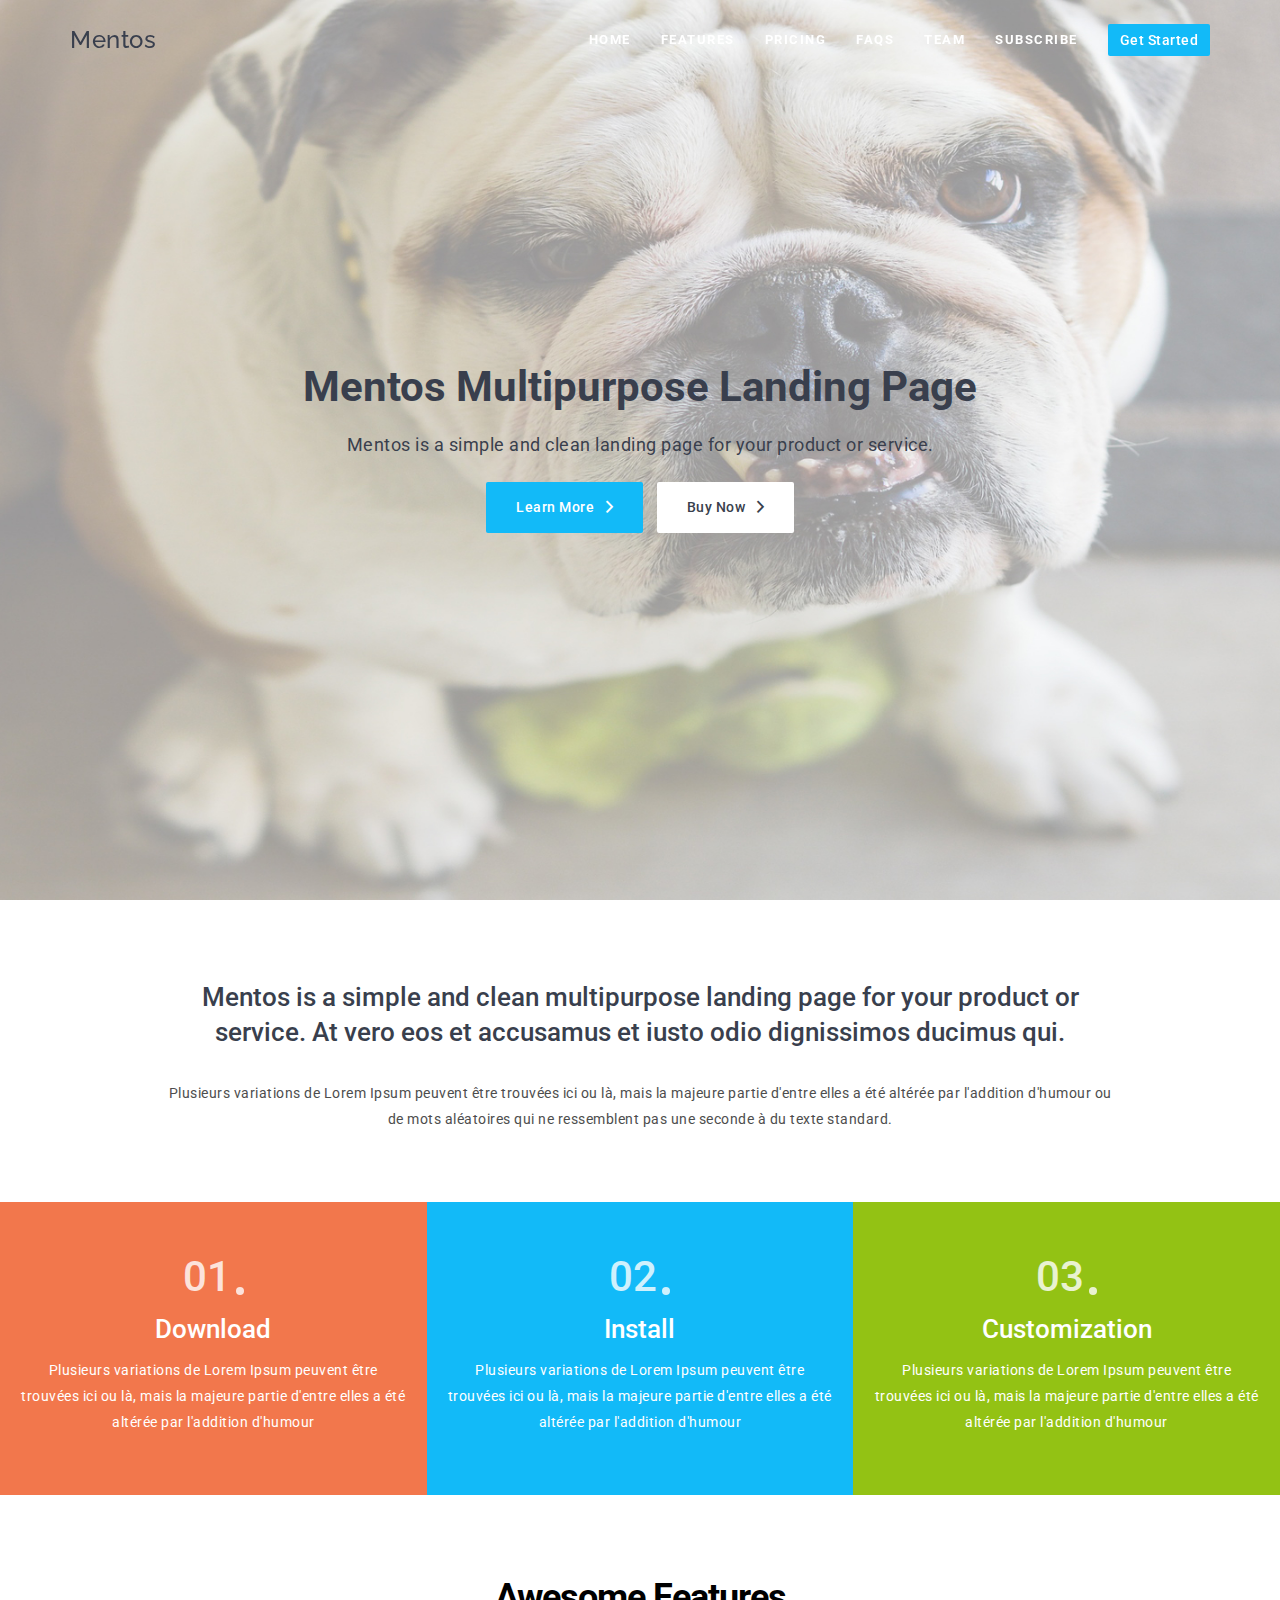
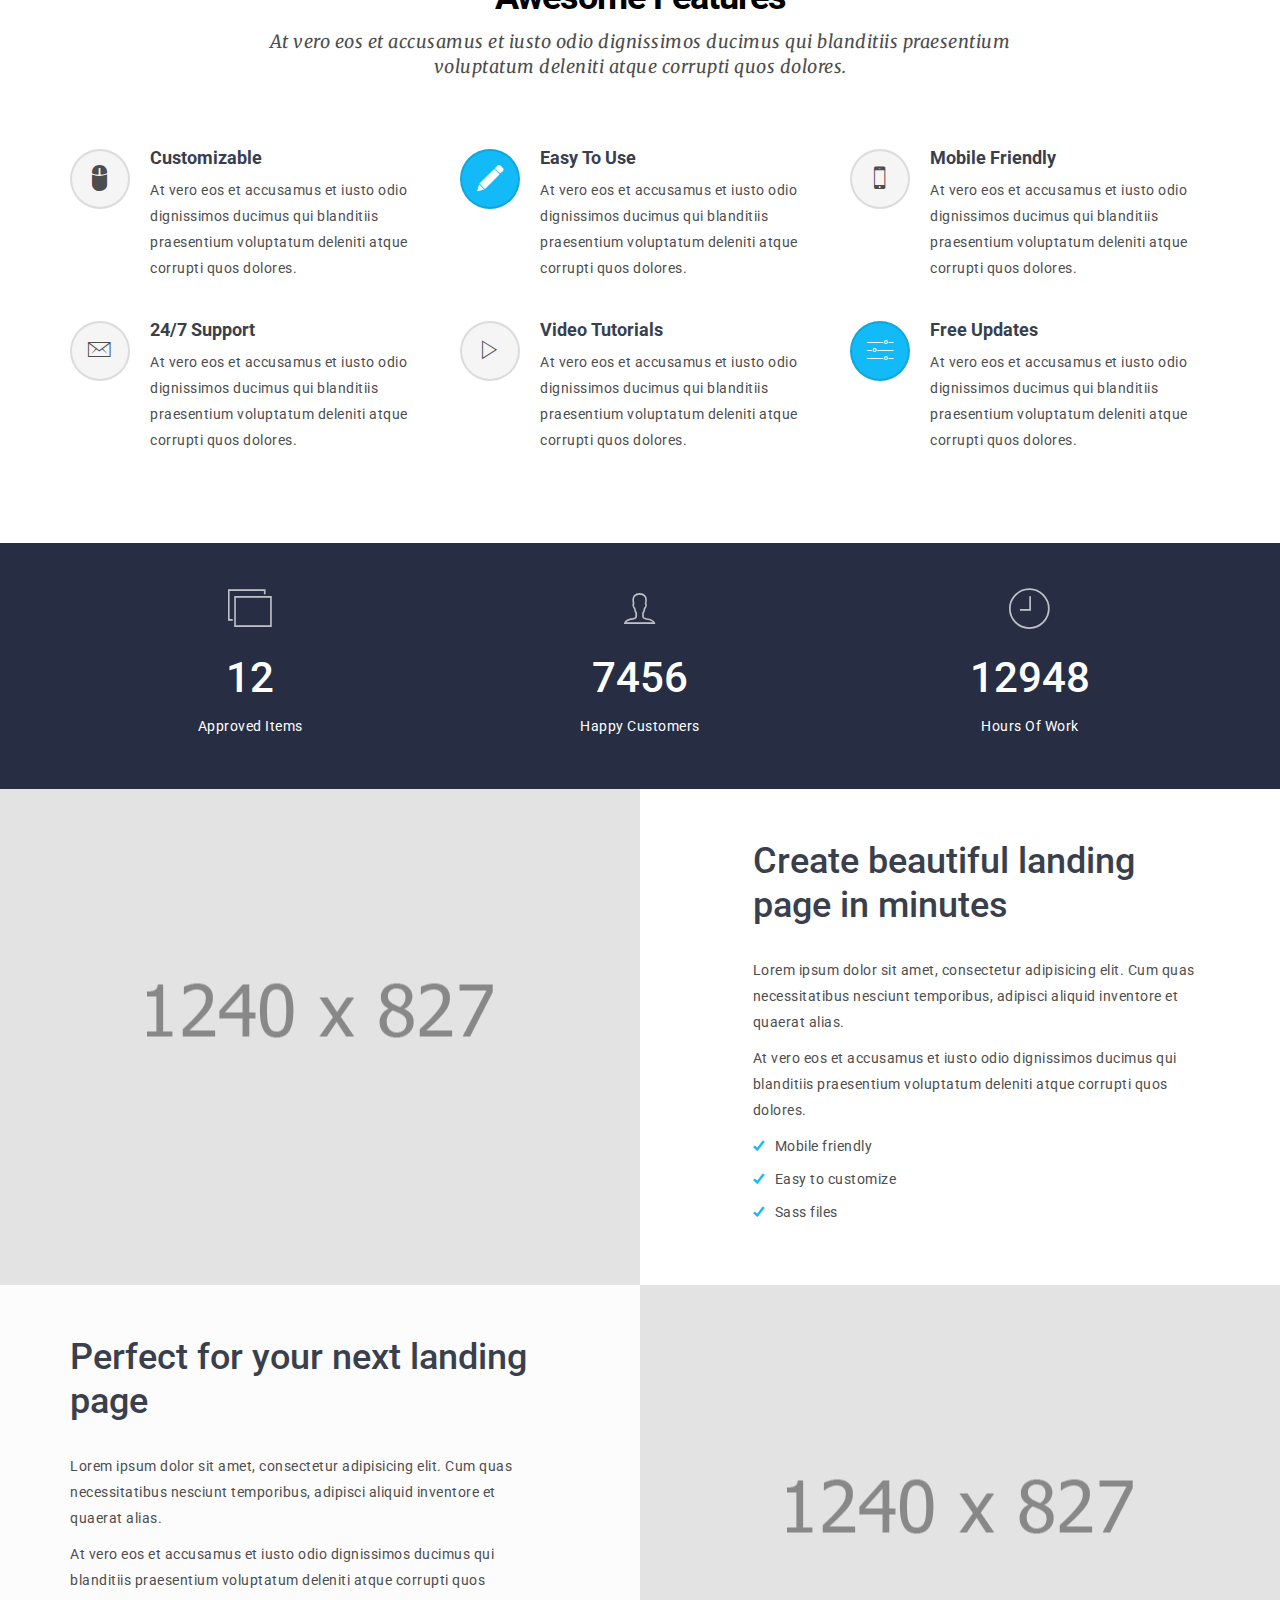
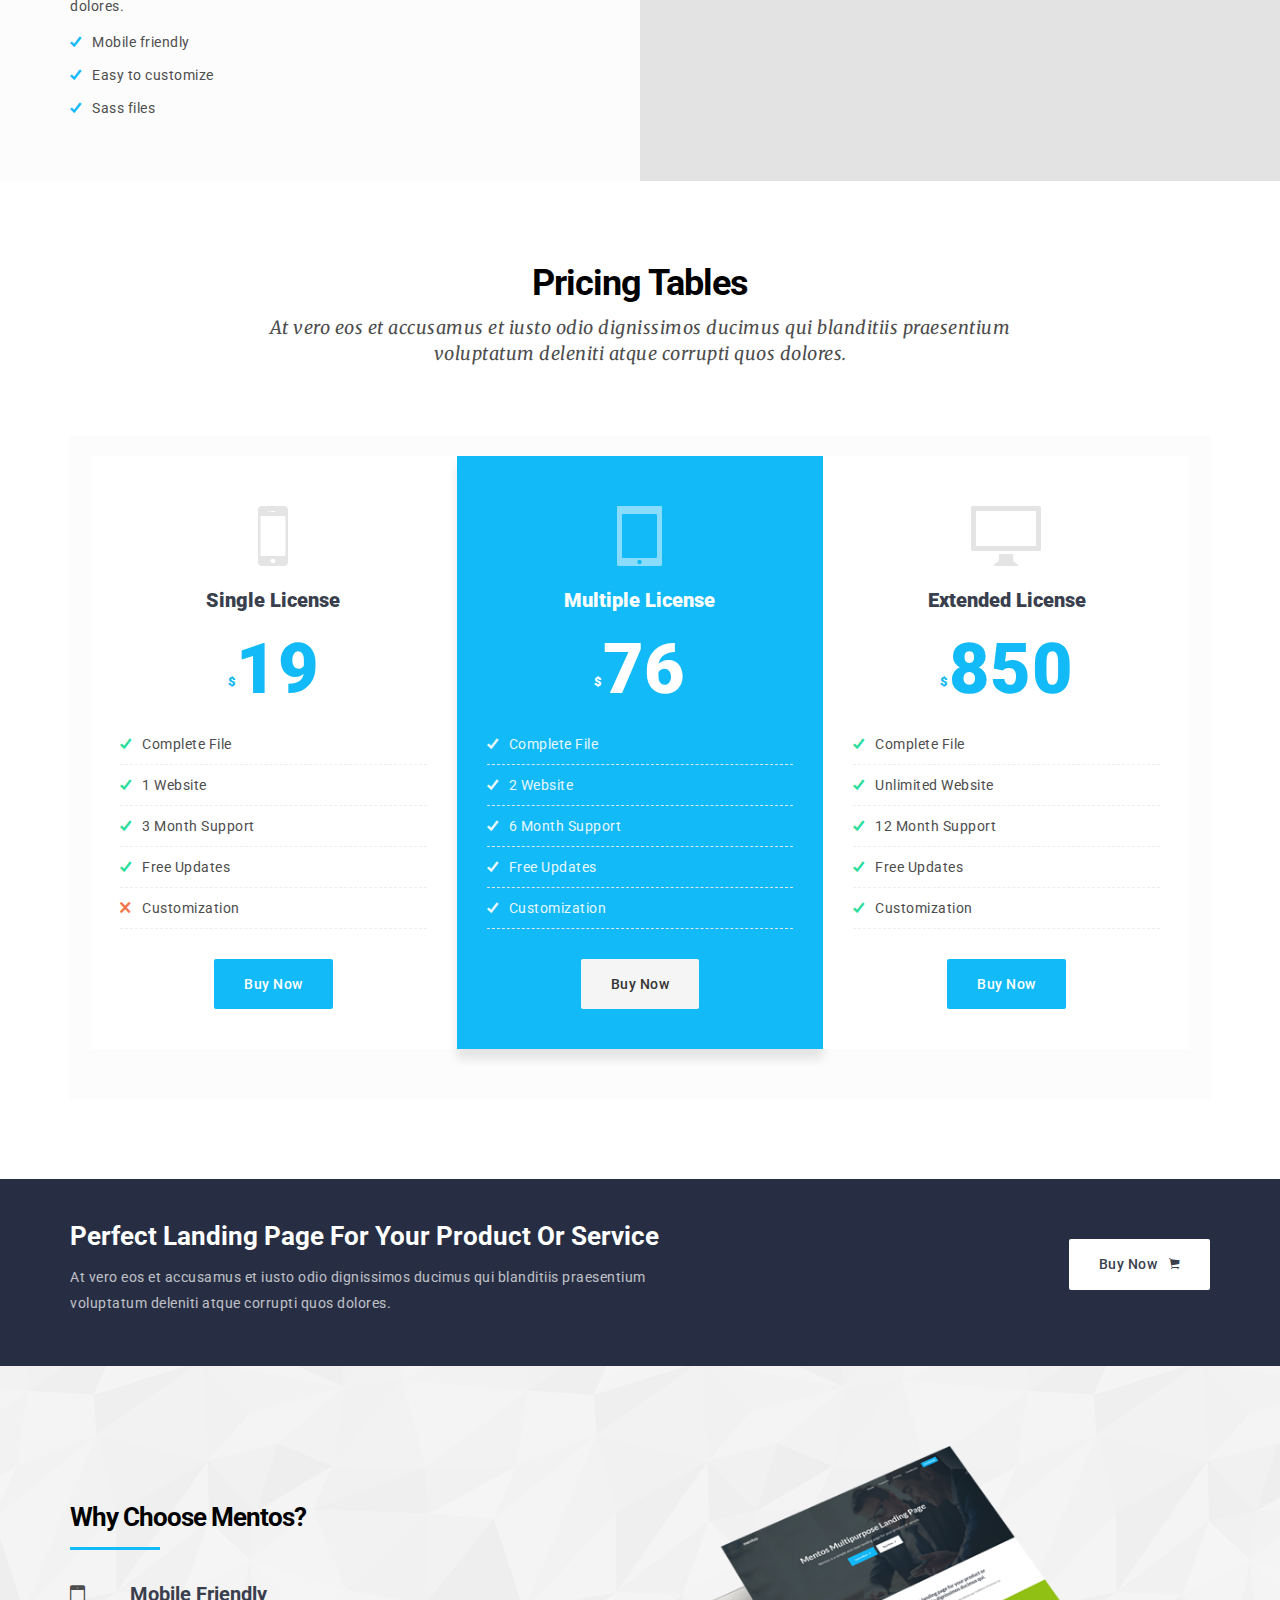
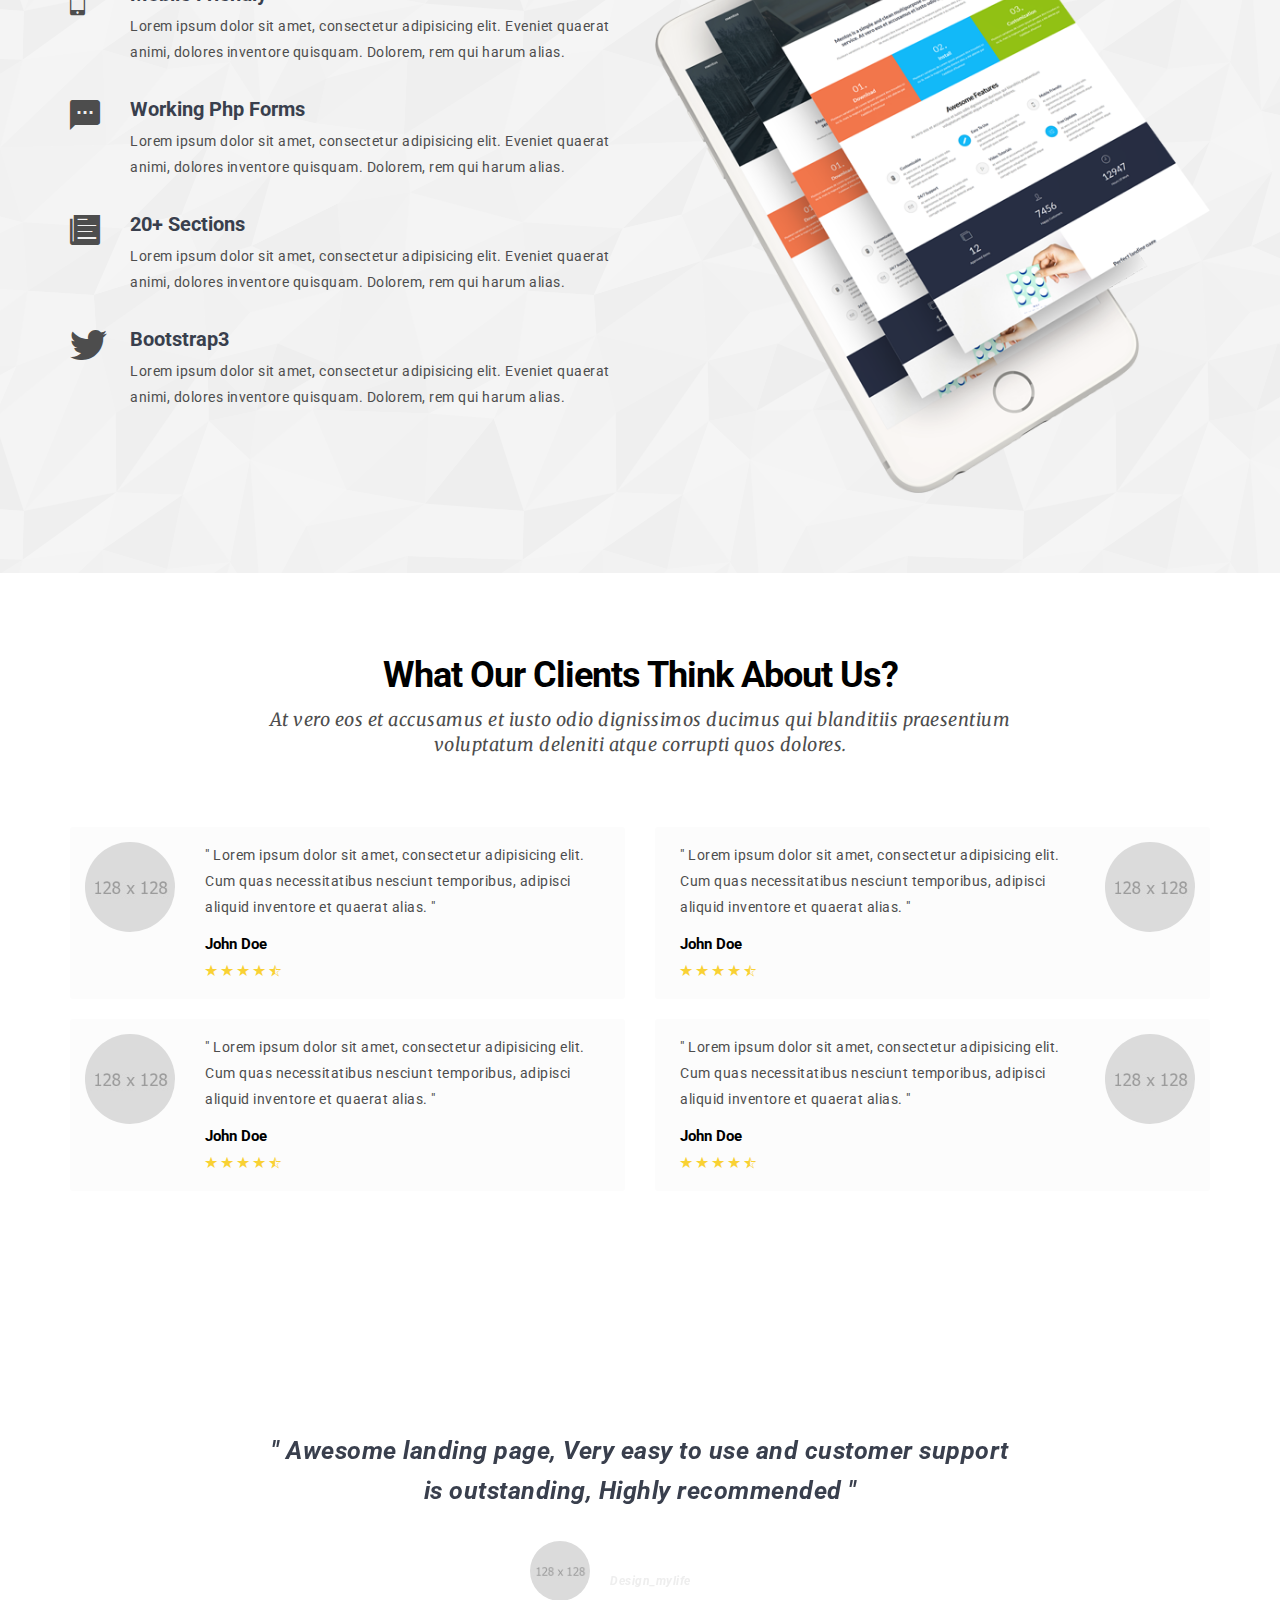
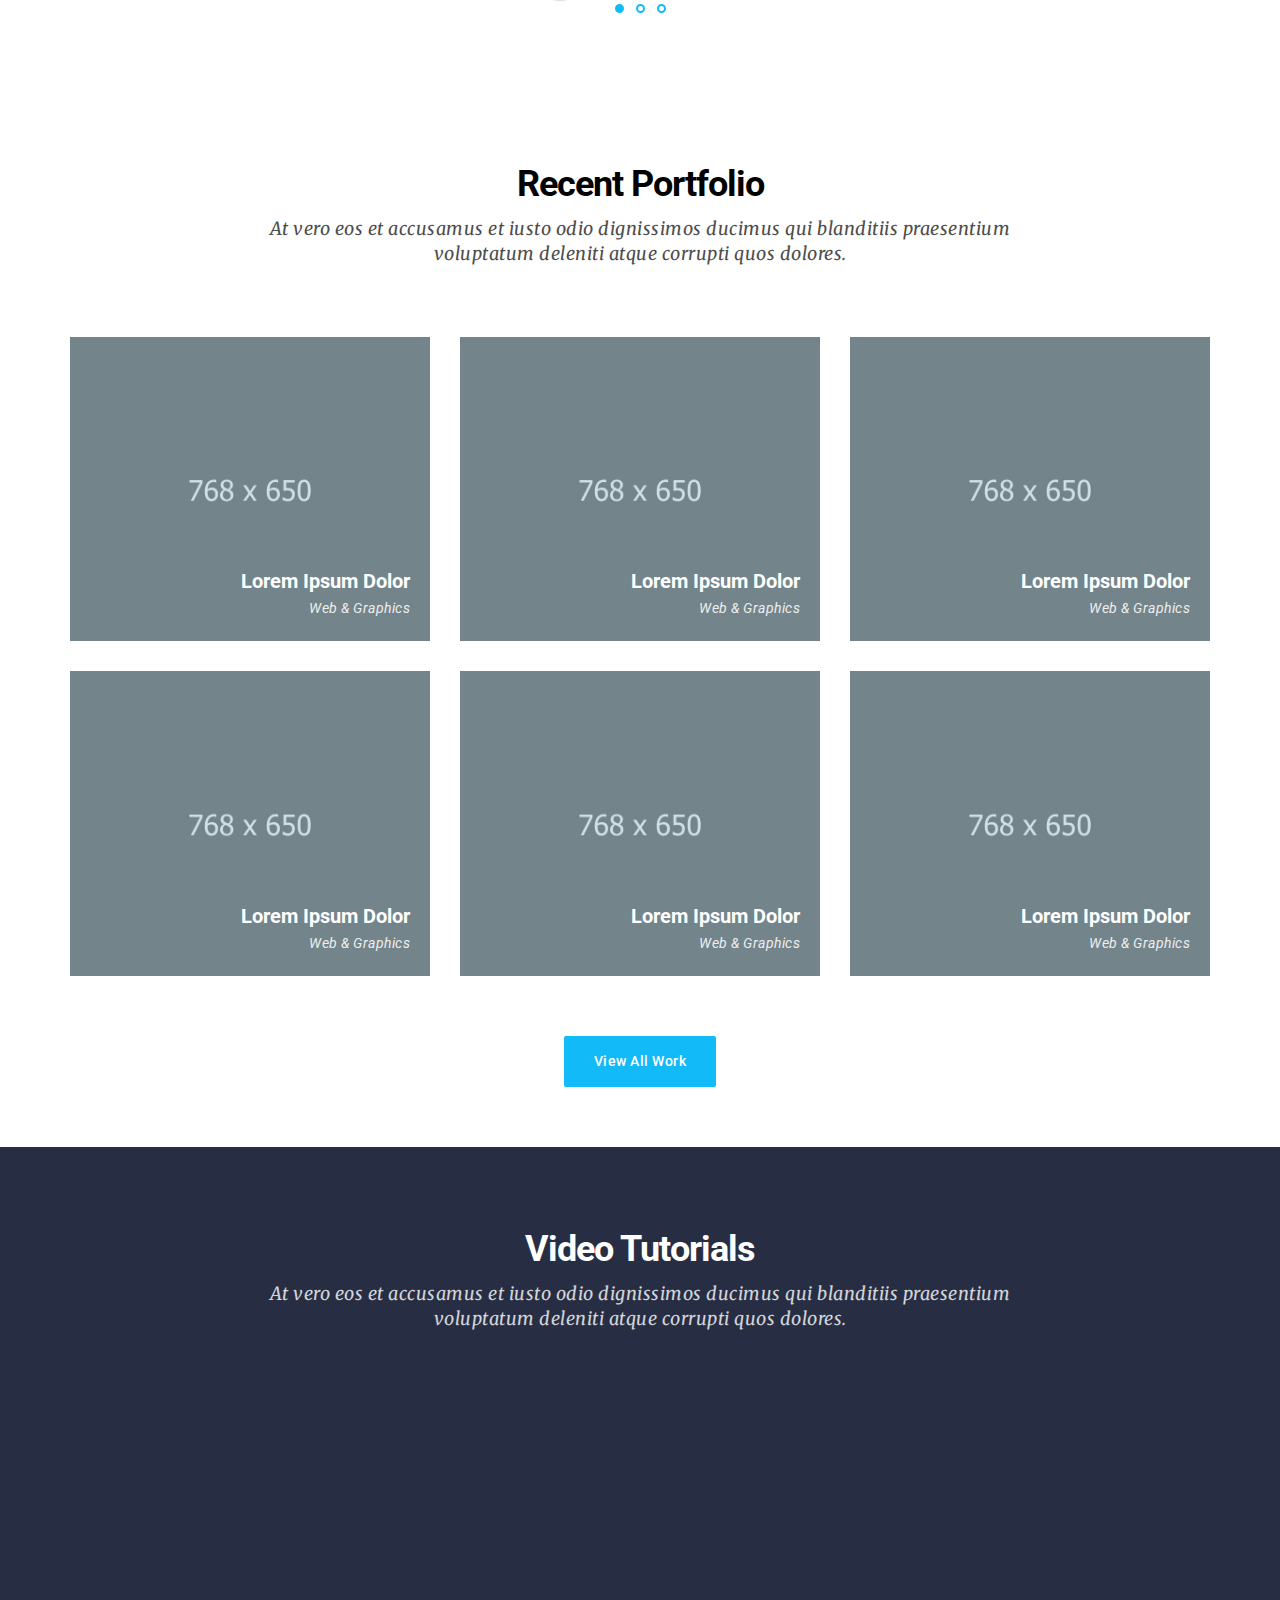
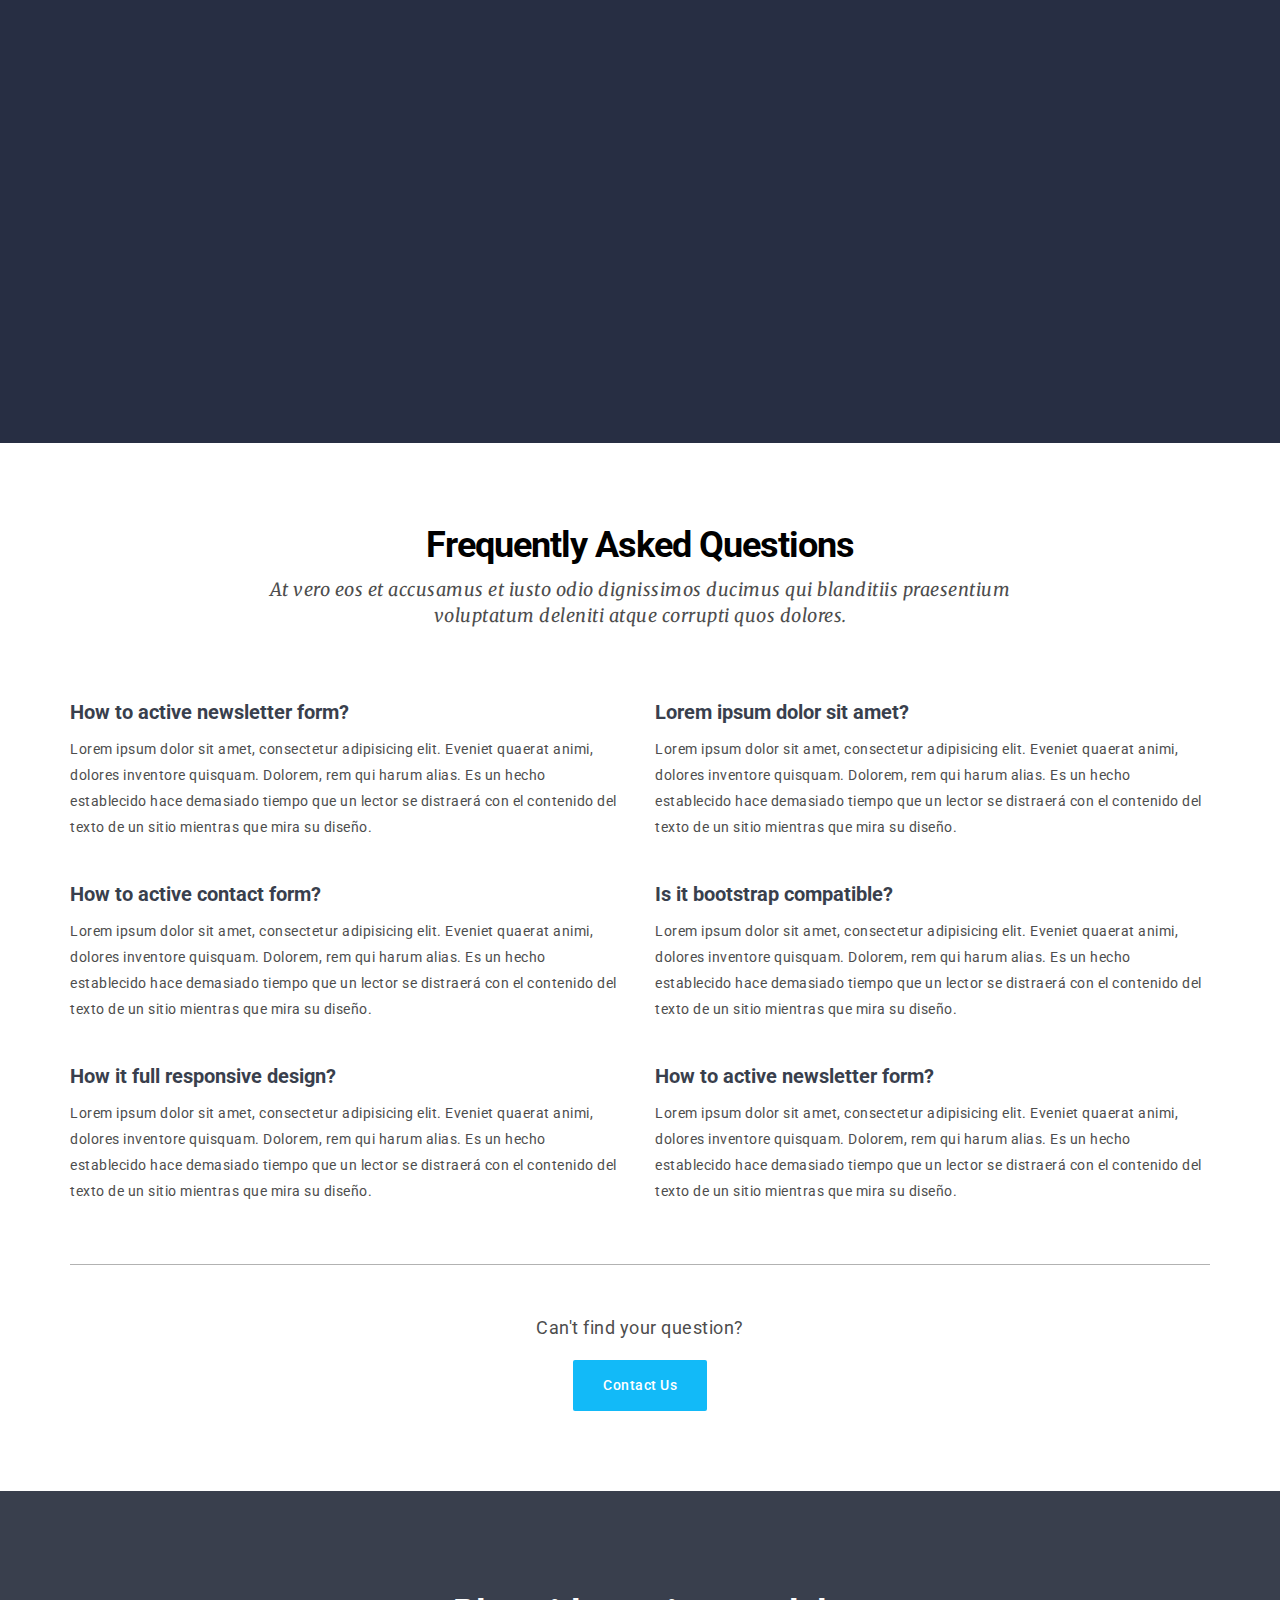
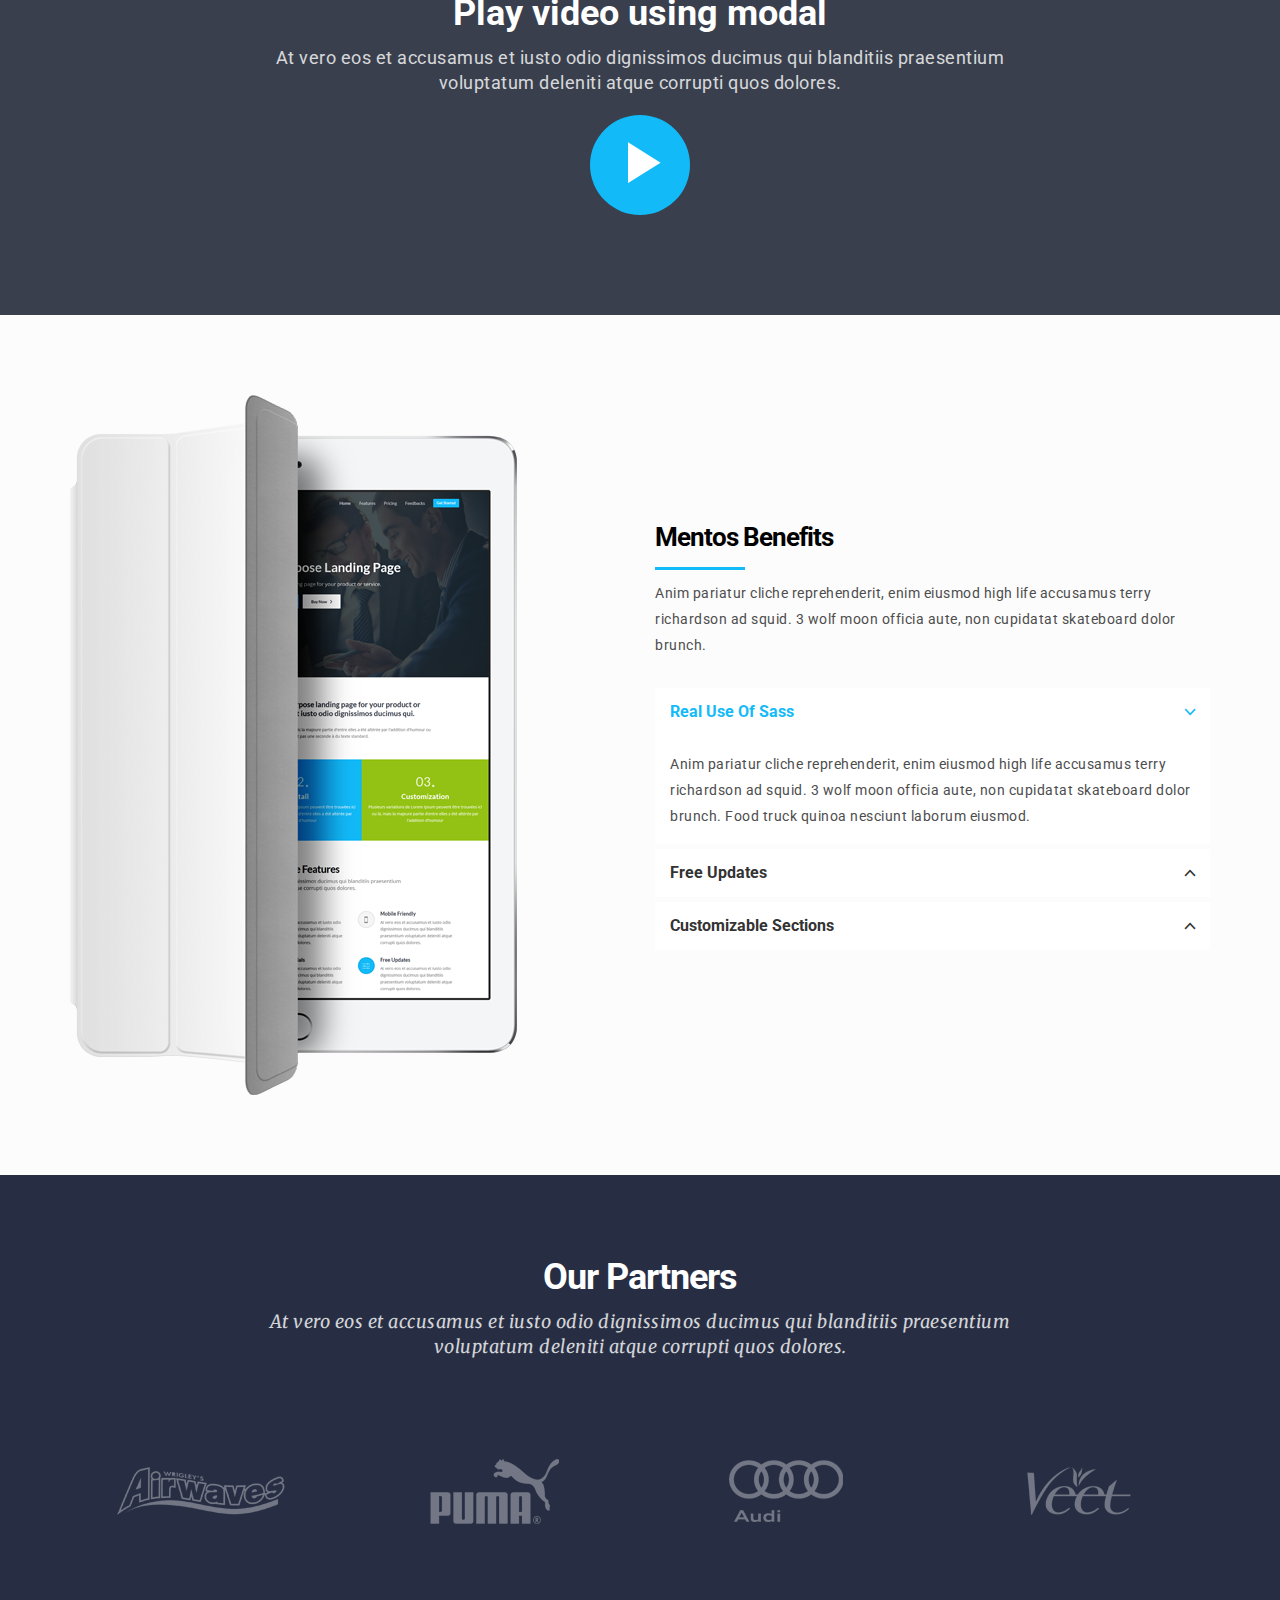
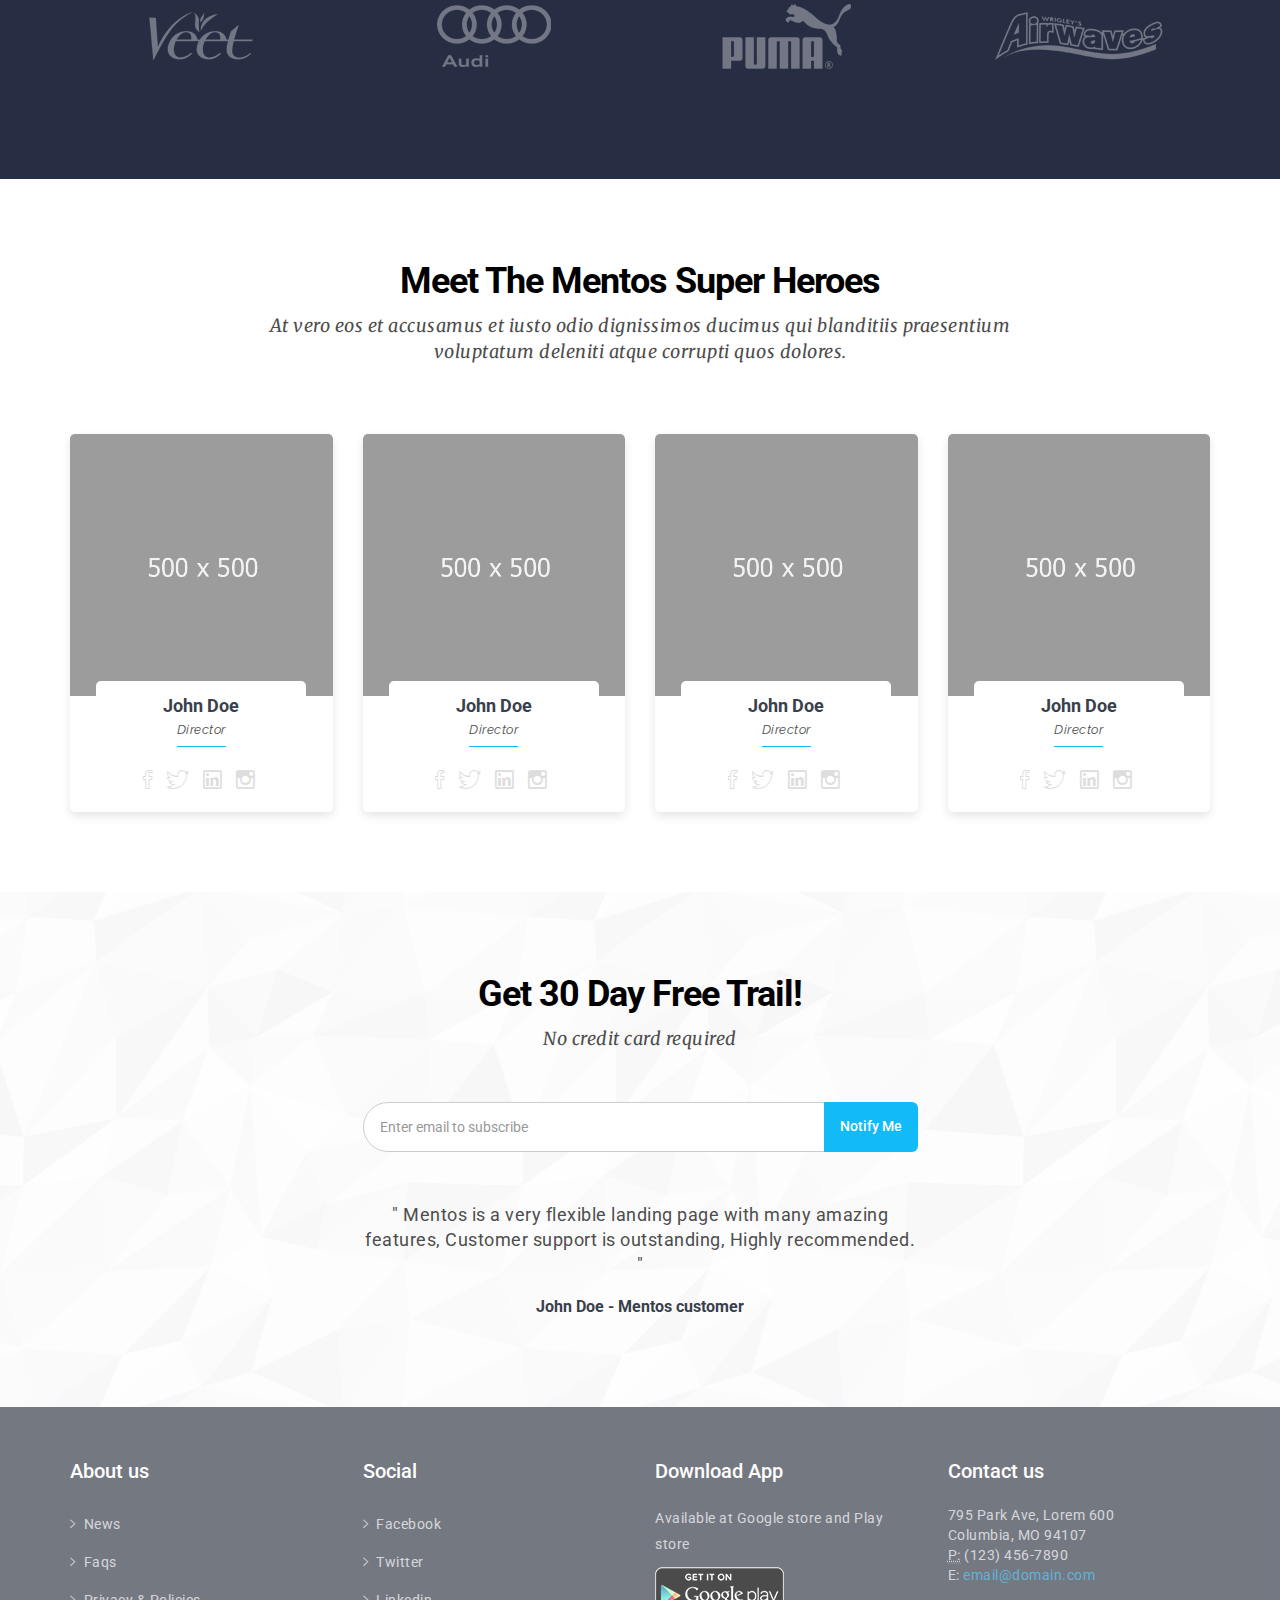
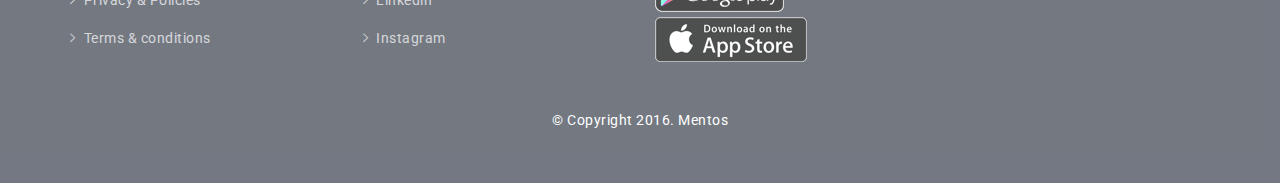
<file: html/index.html>
<!DOCTYPE html>
<html lang="en">
    <head>
        <meta charset="utf-8">
        <meta http-equiv="X-UA-Compatible" content="IE=edge">
        <meta name="viewport" content="width=device-width, initial-scale=1">
        <title>mentos - landing page</title>

        <!-- Bootstrap -->
        <link href="assets/bootstrap/css/bootstrap.min.css" rel="stylesheet">
        <link href="assets/ionicons/css/ionicons.min.css" rel="stylesheet">        
        <link href="assets/bower_components/flexslider/flexslider.css" rel="stylesheet">
        <!--main css file-->
        <link href="assets/css/style.css" rel="stylesheet">
        <!-- HTML5 shim and Respond.js for IE8 support of HTML5 elements and media queries -->
        <!-- WARNING: Respond.js doesn't work if you view the page via file:// -->
        <!--[if lt IE 9]>
          <script src="https://oss.maxcdn.com/html5shiv/3.7.2/html5shiv.min.js"></script>
          <script src="https://oss.maxcdn.com/respond/1.4.2/respond.min.js"></script>
        <![endif]-->
    </head>
    <body data-spy="scroll">
        <!--pre-loader-->
        <div id="preloader"></div>
        <!--pre-loader-->


        <!--main menu-->
        <!-- Static navbar -->
        <header class="navbar navbar-inverse navbar-default navbar-fixed-top navbar-transparent">
            <div class="container">
                <div class="pull-right">
                    <a href="#" class="btn btn-primary btn-navigation">Get started</a>
                </div>
                <div class="navbar-header">
                    <button type="button" class="navbar-toggle collapsed" data-toggle="collapse" data-target="#navbar" aria-expanded="false" aria-controls="navbar">
                        <span class="sr-only">Toggle navigation</span>
                        <span class="icon-bar"></span>
                        <span class="icon-bar"></span>
                        <span class="icon-bar"></span>
                    </button>
                    <a class="navbar-brand" href="index.html">Mentos</a>
                </div>
                <div id="navbar" class="navbar-collapse collapse">
                    <ul class="nav navbar-nav navbar-right scroll-to">
                        <li class="active"><a href="#home">Home</a></li>
                        <li><a href="#features">features</a></li>
                        <li><a href="#pricing">Pricing</a></li>
                        <li><a href="#faqs">FAQS</a></li>
                        <li><a href="#team">Team</a></li>
                        <li><a href="#newsletter">Subscribe</a></li>
                        <!--                        <li class="dropdown">
                                                    <span class="dropdown-toggle" data-toggle="dropdown" role="button" aria-haspopup="true">Demos <i class="ion-chevron-down"></i></span>
                                                    <ul class="dropdown-menu">
                                                        <li><a href="index.html">Default</a></li>
                                                        <li><a href="index-newsletter.html">Newsletter</a></li>
                                                        <li><a href="index-contact-form.html">Contact form</a></li>
                                                    </ul>
                                                </li>-->
                    </ul>
                </div><!--/.nav-collapse -->
            </div><!--/.container-fluid -->
        </header>
        <!--end main menu-->


        <!--start header-->
        <section class="header-full-screen background-1" id="home" data-stellar-background-ratio="0.5">
            <div class="absolute_full">
                <div class="display-table">
                    <div class="vertical-middle">
                        <div class="container">
                            <div class="row">
                                <div class="col-sm-8 col-sm-offset-2 text-center">
                                    <h1>Mentos Multipurpose landing page</h1>
                                    <p class="lead">Mentos is a simple and clean landing page for your product or service. </p>

                                    <div class="buttons  scroll-to">
                                        <a href="#features" class="btn btn-md btn-primary btn-lg">Learn More <i class="ion-chevron-right"></i></a>

                                        <a href="#" class="btn btn-md btn-white btn-lg">Buy Now <i class="ion-chevron-right"></i></a>
                                    </div>
                                </div>
                            </div>
                        </div>
                    </div>
                </div>
            </div>
        </section>
        <!--end main header-->

        <!--introduction-->
        <section id="introduction">
            <div class="space-80"></div>
            <div class="container">
                <div class="row">
                    <div class="col-md-10 col-md-offset-1 text-center center-title">
                        <h3 class="margin-b-30">Mentos is a simple and clean multipurpose landing page for your product or service. At vero eos et accusamus et iusto odio dignissimos ducimus qui.</h3>
                        <p>
                            Plusieurs variations de Lorem Ipsum peuvent être trouvées ici ou là, mais la majeure partie d'entre elles a été altérée par l'addition d'humour ou de mots aléatoires qui ne ressemblent pas une seconde à du texte standard.
                        </p>
                    </div>
                </div>
            </div>
            <div class="space-60"></div>
            <div class="container-fluid no-padding">
                <div class="row no-margin">
                    <div class="col-sm-4 no-padding text-center">
                        <div class="step-box bg-red">
                            <h1>01<span></span></h1>
                            <h3>Download</h3>
                            <p>
                                Plusieurs variations de Lorem Ipsum peuvent être trouvées ici ou là, mais la majeure partie d'entre elles a été altérée par l'addition d'humour
                            </p>
                        </div>
                    </div>
                    <div class="col-sm-4 no-padding text-center">
                        <div class="step-box bg-blue">
                            <h1>02<span></span></h1>
                            <h3>Install</h3>
                            <p>
                                Plusieurs variations de Lorem Ipsum peuvent être trouvées ici ou là, mais la majeure partie d'entre elles a été altérée par l'addition d'humour
                            </p>
                        </div>
                    </div>
                    <div class="col-sm-4 no-padding text-center">
                        <div class="step-box bg-green">
                            <h1>03<span></span></h1>
                            <h3>Customization</h3>
                            <p>
                                Plusieurs variations de Lorem Ipsum peuvent être trouvées ici ou là, mais la majeure partie d'entre elles a été altérée par l'addition d'humour
                            </p>
                        </div>
                    </div>
                </div>
            </div>
        </section>
        <!--end introduction-->

        <!--features-->
        <section id="features">
            <div class="space-80"></div>
            <div class="container">
                <div class="row">
                    <div class="col-md-8 col-md-offset-2 text-center center-title margin-b-50">
                        <h2>Awesome features</h2>
                        <p class="lead">
                            At vero eos et accusamus et iusto odio dignissimos ducimus qui blanditiis praesentium voluptatum deleniti atque corrupti quos dolores.
                        </p>
                    </div>
                </div>
                <div class="row">
                    <div class="col-sm-4 margin-b-30">
                        <div class="feature-box">
                            <i class="ion-mouse pull-left"></i>
                            <div class="overflow-hidden">
                                <h4>Customizable</h4>
                                <p>
                                    At vero eos et accusamus et iusto odio dignissimos ducimus qui blanditiis praesentium voluptatum deleniti atque corrupti quos dolores.
                                </p>
                            </div>
                        </div>
                    </div><!--col-sm-4-->
                    <div class="col-sm-4 margin-b-30">
                        <div class="feature-box colored"><!--.colored class for colored icon-->
                            <i class="ion-edit pull-left"></i>
                            <div class="overflow-hidden">
                                <h4>Easy to use</h4>
                                <p>
                                    At vero eos et accusamus et iusto odio dignissimos ducimus qui blanditiis praesentium voluptatum deleniti atque corrupti quos dolores.
                                </p>
                            </div>
                        </div>
                    </div><!--col-sm-4-->
                    <div class="col-sm-4 margin-b-30">
                        <div class="feature-box">
                            <i class="ion-iphone pull-left"></i>
                            <div class="overflow-hidden">
                                <h4>Mobile friendly</h4>
                                <p>
                                    At vero eos et accusamus et iusto odio dignissimos ducimus qui blanditiis praesentium voluptatum deleniti atque corrupti quos dolores.
                                </p>
                            </div>
                        </div>
                    </div><!--col-sm-4-->
                </div><!--row-->
                <div class="row">
                    <div class="col-sm-4 margin-b-30">
                        <div class="feature-box">
                            <i class="ion-ios-email-outline pull-left"></i>
                            <div class="overflow-hidden">
                                <h4>24/7 support</h4>
                                <p>
                                    At vero eos et accusamus et iusto odio dignissimos ducimus qui blanditiis praesentium voluptatum deleniti atque corrupti quos dolores.
                                </p>
                            </div>
                        </div>
                    </div><!--col-sm-4-->
                    <div class="col-sm-4 margin-b-30">
                        <div class="feature-box">
                            <i class="ion-ios-play-outline pull-left"></i>
                            <div class="overflow-hidden">
                                <h4>Video tutorials</h4>
                                <p>
                                    At vero eos et accusamus et iusto odio dignissimos ducimus qui blanditiis praesentium voluptatum deleniti atque corrupti quos dolores.
                                </p>
                            </div>
                        </div>
                    </div><!--col-sm-4-->
                    <div class="col-sm-4 margin-b-30">
                        <div class="feature-box colored"><!--.colored class for colored icon-->
                            <i class="ion-ios-settings pull-left"></i>
                            <div class="overflow-hidden">
                                <h4>Free updates</h4>
                                <p>
                                    At vero eos et accusamus et iusto odio dignissimos ducimus qui blanditiis praesentium voluptatum deleniti atque corrupti quos dolores.
                                </p>
                            </div>
                        </div>
                    </div><!--col-sm-4-->
                </div><!--row-->
            </div><!--container-->
            <div class="space-50"></div>
        </section>
        <!--end of features-->

        <!--counters-->
        <section id="counters" class="counter-section bg-dark-blue">
            <div class="space-40"></div>
            <div class="container">
                <div class="row">
                    <div class="col-sm-4 margin-b-40 text-center">
                        <i class="ion-ios-photos-outline"></i>
                        <h1 class="counter">12</h1>
                        <p>Approved Items</p>
                    </div>
                    <div class="col-sm-4 margin-b-40 text-center">
                        <i class="ion-ios-person-outline"></i>
                        <h1 class="counter">7456</h1>
                        <p>Happy customers</p>
                    </div>
                    <div class="col-sm-4 margin-b-40 text-center">
                        <i class="ion-ios-clock-outline"></i>
                        <h1 class="counter">12948</h1>
                        <p>Hours of work</p>
                    </div>
                </div>
            </div>
        </section>
        <!--end counters-->

        <!--split section-->
        <section id="split1" class="split-section">
            <div class="split-image left-align hidden-sm hidden-xs" style="background: url(assets/images/2.png);">

            </div>
            <div class="container">
                <div class="row">
                    <div class="col-md-6 visible-sm visible-xs">
                        <img src="assets/images/2.png" alt="" class="img-responsive">
                    </div>
                    <div class="col-md-5 col-md-offset-7">
                        <div class="split-content">
                            <h2>Create beautiful landing page in minutes</h2>
                            <p>
                                Lorem ipsum dolor sit amet, consectetur adipisicing elit. Cum quas necessitatibus nesciunt temporibus, adipisci aliquid inventore et quaerat alias. 
                            </p>
                            <p>
                                At vero eos et accusamus et iusto odio dignissimos ducimus qui blanditiis praesentium voluptatum deleniti atque corrupti quos dolores.
                            </p>
                            <ul class="list-unstyled features-list">
                                <li><i class="ion-checkmark"></i> Mobile friendly</li>
                                <li><i class="ion-checkmark"></i> Easy to customize</li>
                                <li><i class="ion-checkmark"></i> Sass files</li>
                            </ul>
                        </div>
                    </div>
                </div>
            </div>
        </section>
        <!--split section end-->

        <!--split section-->
        <section id="split2" class="split-section gray-bg">
            <div class="split-image right-align hidden-sm hidden-xs" style="background: url(assets/images/1.png);">

            </div>
            <div class="container">
                <div class="row">
                    <div class="col-md-6 visible-sm visible-xs">
                        <img src="assets/images/1.png" alt="" class="img-responsive">
                    </div>
                    <div class="col-md-5">
                        <div class="split-content">
                            <h2>Perfect for your next landing page</h2>
                            <p>
                                Lorem ipsum dolor sit amet, consectetur adipisicing elit. Cum quas necessitatibus nesciunt temporibus, adipisci aliquid inventore et quaerat alias. 
                            </p>
                            <p>
                                At vero eos et accusamus et iusto odio dignissimos ducimus qui blanditiis praesentium voluptatum deleniti atque corrupti quos dolores.
                            </p>
                            <ul class="list-unstyled features-list">
                                <li><i class="ion-checkmark"></i> Mobile friendly</li>
                                <li><i class="ion-checkmark"></i> Easy to customize</li>
                                <li><i class="ion-checkmark"></i> Sass files</li>
                            </ul>
                        </div>
                    </div>
                </div>
            </div>
        </section>
        <!--split section end-->


        <!--pricing start-->
        <section id="pricing" class="pricing-section">
            <div class="space-80"></div>
            <div class="container">
                <div class="row">
                    <div class="col-md-8 col-md-offset-2 text-center center-title margin-b-50">
                        <h2>Pricing tables</h2>
                        <p class="lead">
                            At vero eos et accusamus et iusto odio dignissimos ducimus qui blanditiis praesentium voluptatum deleniti atque corrupti quos dolores.
                        </p>
                    </div>
                </div>
                <ul class="row list-unstyled no-margin pricing-row">
                    <li class="col-sm-4 margin-b-30 no-padding">
                        <div class="price-box">
                            <i class="ion-iphone price-icon"></i> 
                            <div class="space-10"></div>
                            <h4 class="text-capitalize">Single license</h4>
                            <div class="price">
                                <sup>$</sup>19
                            </div>
                            <ul class="list-unstyled features-list">
                                <li><i class="ion-checkmark"></i> Complete file</li>
                                <li><i class="ion-checkmark"></i> 1 Website</li>
                                <li><i class="ion-checkmark"></i> 3 month support</li>
                                <li><i class="ion-checkmark"></i> free updates</li>
                                <li><i class="ion-close"></i> Customization</li>
                            </ul>
                            <a href="#" class="btn btn-lg btn-primary">Buy Now</a>
                        </div>
                    </li><!--price col end-->
                    <li class="col-sm-4 margin-b-30 no-padding">
                        <div class="price-box colored">
                            <i class="ion-ipad price-icon"></i> 
                            <div class="space-10"></div>
                            <h4 class="text-capitalize">Multiple license</h4>
                            <div class="price">
                                <sup>$</sup>76
                            </div>
                            <ul class="list-unstyled features-list">
                                <li><i class="ion-checkmark"></i> Complete file</li>
                                <li><i class="ion-checkmark"></i> 2 Website</li>
                                <li><i class="ion-checkmark"></i> 6 month support</li>
                                <li><i class="ion-checkmark"></i> free updates</li>
                                <li><i class="ion-checkmark"></i> Customization</li>
                            </ul>
                            <a href="#" class="btn btn-lg btn-default">Buy Now</a>
                        </div>
                    </li><!--price col end-->
                    <li class="col-sm-4 margin-b-30 no-padding">
                        <div class="price-box">
                            <i class="ion-monitor price-icon"></i> 
                            <div class="space-10"></div>
                            <h4 class="text-capitalize">Extended license</h4>
                            <div class="price">
                                <sup>$</sup>850
                            </div>
                            <ul class="list-unstyled features-list">
                                <li><i class="ion-checkmark"></i> Complete file</li>
                                <li><i class="ion-checkmark"></i> Unlimited Website</li>
                                <li><i class="ion-checkmark"></i> 12 month support</li>
                                <li><i class="ion-checkmark"></i> free updates</li>
                                <li><i class="ion-checkmark"></i> Customization</li>
                            </ul>
                            <a href="#" class="btn btn-lg btn-primary">Buy Now</a>
                        </div>
                    </li><!--price col end-->
                </ul>
            </div>
            <div class="space-80"></div>
        </section>
        <!--pricing end-->

        <!--call to action-->
        <div class="cta-1 bg-dark-blue">
            <div class="container">
                <div class="row">
                    <div class="col-sm-7">
                        <h3 class="text-capitalize">Perfect landing page for your product or service</h3>
                        <p>
                            At vero eos et accusamus et iusto odio dignissimos ducimus qui blanditiis praesentium voluptatum deleniti atque corrupti quos dolores.
                        </p>
                    </div>
                    <div class="col-sm-5 text-right scrollReveal sr-right sr-delay-2">
                        <div class="space-20"></div>
                        <a href="#" class="btn btn-md btn-white btn-lg">Buy Now <i class="ion-ios-cart"></i></a>
                    </div>
                </div>
            </div>
        </div>
        <!--end call to action-->

        <!--section why choose us start-->
        <section id="aside1" class="pattern-bg light-bg">
            <div class="space-80"></div>
            <div class='container'>
                <div class="row vertical-align-child">

                    <div class="col-sm-6 ">
                        <div class="left-title margin-b-30">
                            <h3>Why choose mentos?</h3>
                        </div>
                        <div class="clearfix feature-box2">
                            <i class="ion-iphone"></i>
                            <div class="overflow-hidden">
                                <h4>Mobile friendly</h4>
                                <p>
                                    Lorem ipsum dolor sit amet, consectetur adipisicing elit. Eveniet quaerat animi, dolores inventore quisquam. Dolorem, rem qui harum alias.
                                </p>
                            </div>
                        </div><!--left icon col end-->
                        <div class="clearfix feature-box2">
                            <i class="ion-android-textsms"></i>
                            <div class="overflow-hidden">
                                <h4>Working Php forms</h4>
                                <p>
                                    Lorem ipsum dolor sit amet, consectetur adipisicing elit. Eveniet quaerat animi, dolores inventore quisquam. Dolorem, rem qui harum alias.
                                </p>
                            </div>
                        </div><!--left icon col end-->
                        <div class="clearfix feature-box2">
                            <i class="ion-ios-paper"></i>
                            <div class="overflow-hidden">
                                <h4>20+ Sections</h4>
                                <p>
                                    Lorem ipsum dolor sit amet, consectetur adipisicing elit. Eveniet quaerat animi, dolores inventore quisquam. Dolorem, rem qui harum alias.
                                </p>
                            </div>
                        </div><!--left icon col end-->
                        <div class="clearfix feature-box2">
                            <i class="ion-social-twitter"></i>
                            <div class="overflow-hidden">
                                <h4>Bootstrap3</h4>
                                <p>
                                    Lorem ipsum dolor sit amet, consectetur adipisicing elit. Eveniet quaerat animi, dolores inventore quisquam. Dolorem, rem qui harum alias.
                                </p>
                            </div>
                        </div><!--left icon col end-->

                    </div>
                    <div class="col-sm-6">
                        <img src="assets/images/phone1.png" alt="" class="img-responsive">
                    </div>
                </div>
            </div>
            <div class="space-80"></div>
        </section>
        <!--why choose us end-->

        <!--testimonials start-->
        <section id="feedbacks" class="testimnials-section">
            <div class="space-80"></div>
            <div class="container">
                <div class="row">
                    <div class="col-md-8 col-md-offset-2 text-center center-title margin-b-50">
                        <h2>What our clients think about us?</h2>
                        <p class="lead">
                            At vero eos et accusamus et iusto odio dignissimos ducimus qui blanditiis praesentium voluptatum deleniti atque corrupti quos dolores.
                        </p>
                    </div>
                </div>
                <div class="row">
                    <div class="col-sm-6 ">
                        <div class="testi-box left clearfix">
                            <span class="thumb">
                                <img src="assets/images/thumb1.jpg" class="img-circle img-responsive" alt="">
                            </span>
                            <div class="testi-text">
                                <p>" Lorem ipsum dolor sit amet, consectetur adipisicing elit. Cum quas necessitatibus nesciunt temporibus, adipisci aliquid inventore et quaerat alias. "</p>
                                <h4>John Doe</h4>
                                <span class="rating">
                                    <i class="ion-ios-star"></i>
                                    <i class="ion-ios-star"></i>
                                    <i class="ion-ios-star"></i>
                                    <i class="ion-ios-star"></i>
                                    <i class="ion-ios-star-half"></i>
                                </span>
                            </div>                           
                        </div><!--testi box end-->
                        <div class="testi-box left clearfix">
                            <span class="thumb">
                                <img src="assets/images/thumb2.jpg" class="img-circle img-responsive" alt="">
                            </span>
                            <div class="testi-text">
                                <p>" Lorem ipsum dolor sit amet, consectetur adipisicing elit. Cum quas necessitatibus nesciunt temporibus, adipisci aliquid inventore et quaerat alias. "</p>
                                <h4>John Doe</h4>
                                <span class="rating">
                                    <i class="ion-ios-star"></i>
                                    <i class="ion-ios-star"></i>
                                    <i class="ion-ios-star"></i>
                                    <i class="ion-ios-star"></i>
                                    <i class="ion-ios-star-half"></i>
                                </span>
                            </div>                           
                        </div><!--testi box end-->
                    </div><!--col end-->
                    <div class="col-sm-6 ">
                        <div class="testi-box right clearfix">
                            <span class="thumb">
                                <img src="assets/images/thumb3.jpg" class="img-circle img-responsive" alt="">
                            </span>
                            <div class="testi-text">
                                <p>" Lorem ipsum dolor sit amet, consectetur adipisicing elit. Cum quas necessitatibus nesciunt temporibus, adipisci aliquid inventore et quaerat alias. "</p>
                                <h4>John Doe</h4>
                                <span class="rating">
                                    <i class="ion-ios-star"></i>
                                    <i class="ion-ios-star"></i>
                                    <i class="ion-ios-star"></i>
                                    <i class="ion-ios-star"></i>
                                    <i class="ion-ios-star-half"></i>
                                </span>
                            </div>                           
                        </div><!--testi box end-->
                        <div class="testi-box right clearfix">
                            <span class="thumb">
                                <img src="assets/images/thumb1.jpg" class="img-circle img-responsive" alt="">
                            </span>
                            <div class="testi-text">
                                <p>" Lorem ipsum dolor sit amet, consectetur adipisicing elit. Cum quas necessitatibus nesciunt temporibus, adipisci aliquid inventore et quaerat alias. "</p>
                                <h4>John Doe</h4>
                                <span class="rating">
                                    <i class="ion-ios-star"></i>
                                    <i class="ion-ios-star"></i>
                                    <i class="ion-ios-star"></i>
                                    <i class="ion-ios-star"></i>
                                    <i class="ion-ios-star-half"></i>
                                </span>
                            </div>                           
                        </div><!--testi box end-->
                    </div><!--col end-->
                </div>
            </div>
            <div class="space-80"></div>
        </section>
        <!--testimonials end-->

        <!--testimonials with slider-->
        <section id="testimonials" class="testimnials-slider" data-stellar-background-ratio="0.5">
            <div class="container">
                <div class="row">
                    <div class="col-md-8 col-md-offset-2 text-center">
                        <div class="testimonial_slider">
                            <ul class="slides">
                                <li>
                                    <p>
                                        " Awesome landing page, Very easy to use and customer support is outstanding, Highly recommended " 
                                    </p>
                                    <div class="testi-info clearfix">
                                        <img src="assets/images/thumb1.jpg" alt="" width="60" class="pull-left img-circle">
                                        <div class="testi-content">
                                            <h4>John doe</h4>
                                            <span><em>Design_mylife</em></span>
                                        </div>
                                    </div>
                                </li>
                                <li>
                                    <p>
                                        " Awesome landing page, Very easy to use and customer support is outstanding, Highly recommended " 
                                    </p>
                                    <div class="testi-info clearfix">
                                        <img src="assets/images/thumb2.jpg" alt="" width="60" class="pull-left img-circle">
                                        <div class="testi-content">
                                            <h4>John doe</h4>
                                            <span><em>Design_mylife</em></span>
                                        </div>
                                    </div>
                                </li>
                                <li>
                                    <p>
                                        " Awesome landing page, Very easy to use and customer support is outstanding, Highly recommended " 
                                    </p>
                                    <div class="testi-info clearfix">
                                        <img src="assets/images/thumb3.jpg" alt="" width="60" class="pull-left img-circle">
                                        <div class="testi-content">
                                            <h4>John doe</h4>
                                            <span><em>Design_mylife</em></span>
                                        </div>
                                    </div>
                                </li>
                            </ul>
                        </div>
                    </div>
                </div>
            </div>
        </section>
        <!--testimonials with slider end-->

        <!--portfolio showcase-->
        <section id="portfolio" class="portfolio-showcase">
            <div class="space-80"></div>
            <div class="container">
                <div class="row sr-bottom">
                    <div class="col-md-8 col-md-offset-2 text-center center-title margin-b-50">
                        <h2>Recent portfolio</h2>
                        <p class="lead">
                            At vero eos et accusamus et iusto odio dignissimos ducimus qui blanditiis praesentium voluptatum deleniti atque corrupti quos dolores.
                        </p>
                    </div>
                </div>
                <div class="row">
                    <div class="col-sm-4 margin-b-30">
                        <a class="folio-box" href="#">
                            <img src="assets/images/w1.jpg" alt="" class="img-responsive">
                            <div class="folio-overlay">
                                <h4>Lorem ipsum dolor</h4>
                                <span>Web & Graphics</span>
                            </div><!--folio overlay end-->
                        </a>
                    </div><!--folio col end-->
                    <div class="col-sm-4 margin-b-30">
                        <a class="folio-box" href="#">
                            <img src="assets/images/w2.jpg" alt="" class="img-responsive">
                            <div class="folio-overlay">
                                <h4>Lorem ipsum dolor</h4>
                                <span>Web & Graphics</span>
                            </div><!--folio overlay end-->
                        </a>
                    </div><!--folio col end-->
                    <div class="col-sm-4 margin-b-30">
                        <a class="folio-box" href="#">
                            <img src="assets/images/w3.jpg" alt="" class="img-responsive">
                            <div class="folio-overlay">
                                <h4>Lorem ipsum dolor</h4>
                                <span>Web & Graphics</span>
                            </div><!--folio overlay end-->
                        </a>
                    </div><!--folio col end-->
                </div>
                <div class="row">
                    <div class="col-sm-4 margin-b-30">
                        <a class="folio-box" href="#">
                            <img src="assets/images/w4.jpg" alt="" class="img-responsive">
                            <div class="folio-overlay">
                                <h4>Lorem ipsum dolor</h4>
                                <span>Web & Graphics</span>
                            </div><!--folio overlay end-->
                        </a>
                    </div><!--folio col end-->
                    <div class="col-sm-4 margin-b-30">
                        <a class="folio-box" href="#">
                            <img src="assets/images/w5.jpg" alt="" class="img-responsive">
                            <div class="folio-overlay">
                                <h4>Lorem ipsum dolor</h4>
                                <span>Web & Graphics</span>
                            </div><!--folio overlay end-->
                        </a>
                    </div><!--folio col end-->
                    <div class="col-sm-4 margin-b-30">
                        <a class="folio-box" href="#">
                            <img src="assets/images/w6.jpg" alt="" class="img-responsive">
                            <div class="folio-overlay">
                                <h4>Lorem ipsum dolor</h4>
                                <span>Web & Graphics</span>
                            </div><!--folio overlay end-->
                        </a>
                    </div><!--folio col end-->
                </div>
            </div>
            <div class='space-30'></div>
            <div class="text-center">
                <a href='#' class="btn btn-lg btn-primary">View All Work</a>
            </div>
            <div class="space-60"></div>
        </section>
        <!--end portfolio showcase-->

        <!--video-->
        <section id="video-tuts" class="bg-dark-blue bg-section">
            <div class="space-80"></div>
            <div class="container">
                <div class="row sr-bottom">
                    <div class="col-md-8 col-md-offset-2 text-center center-title margin-b-50">
                        <h2>Video tutorials</h2>
                        <p class="lead">
                            At vero eos et accusamus et iusto odio dignissimos ducimus qui blanditiis praesentium voluptatum deleniti atque corrupti quos dolores.
                        </p>
                    </div>
                </div>
                <div class="row">                   
                    <div class="col-sm-8 col-sm-offset-2">                      
                        <div class="embed-responsive embed-responsive-4by3">
                            <iframe width="854" height="380" src="https://www.youtube.com/embed/RsQ1tFLwldY" frameborder="0" allowfullscreen></iframe>
                        </div>
                    </div>
                </div>
            </div>
            <div class="space-80"></div>
        </section>
        <!--end video-->

        <!--faqs-->
        <section id="faqs" class="faqs-section">
            <div class="space-80"></div>
            <div class="container">
                <div class="row sr-bottom">
                    <div class="col-md-8 col-md-offset-2 text-center center-title margin-b-50">
                        <h2>Frequently Asked Questions</h2>
                        <p class="lead">
                            At vero eos et accusamus et iusto odio dignissimos ducimus qui blanditiis praesentium voluptatum deleniti atque corrupti quos dolores.
                        </p>
                    </div>
                </div>
                <div class="row">
                    <div class="col-sm-6 margin-b-30">
                        <div class="faq-box">
                            <h4>How to active newsletter form?</h4>
                            <p>
                                Lorem ipsum dolor sit amet, consectetur adipisicing elit. Eveniet quaerat animi, dolores inventore quisquam. Dolorem, rem qui harum alias.

                                Es un hecho establecido hace demasiado tiempo que un lector se distraerá con el contenido del texto de un sitio mientras que mira su diseño.
                            </p>
                        </div>
                    </div><!--col-end-->
                    <div class="col-sm-6 margin-b-30">
                        <div class="faq-box">
                            <h4>Lorem ipsum dolor sit amet?</h4>
                            <p>
                                Lorem ipsum dolor sit amet, consectetur adipisicing elit. Eveniet quaerat animi, dolores inventore quisquam. Dolorem, rem qui harum alias.

                                Es un hecho establecido hace demasiado tiempo que un lector se distraerá con el contenido del texto de un sitio mientras que mira su diseño.
                            </p>
                        </div>
                    </div>
                </div><!--row end-->
                <div class="row">
                    <div class="col-sm-6 margin-b-30">
                        <div class="faq-box">
                            <h4>How to active contact form?</h4>
                            <p>
                                Lorem ipsum dolor sit amet, consectetur adipisicing elit. Eveniet quaerat animi, dolores inventore quisquam. Dolorem, rem qui harum alias.

                                Es un hecho establecido hace demasiado tiempo que un lector se distraerá con el contenido del texto de un sitio mientras que mira su diseño.
                            </p>
                        </div>
                    </div><!--col-end-->
                    <div class="col-sm-6 margin-b-30">
                        <div class="faq-box">
                            <h4>Is it bootstrap compatible?</h4>
                            <p>
                                Lorem ipsum dolor sit amet, consectetur adipisicing elit. Eveniet quaerat animi, dolores inventore quisquam. Dolorem, rem qui harum alias.

                                Es un hecho establecido hace demasiado tiempo que un lector se distraerá con el contenido del texto de un sitio mientras que mira su diseño.
                            </p>
                        </div>
                    </div>
                </div><!--row end-->
                <div class="row">
                    <div class="col-sm-6 margin-b-30">
                        <div class="faq-box">
                            <h4>How it full responsive design?</h4>
                            <p>
                                Lorem ipsum dolor sit amet, consectetur adipisicing elit. Eveniet quaerat animi, dolores inventore quisquam. Dolorem, rem qui harum alias.

                                Es un hecho establecido hace demasiado tiempo que un lector se distraerá con el contenido del texto de un sitio mientras que mira su diseño.
                            </p>
                        </div>
                    </div><!--col-end-->
                    <div class="col-sm-6 margin-b-30">
                        <div class="faq-box">
                            <h4>How to active newsletter form?</h4>
                            <p>
                                Lorem ipsum dolor sit amet, consectetur adipisicing elit. Eveniet quaerat animi, dolores inventore quisquam. Dolorem, rem qui harum alias.

                                Es un hecho establecido hace demasiado tiempo que un lector se distraerá con el contenido del texto de un sitio mientras que mira su diseño.
                            </p>
                        </div>
                    </div>
                </div><!--row end-->
                <hr>
                <div class='space-30'></div>
                <div class="text-center sr-bottom">
                    <p class="lead">Can't find your question?</p>
                    <a href='#' class="btn btn-lg btn-primary">Contact us</a>
                </div>
            </div>
            <div class="space-80"></div>
        </section>
        <!--faqs end-->
        <!--video modal-->
        <section id="video-modal" class="video-cta">
            <div class="space-100"></div>
            <div class="container text-center">
                <div class="row">
                    <div class="col-sm-8 col-sm-offset-2">
                        <h2>Play video using modal</h2>
                        <p class="lead">
                            At vero eos et accusamus et iusto odio dignissimos ducimus qui blanditiis praesentium voluptatum deleniti atque corrupti quos dolores.
                        </p>
                        <a href="#" class="video-icon" data-toggle="modal" data-target="#video-popup" title="Play video"><i class="ion-ios-play"></i></a>
                    </div>
                </div>
            </div>
            <div class="space-100"></div>
        </section>
        <!--end video modal-->
        <!--collapse section-->
        <section id="benefits" class="gray-bg">
            <div class="space-80"></div>
            <div class="container">

                <div class="row vertical-align-child">
                    <div class="col-sm-6">
                        <img src="assets/images/ipad-cover.png" alt="" class="img-responsive img-ipad-cover scrollReveal sr-bottom sr-ease-in-out-quad sr-delay-1">
                    </div>
                    <div class='col-sm-6 scrollReveal sr-bottom sr-ease-in-out-quad sr-delay-2'>
                        <div class="left-title margin-b-30">
                            <h3>Mentos benefits</h3>
                            Anim pariatur cliche reprehenderit, enim eiusmod high life accusamus terry richardson ad squid. 3 wolf moon officia aute, non cupidatat skateboard dolor brunch.
                        </div>
                        <!--collapse start-->
                        <div class="panel-group" id="accordion" role="tablist" aria-multiselectable="true">
                            <div class="panel">
                                <div class="panel-heading" role="tab" id="headingOne">
                                    <h4 class="panel-title">
                                        <a role="button" data-toggle="collapse" data-parent="#accordion" href="#collapseOne" aria-expanded="true" aria-controls="collapseOne">
                                            Real use of sass
                                        </a>
                                    </h4>
                                </div>
                                <div id="collapseOne" class="panel-collapse collapse in" role="tabpanel" aria-labelledby="headingOne">
                                    <div class="panel-body">
                                        Anim pariatur cliche reprehenderit, enim eiusmod high life accusamus terry richardson ad squid. 3 wolf moon officia aute, non cupidatat skateboard dolor brunch. Food truck quinoa nesciunt laborum eiusmod.
                                    </div>
                                </div>
                            </div>
                            <div class="panel">
                                <div class="panel-heading" role="tab" id="headingTwo">
                                    <h4 class="panel-title">
                                        <a class="collapsed" role="button" data-toggle="collapse" data-parent="#accordion" href="#collapseTwo" aria-expanded="false" aria-controls="collapseTwo">
                                            Free Updates
                                        </a>
                                    </h4>
                                </div>
                                <div id="collapseTwo" class="panel-collapse collapse" role="tabpanel" aria-labelledby="headingTwo">
                                    <div class="panel-body">
                                        Anim pariatur cliche reprehenderit, enim eiusmod high life accusamus terry richardson ad squid. 3 wolf moon officia aute, non cupidatat skateboard dolor brunch. Food truck quinoa nesciunt laborum eiusmod.
                                    </div>
                                </div>
                            </div>
                            <div class="panel">
                                <div class="panel-heading" role="tab" id="headingThree">
                                    <h4 class="panel-title">
                                        <a class="collapsed" role="button" data-toggle="collapse" data-parent="#accordion" href="#collapseThree" aria-expanded="false" aria-controls="collapseThree">
                                            Customizable Sections
                                        </a>
                                    </h4>
                                </div>
                                <div id="collapseThree" class="panel-collapse collapse" role="tabpanel" aria-labelledby="headingThree">
                                    <div class="panel-body">
                                        Anim pariatur cliche reprehenderit, enim eiusmod high life accusamus terry richardson ad squid. 3 wolf moon officia aute, non cupidatat skateboard dolor brunch. Food truck quinoa nesciunt laborum eiusmod.
                                    </div>
                                </div>
                            </div>
                        </div>
                        <!--collapse end-->
                    </div>

                </div>
            </div>
            <div class="space-80"></div>
        </section>
        <!--collapse section end-->



        <!--clients-->
        <section id="clients" class="clients-section bg-dark-blue">
            <div class="space-80"></div>
            <div class="container">
                <div class="row scrollReveal sr-bottom">
                    <div class="col-md-8 col-md-offset-2 text-center center-title margin-b-50">
                        <h2>Our partners</h2>
                        <p class="lead">
                            At vero eos et accusamus et iusto odio dignissimos ducimus qui blanditiis praesentium voluptatum deleniti atque corrupti quos dolores.
                        </p>
                    </div>
                </div>
                <div class="row">
                    <div class="col-md-3 col-sm-6 margin-b-20 scrollReveal">
                        <a href="#">
                            <img src="assets/images/cl-1.png" alt="" class="img-responsive img-center">
                        </a>
                    </div>
                    <div class="col-md-3 col-sm-6 margin-b-20 scrollReveal">
                        <a href="#">
                            <img src="assets/images/cl-2.png" alt="" class="img-responsive img-center">
                        </a>
                    </div>
                    <div class="col-md-3 col-sm-6 margin-b-20 scrollReveal">
                        <a href="#">
                            <img src="assets/images/cl-3.png" alt="" class="img-responsive img-center">
                        </a>
                    </div>
                    <div class="col-md-3 col-sm-6 margin-b-20 scrollReveal">
                        <a href="#">
                            <img src="assets/images/cl-4.png" alt="" class="img-responsive img-center">
                        </a>
                    </div>
                </div>
                <div class="row">
                    <div class="col-md-3 col-sm-6 margin-b-20 scrollReveal">
                        <a href="#">
                            <img src="assets/images/cl-4.png" alt="" class="img-responsive img-center">
                        </a>
                    </div>
                    <div class="col-md-3 col-sm-6 margin-b-20 scrollReveal">
                        <a href="#">
                            <img src="assets/images/cl-3.png" alt="" class="img-responsive img-center">
                        </a>
                    </div>
                    <div class="col-md-3 col-sm-6 margin-b-20 scrollReveal">
                        <a href="#">
                            <img src="assets/images/cl-2.png" alt="" class="img-responsive img-center">
                        </a>
                    </div>
                    <div class="col-md-3 col-sm-6 margin-b-20">
                        <a href="#">
                            <img src="assets/images/cl-1.png" alt="" class="img-responsive img-center">
                        </a>
                    </div>
                </div>
            </div>
            <div class="space-60"></div>
        </section>
        <!--end clients-->

        <!--team-->
        <section id="team" class="team-section">
            <div class="space-80"></div>
            <div class="container">
                <div class="row">

                    <div class="col-md-8 col-md-offset-2 text-center center-title margin-b-50">
                        <h2>Meet the mentos Super heroes</h2>
                        <p class="lead">
                            At vero eos et accusamus et iusto odio dignissimos ducimus qui blanditiis praesentium voluptatum deleniti atque corrupti quos dolores.
                        </p>
                    </div>
                </div>  
                <div class="row">
                    <div class="col-md-3 col-sm-6 margin-b-30">
                        <div class="person-box">
                            <img src="assets/images/team1.jpg" alt="" class="img-responsive">
                            <div class="person-info">
                                <h4>John Doe</h4>
                                <span>Director</span>
                                <div class="space-20"></div>
                                <ul class="list-inline">
                                    <li><a href="#"><i class="ion-social-facebook-outline"></i></a></li>
                                    <li><a href="#"><i class="ion-social-twitter-outline"></i></a></li>
                                    <li><a href="#"><i class="ion-social-linkedin-outline"></i></a></li>
                                    <li><a href="#"><i class="ion-social-instagram-outline"></i></a></li>
                                </ul>
                            </div><!--end person info-->
                        </div><!--end person box-->
                    </div><!--end col-->
                    <div class="col-md-3 col-sm-6 margin-b-30">
                        <div class="person-box">
                            <img src="assets/images/team2.jpg" alt="" class="img-responsive">
                            <div class="person-info">
                                <h4>John Doe</h4>
                                <span>Director</span>
                                <div class="space-20"></div>
                                <ul class="list-inline">
                                    <li><a href="#"><i class="ion-social-facebook-outline"></i></a></li>
                                    <li><a href="#"><i class="ion-social-twitter-outline"></i></a></li>
                                    <li><a href="#"><i class="ion-social-linkedin-outline"></i></a></li>
                                    <li><a href="#"><i class="ion-social-instagram-outline"></i></a></li>
                                </ul>
                            </div><!--end person info-->
                        </div><!--end person box-->
                    </div><!--end col-->
                    <div class="col-md-3 col-sm-6 margin-b-30">
                        <div class="person-box">
                            <img src="assets/images/team3.jpg" alt="" class="img-responsive">
                            <div class="person-info">
                                <h4>John Doe</h4>
                                <span>Director</span>
                                <div class="space-20"></div>
                                <ul class="list-inline">
                                    <li><a href="#"><i class="ion-social-facebook-outline"></i></a></li>
                                    <li><a href="#"><i class="ion-social-twitter-outline"></i></a></li>
                                    <li><a href="#"><i class="ion-social-linkedin-outline"></i></a></li>
                                    <li><a href="#"><i class="ion-social-instagram-outline"></i></a></li>
                                </ul>
                            </div><!--end person info-->
                        </div><!--end person box-->
                    </div><!--end col-->
                    <div class="col-md-3 col-sm-6 margin-b-30">
                        <div class="person-box">
                            <img src="assets/images/team4.jpg" alt="" class="img-responsive">
                            <div class="person-info">
                                <h4>John Doe</h4>
                                <span>Director</span>
                                <div class="space-20"></div>
                                <ul class="list-inline">
                                    <li><a href="#"><i class="ion-social-facebook-outline"></i></a></li>
                                    <li><a href="#"><i class="ion-social-twitter-outline"></i></a></li>
                                    <li><a href="#"><i class="ion-social-linkedin-outline"></i></a></li>
                                    <li><a href="#"><i class="ion-social-instagram-outline"></i></a></li>
                                </ul>
                            </div><!--end person info-->
                        </div><!--end person box-->
                    </div><!--end col-->
                </div><!--end row-->
            </div>
            <div class="space-50"></div>
        </section>
        <!--team end-->

        <!--newsletter-->
        <section id="newsletter" class="newsletter-section">
            <div class="space-80"></div>
            <div class="container">
                <div class="row">
                    <div class="col-md-8 col-md-offset-2 text-center center-title margin-b-30">
                        <h2>Get 30 day free trail!</h2>
                        <p class="lead">
                            No credit card required
                        </p>
                    </div>
                </div>
                <div class="row">
                    <div class="col-md-6 col-md-offset-3 text-center center-title margin-b-50">
                        <form role="form" method="post" action="#" class="subscribe-form  mentos-newsletter">
                            <div class="input-group input-group-lg">
                                <input type="text" class="form-control" name="email" placeholder="Enter email to subscribe">
                                <span class="input-group-btn">
                                    <button class="btn btn-lg btn-primary btn-radius" name="submit" type="submit">Notify me</button>
                                </span>
                            </div>
                        </form>
                    </div>
                </div>
                <div class="row">
                    <div class="col-md-6 col-md-offset-3 text-center">
                        <p class="lead">
                            " Mentos is a very flexible landing page with many amazing features, Customer support is outstanding, Highly recommended. "
                        </p>
                        <h5>John Doe - Mentos customer</h5>
                    </div>
                </div>
            </div>

            <div class="space-80"></div>
        </section>
        <!--End newsletter-->     

        <!--tab section-->
        <!--        <section id="tabs" class="tabs-section">
                    <div class="space-80"></div>
                    <div class="container">
                        <div class="row">
                            <div class="col-md-8 col-md-offset-2 text-center center-title margin-b-30">
                                <h2>Tabs content example</h2>
                                <p class="lead">
                                    At vero eos et accusamus et iusto odio dignissimos ducimus qui blanditiis praesentium voluptatum deleniti atque corrupti quos dolores.
                                </p>
                            </div>
                        </div>
                        <div class="row">
                            <div class="col-md-8 col-md-offset-2">
                                <ul class="list-inline tabs-nav margin-b-50">
                                    <li role="presentation" class="active"><a href="#t1" aria-controls="t1" role="tab" data-toggle="tab">Tab content 1</a></li>
                                    <li role="presentation"><a href="#t2" aria-controls="t2" role="tab" data-toggle="tab">Tab content 2</a></li>
                                    <li role="presentation"><a href="#t3" aria-controls="t3" role="tab" data-toggle="tab">Tab content 3</a></li>
                                </ul>
                                 Tab panes 
                                <div class="tab-content">
                                    <div role="tabpanel" class="tab-pane active" id="t1">
                                        <h3 class="text-capitalize">tab Title 1</h3>
                                        <p>
                                            Lorem ipsum dolor sit amet, consectetur adipisicing elit. Eveniet quaerat animi, dolores inventore quisquam. Dolorem, rem qui harum alias. Es un hecho establecido hace demasiado tiempo que un lector se distraerá con el contenido del texto de un sitio mientras que mira su diseño.
                                        </p>
                                    </div>
                                    <div role="tabpanel" class="tab-pane" id="t2">
                                        <h3 class="text-capitalize">tab Title 2</h3>
                                        <p>
                                            Consectetur adipisicing elit. Eveniet quaerat animi, dolores inventore quisquam. Dolorem, rem qui harum alias. Es un hecho establecido hace demasiado tiempo que un lector se distraerá con el contenido del texto de un sitio mientras que mira su diseño.
                                        </p>
                                    </div>
                                    <div role="tabpanel" class="tab-pane" id="t3">
                                        <h3 class="text-capitalize">tab Title 3</h3>
                                        <p>
                                            Eveniet quaerat animi, dolores inventore quisquam. Dolorem, rem qui harum alias. Es un hecho establecido hace demasiado tiempo que un lector se distraerá con el contenido del texto de un sitio mientras que mira su diseño.
                                        </p>
                                    </div>
                                </div>
                            </div>
                        </div>
                    </div>
                    <div class="space-50"></div>
                </section>-->
        <!--end tab section-->



        <!--footer start-->
        <footer id="footer" class="footer">
            <div class="space-50"></div>
            <div class="container">
                <div class="row">
                    <div class="col-sm-6 col-md-3 margin-b-40">
                        <h4>About us</h4>
                        <ul class="list-unstyled">
                            <li><a href="#">News</a></li>
                            <li><a href="#">Faqs</a></li>
                            <li><a href="#">Privacy & Policies</a></li>
                            <li><a href="#">Terms & conditions</a></li>
                        </ul>
                    </div>
                    <div class="col-sm-6 col-md-3 margin-b-40">
                        <h4>Social</h4>
                        <ul class="list-unstyled">
                            <li><a href="#">Facebook</a></li>
                            <li><a href="#">Twitter</a></li>
                            <li><a href="#">Linkedin</a></li>
                            <li><a href="#">Instagram</a></li>
                        </ul>
                    </div>
                    <div class="col-sm-6 col-md-3 margin-b-40">
                        <h4>Download App</h4>
                        <p>Available at Google store and Play store</p>
                        <a href="#"><img src="assets/images/play-store.png" alt=""></a>

                        <a href="#"><img src="assets/images/app-store.png" alt=""></a>
                    </div>
                    <div class="col-sm-6 col-md-3 margin-b-40">
                        <h4>Contact us</h4>
                        <address>
                            795 Park Ave, Lorem 600<br>
                            Columbia, MO 94107<br>
                            <abbr title="Phone">P:</abbr> (123) 456-7890<br>
                            E: <a href="mailto:#">email@domain.com</a>
                        </address>
                    </div>
                </div>
                <div class="row">
                    <div class="col-sm-12 text-center">
                        &copy; Copyright 2016. Mentos
                    </div>
                </div>
            </div>
            <div class="space-50"></div>
        </footer>
        <!--footer end-->


        <!--back to top-->
        <a href="#" class="scrollToTop"><i class="ion-android-arrow-dropup-circle"></i></a>
        <!--back to top end-->


        <!--modal of video-->
        <!-- Modal -->
        <div class="modal video-modal fade" id="video-popup" tabindex="-1" role="dialog" aria-labelledby="video-popup">
            <div class="modal-dialog" role="document">
                <div class="modal-content">
                    <div class="modal-header">
                        <button type="button" class="close" data-dismiss="modal" aria-label="Close"><span aria-hidden="true" class="ion-ios-close-empty"></span></button>
                    </div>
                    <div class="modal-body">
                        <div class="embed-responsive embed-responsive-16by9">
                            <iframe id="vimeo-video" src="http://player.vimeo.com/video/57175742"></iframe>
                        </div>

                    </div>
                </div>
            </div>
        </div>
        <!--end the modal of video-->

        <!-- jQuery plugins-->
        <script src="assets/bower_components/jquery/dist/jquery.min.js"></script>
        <script src="assets/js/jquery-migrate.min.js"></script>
        <script src="assets/js/jquery.easing.min.js"></script>
        <script src="assets/bootstrap/js/bootstrap.min.js"></script>
        <script src="assets/bower_components/flexslider/jquery.flexslider-min.js"></script>
        <script src="assets/js/modernizr.custom.97074.js" type="text/javascript"></script>
        <script src="assets/js/jquery.sticky.js"></script> 
        <script src="assets/js/jquery.stellar.min.js"></script>
        <script src="assets/js/waypoints.min.js"></script>
        <script src="assets/js/jquery.counterup.min.js"></script>
        <script src="assets/js/template-custom.js" type="text/javascript"></script>
        <script src="assets/js/newsletter-custom.js" type="text/javascript"></script> 
        <script src="assets/js/contact.js" type="text/javascript"></script>
        <!-- Vimeo video API -->
        <script src="http://a.vimeocdn.com/js/froogaloop2.min.js"></script>
        <script type="text/javascript" src="assets/js/vimeo.js"></script> 
    </body>
</html>
</file>
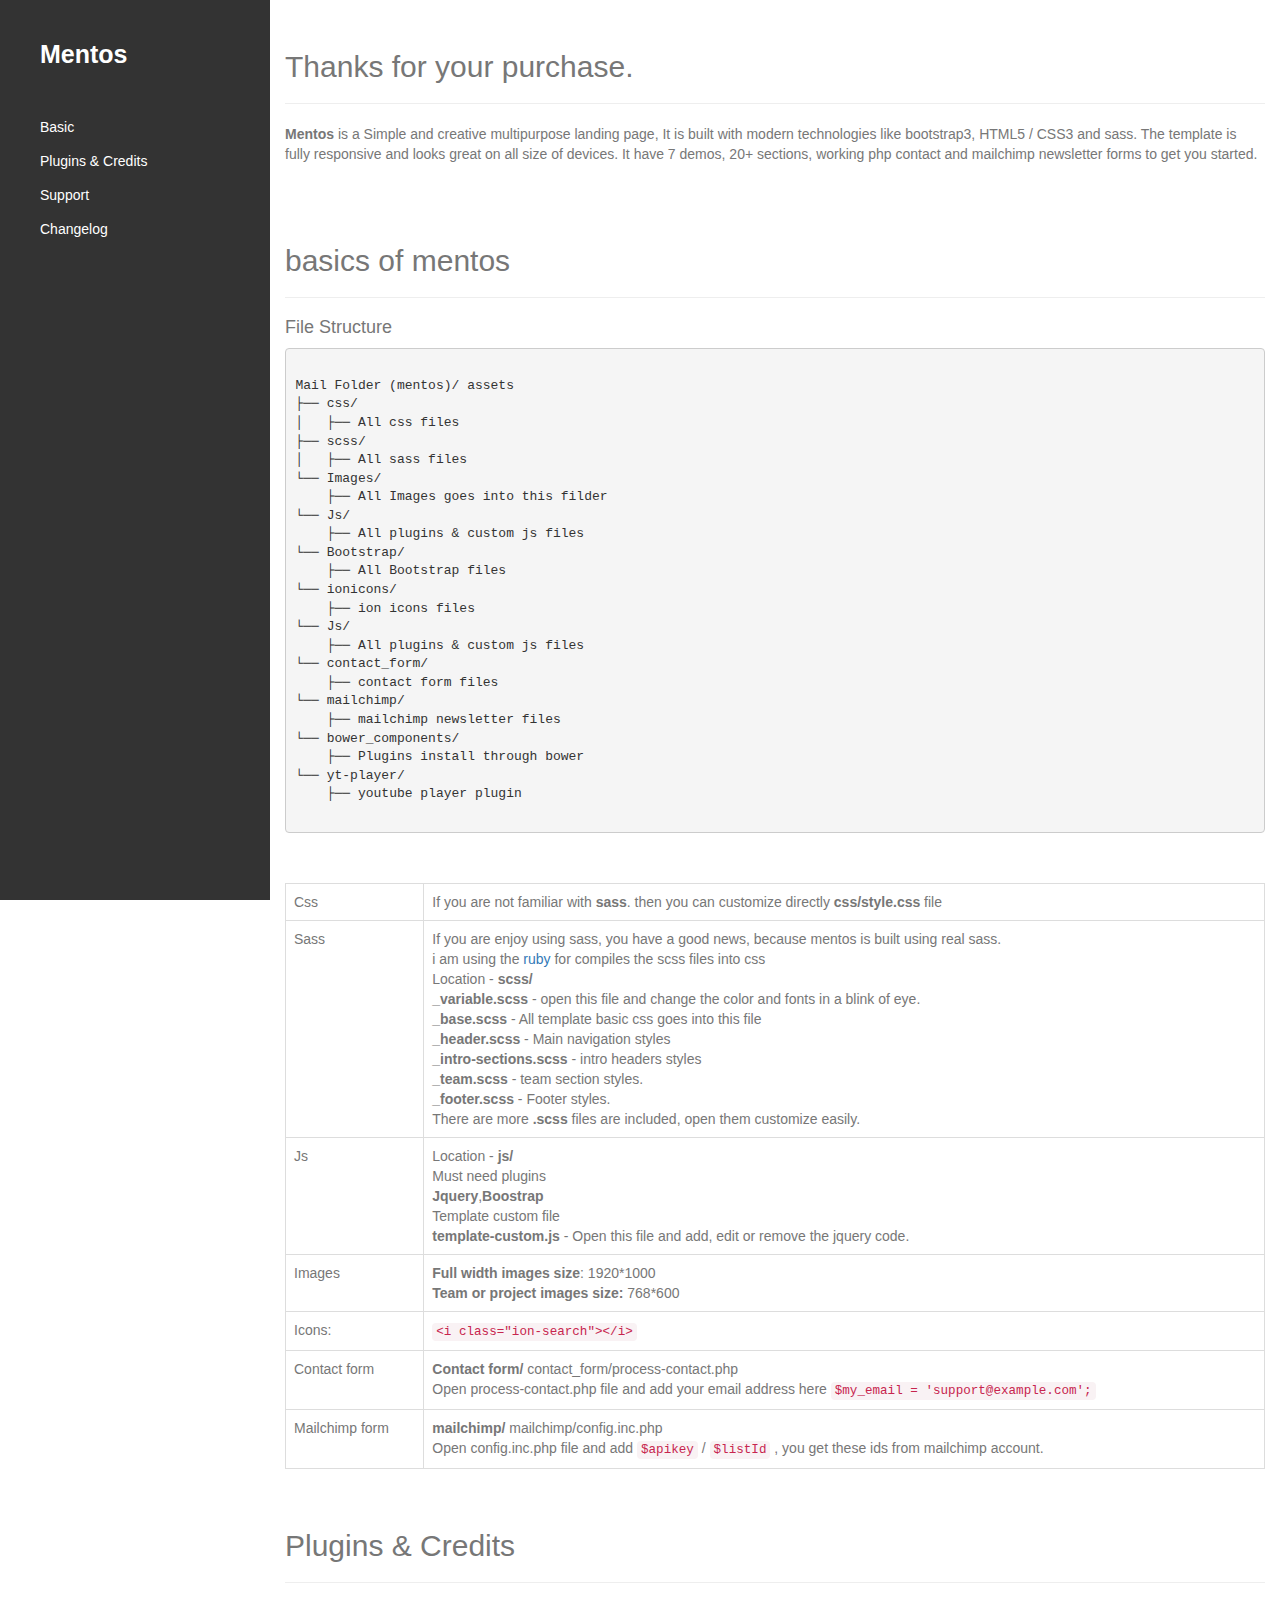
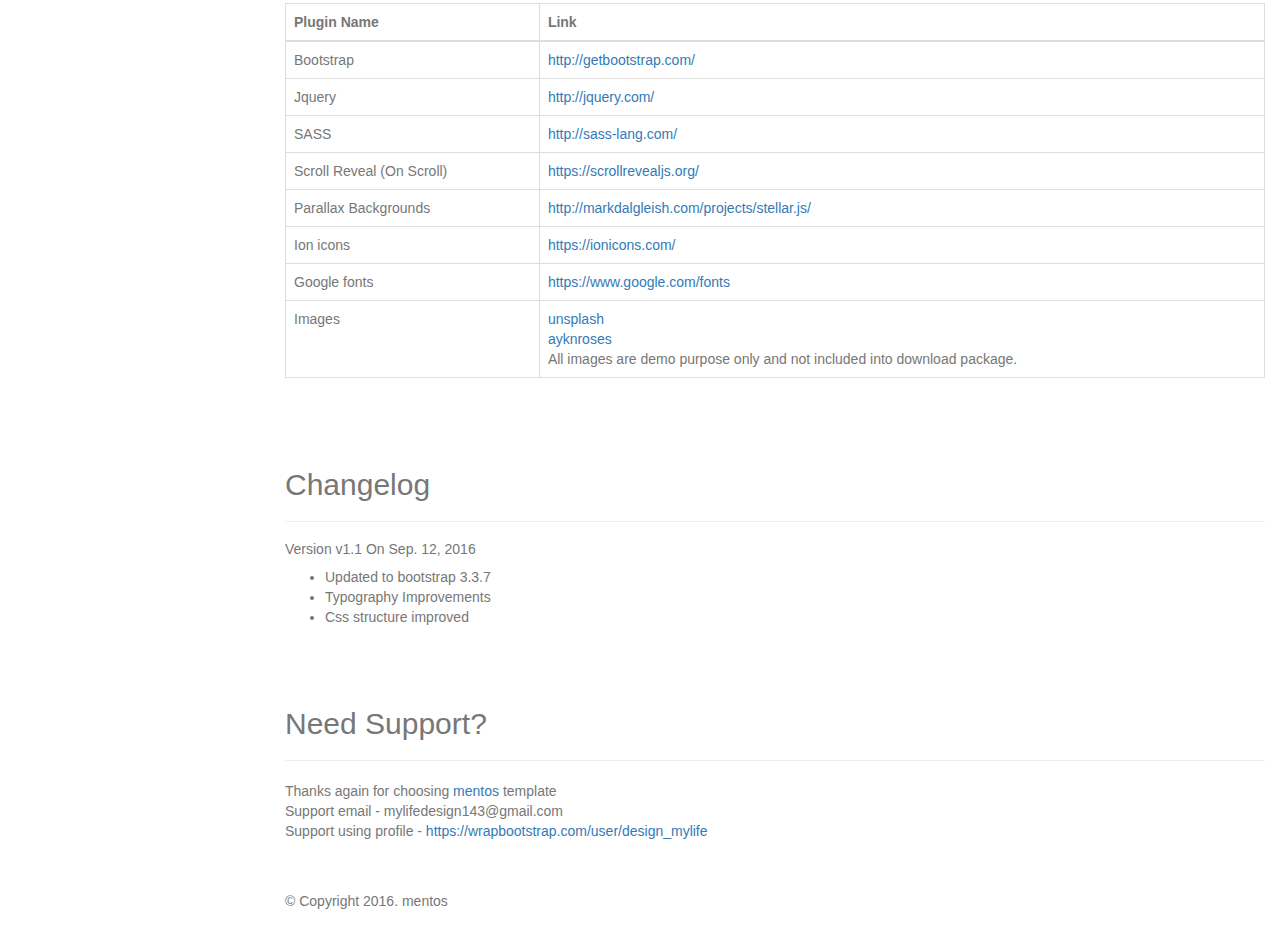
<file: mentos-docs/index.html>
<!DOCTYPE html>
<html lang="en">
    <head>
        <title>mentos docs</title>
        <meta charset="UTF-8">
        <meta name="viewport" content="width=device-width, initial-scale=1.0">
        <link href="css/bootstrap.min.css" rel="stylesheet">
        <link href="css/style.css" rel="stylesheet">
    </head>
    <body data-spy="scroll">
        <div class="sidenav">
            <ul class="list-unstyled smooth-scroll">
                <li class="logo">
                    <a href="http://bootstraplovers.com/templates/mentos/intro.html" target="_blank">Mentos</a>
                </li>
                <li><a href="#intro">Basic</a></li>
                <li><a href="#plugins">Plugins & Credits</a></li>
                <li><a href="#support">Support</a></li>
                 <li><a href="#changelog">Changelog</a></li>
            </ul>
        </div>
        <div class="content-wrapper">
            <section id="intro" style="margin-bottom: 40px">
                <h2>Thanks for your purchase.</h2>
                <hr>
                <p>
                    <b>Mentos</b> is a  Simple and creative multipurpose landing page, It is built with modern technologies like bootstrap3, HTML5 / CSS3 and sass. The template is fully responsive and looks great on all size of devices. It have 7 demos, 20+ sections, working php contact and mailchimp newsletter forms to get you started.
                </p>
                  <div>
                      <div style="height:50px"></div>
                <h2>basics of mentos</h2>
                <hr>
                <h4>File Structure</h4>
                
                <pre><code class="language-bash" data-lang="bash">
Mail Folder (mentos)/ assets
├── css/
│   ├── All css files
├── scss/
│   ├── All sass files
└── Images/
    ├── All Images goes into this filder
└── Js/
    ├── All plugins & custom js files
└── Bootstrap/
    ├── All Bootstrap files
└── ionicons/
    ├── ion icons files
└── Js/
    ├── All plugins & custom js files
└── contact_form/
    ├── contact form files
└── mailchimp/
    ├── mailchimp newsletter files
└── bower_components/
    ├── Plugins install through bower
└── yt-player/
    ├── youtube player plugin

</code></pre>

                <div style="height: 40px"></div>  
                <div class="table-responsive">
                    <table class="table table-bordered">
                        <tbody>
                            <tr>
                                <td>
                                    Css
                                </td>
                                <td>
                                    If you are not familiar with <b>sass</b>. then you can customize directly <b>css/style.css</b> file
                                    
                                </td>
                               
                            </tr>
                            <tr>
                                 <td>
                                    Sass
                                </td>
                                <td>
                                    If you are enjoy using sass, you have a good news, because mentos is built using real sass.<br>
                                    i am using the <a href="http://rubyinstaller.org/">ruby</a> for compiles the scss files into css<br>
                                    Location - <b>scss/</b><br>
                                    <b>_variable.scss</b> - open this file and change the color and fonts in a blink of eye.<br>
                                    <b>_base.scss</b> - All template basic css goes into this file<br>
                                    <b>_header.scss</b> - Main navigation styles<br>
                                    <b>_intro-sections.scss</b> - intro headers styles<br>
                                    <b>_team.scss</b> - team section styles.<br>
                                    <b>_footer.scss</b> - Footer styles.<br>
                                    There are more <b>.scss</b> files are included, open them customize easily.
                                </td>
                            </tr>
                            <tr>
                                <td>
                                    Js
                                </td>
                                <td>
                                    Location - <b>js/</b><br>
                                    Must need plugins<br>
                                    <b>Jquery</b>,<b>Boostrap</b><br>
                                    Template custom file<br>
                                    <b>template-custom.js</b> - Open this file and add, edit or remove the jquery code.
                                </td>
                            </tr>
                            <tr>
                                <td>Images</td>
                                <td><b>Full width images size</b>: 1920*1000<br>
                                    <b>Team or project images size:</b> 768*600<br>

                                </td>

                            </tr>
                            <tr>
                                <td>Icons:</td>
                                <td><code><span><</span>i class="ion-search"><span><</span>/i<span>></span></code></td>
                            </tr>
                            <tr>
                                <td>
                                    Contact form
                                </td>
                                <td>
                                    <b>Contact form/</b> contact_form/process-contact.php<br>
                                    Open process-contact.php file and add your email address here <code>$my_email = 'support@example.com';</code>
                                </td>
                            </tr>
                            <tr>
                                <td>
                                    Mailchimp form
                                </td>
                                <td>
                                    <b>mailchimp/</b> mailchimp/config.inc.php<br>
                                    Open config.inc.php file and add <code>$apikey</code> / <code>$listId</code> , you get these ids from mailchimp account.
                                </td>
                            </tr>
                        </tbody> 
                    </table>
                </div>
            </div>
            </section>
          
            
            <section id="plugins">
                <h2>Plugins & Credits</h2>
                <hr>
                <table class="table table-bordered">
                    <thead>
                        <tr>
                            <th>Plugin Name</th>
                            <th>Link</th>
                        </tr>
                    </thead>
                    <tbody>
                        <tr>
                            <td>
                                Bootstrap
                            </td>
                            <td>
                               <a href="http://getbootstrap.com/" target="_blank">
                                    http://getbootstrap.com/
                                </a>  
                            </td>
                        </tr>
                          <tr>
                            <td>
                                Jquery
                            </td>
                            <td>
                               <a href="http://jquery.com/" target="_blank">
                                    http://jquery.com/
                                </a>  
                            </td>
                        </tr>
                        <tr>
                            <td>SASS</td>
                            <td>
                                <a href="http://sass-lang.com/" target="_blank">
                                    http://sass-lang.com/
                                </a>
                            </td>
                        </tr>  
                         <tr>
                            <td>Scroll Reveal (On Scroll)</td>
                            <td>
                                <a href="https://scrollrevealjs.org/" target="_blank">
                                  https://scrollrevealjs.org/
                                </a>
                            </td>
                        </tr>
                         <tr>
                            <td>Parallax Backgrounds</td>
                            <td>
                                <a href="http://markdalgleish.com/projects/stellar.js/" target="_blank">
                                  http://markdalgleish.com/projects/stellar.js/
                                </a>
                            </td>
                        </tr>
                         <tr>
                             <td>Ion icons</td>
                            <td>
                                <a href="https://ionicons.com/" target="_blank">
                                 https://ionicons.com/
                                </a>
                            </td>
                        </tr>
                          <tr>
                            <td>Google fonts</td>
                            <td>
                                <a href="https://www.google.com/fonts" target="_blank">
                                  https://www.google.com/fonts
                                </a>
                            </td>
                        </tr>
                       <tr>
                            <td>Images</td>
                            <td>
                                <a href="https://unsplash.com/" target="_blank">
                                  unsplash
                                </a>
                                <br>
                                <a href="https://www.behance.net/ayknroses" target="_blank">
                                   ayknroses
                                </a>
                                <br>
                                All images are demo purpose only and not included into download package.
                            </td>
                        </tr>                     
                    </tbody>
                </table>
            </section>
            <div style="height: 50px"></div>
            <section id="changelog">
                  <h2>Changelog</h2>
                   <hr>
                   <h5>Version v1.1 On Sep. 12, 2016</h5>
                  <ul>
                      <li>Updated to bootstrap 3.3.7</li>
                      <li>Typography Improvements</li>
                      <li>Css structure improved</li>
                  </ul>
               
            </section>
               <div style="height: 50px"></div>
            <section id="support">
                <h2>Need Support?</h2>
                <hr>
                <p>
                    Thanks again for choosing <a href="http://bootstraplovers.com/templates/mentos/intro.html" target="_blank">mentos</a>  template
                    <br>
                    Support email - mylifedesign143@gmail.com<br>
                    Support using profile - <a href="https://wrapbootstrap.com/user/design_mylife" target="_blank">https://wrapbootstrap.com/user/design_mylife</a>
                </p>
            </section>
             <div style="height: 40px"></div>
        <p>&copy; Copyright 2016. mentos</p>
        </div>
       

        <script src="js/jquery.min.js"></script>
        <script src="js/bootstrap.min.js"></script>
        <script>
            $(function () {
                $('.smooth-scroll a[href*="#"]:not([href="#"])').click(function () {
                    if (location.pathname.replace(/^\//, '') == this.pathname.replace(/^\//, '') && location.hostname == this.hostname) {
                        var target = $(this.hash);
                        target = target.length ? target : $('[name=' + this.hash.slice(1) + ']');
                        if (target.length) {
                            $('html, body').animate({
                                scrollTop: target.offset().top
                            }, 1000);
                            return false;
                        }
                    }
                });
            });
        </script>
    </body>
</html>
</file>
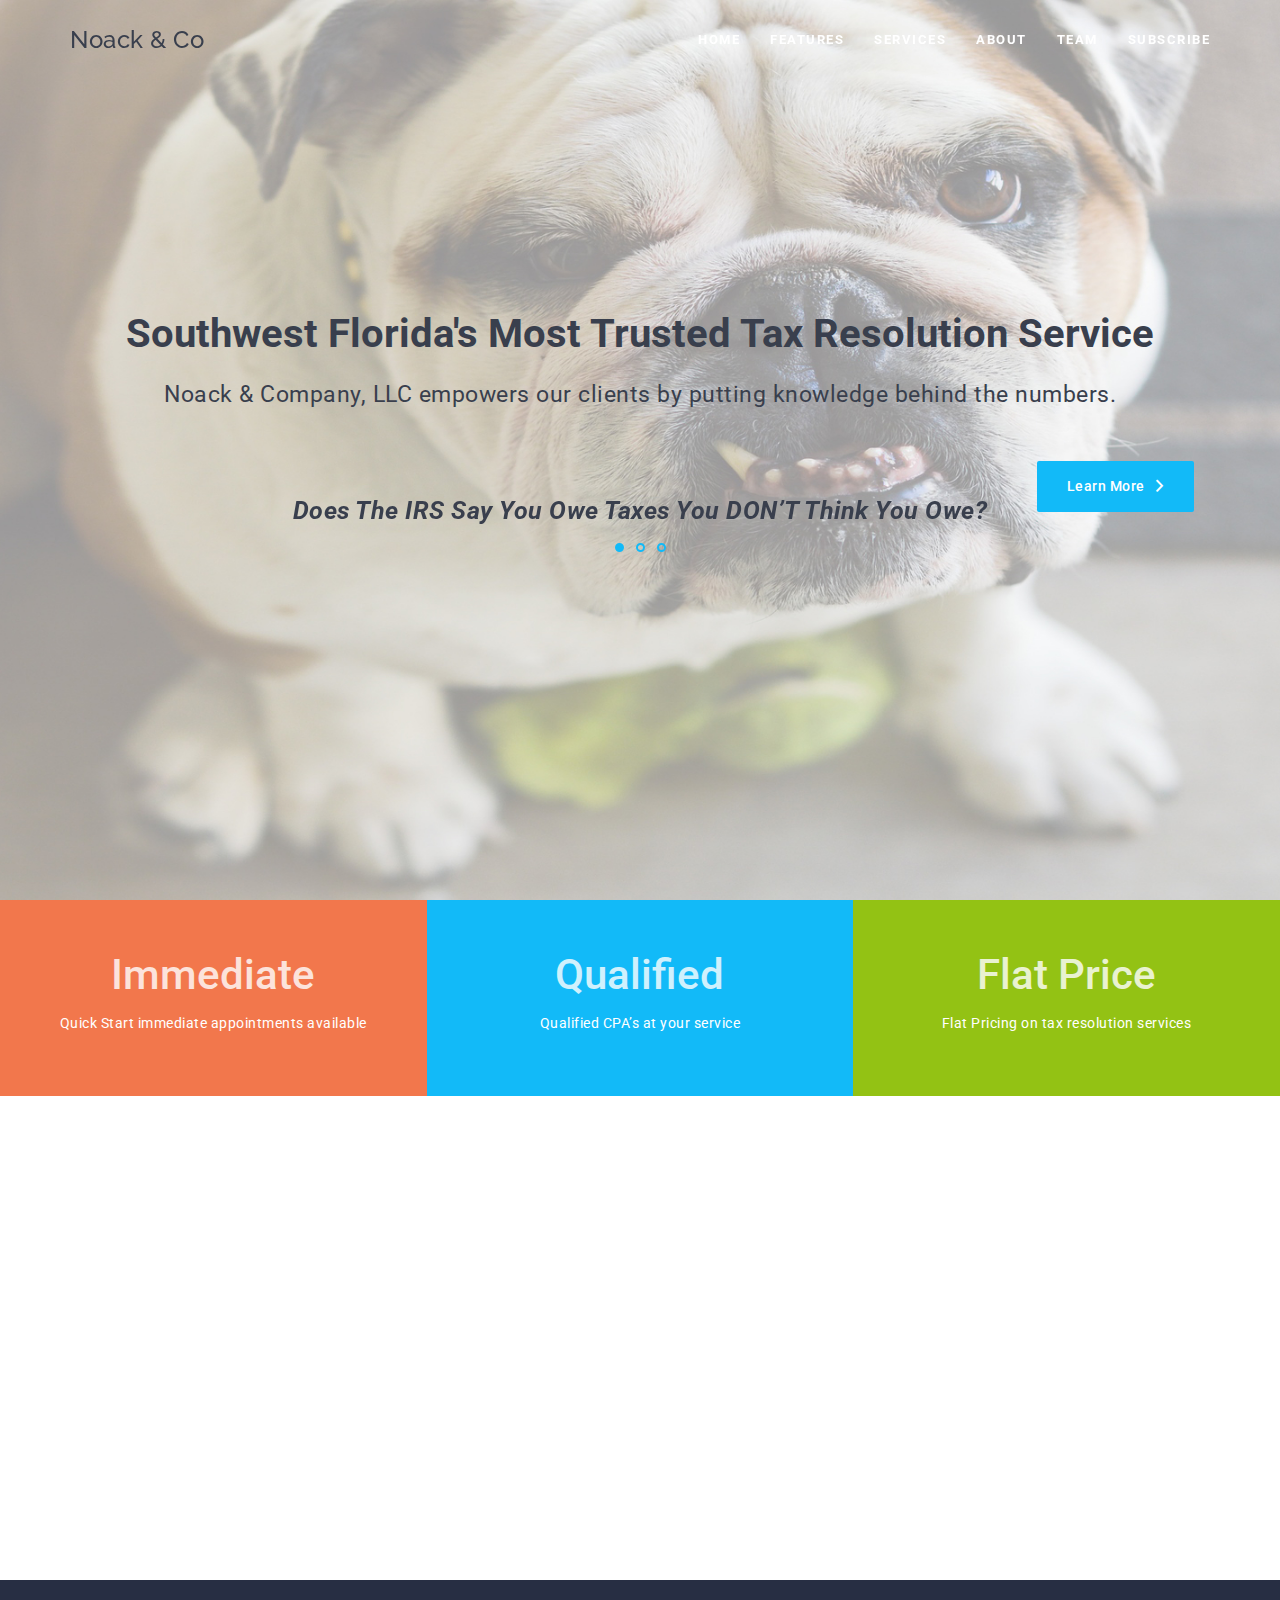
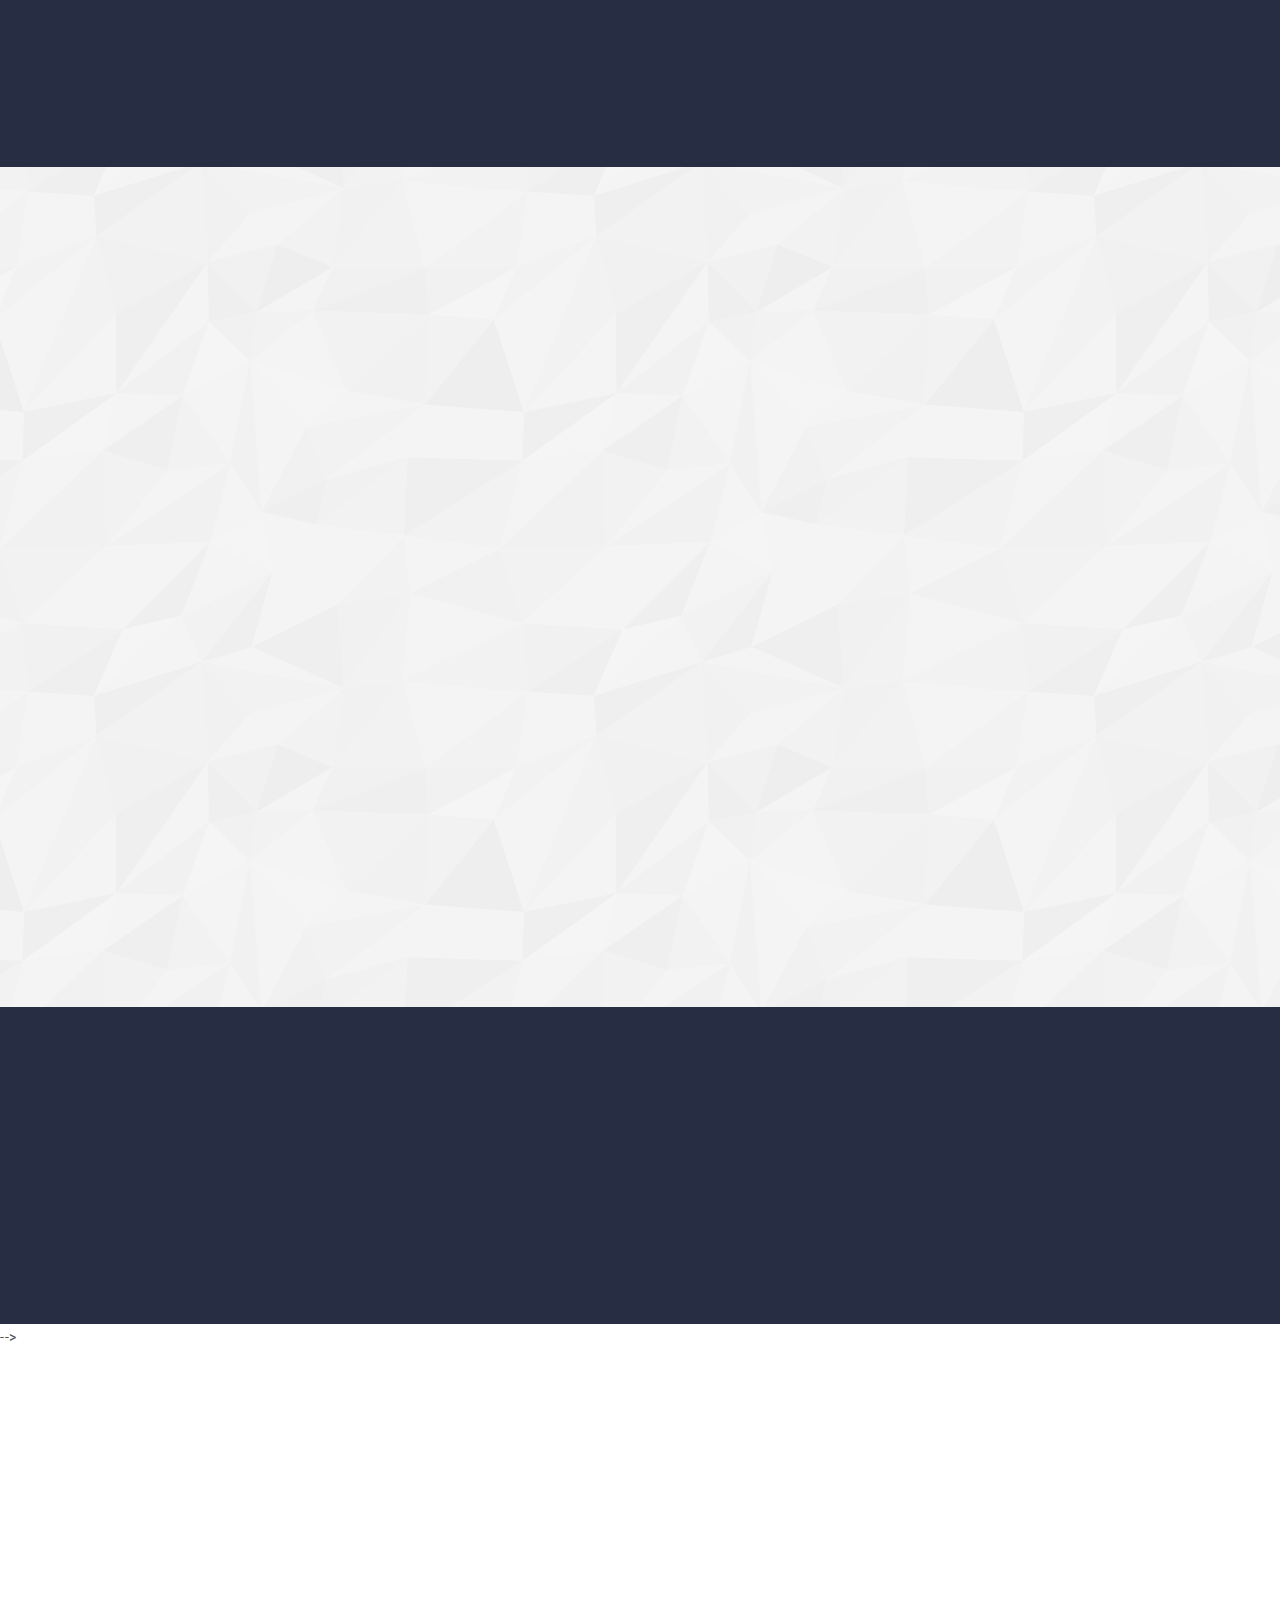
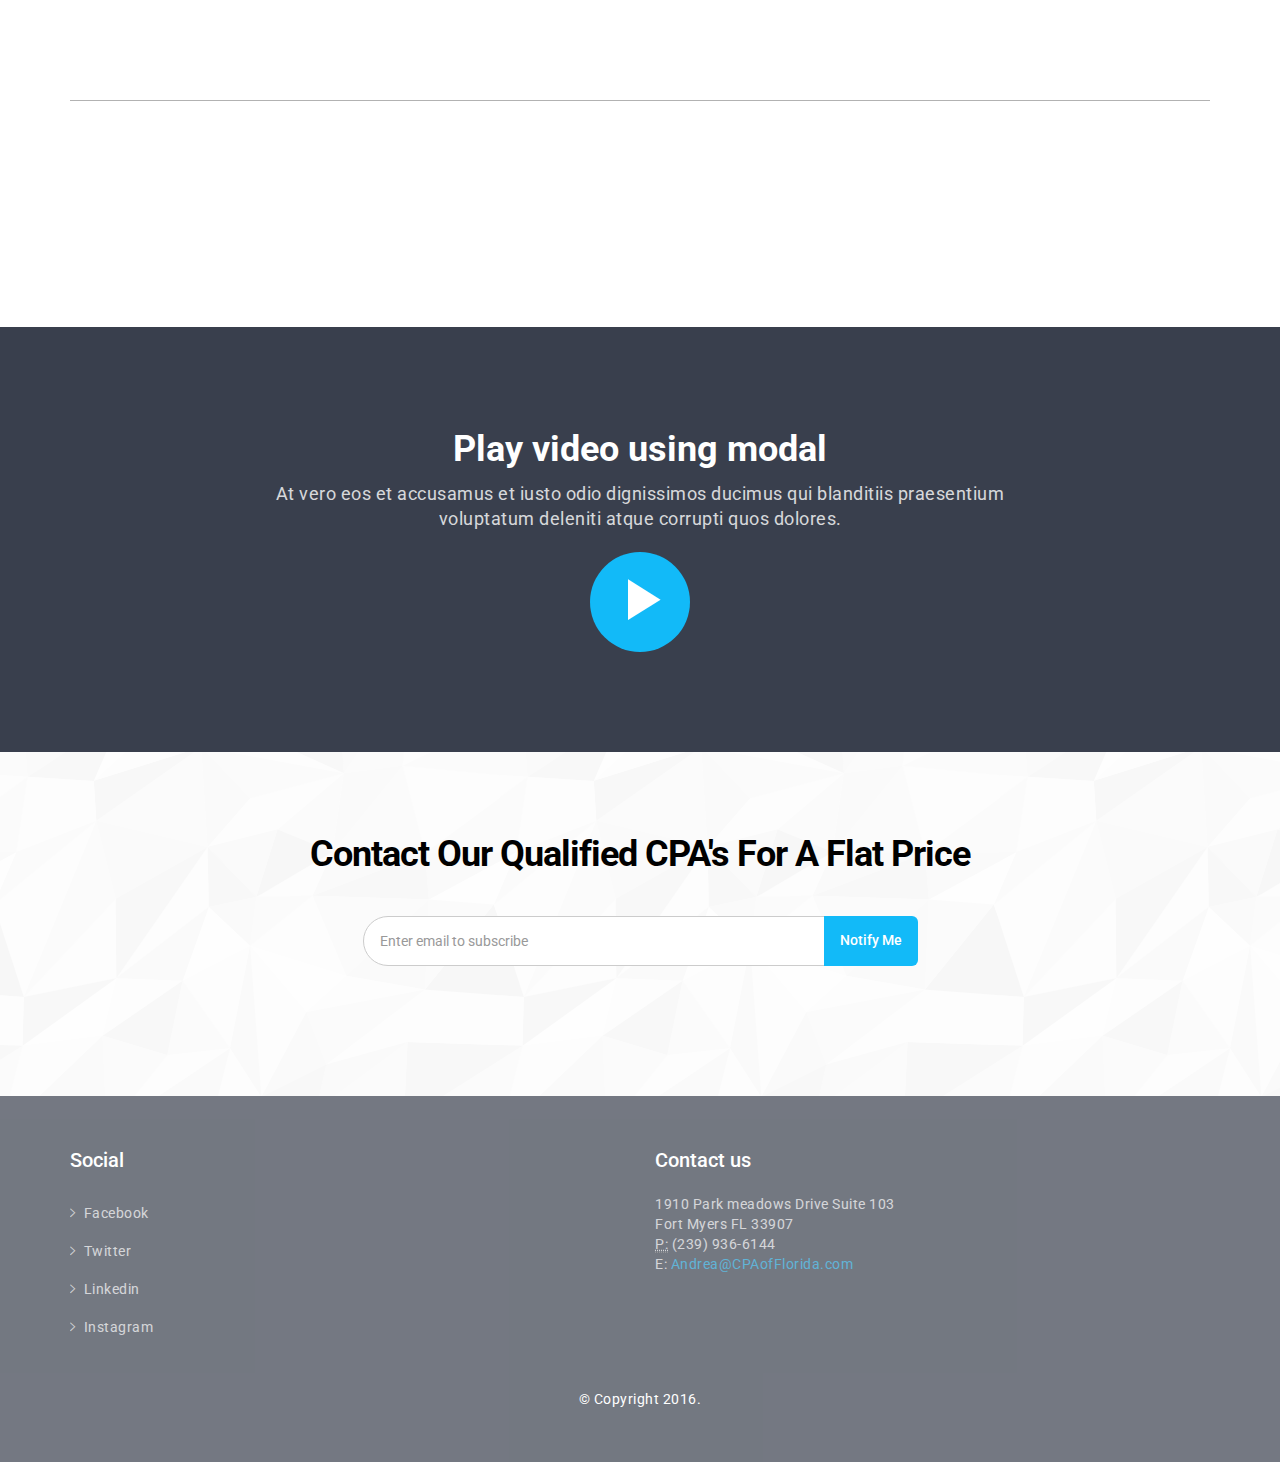
<file: html/backup-animated.html>
<!DOCTYPE html>
<html lang="en">
    <head>
        <meta charset="utf-8">
        <meta http-equiv="X-UA-Compatible" content="IE=edge">
        <meta name="viewport" content="width=device-width, initial-scale=1">
        <title>I Owe Back Tax | Noack & Co</title>

        <!-- Bootstrap -->
        <link href="assets/bootstrap/css/bootstrap.min.css" rel="stylesheet">
        <link href="assets/ionicons/css/ionicons.min.css" rel="stylesheet">
        <link href="assets/bower_components/flexslider/flexslider.css" rel="stylesheet">
        <!--main css file-->
        <link href="assets/css/style.css" rel="stylesheet">
        <!-- HTML5 shim and Respond.js for IE8 support of HTML5 elements and media queries -->
        <!-- WARNING: Respond.js doesn't work if you view the page via file:// -->
        <!--[if lt IE 9]>
          <script src="https://oss.maxcdn.com/html5shiv/3.7.2/html5shiv.min.js"></script>
          <script src="https://oss.maxcdn.com/respond/1.4.2/respond.min.js"></script>
        <![endif]-->
    </head>
    <body data-spy="scroll">
        <!--pre-loader-->
        <div id="preloader"></div>
        <!--pre-loader-->


        <!--main menu-->
        <!-- Static navbar -->
        <header class="navbar navbar-inverse navbar-default navbar-fixed-top navbar-transparent">
            <div class="container">
                <!-- <div class="pull-right">
                    <a href="#" class="btn btn-primary btn-navigation">Get started</a>
                </div> -->
                <div class="navbar-header">
                    <button type="button" class="navbar-toggle collapsed" data-toggle="collapse" data-target="#navbar" aria-expanded="false" aria-controls="navbar">
                        <span class="sr-only">Toggle navigation</span>
                        <span class="icon-bar"></span>
                        <span class="icon-bar"></span>
                        <span class="icon-bar"></span>
                    </button>
                    <a class="navbar-brand" href="index-animated.html">Noack & Co</a>
                </div>
                <div id="navbar" class="navbar-collapse collapse">
                    <ul class="nav navbar-nav navbar-right scroll-to">
                        <li class="active"><a href="#home">Home</a></li>
                        <li><a href="#features">features</a></li>
                        <li><a href="#services">Services</a></li>
                        <li><a href="#about">About</a></li>
                        <li><a href="#team">Team</a></li>
                        <li><a href="#newsletter">Subscribe</a></li>
                        <!--                        <li class="dropdown">
                                                    <span class="dropdown-toggle" data-toggle="dropdown" role="button" aria-haspopup="true">Demos <i class="ion-chevron-down"></i></span>
                                                    <ul class="dropdown-menu">
                                                        <li><a href="index.html">Default</a></li>
                                                        <li><a href="index-newsletter.html">Newsletter</a></li>
                                                        <li><a href="index-contact-form.html">Contact form</a></li>
                                                    </ul>
                                                </li>-->
                    </ul>
                </div><!--/.nav-collapse -->
            </div><!--/.container-fluid -->
        </header>
        <!--end main menu-->


        <!--start header-->
        <section class="header-full-screen background-1" id="home" data-stellar-background-ratio="0.5">
            <div class="absolute_full">
                <div class="display-table">
                    <div class="vertical-middle">
                        <div class="container">
                            <div class="row">
                                <div id="header-background-text" class="col-sm-8 col-sm-offset-2 text-center">
                                    <h1>Southwest Florida's Most Trusted Tax Resolution Service</h1>
                                    <p class="lead">Noack & Company, LLC empowers our clients by putting knowledge behind the numbers. </p>

                                    <div class="col-md-8 col-md-offset-2 text-center">
                                        <div class="testimonial_slider">
                                            <ul class="slides">
                                                <li>
                                                    <p>
                                                        Does The IRS Say You Owe Taxes You DON’T Think You Owe?
                                                    </p>
                                                    <!-- <div class="testi-info clearfix">
                                                        <img src="assets/images/thumb1.jpg" alt="" width="60" class="pull-left img-circle">
                                                        <div class="testi-content">
                                                            <h4>John doe</h4>
                                                            <span><em>Design_mylife</em></span>
                                                        </div>
                                                    </div> -->
                                                </li>
                                                <li>
                                                    <p>
                                                        Owe Taxes You Can’t Pay?


                                                    </p>
                                                    <!-- <div class="testi-info clearfix">
                                                        <img src="assets/images/thumb2.jpg" alt="" width="60" class="pull-left img-circle">
                                                        <div class="testi-content">
                                                            <h4>John doe</h4>
                                                            <span><em>Design_mylife</em></span>
                                                        </div>
                                                    </div> -->
                                                </li>
                                                <li>
                                                    <p>
                                                        Don’t Know How To Get Out From Under The IRS?
                                                    </p>
                                                    <!-- <div class="testi-info clearfix">
                                                        <img src="assets/images/thumb3.jpg" alt="" width="60" class="pull-left img-circle">
                                                        <div class="testi-content">
                                                            <h4>John doe</h4>
                                                            <span><em>Design_mylife</em></span>
                                                        </div>
                                                    </div> -->
                                                </li>
                                            </ul>
                                        </div>
                                    </div>
                                    <div class="buttons  scroll-to">
                                        <a href="#features" id="learn-more" class="btn btn-md btn-primary btn-lg">Learn More <i class="ion-chevron-right"></i></a>

<!--                                         <a href="#" class="btn btn-md btn-white btn-lg">Buy Now <i class="ion-chevron-right"></i></a>
 -->                                    </div>
                                </div>
                            </div>
                        </div>
                    </div>
                </div>
            </div>
        </section>
        <!--end main header-->

        <!--introduction-->
        <section id="introduction">
            <!-- <div class="space-80"></div> -->
            <!-- <div class="container">
                <div class="row sr-ease-in-out-quad sr-delay-1">
                    <div class="col-md-10 col-md-offset-1 text-center center-title">
                        <h3 class="margin-b-30">Mentos is a simple and clean multipurpose landing page for your product or service. At vero eos et accusamus et iusto odio dignissimos ducimus qui.</h3>
                        <p>
                            Plusieurs variations de Lorem Ipsum peuvent être trouvées ici ou là, mais la majeure partie d'entre elles a été altérée par l'addition d'humour ou de mots aléatoires qui ne ressemblent pas une seconde à du texte standard.
                        </p>
                    </div>
                </div>
            </div> -->
            <!-- <div class="space-60"></div> -->
            <div class="container-fluid no-padding">
                <div class="row no-margin">
                    <div class="col-sm-4 no-padding text-center">
                        <div class="step-box bg-red">
                            <!-- <h1>01<span></span></h1> -->
                            <h1>Immediate</h1>
                            <p>
                                Quick Start immediate appointments available
                            </p>
                        </div>
                    </div>
                    <div class="col-sm-4 no-padding text-center">
                        <div class="step-box bg-blue">
                            <!-- <h1>02<span></span></h1> -->
                            <h1>Qualified</h1>
                            <p>
                                Qualified CPA’s at your service
                            </p>
                        </div>
                    </div>
                    <div class="col-sm-4 no-padding text-center">
                        <div class="step-box bg-green">
                            <!-- <h1>03<span></span></h1> -->
                            <h1>Flat Price</h1>
                            <p>
                                Flat Pricing on tax resolution services
                            </p>
                        </div>
                    </div>
                </div>
            </div>
        </section>
        <!--end introduction-->

        <!--features-->
        <section id="features">
            <div class="space-80"></div>
            <div class="container">
                <div class="row sr-ease-in-out-quad sr-delay-1">
                    <div class="col-md-8 col-md-offset-2 text-center center-title margin-b-50">
                        <h2>Is this YOU?</h2>
                        <p class="lead">
                            Let us help you! Call today to schedule a complementary appointment so you know your options
                        </p>
                    </div>
                </div>
                <div class="row">
                    <div class="col-sm-4 margin-b-30 sr-ease-in-out-quad sr-delay-1">
                        <div class="feature-box">
                            <i class="ion-social-usd pull-left"></i>
                            <div class="overflow-hidden">
                                <h4>Do you owe back taxes?</h4>
                                <!-- <p>
                                    At vero eos et accusamus et iusto odio dignissimos ducimus qui blanditiis praesentium voluptatum deleniti atque corrupti quos dolores.
                                </p> -->
                            </div>
                        </div>
                    </div><!--col-sm-4-->
                    <div class="col-sm-4 margin-b-30 sr-ease-in-out-quad sr-delay-2">
                        <div class="feature-box colored"><!--.colored class for colored icon-->
                            <i class="ion-ios-email-outline pull-left"></i>
                            <div class="overflow-hidden">
                                <h4>Did you get a letter from the IRS?</h4>
                                <!-- <p>
                                    At vero eos et accusamus et iusto odio dignissimos ducimus qui blanditiis praesentium voluptatum deleniti atque corrupti quos dolores.
                                </p> -->
                            </div>
                        </div>
                    </div><!--col-sm-4-->
                    <div class="col-sm-4 margin-b-30 sr-ease-in-out-quad sr-delay-3">
                        <div class="feature-box">
                            <i class="ion-social-usd pull-left"></i>
                            <div class="overflow-hidden">
                                <h4>Owe taxes you can’t pay?</h4>
                                <!-- <p>
                                    At vero eos et accusamus et iusto odio dignissimos ducimus qui blanditiis praesentium voluptatum deleniti atque corrupti quos dolores.
                                </p> -->
                            </div>
                        </div>
                    </div><!--col-sm-4-->
                </div><!--row-->
                <div class="row">
                    <div class="col-sm-4 margin-b-30 sr-ease-in-out-quad sr-delay-4">
                        <div class="feature-box colored">
                            <i class="ion-ios-calculator pull-left"></i>
                            <div class="overflow-hidden">
                                <h4>Does the IRS say you owe taxes you DON’T think you owe?</h4>
                                <!-- <p>
                                    At vero eos et accusamus et iusto odio dignissimos ducimus qui blanditiis praesentium voluptatum deleniti atque corrupti quos dolores.
                                </p> -->
                            </div>
                        </div>
                    </div><!--col-sm-4-->
                    <div class="col-sm-4 margin-b-30 sr-ease-in-out-quad sr-delay-5">
                        <div class="feature-box">
                            <i class="ion-ios-alarm-outline pull-left"></i>
                            <div class="overflow-hidden">
                                <h4>Years behind in filing taxes?</h4>
                                <!-- <p>
                                    At vero eos et accusamus et iusto odio dignissimos ducimus qui blanditiis praesentium voluptatum deleniti atque corrupti quos dolores.
                                </p> -->
                            </div>
                        </div>
                    </div><!--col-sm-4-->
                    <div class="col-sm-4 margin-b-30 sr-ease-in-out-quad sr-delay-6">
                        <div class="feature-box colored"><!--.colored class for colored icon-->
                            <i class="ion-edit pull-left"></i>
                            <div class="overflow-hidden">
                                <h4>Don’t know how to get out from under the IRS?</h4>
                                <!-- <p>
                                    At vero eos et accusamus et iusto odio dignissimos ducimus qui blanditiis praesentium voluptatum deleniti atque corrupti quos dolores.
                                </p> -->
                            </div>
                        </div>
                    </div><!--col-sm-4-->
                </div><!--row-->
            </div><!--container-->
            <div class="space-50"></div>
        </section>
        <!--end of features-->

        <!--counters-->
        <!-- <section id="counters" class="counter-section bg-dark-blue">
            <div class="space-40"></div>
            <div class="container">
                <div class="row">
                    <div class="col-sm-4 margin-b-40 text-center">
                        <i class="ion-ios-photos-outline"></i>
                        <h1 class="counter">12</h1>
                        <p>Approved Items</p>
                    </div>
                    <div class="col-sm-4 margin-b-40 text-center">
                        <i class="ion-ios-person-outline"></i>
                        <h1 class="counter">7456</h1>
                        <p>Happy customers</p>
                    </div>
                    <div class="col-sm-4 margin-b-40 text-center">
                        <i class="ion-ios-clock-outline"></i>
                        <h1 class="counter">12948</h1>
                        <p>Hours of work</p>
                    </div>
                </div>
            </div>
        </section> -->
        <!--end counters-->

   <!--split section-->
        <!-- <section id="split1" class="split-section">
            <div class="split-image left-align hidden-sm hidden-xs" style="background: url(assets/images/2.png);">

            </div>
            <div class="container">
                <div class="row">
                    <div class="col-md-6 visible-sm visible-xs">
                        <img src="assets/images/2.png" alt="" class="img-responsive">
                    </div>
                    <div class="col-md-5 col-md-offset-7">
                        <div class="split-content">
                            <h2>Create beautiful landing page in minutes</h2>
                            <p>
                                Lorem ipsum dolor sit amet, consectetur adipisicing elit. Cum quas necessitatibus nesciunt temporibus, adipisci aliquid inventore et quaerat alias.
                            </p>
                            <p>
                                At vero eos et accusamus et iusto odio dignissimos ducimus qui blanditiis praesentium voluptatum deleniti atque corrupti quos dolores.
                            </p>
                            <ul class="list-unstyled features-list">
                                <li><i class="ion-checkmark"></i> Mobile friendly</li>
                                <li><i class="ion-checkmark"></i> Easy to customize</li>
                                <li><i class="ion-checkmark"></i> Sass files</li>
                            </ul>
                        </div>
                    </div>
                </div>
            </div>
        </section> -->
        <!--split section end-->

        <!--split section-->
        <!-- <section id="split2" class="split-section gray-bg">
            <div class="split-image right-align hidden-sm hidden-xs" style="background: url(assets/images/1.png);">

            </div>
            <div class="container">
                <div class="row">
                    <div class="col-md-6 visible-sm visible-xs">
                        <img src="assets/images/1.png" alt="" class="img-responsive">
                    </div>
                    <div class="col-md-5">
                        <div class="split-content">
                            <h2>Perfect for your next landing page</h2>
                            <p>
                                Lorem ipsum dolor sit amet, consectetur adipisicing elit. Cum quas necessitatibus nesciunt temporibus, adipisci aliquid inventore et quaerat alias.
                            </p>
                            <p>
                                At vero eos et accusamus et iusto odio dignissimos ducimus qui blanditiis praesentium voluptatum deleniti atque corrupti quos dolores.
                            </p>
                           <ul class="list-unstyled features-list">
                                <li><i class="ion-checkmark"></i> Mobile friendly</li>
                                <li><i class="ion-checkmark"></i> Easy to customize</li>
                                <li><i class="ion-checkmark"></i> Sass files</li>
                            </ul>
                        </div>
                    </div>
                </div>
            </div>
        </section> -->
        <!--split section end-->


        <!--pricing start-->
        <!-- <section id="pricing" class="pricing-section">
            <div class="space-80"></div>
            <div class="container">
                <div class="row scrollReveal sr-ease-in-out-quad sr-delay-1">
                    <div class="col-md-8 col-md-offset-2 text-center center-title margin-b-50">
                        <h2>Pricing tables</h2>
                        <p class="lead">
                            At vero eos et accusamus et iusto odio dignissimos ducimus qui blanditiis praesentium voluptatum deleniti atque corrupti quos dolores.
                        </p>
                    </div>
                </div>
                <ul class="row list-unstyled no-margin pricing-row">
                    <li class="col-sm-4 margin-b-30 no-padding  scrollReveal sr-ease-in-out-quad sr-delay-2">
                        <div class="price-box">
                            <i class="ion-iphone price-icon"></i>
                            <div class="space-10"></div>
                            <h4 class="text-capitalize">Single license</h4>
                            <div class="price">
                                <sup>$</sup>19
                            </div>
                            <ul class="list-unstyled features-list">
                                <li><i class="ion-checkmark"></i> Complete file</li>
                                <li><i class="ion-checkmark"></i> 1 Website</li>
                                <li><i class="ion-checkmark"></i> 3 month support</li>
                                <li><i class="ion-checkmark"></i> free updates</li>
                                <li><i class="ion-close"></i> Customization</li>
                            </ul>
                            <a href="#" class="btn btn-lg btn-primary">Buy Now</a>
                        </div>
                    </li><!--price col end-->
                    <!-- <li class="col-sm-4 margin-b-30 no-padding  scrollReveal sr-ease-in-out-quad sr-delay-3">
                        <div class="price-box colored">
                            <i class="ion-ipad price-icon"></i>
                            <div class="space-10"></div>
                            <h4 class="text-capitalize">Multiple license</h4>
                            <div class="price">
                                <sup>$</sup>76
                            </div>
                            <ul class="list-unstyled features-list">
                                <li><i class="ion-checkmark"></i> Complete file</li>
                                <li><i class="ion-checkmark"></i> 2 Website</li>
                                <li><i class="ion-checkmark"></i> 6 month support</li>
                                <li><i class="ion-checkmark"></i> free updates</li>
                                <li><i class="ion-checkmark"></i> Customization</li>
                            </ul>
                            <a href="#" class="btn btn-lg btn-default">Buy Now</a>
                        </div>
                    </li><!--price col end-->
                    <!-- <li class="col-sm-4 margin-b-30 no-padding scrollReveal sr-ease-in-out-quad sr-delay-4">
                        <div class="price-box">
                            <i class="ion-monitor price-icon"></i>
                            <div class="space-10"></div>
                            <h4 class="text-capitalize">Extended license</h4>
                            <div class="price">
                                <sup>$</sup>850
                            </div>
                            <ul class="list-unstyled features-list">
                                <li><i class="ion-checkmark"></i> Complete file</li>
                                <li><i class="ion-checkmark"></i> Unlimited Website</li>
                                <li><i class="ion-checkmark"></i> 12 month support</li>
                                <li><i class="ion-checkmark"></i> free updates</li>
                                <li><i class="ion-checkmark"></i> Customization</li>
                            </ul>
                            <a href="#" class="btn btn-lg btn-primary">Buy Now</a>
                        </div>
                    </li><!--price col end-->
                <!-- </ul>
            </div>
            <div class="space-80"></div>
        </section> -->
        <!--pricing end-->

        <!--call to action-->
        <div class="cta-1 bg-dark-blue">
            <div class="container">
                <div class="row">
                    <div class="col-sm-7 scrollReveal sr-bottom sr-delay-1">
                        <h3 class="text-capitalize">Perfect landing page for your product or service</h3>
                        <p>
                            At vero eos et accusamus et iusto odio dignissimos ducimus qui blanditiis praesentium voluptatum deleniti atque corrupti quos dolores.
                        </p>
                    </div>
                    <div class="col-sm-5 text-right scrollReveal sr-right sr-delay-2">
                        <div class="space-20"></div>
                        <a href="#" class="btn btn-md btn-white btn-lg">Buy Now <i class="ion-ios-cart"></i></a>
                    </div>
                </div>
            </div>
        </div>
        <!--end call to action-->

        <!--section why choose us start-->
        <section id="services" class="pattern-bg light-bg">
            <div class="space-80"></div>
            <div class='container'>
                <div class="row vertical-align-child">

                    <div class="col-sm-6 scrollReveal sr-bottom sr-delay-1">
                        <div class="left-title margin-b-30">
                            <h3>Why choose Noack & Co?</h3>
                        </div>
                        <div class="clearfix feature-box2">
                            <i class="ion-ios-paper"></i>
                            <div class="overflow-hidden">
                                <h4>Installment Agreements</h4>
                            </div>
                        </div><!--left icon col end-->
                        <div class="clearfix feature-box2">
                            <i class="ion-ios-paper"></i>
                            <div class="overflow-hidden">
                                <h4>Partial Payment Installment Agreements</h4>
                            </div>
                        </div><!--left icon col end-->
                        <div class="clearfix feature-box2">
                            <i class="ion-ios-paper"></i>
                            <div class="overflow-hidden">
                                <h4>Offers in Compromise</h4>
                            </div>
                        </div><!--left icon col end-->
                        <div class="clearfix feature-box2">
                            <i class="ion-ios-paper"></i>
                            <div class="overflow-hidden">
                                <h4>Currently Not Collectible Status Requests</h4>
                            </div>
                        </div><!--left icon col end-->
                        <div class="clearfix feature-box2">
                            <i class="ion-ios-paper"></i>
                            <div class="overflow-hidden">
                                <h4>Penalty Abatements</h4>
                            </div>
                        </div><!--left icon col end-->
                        <div class="clearfix feature-box2">
                            <i class="ion-ios-paper"></i>
                            <div class="overflow-hidden">
                                <h4>First Time Abatement Penalty Abatements</h4>
                            </div>
                        </div><!--left icon col end-->
                        <div class="clearfix feature-box2">
                            <i class="ion-ios-paper"></i>
                            <div class="overflow-hidden">
                                <h4>Innocent Spouse Relief</h4>
                            </div>
                        </div><!--left icon col end-->
                        <div class="clearfix feature-box2">
                            <i class="ion-ios-paper"></i>
                            <div class="overflow-hidden">
                                <h4>Back Tax Returns Completion</h4>
                            </div>
                        </div><!--left icon col end-->
                        <div class="clearfix feature-box2">
                            <i class="ion-ios-paper"></i>
                            <div class="overflow-hidden">
                                <h4>Stop Tax Levies and Wage Garnishments</h4>
                            </div>
                        </div><!--left icon col end-->
                        <div class="clearfix feature-box2">
                            <i class="ion-ios-paper"></i>
                            <div class="overflow-hidden">
                                <h4>IRS Responses to Notices Received</h4>
                            </div>
                        </div><!--left icon col end-->
                        <!-- <div class="clearfix feature-box2">
                            <i class="ion-social-twitter"></i>
                            <div class="overflow-hidden">
                                <h4>Bootstrap3</h4>
                                <p>
                                    Lorem ipsum dolor sit amet, consectetur adipisicing elit. Eveniet quaerat animi, dolores inventore quisquam. Dolorem, rem qui harum alias.
                                </p>
                            </div>
                        </div><!--left icon col end-->

                    </div>
                    <div class="col-sm-6 scrollReveal sr-right sr-delay-2">
                        <img src="assets/images/phone1.png" alt="" class="img-responsive">
                    </div>
                </div>
            </div>
            <div class="space-80"></div>
        </section>
        <!--why choose us end-->

        <!--call to action-->
        <section id="about">
          <div class="cta-1 bg-dark-blue">
              <div class="container">
                  <div class="row">
                      <div class="col-sm-7 scrollReveal sr-bottom sr-delay-1">
                          <h3 class="text-capitalize">Who We Are!</h3>
                          <p>
                              We are a family firm that keeps your rights at the front of our mind- we want to work side by side with you to help you get into tax compliance in a way that allows you to continue living your life. Our mission is to educate you on your rights and what path works for you while protecting your money from the IRS’s hands. Know your options- owing back taxes to the IRS doesn’t have to mean you live under a rock for the rest of your life. Let us help you. Our trained CPA’s will fight the IRS on your behalf and give you your life back. Call today to schedule your free initial meeting to get started on the path to tax relief!
                          </p>
                      </div>
                      <!-- <div class="col-sm-5 text-right scrollReveal sr-right sr-delay-2">
                          <div class="space-20"></div>
                          <a href="#" class="btn btn-md btn-white btn-lg">Buy Now <i class="ion-ios-cart"></i></a>
                      </div> -->
                  </div>
              </div>
          </div>
        </section>
        <!--end call to action-->

        <!--testimonials start-->
        <!-- <section id="feedbacks" class="testimnials-section">
            <div class="space-80"></div>
            <div class="container">
                <div class="row">
                    <div class="col-md-8 col-md-offset-2 text-center center-title margin-b-50">
                        <h2>What our clients think about us?</h2>
                        <p class="lead">
                            At vero eos et accusamus et iusto odio dignissimos ducimus qui blanditiis praesentium voluptatum deleniti atque corrupti quos dolores.
                        </p>
                    </div>
                </div>
                <div class="row">
                    <div class="col-sm-6 ">
                        <div class="testi-box left clearfix">
                            <span class="thumb">
                                <img src="assets/images/thumb1.jpg" class="img-circle img-responsive" alt="">
                            </span>
                            <div class="testi-text">
                                <p>" Lorem ipsum dolor sit amet, consectetur adipisicing elit. Cum quas necessitatibus nesciunt temporibus, adipisci aliquid inventore et quaerat alias. "</p>
                                <h4>John Doe</h4>
                                <span class="rating">
                                    <i class="ion-ios-star"></i>
                                    <i class="ion-ios-star"></i>
                                    <i class="ion-ios-star"></i>
                                    <i class="ion-ios-star"></i>
                                    <i class="ion-ios-star-half"></i>
                                </span>
                            </div>
                        </div><!--testi box end--> -->
                        <!-- <div class="testi-box left clearfix">
                            <span class="thumb">
                                <img src="assets/images/thumb2.jpg" class="img-circle img-responsive" alt="">
                            </span>
                            <div class="testi-text">
                                <p>" Lorem ipsum dolor sit amet, consectetur adipisicing elit. Cum quas necessitatibus nesciunt temporibus, adipisci aliquid inventore et quaerat alias. "</p>
                                <h4>John Doe</h4>
                                <span class="rating">
                                    <i class="ion-ios-star"></i>
                                    <i class="ion-ios-star"></i>
                                    <i class="ion-ios-star"></i>
                                    <i class="ion-ios-star"></i>
                                    <i class="ion-ios-star-half"></i>
                                </span>
                            </div>
                        </div><!--testi box end-->
                    <!-- </div><!--col end-->
                    <!-- <div class="col-sm-6 ">
                        <div class="testi-box right clearfix">
                            <span class="thumb">
                                <img src="assets/images/thumb3.jpg" class="img-circle img-responsive" alt="">
                            </span>
                            <div class="testi-text">
                                <p>" Lorem ipsum dolor sit amet, consectetur adipisicing elit. Cum quas necessitatibus nesciunt temporibus, adipisci aliquid inventore et quaerat alias. "</p>
                                <h4>John Doe</h4>
                                <span class="rating">
                                    <i class="ion-ios-star"></i>
                                    <i class="ion-ios-star"></i>
                                    <i class="ion-ios-star"></i>
                                    <i class="ion-ios-star"></i>
                                    <i class="ion-ios-star-half"></i>
                                </span>
                            </div>
                        </div><!--testi box end-->
                        <!-- <div class="testi-box right clearfix">
                            <span class="thumb">
                                <img src="assets/images/thumb1.jpg" class="img-circle img-responsive" alt="">
                            </span>
                            <div class="testi-text">
                                <p>" Lorem ipsum dolor sit amet, consectetur adipisicing elit. Cum quas necessitatibus nesciunt temporibus, adipisci aliquid inventore et quaerat alias. "</p>
                                <h4>John Doe</h4>
                                <span class="rating">
                                    <i class="ion-ios-star"></i>
                                    <i class="ion-ios-star"></i>
                                    <i class="ion-ios-star"></i>
                                    <i class="ion-ios-star"></i>
                                    <i class="ion-ios-star-half"></i>
                                </span>
                            </div>
                        </div><!--testi box end-->
                    <!-- </div><!--col end-->
                <!-- </div>
            </div>
            <div class="space-80"></div>
        </section> -->
        <!--testimonials end-->

        <!--testimonials with slider-->
        <!-- <section id="testimonials" class="testimnials-slider" data-stellar-background-ratio="0.5">
            <div class="container">
                <div class="row">
                    <div class="col-md-8 col-md-offset-2 text-center">
                        <div class="testimonial_slider">
                            <ul class="slides">
                                <li>
                                    <p>
                                        " Awesome landing page, Very easy to use and customer support is outstanding, Highly recommended "
                                    </p>
                                    <div class="testi-info clearfix">
                                        <img src="assets/images/thumb1.jpg" alt="" width="60" class="pull-left img-circle">
                                        <div class="testi-content">
                                            <h4>John doe</h4>
                                            <span><em>Design_mylife</em></span>
                                        </div>
                                    </div>
                                </li>
                                <li>
                                    <p>
                                        " Awesome landing page, Very easy to use and customer support is outstanding, Highly recommended "
                                    </p>
                                    <div class="testi-info clearfix">
                                        <img src="assets/images/thumb2.jpg" alt="" width="60" class="pull-left img-circle">
                                        <div class="testi-content">
                                            <h4>John doe</h4>
                                            <span><em>Design_mylife</em></span>
                                        </div>
                                    </div>
                                </li>
                                <li>
                                    <p>
                                        " Awesome landing page, Very easy to use and customer support is outstanding, Highly recommended "
                                    </p>
                                    <div class="testi-info clearfix">
                                        <img src="assets/images/thumb3.jpg" alt="" width="60" class="pull-left img-circle">
                                        <div class="testi-content">
                                            <h4>John doe</h4>
                                            <span><em>Design_mylife</em></span>
                                        </div>
                                    </div>
                                </li>
                            </ul>
                        </div>
                    </div>
                </div>
            </div>
        </section> -->
        <!--testimonials with slider end-->

        <!--portfolio showcase-->
        <!-- <section id="portfolio" class="portfolio-showcase">
            <div class="space-80"></div>
            <div class="container">
                <div class="row sr-bottom sr-ease-in-out-quad sr-delay-1">
                    <div class="col-md-8 col-md-offset-2 text-center center-title margin-b-50">
                        <h2>Recent portfolio</h2>
                        <p class="lead">
                            At vero eos et accusamus et iusto odio dignissimos ducimus qui blanditiis praesentium voluptatum deleniti atque corrupti quos dolores.
                        </p>
                    </div>
                </div>
                <div class="row">
                    <div class="col-sm-4 margin-b-30 sr-bottom sr-ease-in-out-quad sr-delay-2">
                        <a class="folio-box" href="#">
                            <img src="assets/images/w1.jpg" alt="" class="img-responsive">
                            <div class="folio-overlay">
                                <h4>Lorem ipsum dolor</h4>
                                <span>Web & Graphics</span>
                            </div><!--folio overlay end-->
                        <!-- </a>
                    </div><!--folio col end-->
                    <!-- <div class="col-sm-4 margin-b-30 sr-bottom sr-ease-in-out-quad sr-delay-3">
                        <a class="folio-box" href="#">
                            <img src="assets/images/w2.jpg" alt="" class="img-responsive">
                            <div class="folio-overlay">
                                <h4>Lorem ipsum dolor</h4>
                                <span>Web & Graphics</span>
                            </div><!--folio overlay end-->
                        <!-- </a>
                    </div><!--folio col end-->
                    <!-- <div class="col-sm-4 margin-b-30 sr-bottom sr-ease-in-out-quad sr-delay-4">
                        <a class="folio-box" href="#">
                            <img src="assets/images/w3.jpg" alt="" class="img-responsive">
                            <div class="folio-overlay">
                                <h4>Lorem ipsum dolor</h4>
                                <span>Web & Graphics</span>
                            </div><!--folio overlay end-->
                        <!-- </a>
                    </div><!--folio col end-->
                <!-- </div>
                <div class="row">
                    <div class="col-sm-4 margin-b-30 sr-bottom sr-ease-in-out-quad sr-delay-1">
                        <a class="folio-box" href="#">
                            <img src="assets/images/w4.jpg" alt="" class="img-responsive">
                            <div class="folio-overlay">
                                <h4>Lorem ipsum dolor</h4>
                                <span>Web & Graphics</span>
                            </div><!--folio overlay end-->
                        <!-- </a>
                    </div><!--folio col end-->
                    <!-- <div class="col-sm-4 margin-b-30 sr-bottom sr-ease-in-out-quad sr-delay-2">
                        <a class="folio-box" href="#">
                            <img src="assets/images/w5.jpg" alt="" class="img-responsive">
                            <div class="folio-overlay">
                                <h4>Lorem ipsum dolor</h4>
                                <span>Web & Graphics</span>
                            </div><!--folio overlay end-->
                        <!-- </a>
                    </div><!--folio col end-->
                    <!-- <div class="col-sm-4 margin-b-30 sr-bottom sr-ease-in-out-quad sr-delay-3">
                        <a class="folio-box" href="#">
                            <img src="assets/images/w6.jpg" alt="" class="img-responsive">
                            <div class="folio-overlay">
                                <h4>Lorem ipsum dolor</h4>
                                <span>Web & Graphics</span>
                            </div><!--folio overlay end-->
                        <!-- </a>
                    </div><!--folio col end-->
                <!-- </div>
            </div>
            <div class='space-30'></div>
            <div class="text-center">
                <a href='#' class="btn btn-lg btn-primary">View All Work</a>
            </div>
            <div class="space-60"></div>
        </section> -->
        <!--end portfolio showcase-->

        <!--video-->
        <!-- <section id="video-tuts" class="bg-dark-blue bg-section">
            <div class="space-80"></div>
            <div class="container">
                <div class="row sr-bottom sr-ease-in-out-quad sr-delay-1">
                    <div class="col-md-8 col-md-offset-2 text-center center-title margin-b-50">
                        <h2>Video tutorials</h2>
                        <p class="lead">
                            At vero eos et accusamus et iusto odio dignissimos ducimus qui blanditiis praesentium voluptatum deleniti atque corrupti quos dolores.
                        </p>
                    </div>
                </div>
                <div class="row">
                    <div class="col-sm-8 col-sm-offset-2">
                        <div class="embed-responsive embed-responsive-4by3">
                            <iframe width="854" height="380" src="https://www.youtube.com/embed/RsQ1tFLwldY" frameborder="0" allowfullscreen></iframe>
                        </div>
                    </div>
                </div>
            </div>
            <div class="space-80"></div>
        </section> -->
        <!--end video-->

        <!--faqs-->
        <section id="faqs" class="faqs-section">
            <div class="space-80"></div>
            <div class="container">
                <div class="row sr-bottom sr-ease-in-out-quad sr-delay-1">
                    <div class="col-md-8 col-md-offset-2 text-center center-title margin-b-50">
                        <h2>Roadmap to Resolution:</h2>
                        <p class="lead">
                            The IRS rules with an iron fist when they believe you owe them taxes. They won’t stop until you pay, or until they take it from you. You DO have options, we help educate our clients about their rights and their options and guide them into the arrangement that works for them. We have helped our clients save hundreds of thousands of dollars in taxes. Call today to schedule a meeting to know your options- at no charge to you.
                        </p>
                    </div>
                </div>
                <!-- <div class="row">
                    <div class="col-sm-6 margin-b-30 sr-bottom sr-ease-in-out-quad sr-delay-2">
                        <div class="faq-box">
                            <h4>How to active newsletter form?</h4>
                            <p>
                                Lorem ipsum dolor sit amet, consectetur adipisicing elit. Eveniet quaerat animi, dolores inventore quisquam. Dolorem, rem qui harum alias.

                                Es un hecho establecido hace demasiado tiempo que un lector se distraerá con el contenido del texto de un sitio mientras que mira su diseño.
                            </p>
                        </div>
                    </div><!--col-end-->
                    <!-- <div class="col-sm-6 margin-b-30 sr-bottom sr-ease-in-out-quad sr-delay-3">
                        <div class="faq-box">
                            <h4>Lorem ipsum dolor sit amet?</h4>
                            <p>
                                Lorem ipsum dolor sit amet, consectetur adipisicing elit. Eveniet quaerat animi, dolores inventore quisquam. Dolorem, rem qui harum alias.

                                Es un hecho establecido hace demasiado tiempo que un lector se distraerá con el contenido del texto de un sitio mientras que mira su diseño.
                            </p>
                        </div>
                    </div>
                </div><!--row end-->
                <!-- <div class="row">
                    <div class="col-sm-6 margin-b-30 sr-bottom sr-ease-in-out-quad sr-delay-4">
                        <div class="faq-box">
                            <h4>How to active contact form?</h4>
                            <p>
                                Lorem ipsum dolor sit amet, consectetur adipisicing elit. Eveniet quaerat animi, dolores inventore quisquam. Dolorem, rem qui harum alias.

                                Es un hecho establecido hace demasiado tiempo que un lector se distraerá con el contenido del texto de un sitio mientras que mira su diseño.
                            </p>
                        </div>
                    </div><!--col-end-->
                    <!-- <div class="col-sm-6 margin-b-30 sr-bottom sr-ease-in-out-quad sr-delay-5">
                        <div class="faq-box">
                            <h4>Is it bootstrap compatible?</h4>
                            <p>
                                Lorem ipsum dolor sit amet, consectetur adipisicing elit. Eveniet quaerat animi, dolores inventore quisquam. Dolorem, rem qui harum alias.

                                Es un hecho establecido hace demasiado tiempo que un lector se distraerá con el contenido del texto de un sitio mientras que mira su diseño.
                            </p>
                        </div>
                    </div>
                </div><!--row end-->
                <!-- <div class="row">
                    <div class="col-sm-6 margin-b-30 sr-bottom sr-ease-in-out-quad sr-delay-6">
                        <div class="faq-box">
                            <h4>How it full responsive design?</h4>
                            <p>
                                Lorem ipsum dolor sit amet, consectetur adipisicing elit. Eveniet quaerat animi, dolores inventore quisquam. Dolorem, rem qui harum alias.

                                Es un hecho establecido hace demasiado tiempo que un lector se distraerá con el contenido del texto de un sitio mientras que mira su diseño.
                            </p>
                        </div>
                    </div><!--col-end-->
                    <!-- <div class="col-sm-6 margin-b-30 sr-bottom sr-ease-in-out-quad sr-delay-7">
                        <div class="faq-box">
                            <h4>How to active newsletter form?</h4>
                            <p>
                                Lorem ipsum dolor sit amet, consectetur adipisicing elit. Eveniet quaerat animi, dolores inventore quisquam. Dolorem, rem qui harum alias.

                                Es un hecho establecido hace demasiado tiempo que un lector se distraerá con el contenido del texto de un sitio mientras que mira su diseño.
                            </p>
                        </div>
                    </div>
                </div><!--row end-->
                <hr>
                <div class='space-30'></div>
                <div class="text-center sr-bottom sr-ease-in-out-quad sr-delay-1">
                    <p class="lead">Can't find your question?</p>
                    <a href='#' class="btn btn-lg btn-primary">Contact us</a>
                </div>
            </div>
            <div class="space-80"></div>
        </section>
        <!--faqs end-->

           <!--video modal-->
        <section id="video-modal" class="video-cta">
            <div class="space-100"></div>
            <div class="container text-center">
                <div class="row">
                    <div class="col-sm-8 col-sm-offset-2">
                        <h2>Play video using modal</h2>
                        <p class="lead">
                            At vero eos et accusamus et iusto odio dignissimos ducimus qui blanditiis praesentium voluptatum deleniti atque corrupti quos dolores.
                        </p>
                        <a href="#" class="video-icon" data-toggle="modal" data-target="#video-popup" title="Play video"><i class="ion-ios-play"></i></a>
                    </div>
                </div>
            </div>
              <div class="space-100"></div>
        </section>
        <!--end video modal-->

        <!--collapse section-->
        <!-- <section id="benefits" class="gray-bg">
            <div class="space-80"></div>
            <div class="container">

                <div class="row vertical-align-child">
                    <div class="col-sm-6">
                        <img src="assets/images/ipad-cover.png" alt="" class="img-responsive img-ipad-cover scrollReveal sr-bottom sr-ease-in-out-quad sr-delay-1">
                    </div>
                    <div class='col-sm-6 scrollReveal sr-bottom sr-ease-in-out-quad sr-delay-2'>
                        <div class="left-title margin-b-30">
                            <h3>Mentos benefits</h3>
                            Anim pariatur cliche reprehenderit, enim eiusmod high life accusamus terry richardson ad squid. 3 wolf moon officia aute, non cupidatat skateboard dolor brunch.
                        </div> -->
                        <!--collapse start-->
                        <!-- <div class="panel-group" id="accordion" role="tablist" aria-multiselectable="true">
                            <div class="panel">
                                <div class="panel-heading" role="tab" id="headingOne">
                                    <h4 class="panel-title">
                                        <a role="button" data-toggle="collapse" data-parent="#accordion" href="#collapseOne" aria-expanded="true" aria-controls="collapseOne">
                                            Real use of sass
                                        </a>
                                    </h4>
                                </div>
                                <div id="collapseOne" class="panel-collapse collapse in" role="tabpanel" aria-labelledby="headingOne">
                                    <div class="panel-body">
                                        Anim pariatur cliche reprehenderit, enim eiusmod high life accusamus terry richardson ad squid. 3 wolf moon officia aute, non cupidatat skateboard dolor brunch. Food truck quinoa nesciunt laborum eiusmod.
                                    </div>
                                </div>
                            </div>
                            <div class="panel">
                                <div class="panel-heading" role="tab" id="headingTwo">
                                    <h4 class="panel-title">
                                        <a class="collapsed" role="button" data-toggle="collapse" data-parent="#accordion" href="#collapseTwo" aria-expanded="false" aria-controls="collapseTwo">
                                            Free Updates
                                        </a>
                                    </h4>
                                </div>
                                <div id="collapseTwo" class="panel-collapse collapse" role="tabpanel" aria-labelledby="headingTwo">
                                    <div class="panel-body">
                                        Anim pariatur cliche reprehenderit, enim eiusmod high life accusamus terry richardson ad squid. 3 wolf moon officia aute, non cupidatat skateboard dolor brunch. Food truck quinoa nesciunt laborum eiusmod.
                                    </div>
                                </div>
                            </div>
                            <div class="panel">
                                <div class="panel-heading" role="tab" id="headingThree">
                                    <h4 class="panel-title">
                                        <a class="collapsed" role="button" data-toggle="collapse" data-parent="#accordion" href="#collapseThree" aria-expanded="false" aria-controls="collapseThree">
                                            Customizable Sections
                                        </a>
                                    </h4>
                                </div>
                                <div id="collapseThree" class="panel-collapse collapse" role="tabpanel" aria-labelledby="headingThree">
                                    <div class="panel-body">
                                        Anim pariatur cliche reprehenderit, enim eiusmod high life accusamus terry richardson ad squid. 3 wolf moon officia aute, non cupidatat skateboard dolor brunch. Food truck quinoa nesciunt laborum eiusmod.
                                    </div>
                                </div>
                            </div>
                        </div>
                        <!--collapse end-->
                    <!-- </div>

                </div>
            </div>
            <div class="space-80"></div>
        </section> -->
        <!--collapse section end-->

        <!--clients-->
        <!-- <section id="clients" class="clients-section bg-dark-blue">
            <div class="space-80"></div>
            <div class="container">
                <div class="row scrollReveal sr-bottom sr-ease-in-out-quad sr-delay-1">
                    <div class="col-md-8 col-md-offset-2 text-center center-title margin-b-50">
                        <h2>Our partners</h2>
                        <p class="lead">
                            At vero eos et accusamus et iusto odio dignissimos ducimus qui blanditiis praesentium voluptatum deleniti atque corrupti quos dolores.
                        </p>
                    </div>
                </div>
                <div class="row">
                    <div class="col-md-3 col-sm-6 margin-b-20 scrollReveal sr-bottom sr-ease-in-out-quad sr-delay-2">
                        <a href="#">
                            <img src="assets/images/cl-1.png" alt="" class="img-responsive img-center">
                        </a>
                    </div>
                    <div class="col-md-3 col-sm-6 margin-b-20 scrollReveal sr-bottom sr-ease-in-out-quad sr-delay-3">
                        <a href="#">
                            <img src="assets/images/cl-2.png" alt="" class="img-responsive img-center">
                        </a>
                    </div>
                    <div class="col-md-3 col-sm-6 margin-b-20 scrollReveal sr-bottom sr-ease-in-out-quad sr-delay-4">
                        <a href="#">
                            <img src="assets/images/cl-3.png" alt="" class="img-responsive img-center">
                        </a>
                    </div>
                    <div class="col-md-3 col-sm-6 margin-b-20 scrollReveal sr-bottom sr-ease-in-out-quad sr-delay-5">
                        <a href="#">
                            <img src="assets/images/cl-4.png" alt="" class="img-responsive img-center">
                        </a>
                    </div>
                </div>
                <div class="row">
                    <div class="col-md-3 col-sm-6 margin-b-20 scrollReveal sr-bottom sr-ease-in-out-quad sr-delay-6">
                        <a href="#">
                            <img src="assets/images/cl-4.png" alt="" class="img-responsive img-center">
                        </a>
                    </div>
                    <div class="col-md-3 col-sm-6 margin-b-20 scrollReveal sr-bottom sr-ease-in-out-quad sr-delay-7">
                        <a href="#">
                            <img src="assets/images/cl-3.png" alt="" class="img-responsive img-center">
                        </a>
                    </div>
                    <div class="col-md-3 col-sm-6 margin-b-20 scrollReveal sr-bottom sr-ease-in-out-quad sr-delay-8">
                        <a href="#">
                            <img src="assets/images/cl-2.png" alt="" class="img-responsive img-center">
                        </a>
                    </div>
                    <div class="col-md-3 col-sm-6 margin-b-20 sr-bottom sr-ease-in-out-quad sr-delay-9">
                        <a href="#">
                            <img src="assets/images/cl-1.png" alt="" class="img-responsive img-center">
                        </a>
                    </div>
                </div>
            </div>
            <div class="space-60"></div>
        </section> -->
        <!--end clients-->

        <!--team-->
        <!-- <section id="team" class="team-section">
            <div class="space-80"></div>
            <div class="container">
                <div class="row">

                    <div class="col-md-8 col-md-offset-2 text-center center-title margin-b-50 scrollReveal sr-bottom sr-ease-in-out-quad sr-delay-1">
                        <h2>Meet the mentos Super heroes</h2>
                        <p class="lead">
                            At vero eos et accusamus et iusto odio dignissimos ducimus qui blanditiis praesentium voluptatum deleniti atque corrupti quos dolores.
                        </p>
                    </div>
                </div>
                <div class="row">
                    <div class="col-md-3 col-sm-6 margin-b-30 scrollReveal sr-bottom sr-ease-in-out-quad sr-delay-2">
                        <div class="person-box">
                            <img src="assets/images/team1.jpg" alt="" class="img-responsive">
                            <div class="person-info">
                                <h4>John Doe</h4>
                                <span>Director</span>
                                <div class="space-20"></div>
                                <ul class="list-inline">
                                    <li><a href="#"><i class="ion-social-facebook-outline"></i></a></li>
                                    <li><a href="#"><i class="ion-social-twitter-outline"></i></a></li>
                                    <li><a href="#"><i class="ion-social-linkedin-outline"></i></a></li>
                                    <li><a href="#"><i class="ion-social-instagram-outline"></i></a></li>
                                </ul>
                            </div><!--end person info-->
                        <!-- </div><!--end person box-->
                    <!-- </div><!--end col-->
                    <!-- <div class="col-md-3 col-sm-6 margin-b-30 scrollReveal sr-bottom sr-ease-in-out-quad sr-delay-3">
                        <div class="person-box">
                            <img src="assets/images/team2.jpg" alt="" class="img-responsive">
                            <div class="person-info">
                                <h4>John Doe</h4>
                                <span>Director</span>
                                <div class="space-20"></div>
                                <ul class="list-inline">
                                    <li><a href="#"><i class="ion-social-facebook-outline"></i></a></li>
                                    <li><a href="#"><i class="ion-social-twitter-outline"></i></a></li>
                                    <li><a href="#"><i class="ion-social-linkedin-outline"></i></a></li>
                                    <li><a href="#"><i class="ion-social-instagram-outline"></i></a></li>
                                </ul>
                            </div><!--end person info-->
                        <!-- </div><!--end person box-->
                    <!-- </div><!--end col-->
                    <!-- <div class="col-md-3 col-sm-6 margin-b-30 scrollReveal sr-bottom sr-ease-in-out-quad sr-delay-4">
                        <div class="person-box">
                            <img src="assets/images/team3.jpg" alt="" class="img-responsive">
                            <div class="person-info">
                                <h4>John Doe</h4>
                                <span>Director</span>
                                <div class="space-20"></div>
                                <ul class="list-inline">
                                    <li><a href="#"><i class="ion-social-facebook-outline"></i></a></li>
                                    <li><a href="#"><i class="ion-social-twitter-outline"></i></a></li>
                                    <li><a href="#"><i class="ion-social-linkedin-outline"></i></a></li>
                                    <li><a href="#"><i class="ion-social-instagram-outline"></i></a></li>
                                </ul>
                            </div><!--end person info-->
                        <!-- </div><!--end person box-->
                    <!-- </div><!--end col-->
                    <!-- <div class="col-md-3 col-sm-6 margin-b-30 scrollReveal sr-bottom sr-ease-in-out-quad sr-delay-5">
                        <div class="person-box">
                            <img src="assets/images/team4.jpg" alt="" class="img-responsive">
                            <div class="person-info">
                                <h4>John Doe</h4>
                                <span>Director</span>
                                <div class="space-20"></div>
                                <ul class="list-inline">
                                    <li><a href="#"><i class="ion-social-facebook-outline"></i></a></li>
                                    <li><a href="#"><i class="ion-social-twitter-outline"></i></a></li>
                                    <li><a href="#"><i class="ion-social-linkedin-outline"></i></a></li>
                                    <li><a href="#"><i class="ion-social-instagram-outline"></i></a></li>
                                </ul>
                            </div><!--end person info-->
                        <!-- </div><!--end person box-->
                    <!-- </div><!--end col-->
                <!-- </div><!--end row-->
            <!-- </div>
            <div class="space-50"></div>
        </section> -->
        <!--team end-->

        <!--newsletter-->
        <section id="newsletter" class="newsletter-section">
            <div class="space-80"></div>
            <div class="container">
                <div class="row">
                    <div class="col-md-8 col-md-offset-2 text-center center-title margin-b-30">
                        <h2>Contact Our Qualified CPA's for a Flat Price</h2>
                        <!-- <p class="lead">
                            No credit card required
                        </p> -->
                    </div>
                </div>
                <div class="row">
                    <div class="col-md-6 col-md-offset-3 text-center center-title margin-b-50">
                        <form role="form" method="post" action="#" class="subscribe-form  mentos-newsletter">
                            <div class="input-group input-group-lg">
                                <input type="text" class="form-control" name="email" placeholder="Enter email to subscribe">
                                <span class="input-group-btn">
                                    <button class="btn btn-lg btn-primary btn-radius" name="submit" type="submit">Notify me</button>
                                </span>
                            </div>
                        </form>
                    </div>
                </div>
                <!-- <div class="row">
                    <div class="col-md-6 col-md-offset-3 text-center">
                        <p class="lead">
                            " Mentos is a very flexible landing page with many amazing features, Customer support is outstanding, Highly recommended. "
                        </p>
                        <h5>John Doe - Mentos customer</h5>
                    </div>
                </div> -->
            </div>

            <div class="space-80"></div>
        </section>
        <!--End newsletter-->

        <!--tab section-->
        <!--        <section id="tabs" class="tabs-section">
                    <div class="space-80"></div>
                    <div class="container">
                        <div class="row">
                            <div class="col-md-8 col-md-offset-2 text-center center-title margin-b-30">
                                <h2>Tabs content example</h2>
                                <p class="lead">
                                    At vero eos et accusamus et iusto odio dignissimos ducimus qui blanditiis praesentium voluptatum deleniti atque corrupti quos dolores.
                                </p>
                            </div>
                        </div>
                        <div class="row">
                            <div class="col-md-8 col-md-offset-2">
                                <ul class="list-inline tabs-nav margin-b-50">
                                    <li role="presentation" class="active"><a href="#t1" aria-controls="t1" role="tab" data-toggle="tab">Tab content 1</a></li>
                                    <li role="presentation"><a href="#t2" aria-controls="t2" role="tab" data-toggle="tab">Tab content 2</a></li>
                                    <li role="presentation"><a href="#t3" aria-controls="t3" role="tab" data-toggle="tab">Tab content 3</a></li>
                                </ul>
                                 Tab panes
                                <div class="tab-content">
                                    <div role="tabpanel" class="tab-pane active" id="t1">
                                        <h3 class="text-capitalize">tab Title 1</h3>
                                        <p>
                                            Lorem ipsum dolor sit amet, consectetur adipisicing elit. Eveniet quaerat animi, dolores inventore quisquam. Dolorem, rem qui harum alias. Es un hecho establecido hace demasiado tiempo que un lector se distraerá con el contenido del texto de un sitio mientras que mira su diseño.
                                        </p>
                                    </div>
                                    <div role="tabpanel" class="tab-pane" id="t2">
                                        <h3 class="text-capitalize">tab Title 2</h3>
                                        <p>
                                            Consectetur adipisicing elit. Eveniet quaerat animi, dolores inventore quisquam. Dolorem, rem qui harum alias. Es un hecho establecido hace demasiado tiempo que un lector se distraerá con el contenido del texto de un sitio mientras que mira su diseño.
                                        </p>
                                    </div>
                                    <div role="tabpanel" class="tab-pane" id="t3">
                                        <h3 class="text-capitalize">tab Title 3</h3>
                                        <p>
                                            Eveniet quaerat animi, dolores inventore quisquam. Dolorem, rem qui harum alias. Es un hecho establecido hace demasiado tiempo que un lector se distraerá con el contenido del texto de un sitio mientras que mira su diseño.
                                        </p>
                                    </div>
                                </div>
                            </div>
                        </div>
                    </div>
                    <div class="space-50"></div>
                </section>-->
        <!--end tab section-->



        <!--footer start-->
        <footer id="footer" class="footer">
            <div class="space-50"></div>
            <div class="container">
                <div class="row">
                    <!-- <div class="col-sm-6 col-md-4 margin-b-40">
                        <h4>About us</h4>
                        <ul class="list-unstyled">
                            <li><a href="#">News</a></li>
                            <li><a href="#">Faqs</a></li>
                            <li><a href="#">Privacy & Policies</a></li>
                            <li><a href="#">Terms & conditions</a></li>
                        </ul>
                    </div> -->
                    <div class="col-sm-6 col-md-6 margin-b-40">
                        <h4>Social</h4>
                        <ul class="list-unstyled">
                            <li><a href="https://www.facebook.com/CPAofFlorida">Facebook</a></li>
                            <li><a href="https://twitter.com/cpaofflorida">Twitter</a></li>
                            <li><a href="#">Linkedin</a></li>
                            <li><a href="#">Instagram</a></li>
                        </ul>
                    </div>
                    <!-- <div class="col-sm-6 col-md-3 margin-b-40">
                        <h4>Download App</h4>
                        <p>Available at Google store and Play store</p>
                        <a href="#"><img src="assets/images/play-store.png" alt=""></a>

                        <a href="#"><img src="assets/images/app-store.png" alt=""></a>
                    </div> -->
                    <div class="col-sm-6 col-md-6 margin-b-40">
                        <h4>Contact us</h4>
                        <address>
                            1910 Park meadows Drive Suite 103<br>
                            Fort Myers FL 33907<br>
                            <abbr title="Phone">P:</abbr> (239) 936-6144<br>
                            E: <a href="mailto:#">Andrea@CPAofFlorida.com</a>
                        </address>
                    </div>
                </div>
                <div class="row">
                    <div class="col-sm-12 text-center">
                        &copy; Copyright 2016.
                    </div>
                </div>
            </div>
            <div class="space-50"></div>
        </footer>
        <!--footer end-->


        <!--back to top-->
        <a href="#" class="scrollToTop"><i class="ion-android-arrow-dropup-circle"></i></a>
        <!--back to top end-->


        <!--modal of video-->
        <!-- Modal -->
        <div class="modal video-modal fade" id="video-popup" tabindex="-1" role="dialog" aria-labelledby="video-popup">
            <div class="modal-dialog" role="document">
                <div class="modal-content">
                    <div class="modal-header">
                        <button type="button" class="close" data-dismiss="modal" aria-label="Close"><span aria-hidden="true" class="ion-ios-close-empty"></span></button>
                    </div>
                    <div class="modal-body">
                        <div class="embed-responsive embed-responsive-16by9">
                            <iframe id="vimeo-video" src="http://player.vimeo.com/video/57175742"></iframe>
                        </div>

                    </div>
                </div>
            </div>
        </div>
        <!--end the modal of video-->

        <!-- jQuery plugins-->
        <script src="assets/bower_components/jquery/dist/jquery.min.js"></script>
        <script src="assets/js/jquery-migrate.min.js"></script>
        <script src="assets/js/jquery.easing.min.js"></script>
        <script src="assets/bootstrap/js/bootstrap.min.js"></script>
        <script src="assets/bower_components/flexslider/jquery.flexslider-min.js"></script>
        <script src="assets/js/modernizr.custom.97074.js" type="text/javascript"></script>
        <script src="assets/js/jquery.sticky.js"></script>
        <script src="assets/js/jquery.stellar.min.js"></script>
        <script src="assets/js/waypoints.min.js"></script>
        <script src="assets/js/jquery.counterup.min.js"></script>
        <script src="assets/bower_components/scrollreveal/dist/scrollreveal.min.js"></script>
        <script src="assets/js/template-custom.js" type="text/javascript"></script>
        <script src="assets/js/newsletter-custom.js" type="text/javascript"></script>
        <script src="assets/js/scroll-reavel-custom.js"></script>
        <script src="assets/js/contact.js" type="text/javascript"></script>
        <!-- Vimeo video API -->
        <script src="http://a.vimeocdn.com/js/froogaloop2.min.js"></script>
        <script type="text/javascript" src="assets/js/vimeo.js"></script>
    </body>
</html>
</file>
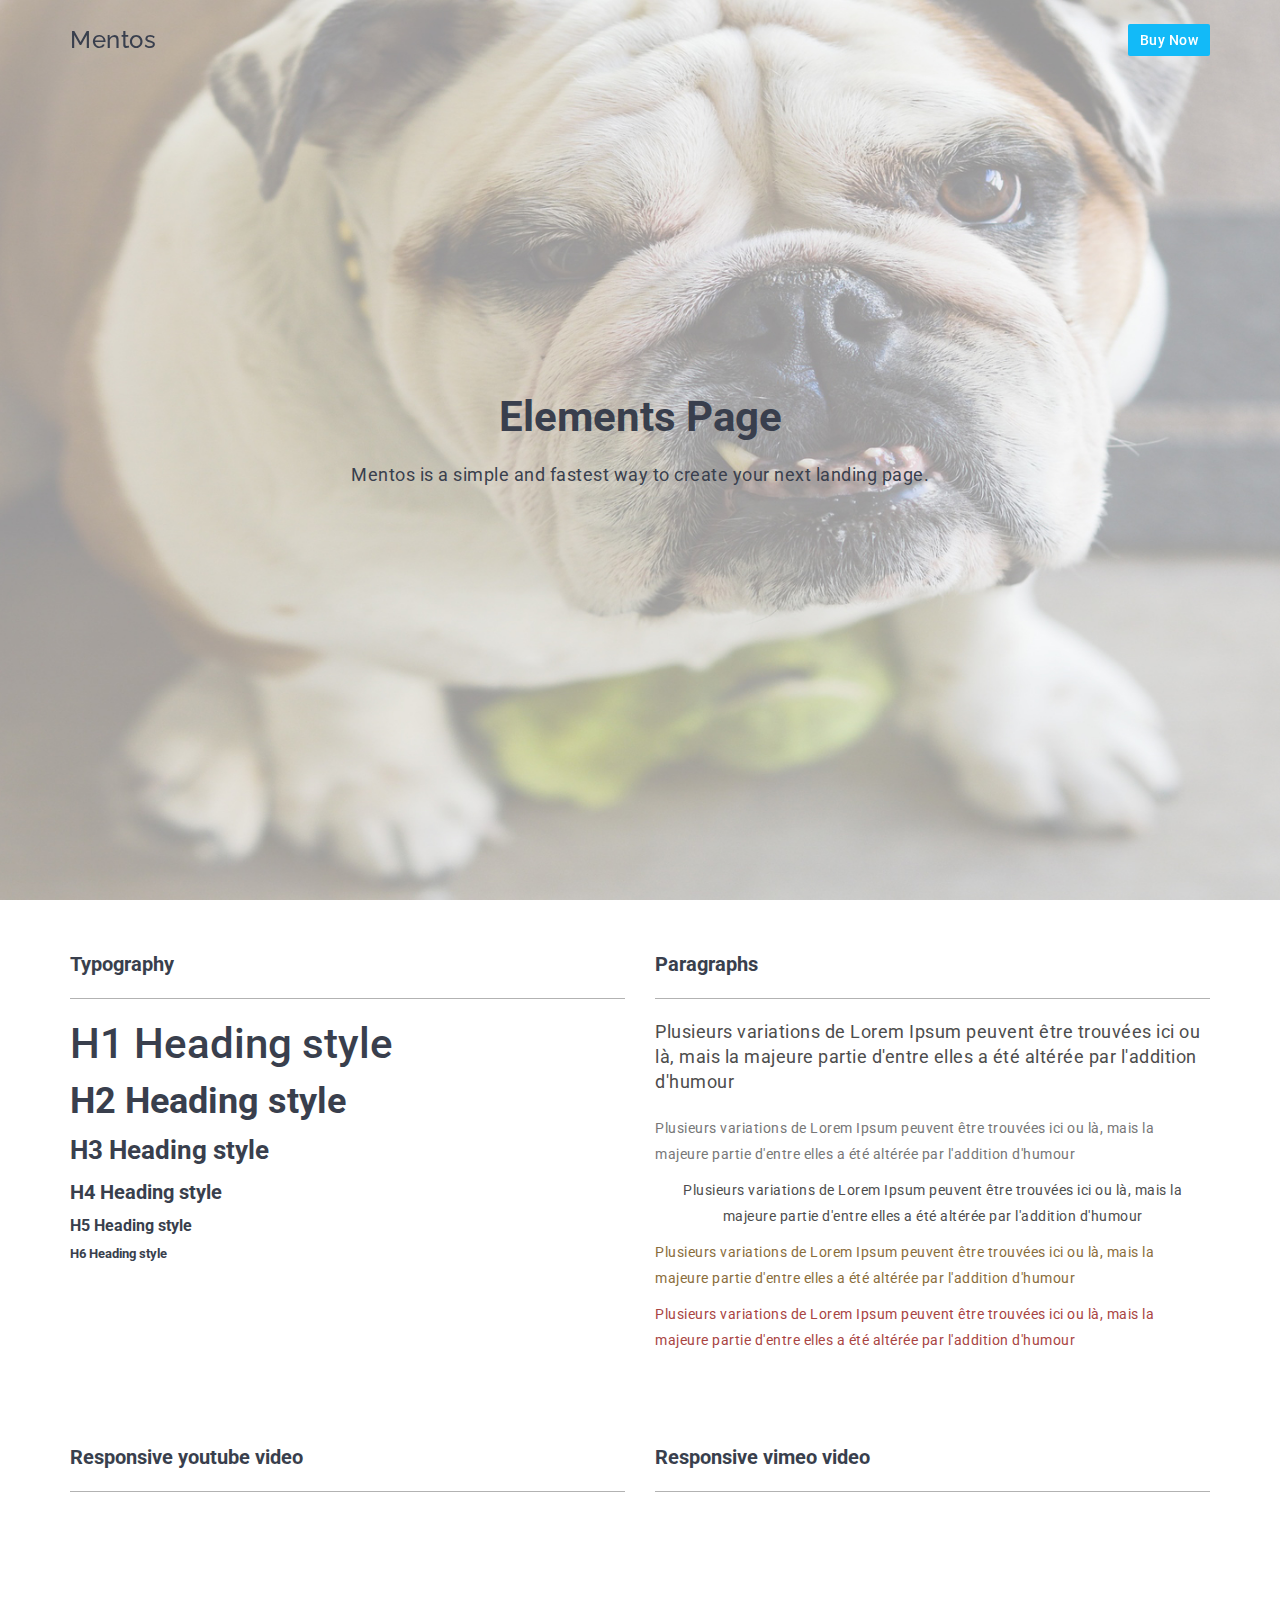
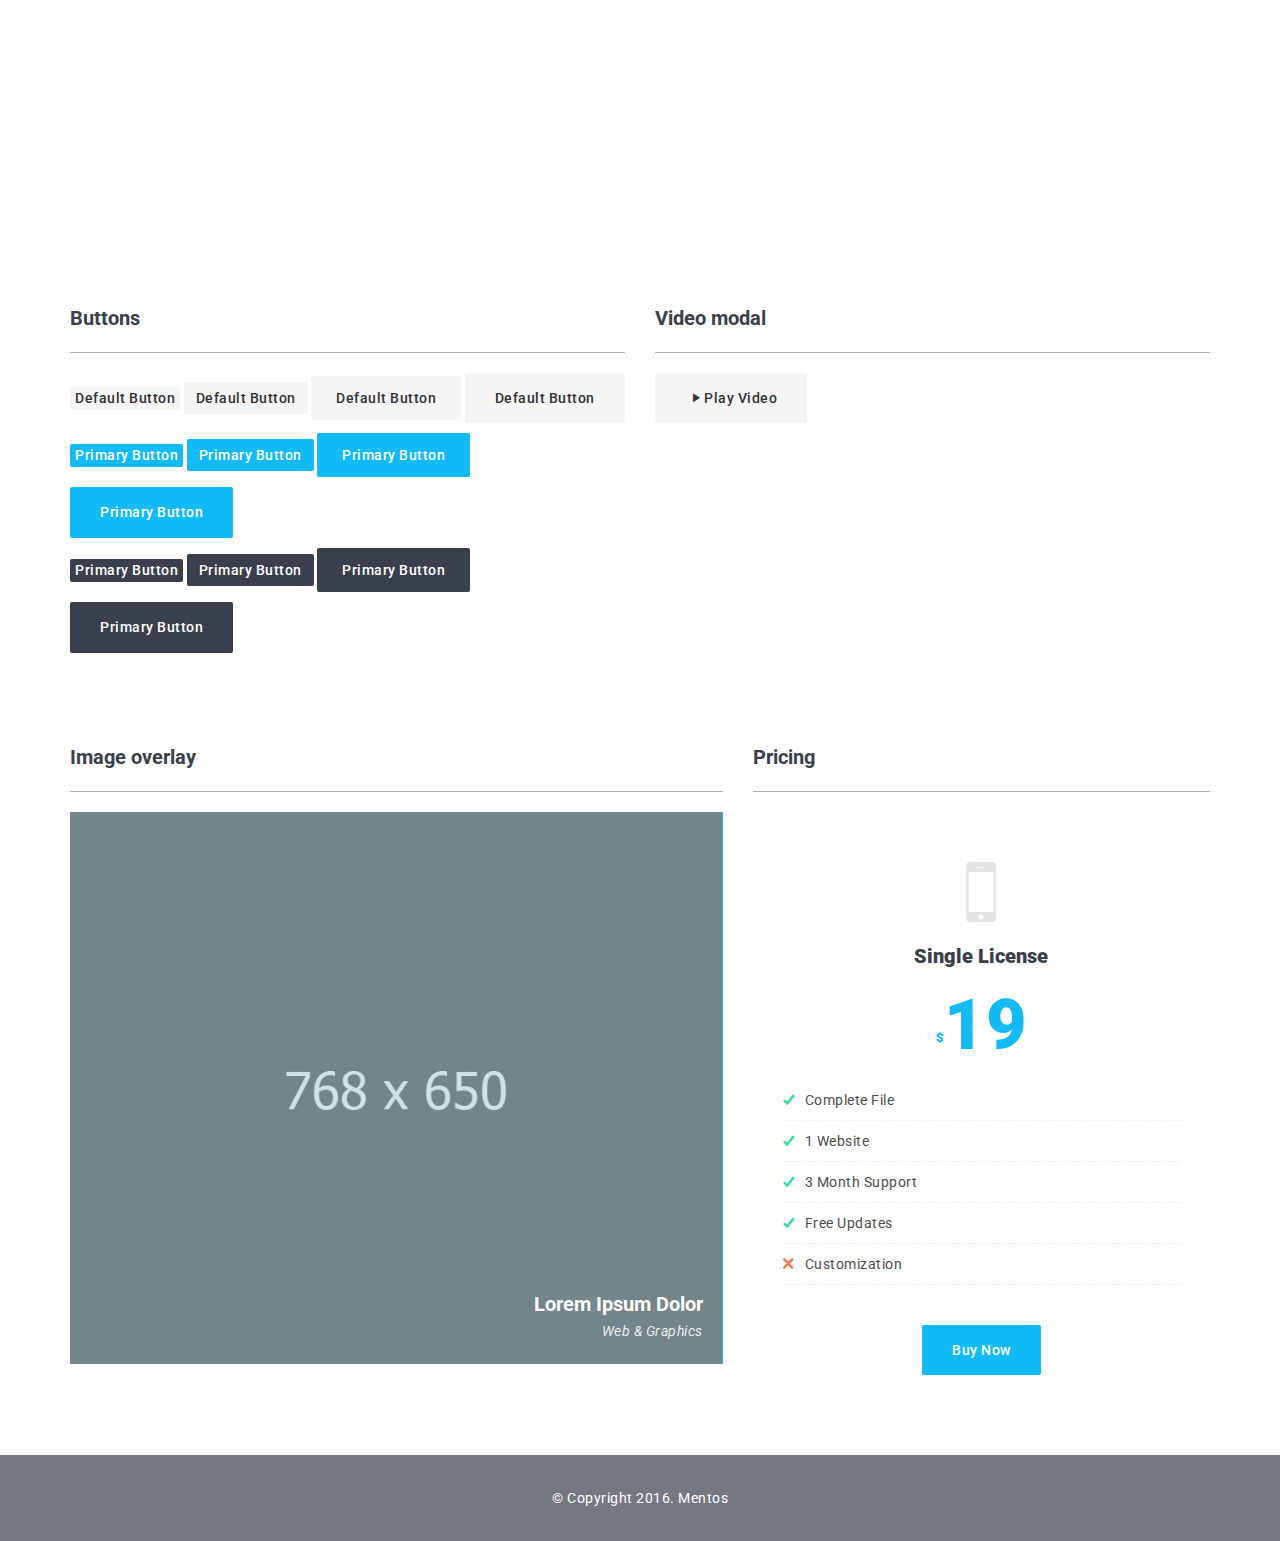
<file: html/elements.html>
<!DOCTYPE html>
<html lang="en">
    <head>
        <meta charset="utf-8">
        <meta http-equiv="X-UA-Compatible" content="IE=edge">
        <meta name="viewport" content="width=device-width, initial-scale=1">
        <title>mentos - landing page</title>

        <!-- Bootstrap -->
        <link href="assets/bootstrap/css/bootstrap.min.css" rel="stylesheet">
        <link href="assets/ionicons/css/ionicons.min.css" rel="stylesheet">        
        <link href="assets/bower_components/flexslider/flexslider.css" rel="stylesheet">
        <!--main css file-->
        <link href="assets/css/style.css" rel="stylesheet">
        <!-- HTML5 shim and Respond.js for IE8 support of HTML5 elements and media queries -->
        <!-- WARNING: Respond.js doesn't work if you view the page via file:// -->
        <!--[if lt IE 9]>
          <script src="https://oss.maxcdn.com/html5shiv/3.7.2/html5shiv.min.js"></script>
          <script src="https://oss.maxcdn.com/respond/1.4.2/respond.min.js"></script>
        <![endif]-->
    </head>
    <body data-spy="scroll">
        <!--pre-loader-->
       <div id="preloader"></div>
        <!--pre-loader-->



        <!--main menu-->
        <!-- Static navbar -->
        <header class="navbar navbar-inverse navbar-default navbar-fixed-top navbar-transparent">
            <div class="container">
                <div class="pull-right">
                    <a href="#" class="btn btn-primary btn-navigation">Buy Now</a>
                </div>
                <div class="navbar-header">
                    <button type="button" class="navbar-toggle collapsed" data-toggle="collapse" data-target="#navbar" aria-expanded="false" aria-controls="navbar">
                        <span class="sr-only">Toggle navigation</span>
                        <span class="icon-bar"></span>
                        <span class="icon-bar"></span>
                        <span class="icon-bar"></span>
                    </button>
                    <a class="navbar-brand" href="index.html">Mentos</a>
                </div>
               
            </div><!--/.container-fluid -->
        </header>
        <!--end main menu-->



        <!--start header-->
        <section class="header-full-screen background-1" id="home" data-stellar-background-ratio="0.5">
            <div class="absolute_full">
                <div class="display-table">
                    <div class="vertical-middle">
                        <div class="container">
                            <div class="row">
                                <div class="col-sm-8 col-sm-offset-2 text-center">
                                    <h1>Elements page</h1>
                                    <p class="lead">Mentos is a simple and fastest way to create your next landing page. </p>

                                </div>
                            </div>
                        </div>
                    </div>
                </div>
            </div>
        </section>
        <!--end main header-->
        <div class="space-50"></div>
        <div class="container">
            <div class="row">
                <div class="col-md-6 margin-b-40">
                    <h4>Typography</h4>
                    <hr>
                    <h1>H1 Heading style</h1>
                    <h2>H2 Heading style</h2>
                    <h3>H3 Heading style</h3>
                    <h4>H4 Heading style</h4>
                    <h5>H5 Heading style</h5>
                    <h6>H6 Heading style</h6>
                </div>
                <div class="col-md-6 margin-b-40">
                    <h4>Paragraphs</h4>
                    <hr>
                    <p class="lead">
                        Plusieurs variations de Lorem Ipsum peuvent être trouvées ici ou là, mais la majeure partie d'entre elles a été altérée par l'addition d'humour
                    </p>
                    <p class="text-muted">
                        Plusieurs variations de Lorem Ipsum peuvent être trouvées ici ou là, mais la majeure partie d'entre elles a été altérée par l'addition d'humour
                    </p>
                    <p class="text-center">
                        Plusieurs variations de Lorem Ipsum peuvent être trouvées ici ou là, mais la majeure partie d'entre elles a été altérée par l'addition d'humour
                    </p>
                    <p class="text-warning">
                        Plusieurs variations de Lorem Ipsum peuvent être trouvées ici ou là, mais la majeure partie d'entre elles a été altérée par l'addition d'humour
                    </p>
                    <p class="text-danger">
                        Plusieurs variations de Lorem Ipsum peuvent être trouvées ici ou là, mais la majeure partie d'entre elles a été altérée par l'addition d'humour
                    </p>
                </div>
            </div>
            <div class="space-40"></div>
            <div class="row">
                <div class="col-md-6 margin-b-40">
                    <h4>Responsive youtube video</h4>
                    <hr>
                    <div class="embed-responsive embed-responsive-16by9">
                        <iframe width="854" height="380" src="https://www.youtube.com/embed/RsQ1tFLwldY" frameborder="0" allowfullscreen=""></iframe>
                    </div>
                </div>
                <div class="col-md-6 margin-b-40">
                    <h4>Responsive vimeo video</h4>
                    <hr>
                    <div class="embed-responsive embed-responsive-16by9">
                        <iframe id="vimeo-video" src="http://player.vimeo.com/video/57175742"></iframe>
                    </div>

                </div>
            </div>
            <div class="space-40"></div>
            <div class="row">
                <div class="col-md-6 margin-b-40">
                    <h4>Buttons</h4>
                    <hr>
                    <div class="buttons-elements">
                        <a href="#" class="btn btn-default btn-xs">Default button</a>
                        <a href="#" class="btn btn-default ">Default button</a>
                        <a href="#" class="btn btn-default btn-md">Default button</a>
                        <a href="#" class="btn btn-default btn-lg">Default button</a>
                        <br>
                        <a href="#" class="btn btn-primary btn-xs">Primary button</a>
                        <a href="#" class="btn btn-primary ">Primary button</a>
                        <a href="#" class="btn btn-primary btn-md">Primary button</a>
                        <a href="#" class="btn btn-primary btn-lg">Primary button</a>
                        <br>
                        <a href="#" class="btn btn-dark btn-xs">Primary button</a>
                        <a href="#" class="btn btn-dark ">Primary button</a>
                        <a href="#" class="btn btn-dark btn-md">Primary button</a>
                        <a href="#" class="btn btn-dark btn-lg">Primary button</a>
                    </div>
                </div>
                <div class="col-md-6 margin-b-40">
                    <h4>Video modal</h4>
                    <hr>

                    <a href="#" class="btn btn-default btn-lg" data-toggle="modal" data-target="#video-popup" title="Play video"><i class="ion-ios-play"></i> Play video</a>
                </div>
            </div>
            <div class="space-40"></div>
            <div class="row">
                <div class="col-md-7 margin-b-40">
                    <h4>Image overlay</h4>
                    <hr>
                    <a class="folio-box" href="#">
                        <img src="assets/images/w5.jpg" alt="" class="img-responsive">
                        <div class="folio-overlay">
                            <h4>Lorem ipsum dolor</h4>
                            <span>Web &amp; Graphics</span>
                        </div><!--folio overlay end-->
                    </a>
                </div>
                <div class="col-md-5 margin-b-40">
                    <h4>Pricing</h4>
                    <hr>
                    <div class="price-box">
                            <i class="ion-iphone price-icon"></i> 
                            <div class="space-10"></div>
                            <h4 class="text-capitalize">Single license</h4>
                            <div class="price">
                                <sup>$</sup>19
                            </div>
                            <ul class="list-unstyled features-list">
                                <li><i class="ion-checkmark"></i> Complete file</li>
                                <li><i class="ion-checkmark"></i> 1 Website</li>
                                <li><i class="ion-checkmark"></i> 3 month support</li>
                                <li><i class="ion-checkmark"></i> free updates</li>
                                <li><i class="ion-close"></i> Customization</li>
                            </ul>
                            <a href="#" class="btn btn-lg btn-primary">Buy Now</a>
                        </div>
                </div>
            </div>
        </div>
      
        <footer id="footer" class="footer">
            <div class="space-30"></div>
            <div class="container">

                <div class="row">
                    <div class="col-sm-12 text-center">
                        © Copyright 2016. Mentos
                    </div>
                </div>
            </div>
            <div class="space-30"></div>
        </footer>
        <!--modal of video-->
        <!-- Modal -->
        <div class="modal video-modal fade" id="video-popup" tabindex="-1" role="dialog" aria-labelledby="video-popup">
            <div class="modal-dialog" role="document">
                <div class="modal-content">
                    <div class="modal-header">
                        <button type="button" class="close" data-dismiss="modal" aria-label="Close"><span aria-hidden="true" class="ion-ios-close-empty"></span></button>
                    </div>
                    <div class="modal-body">
                        <div class="embed-responsive embed-responsive-16by9">
                            <iframe id="vimeo-video" src="http://player.vimeo.com/video/57175742"></iframe>
                        </div>

                    </div>
                </div>
            </div>
        </div>
        <!--end the modal of video-->


        <!-- jQuery plugins-->
        <script src="assets/bower_components/jquery/dist/jquery.min.js"></script>
        <script src="assets/js/jquery-migrate.min.js"></script>
        <script src="assets/js/jquery.easing.min.js"></script>
        <script src="assets/bootstrap/js/bootstrap.min.js"></script>
        <script src="assets/bower_components/flexslider/jquery.flexslider-min.js"></script>
        <script src="assets/js/modernizr.custom.97074.js" type="text/javascript"></script>
        <script src="assets/js/jquery.sticky.js"></script> 
        <script src="assets/js/jquery.stellar.min.js"></script>
        <script src="assets/js/waypoints.min.js"></script>
        <script src="assets/js/jquery.counterup.min.js"></script>
        <script src="assets/js/template-custom.js" type="text/javascript"></script>
    </body>
</html>
</file>
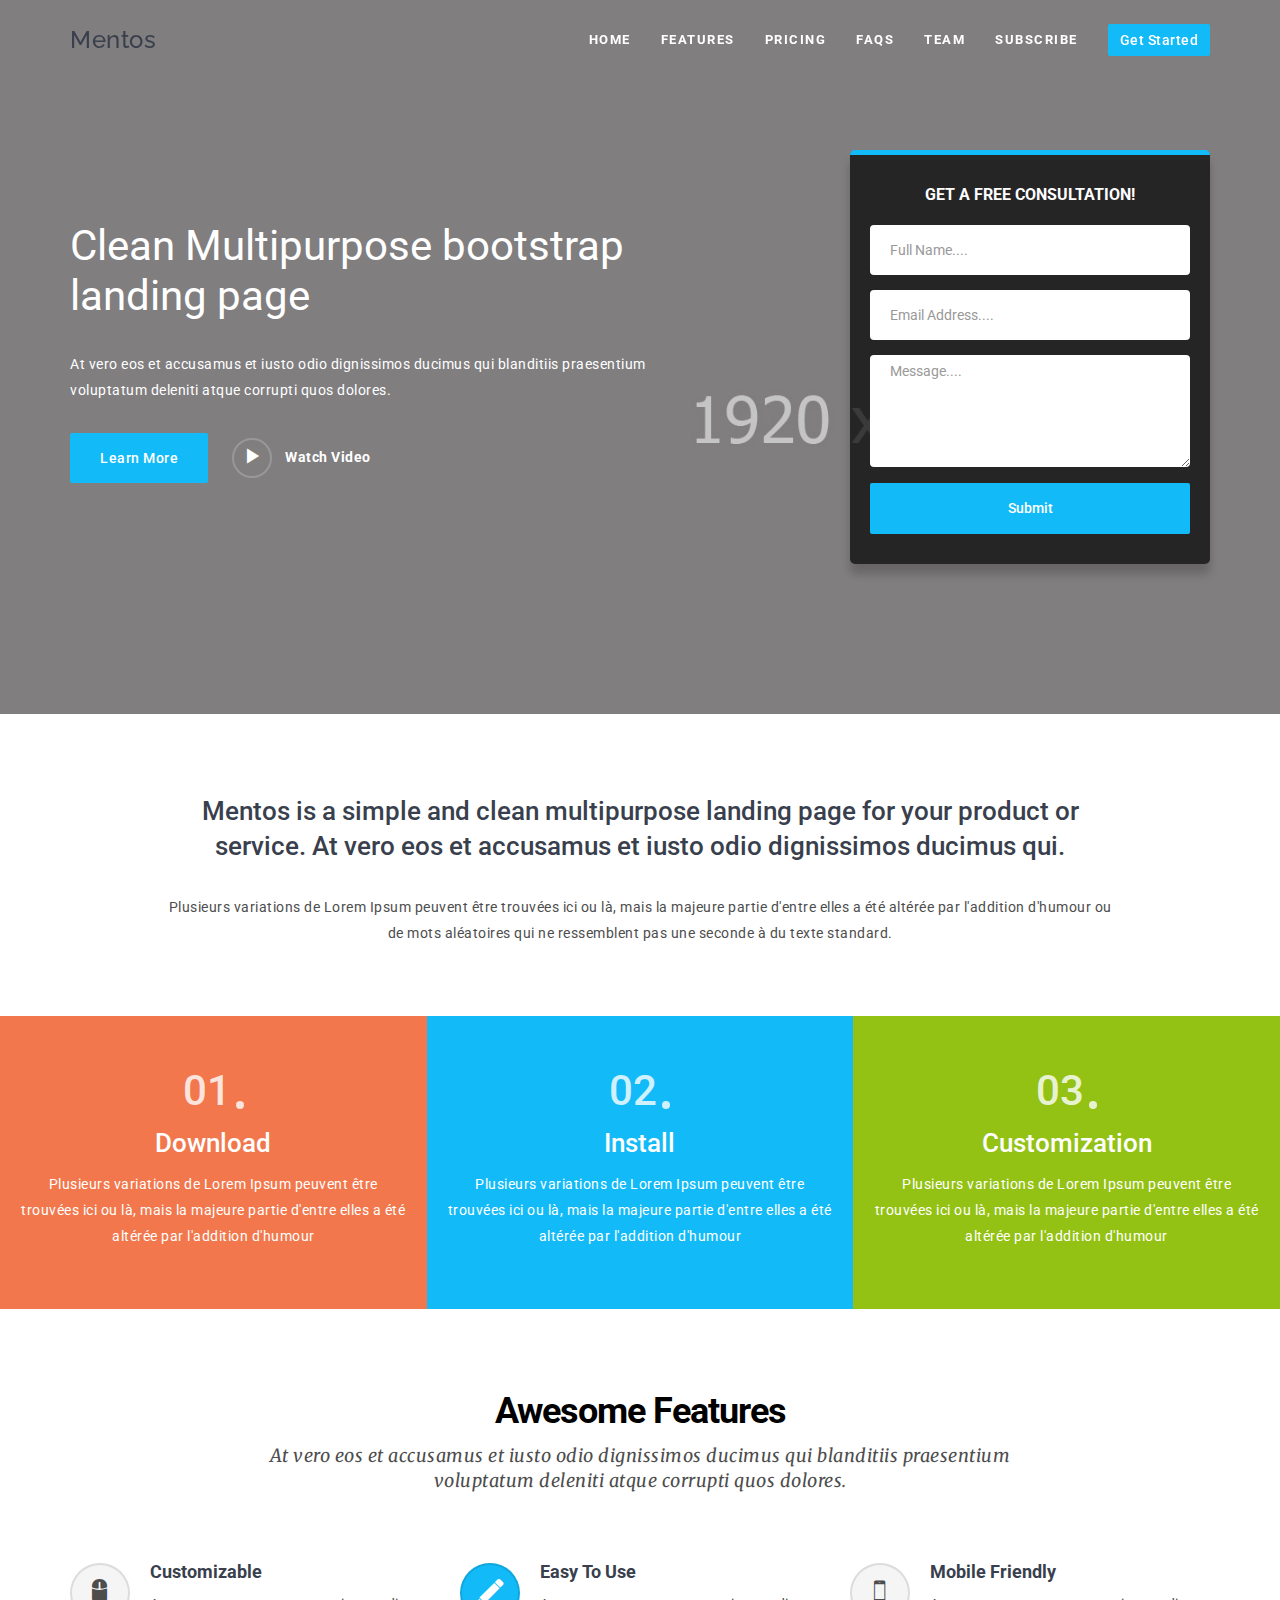
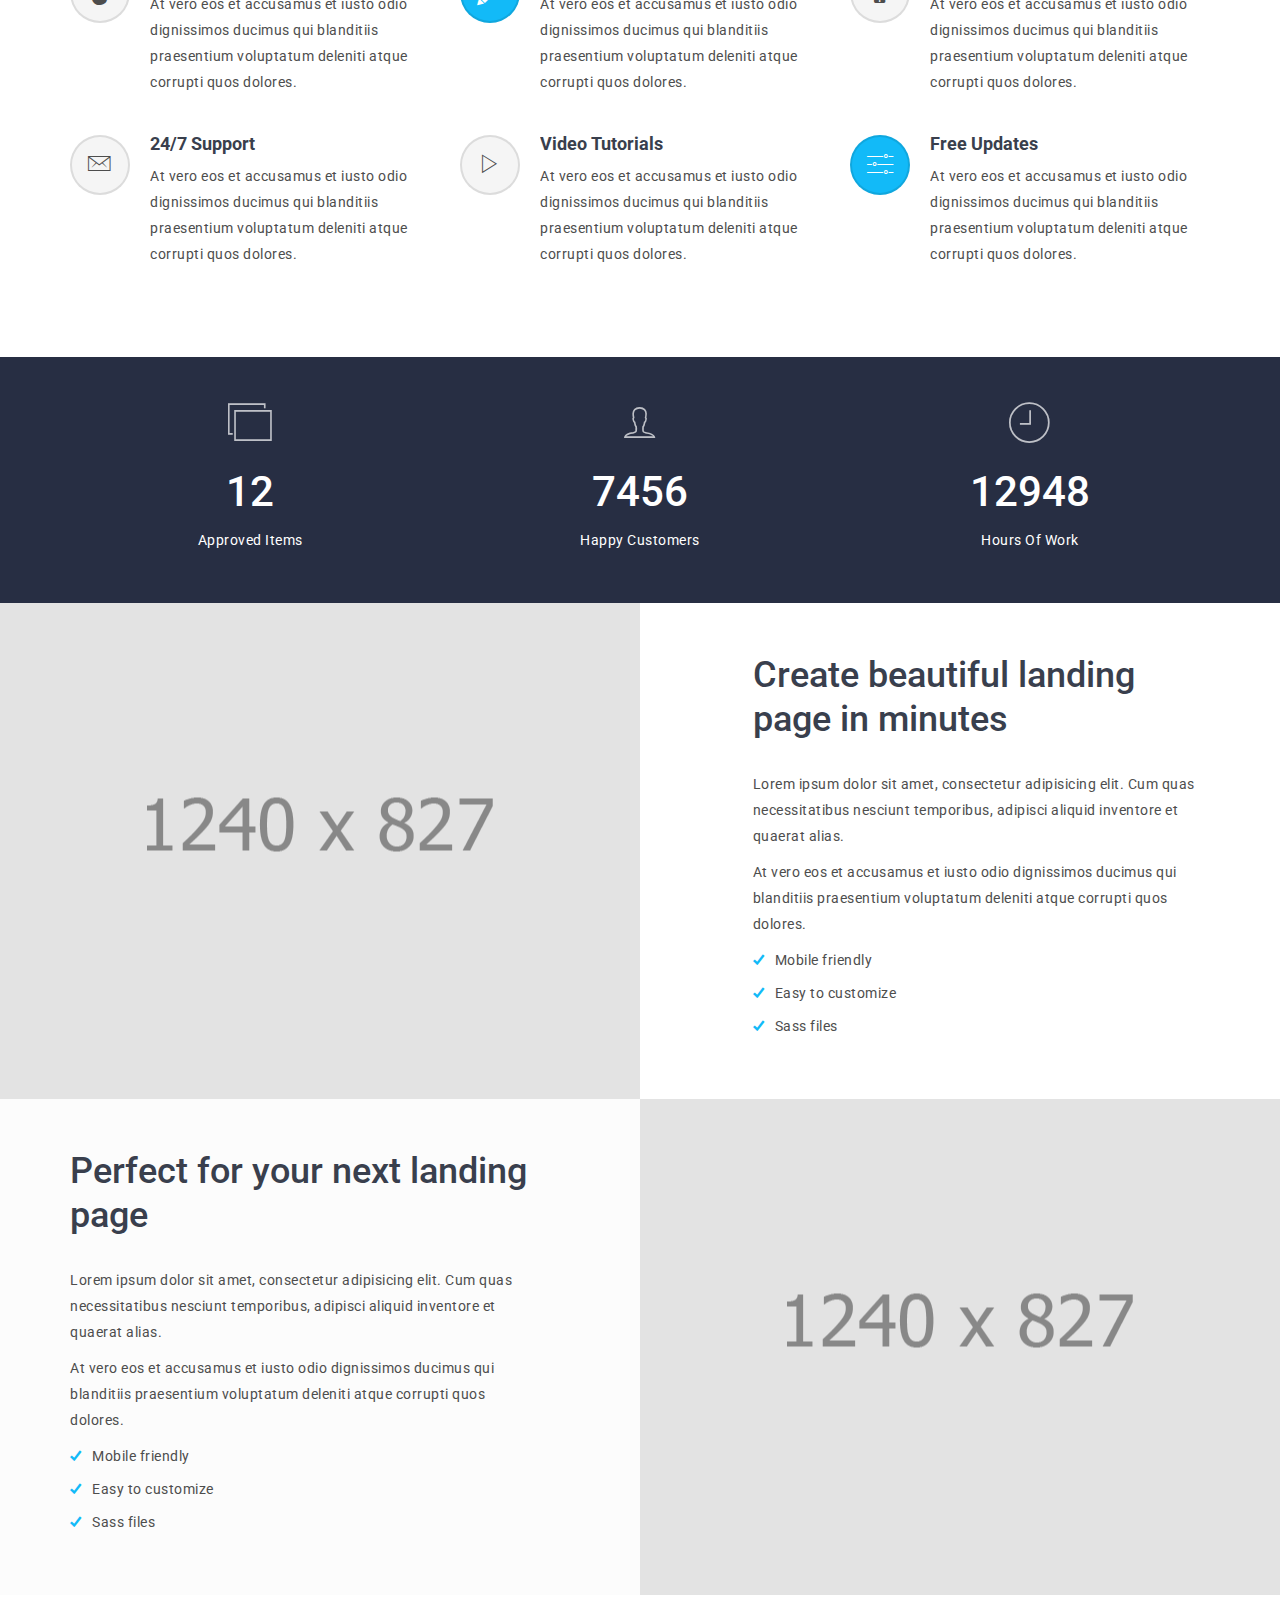
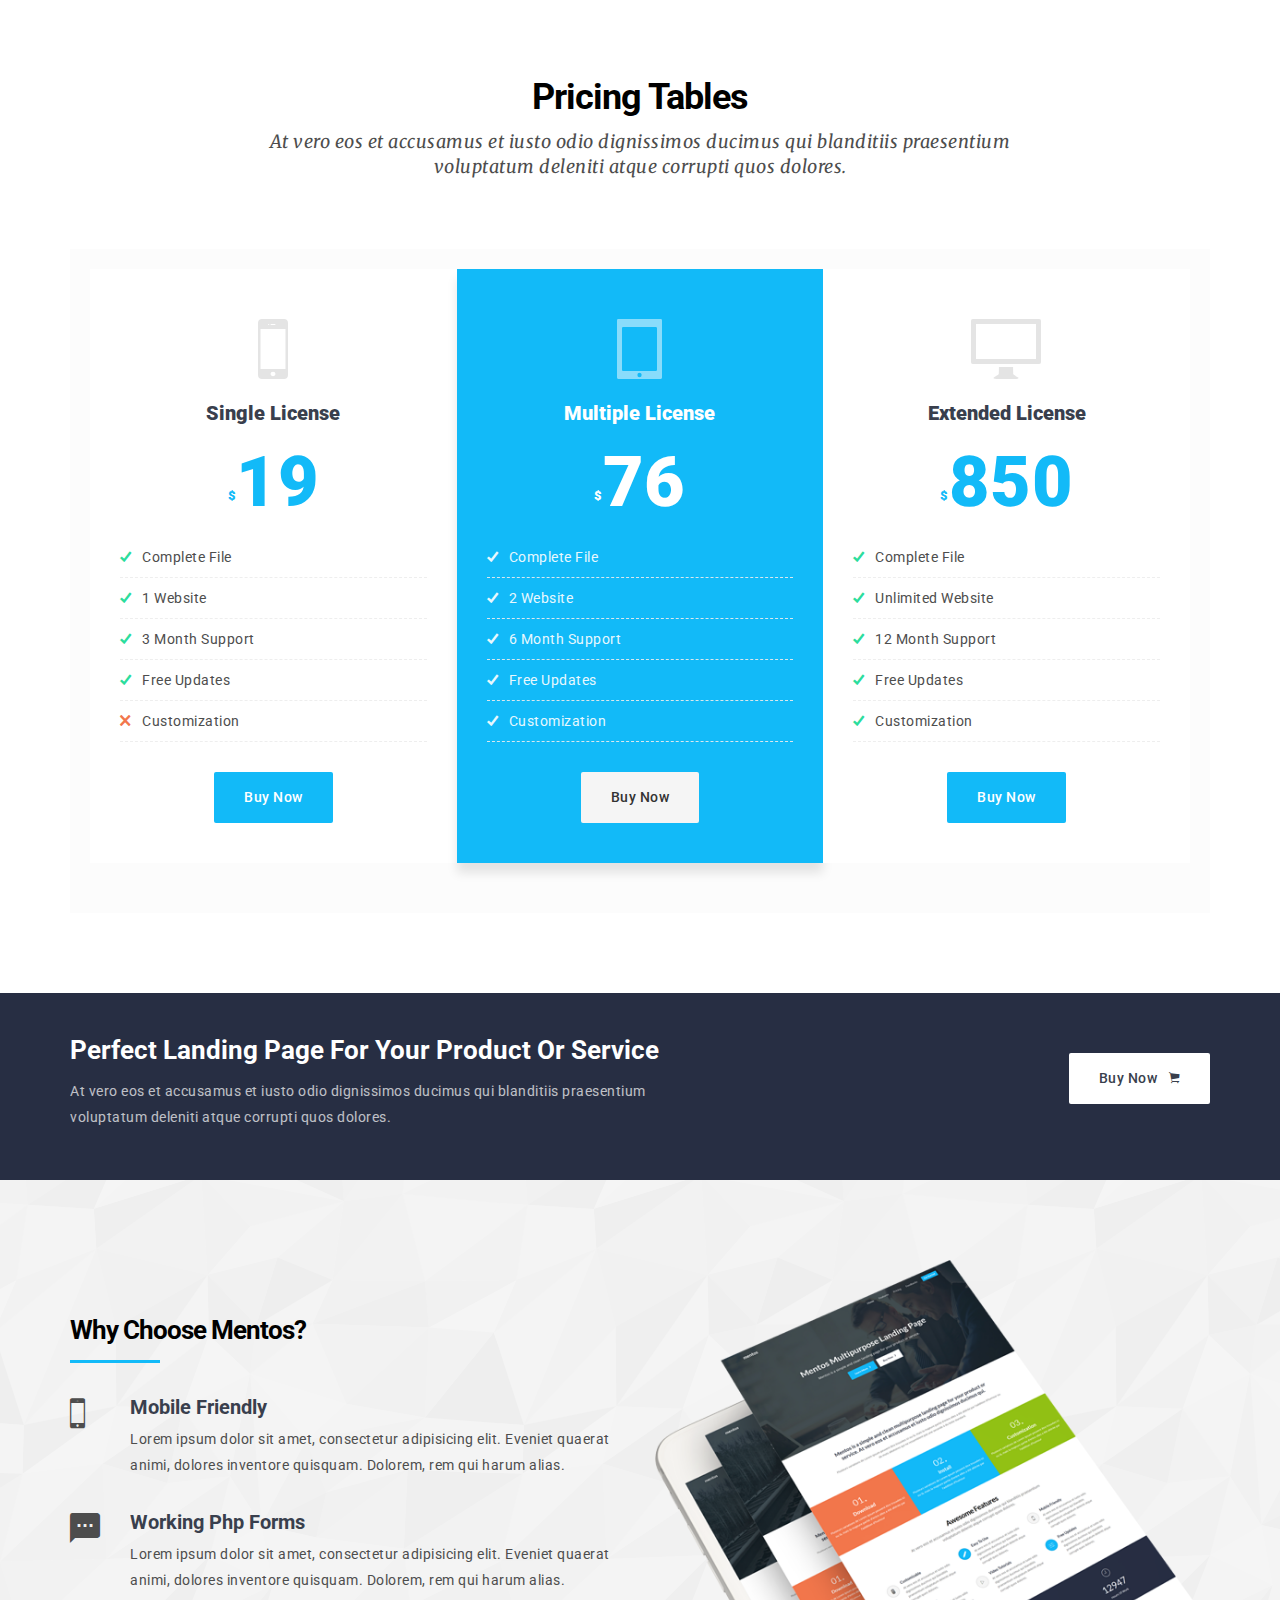
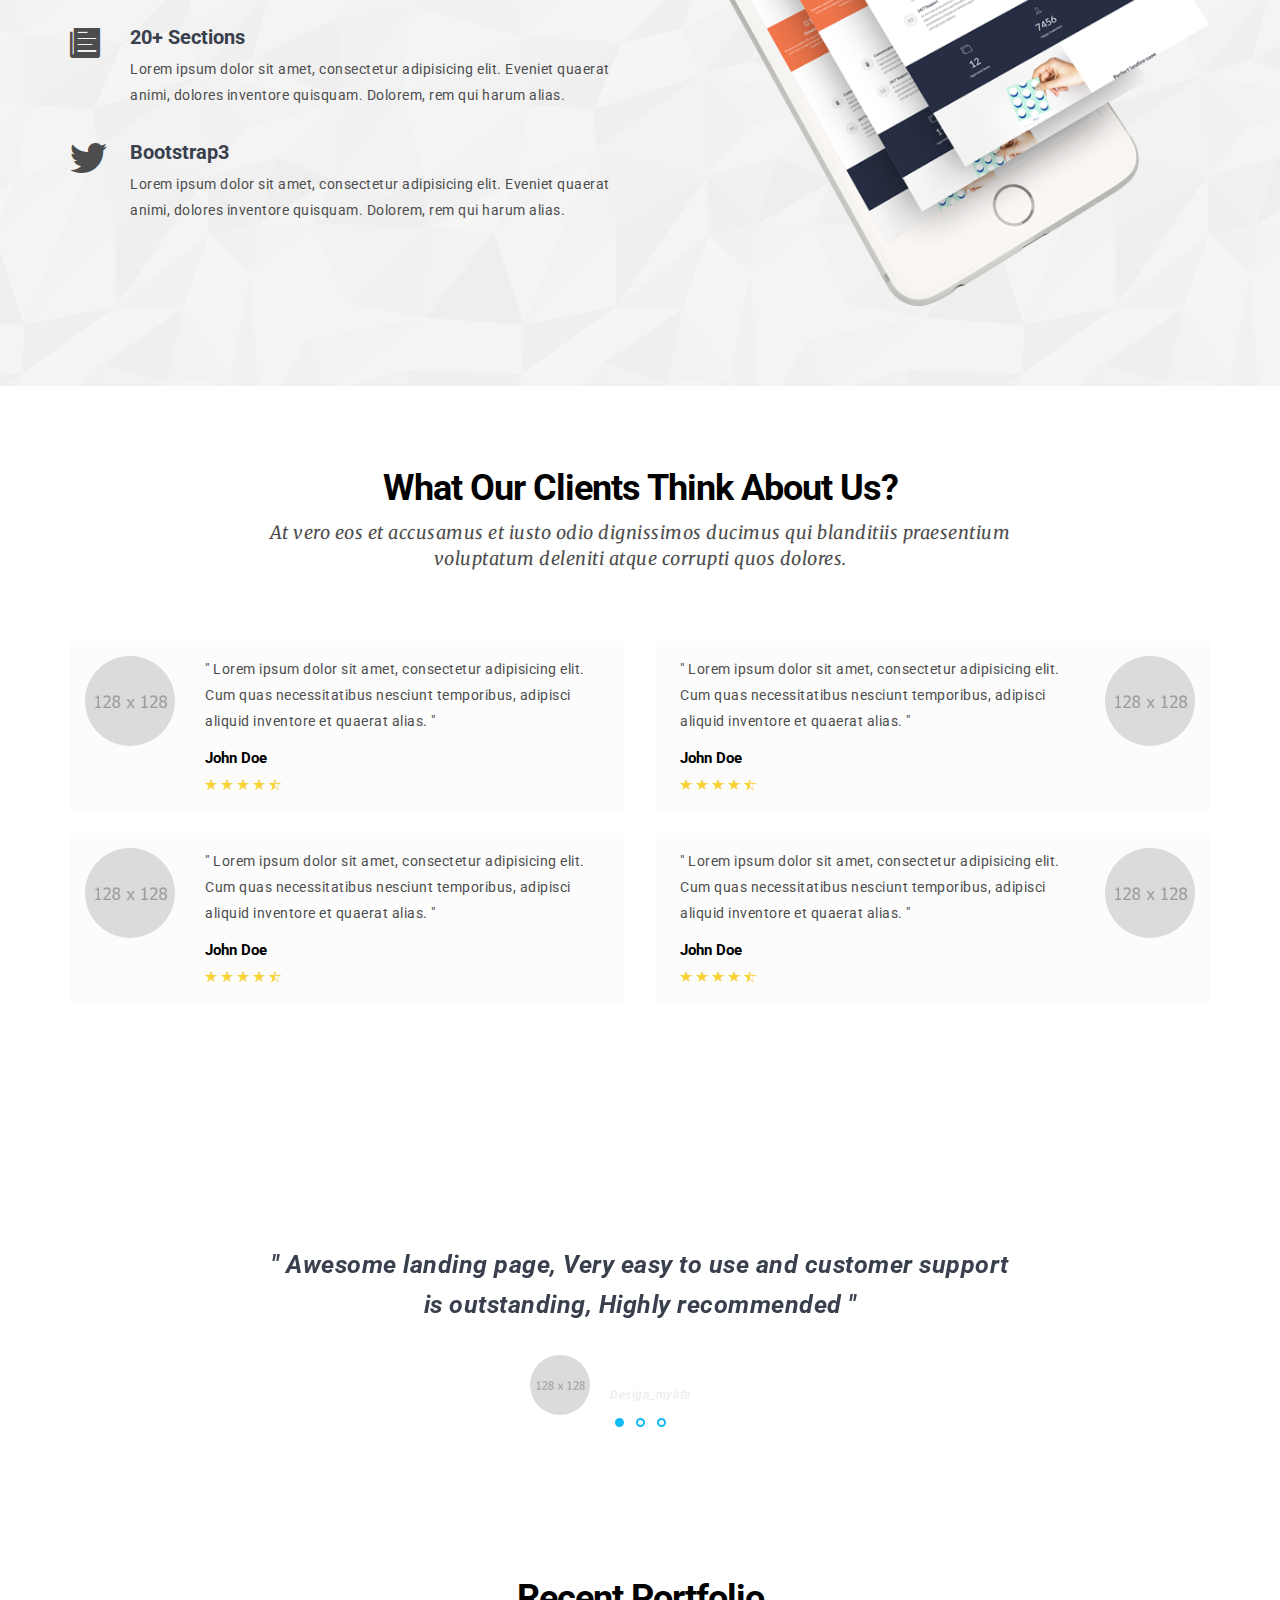
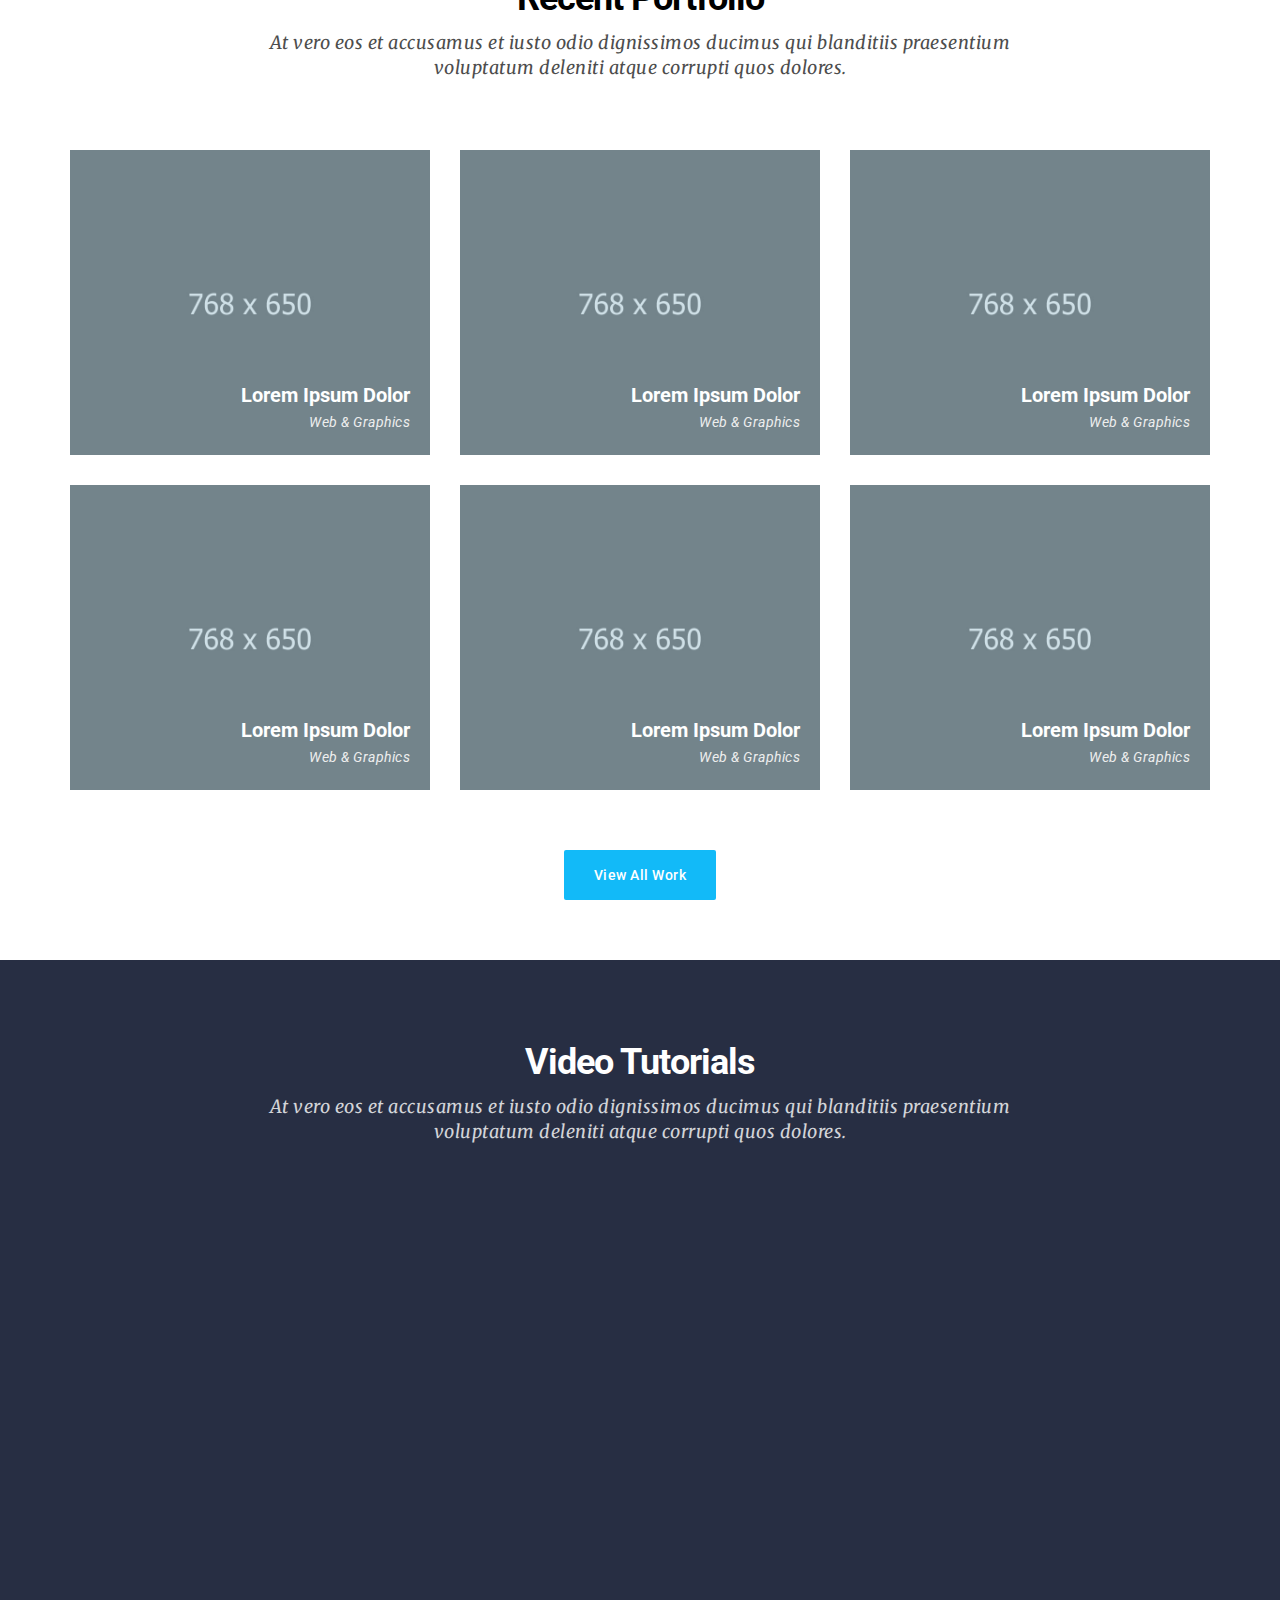
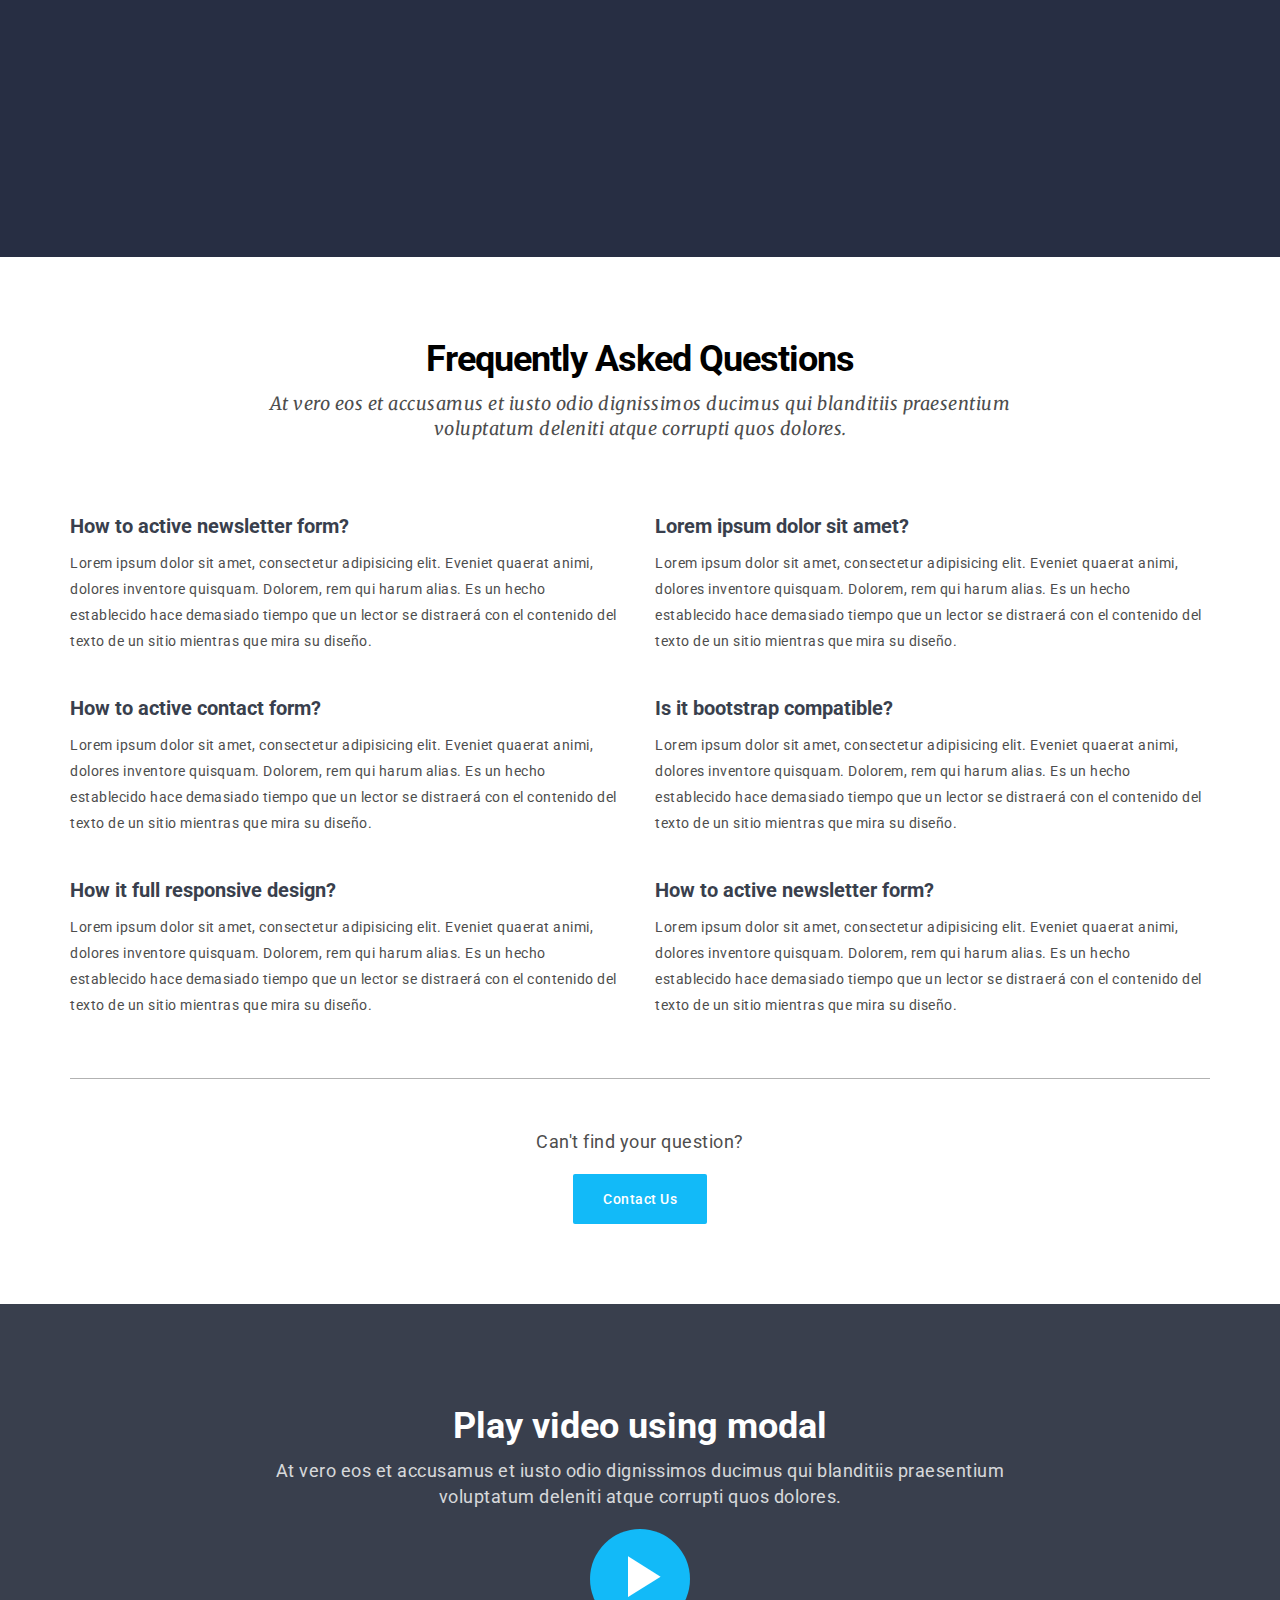
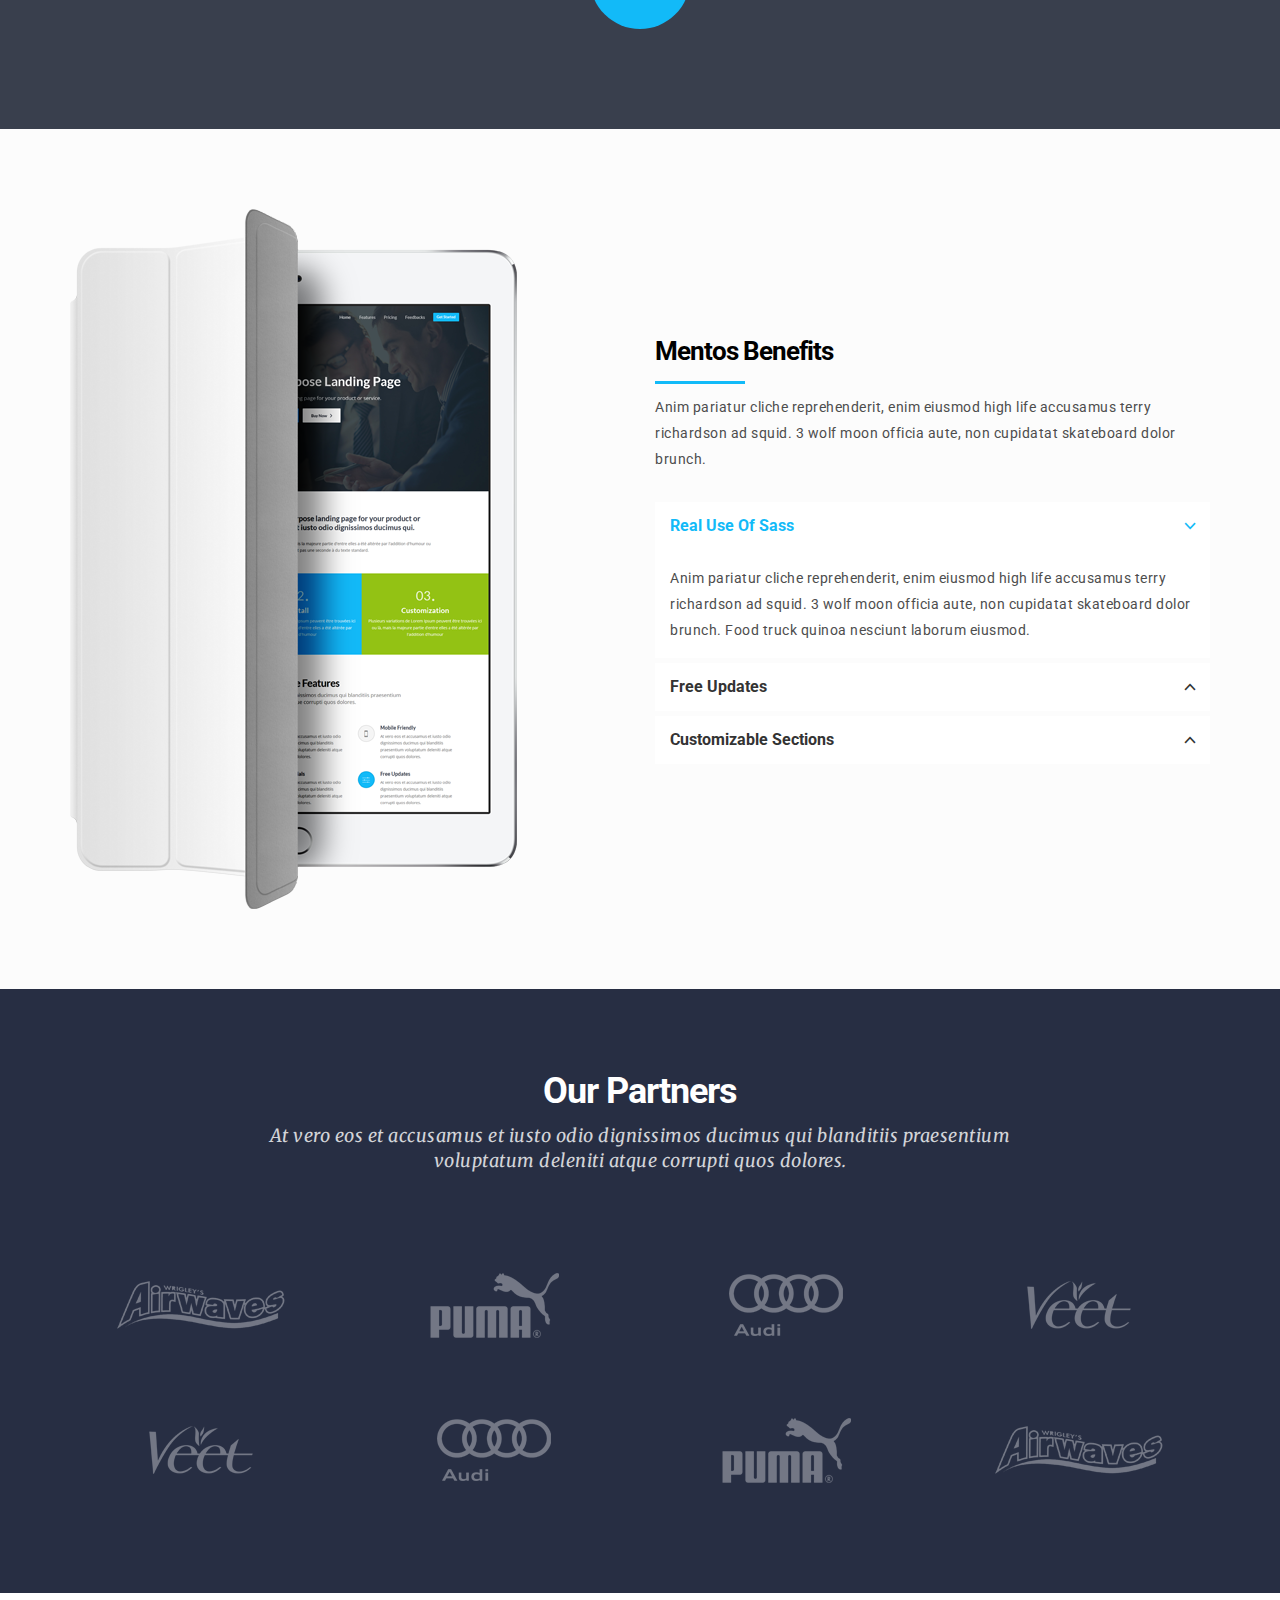
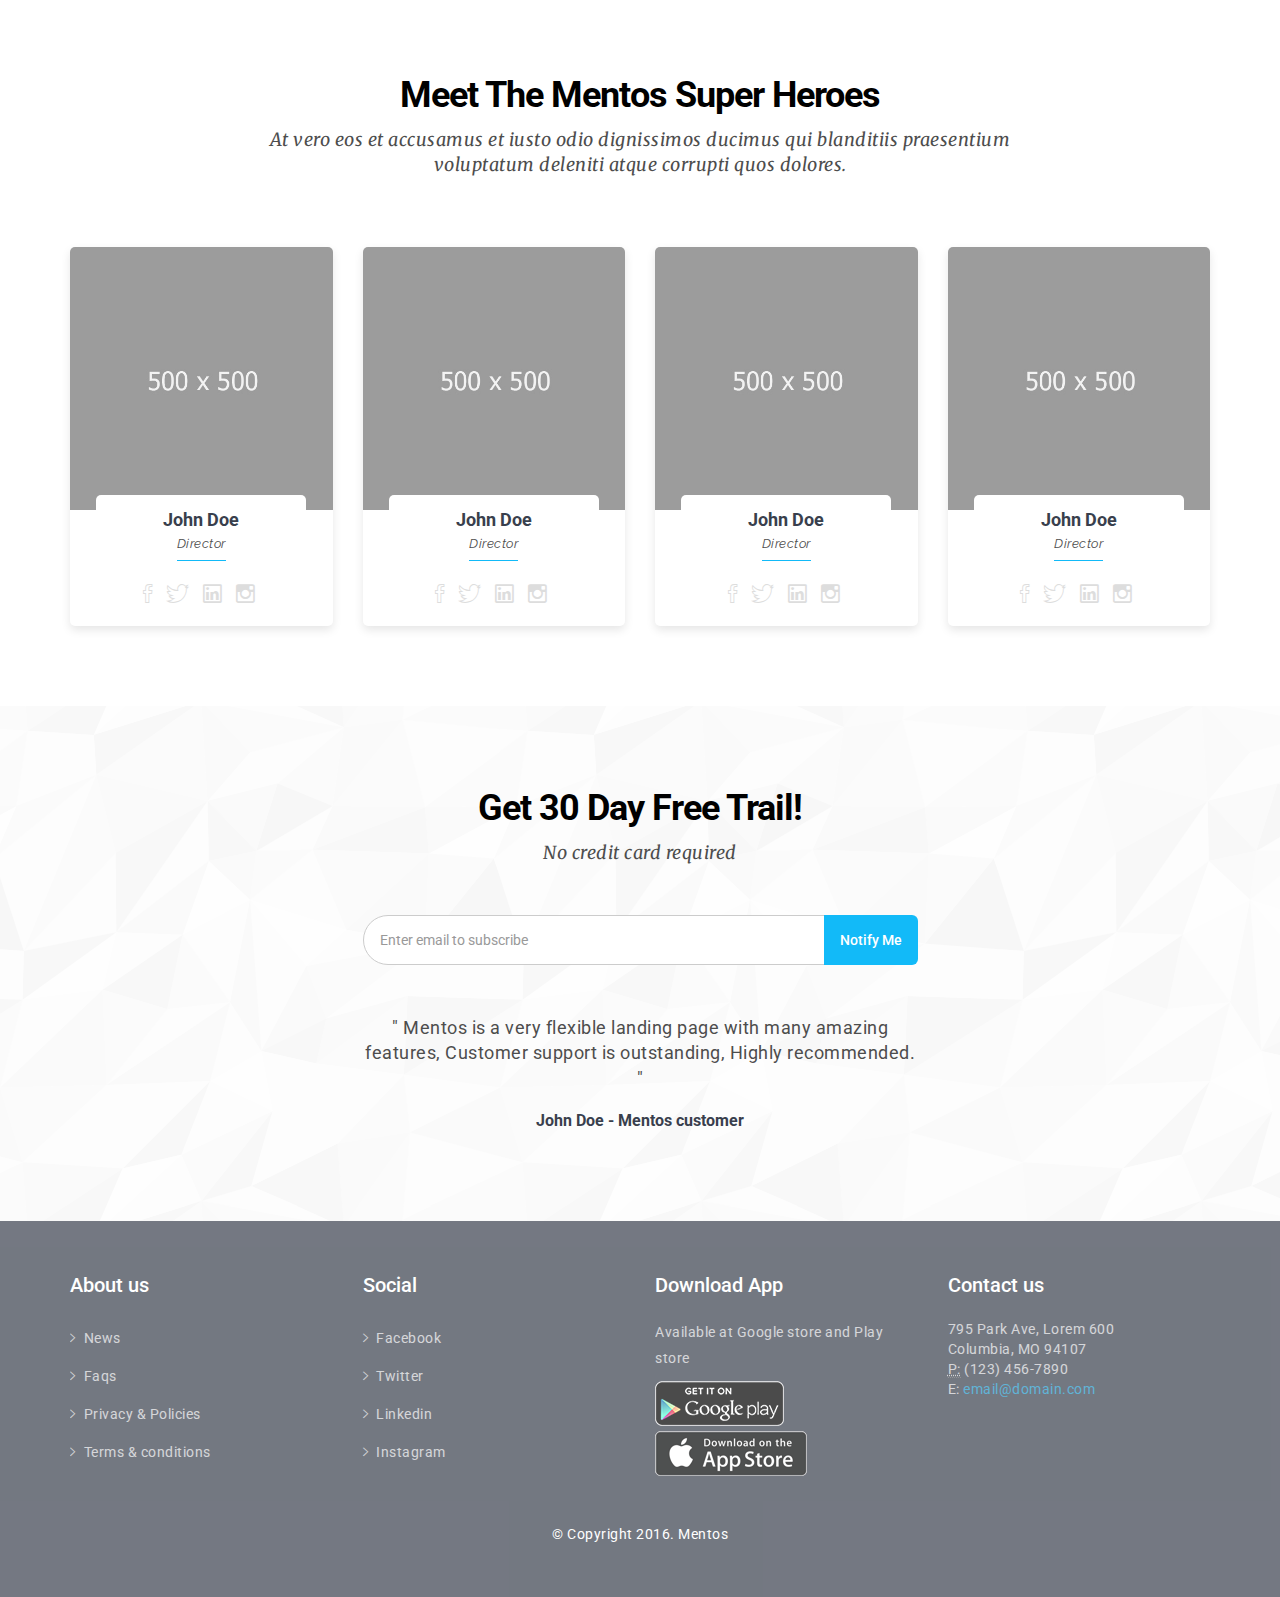
<file: html/index-contact.html>
<!DOCTYPE html>
<html lang="en">
    <head>
        <meta charset="utf-8">
        <meta http-equiv="X-UA-Compatible" content="IE=edge">
        <meta name="viewport" content="width=device-width, initial-scale=1">
        <title>mentos - landing page</title>

        <!-- Bootstrap -->
        <link href="assets/bootstrap/css/bootstrap.min.css" rel="stylesheet">
        <link href="assets/ionicons/css/ionicons.min.css" rel="stylesheet">        
        <link href="assets/bower_components/flexslider/flexslider.css" rel="stylesheet">
        <!--main css file-->
        <link href="assets/css/style.css" rel="stylesheet">
        <!-- HTML5 shim and Respond.js for IE8 support of HTML5 elements and media queries -->
        <!-- WARNING: Respond.js doesn't work if you view the page via file:// -->
        <!--[if lt IE 9]>
          <script src="https://oss.maxcdn.com/html5shiv/3.7.2/html5shiv.min.js"></script>
          <script src="https://oss.maxcdn.com/respond/1.4.2/respond.min.js"></script>
        <![endif]-->
    </head>
    <body data-spy="scroll">
        <!--pre-loader-->
       <div id="preloader"></div>
        <!--pre-loader-->


        <!--main menu-->
        <!-- Static navbar -->
        <header class="navbar navbar-inverse navbar-default navbar-fixed-top navbar-transparent">
            <div class="container">
                <div class="pull-right">
                    <a href="#" class="btn btn-primary btn-navigation">Get started</a>
                </div>
                <div class="navbar-header">
                    <button type="button" class="navbar-toggle collapsed" data-toggle="collapse" data-target="#navbar" aria-expanded="false" aria-controls="navbar">
                        <span class="sr-only">Toggle navigation</span>
                        <span class="icon-bar"></span>
                        <span class="icon-bar"></span>
                        <span class="icon-bar"></span>
                    </button>
                     <a class="navbar-brand" href="index.html">Mentos</a>
                </div>
                <div id="navbar" class="navbar-collapse collapse">
                    <ul class="nav navbar-nav navbar-right scroll-to">
                      <li class="active"><a href="#home">Home</a></li>
                        <li><a href="#features">features</a></li>
                        <li><a href="#pricing">Pricing</a></li>
                        <li><a href="#faqs">FAQS</a></li>
                        <li><a href="#team">Team</a></li>
                        <li><a href="#newsletter">Subscribe</a></li>
                        <!--                        <li class="dropdown">
                                                    <span class="dropdown-toggle" data-toggle="dropdown" role="button" aria-haspopup="true">Demos <i class="ion-chevron-down"></i></span>
                                                    <ul class="dropdown-menu">
                                                        <li><a href="index.html">Default</a></li>
                                                        <li><a href="index-newsletter.html">Newsletter</a></li>
                                                        <li><a href="index-contact-form.html">Contact form</a></li>
                                                    </ul>
                                                </li>-->
                    </ul>
                </div><!--/.nav-collapse -->
            </div><!--/.container-fluid -->
        </header>
        <!--end main menu-->


        <!--start header-->
        <section class="hero-contact background-3" id="home" data-stellar-background-ratio="0.5">
            <div class="container">
                <div class="row vertical-align-child">
                   
                    <div class="col-sm-7">
                        <h1>Clean Multipurpose bootstrap landing page</h1>
                        <div class="space-20"></div>
                        <p>
                            At vero eos et accusamus et iusto odio dignissimos ducimus qui blanditiis praesentium voluptatum deleniti atque corrupti quos dolores.
                       </p>
                       <div class="buttons scroll-to">
                           <a href="#features" class="btn btn-primary btn-lg">Learn More</a>
                           <a href="#" class="video-link" data-toggle="modal" data-target="#video-popup" title="Play video"><i class="ion-ios-play"></i> Watch video</a>
                       </div>
                    </div>
                     <div class="col-sm-1"></div>
                     <div class="col-sm-4">
                         <div class="form-bg">
                             <h5 class="text-uppercase text-center margin-b-20">Get a free consultation!</h5>
                              <form method="post" action="#" class="mentos-contact">
                        <div class="row">
                            <div class="col-sm-12"> 
                                <div class="row">
                                    <div class="col-sm-12 margin-btm-20">
                                        <input type="text" name="name" class="form-control" placeholder="Full Name...." />
                                    </div>
                                    <div class="col-sm-12 margin-btm-20">
                                        <input type="text" name="email" class="form-control" placeholder="Email Address...." />
                                    </div>
                                </div>
                            </div>
                            <div class="col-sm-12">
                                <textarea name="message" class="form-control margin-btm-20" rows="5" placeholder="Message...."></textarea>                                  
                            </div>
                        </div>
                        <div class="row">
                            <div class="col-sm-12 text-center">
                                <div class="data-status"></div> <!-- data submit status -->
                            </div>
                        </div>
                        <div class="row">
                            <div class="col-sm-12 text-right">
                                <button type="submit" name="submit" class="btn btn-lg btn-block btn-primary">Submit</button>
                            </div>
                        </div>
                    </form>
                         </div>
                    </div>
                </div>
            </div>
        </section>
        <!--end main header-->

        <!--introduction-->
        <section id="introduction">
            <div class="space-80"></div>
            <div class="container">
                <div class="row">
                    <div class="col-md-10 col-md-offset-1 text-center center-title">
                        <h3 class="margin-b-30">Mentos is a simple and clean multipurpose landing page for your product or service. At vero eos et accusamus et iusto odio dignissimos ducimus qui.</h3>
                        <p>
                            Plusieurs variations de Lorem Ipsum peuvent être trouvées ici ou là, mais la majeure partie d'entre elles a été altérée par l'addition d'humour ou de mots aléatoires qui ne ressemblent pas une seconde à du texte standard.
                        </p>
                    </div>
                </div>
            </div>
            <div class="space-60"></div>
            <div class="container-fluid no-padding">
                <div class="row no-margin">
                    <div class="col-sm-4 no-padding text-center">
                        <div class="step-box bg-red">
                            <h1>01<span></span></h1>
                            <h3>Download</h3>
                            <p>
                                Plusieurs variations de Lorem Ipsum peuvent être trouvées ici ou là, mais la majeure partie d'entre elles a été altérée par l'addition d'humour
                            </p>
                        </div>
                    </div>
                    <div class="col-sm-4 no-padding text-center">
                        <div class="step-box bg-blue">
                            <h1>02<span></span></h1>
                            <h3>Install</h3>
                            <p>
                                Plusieurs variations de Lorem Ipsum peuvent être trouvées ici ou là, mais la majeure partie d'entre elles a été altérée par l'addition d'humour
                            </p>
                        </div>
                    </div>
                    <div class="col-sm-4 no-padding text-center">
                        <div class="step-box bg-green">
                            <h1>03<span></span></h1>
                            <h3>Customization</h3>
                            <p>
                                Plusieurs variations de Lorem Ipsum peuvent être trouvées ici ou là, mais la majeure partie d'entre elles a été altérée par l'addition d'humour
                            </p>
                        </div>
                    </div>
                </div>
            </div>
        </section>
        <!--end introduction-->

        <!--features-->
        <section id="features">
            <div class="space-80"></div>
            <div class="container">
                <div class="row">
                    <div class="col-md-8 col-md-offset-2 text-center center-title margin-b-50">
                        <h2>Awesome features</h2>
                        <p class="lead">
                            At vero eos et accusamus et iusto odio dignissimos ducimus qui blanditiis praesentium voluptatum deleniti atque corrupti quos dolores.
                        </p>
                    </div>
                </div>
                <div class="row">
                    <div class="col-sm-4 margin-b-30">
                        <div class="feature-box">
                            <i class="ion-mouse pull-left"></i>
                            <div class="overflow-hidden">
                                <h4>Customizable</h4>
                                <p>
                                    At vero eos et accusamus et iusto odio dignissimos ducimus qui blanditiis praesentium voluptatum deleniti atque corrupti quos dolores.
                                </p>
                            </div>
                        </div>
                    </div><!--col-sm-4-->
                    <div class="col-sm-4 margin-b-30">
                        <div class="feature-box colored"><!--.colored class for colored icon-->
                            <i class="ion-edit pull-left"></i>
                            <div class="overflow-hidden">
                                <h4>Easy to use</h4>
                                <p>
                                    At vero eos et accusamus et iusto odio dignissimos ducimus qui blanditiis praesentium voluptatum deleniti atque corrupti quos dolores.
                                </p>
                            </div>
                        </div>
                    </div><!--col-sm-4-->
                    <div class="col-sm-4 margin-b-30">
                        <div class="feature-box">
                            <i class="ion-iphone pull-left"></i>
                            <div class="overflow-hidden">
                                <h4>Mobile friendly</h4>
                                <p>
                                    At vero eos et accusamus et iusto odio dignissimos ducimus qui blanditiis praesentium voluptatum deleniti atque corrupti quos dolores.
                                </p>
                            </div>
                        </div>
                    </div><!--col-sm-4-->
                </div><!--row-->
                <div class="row">
                    <div class="col-sm-4 margin-b-30">
                        <div class="feature-box">
                            <i class="ion-ios-email-outline pull-left"></i>
                            <div class="overflow-hidden">
                                <h4>24/7 support</h4>
                                <p>
                                    At vero eos et accusamus et iusto odio dignissimos ducimus qui blanditiis praesentium voluptatum deleniti atque corrupti quos dolores.
                                </p>
                            </div>
                        </div>
                    </div><!--col-sm-4-->
                    <div class="col-sm-4 margin-b-30">
                        <div class="feature-box">
                            <i class="ion-ios-play-outline pull-left"></i>
                            <div class="overflow-hidden">
                                <h4>Video tutorials</h4>
                                <p>
                                    At vero eos et accusamus et iusto odio dignissimos ducimus qui blanditiis praesentium voluptatum deleniti atque corrupti quos dolores.
                                </p>
                            </div>
                        </div>
                    </div><!--col-sm-4-->
                    <div class="col-sm-4 margin-b-30">
                        <div class="feature-box colored"><!--.colored class for colored icon-->
                            <i class="ion-ios-settings pull-left"></i>
                            <div class="overflow-hidden">
                                <h4>Free updates</h4>
                                <p>
                                    At vero eos et accusamus et iusto odio dignissimos ducimus qui blanditiis praesentium voluptatum deleniti atque corrupti quos dolores.
                                </p>
                            </div>
                        </div>
                    </div><!--col-sm-4-->
                </div><!--row-->
            </div><!--container-->
            <div class="space-50"></div>
        </section>
        <!--end of features-->

        <!--counters-->
        <section id="counters" class="counter-section bg-dark-blue">
            <div class="space-40"></div>
            <div class="container">
                <div class="row">
                    <div class="col-sm-4 margin-b-40 text-center">
                        <i class="ion-ios-photos-outline"></i>
                        <h1 class="counter">12</h1>
                        <p>Approved Items</p>
                    </div>
                    <div class="col-sm-4 margin-b-40 text-center">
                        <i class="ion-ios-person-outline"></i>
                        <h1 class="counter">7456</h1>
                        <p>Happy customers</p>
                    </div>
                    <div class="col-sm-4 margin-b-40 text-center">
                        <i class="ion-ios-clock-outline"></i>
                        <h1 class="counter">12948</h1>
                        <p>Hours of work</p>
                    </div>
                </div>
            </div>
        </section>
        <!--end counters-->

       <!--split section-->
        <section id="split1" class="split-section">
            <div class="split-image left-align hidden-sm hidden-xs" style="background: url(assets/images/2.png);">

            </div>
            <div class="container">
                <div class="row">
                    <div class="col-md-6 visible-sm visible-xs">
                        <img src="assets/images/2.png" alt="" class="img-responsive">
                    </div>
                    <div class="col-md-5 col-md-offset-7">
                        <div class="split-content">
                            <h2>Create beautiful landing page in minutes</h2>
                            <p>
                                Lorem ipsum dolor sit amet, consectetur adipisicing elit. Cum quas necessitatibus nesciunt temporibus, adipisci aliquid inventore et quaerat alias. 
                            </p>
                            <p>
                                At vero eos et accusamus et iusto odio dignissimos ducimus qui blanditiis praesentium voluptatum deleniti atque corrupti quos dolores.
                            </p>
                            <ul class="list-unstyled features-list">
                                <li><i class="ion-checkmark"></i> Mobile friendly</li>
                                <li><i class="ion-checkmark"></i> Easy to customize</li>
                                <li><i class="ion-checkmark"></i> Sass files</li>
                            </ul>
                        </div>
                    </div>
                </div>
            </div>
        </section>
        <!--split section end-->

        <!--split section-->
        <section id="split2" class="split-section gray-bg">
            <div class="split-image right-align hidden-sm hidden-xs" style="background: url(assets/images/1.png);">

            </div>
            <div class="container">
                <div class="row">
                    <div class="col-md-6 visible-sm visible-xs">
                        <img src="assets/images/1.png" alt="" class="img-responsive">
                    </div>
                    <div class="col-md-5">
                        <div class="split-content">
                            <h2>Perfect for your next landing page</h2>
                            <p>
                                Lorem ipsum dolor sit amet, consectetur adipisicing elit. Cum quas necessitatibus nesciunt temporibus, adipisci aliquid inventore et quaerat alias. 
                            </p>
                            <p>
                                At vero eos et accusamus et iusto odio dignissimos ducimus qui blanditiis praesentium voluptatum deleniti atque corrupti quos dolores.
                            </p>
                           <ul class="list-unstyled features-list">
                                <li><i class="ion-checkmark"></i> Mobile friendly</li>
                                <li><i class="ion-checkmark"></i> Easy to customize</li>
                                <li><i class="ion-checkmark"></i> Sass files</li>
                            </ul>
                        </div>
                    </div>
                </div>
            </div>
        </section>
        <!--split section end-->


        <!--pricing start-->
        <section id="pricing" class="pricing-section">
            <div class="space-80"></div>
            <div class="container">
                <div class="row">
                    <div class="col-md-8 col-md-offset-2 text-center center-title margin-b-50">
                        <h2>Pricing tables</h2>
                        <p class="lead">
                            At vero eos et accusamus et iusto odio dignissimos ducimus qui blanditiis praesentium voluptatum deleniti atque corrupti quos dolores.
                        </p>
                    </div>
                </div>
                <ul class="row list-unstyled no-margin pricing-row">
                    <li class="col-sm-4 margin-b-30 no-padding">
                        <div class="price-box">
                            <i class="ion-iphone price-icon"></i> 
                            <div class="space-10"></div>
                            <h4 class="text-capitalize">Single license</h4>
                            <div class="price">
                                <sup>$</sup>19
                            </div>
                            <ul class="list-unstyled features-list">
                                <li><i class="ion-checkmark"></i> Complete file</li>
                                <li><i class="ion-checkmark"></i> 1 Website</li>
                                <li><i class="ion-checkmark"></i> 3 month support</li>
                                <li><i class="ion-checkmark"></i> free updates</li>
                                <li><i class="ion-close"></i> Customization</li>
                            </ul>
                            <a href="#" class="btn btn-lg btn-primary">Buy Now</a>
                        </div>
                    </li><!--price col end-->
                    <li class="col-sm-4 margin-b-30 no-padding">
                        <div class="price-box colored">
                            <i class="ion-ipad price-icon"></i> 
                            <div class="space-10"></div>
                            <h4 class="text-capitalize">Multiple license</h4>
                            <div class="price">
                                <sup>$</sup>76
                            </div>
                            <ul class="list-unstyled features-list">
                                <li><i class="ion-checkmark"></i> Complete file</li>
                                <li><i class="ion-checkmark"></i> 2 Website</li>
                                <li><i class="ion-checkmark"></i> 6 month support</li>
                                <li><i class="ion-checkmark"></i> free updates</li>
                                <li><i class="ion-checkmark"></i> Customization</li>
                            </ul>
                            <a href="#" class="btn btn-lg btn-default">Buy Now</a>
                        </div>
                    </li><!--price col end-->
                    <li class="col-sm-4 margin-b-30 no-padding">
                        <div class="price-box">
                            <i class="ion-monitor price-icon"></i> 
                            <div class="space-10"></div>
                            <h4 class="text-capitalize">Extended license</h4>
                            <div class="price">
                                <sup>$</sup>850
                            </div>
                            <ul class="list-unstyled features-list">
                                <li><i class="ion-checkmark"></i> Complete file</li>
                                <li><i class="ion-checkmark"></i> Unlimited Website</li>
                                <li><i class="ion-checkmark"></i> 12 month support</li>
                                <li><i class="ion-checkmark"></i> free updates</li>
                                <li><i class="ion-checkmark"></i> Customization</li>
                            </ul>
                            <a href="#" class="btn btn-lg btn-primary">Buy Now</a>
                        </div>
                    </li><!--price col end-->
                </ul>
            </div>
            <div class="space-80"></div>
        </section>
        <!--pricing end-->

        <!--call to action-->
        <div class="cta-1 bg-dark-blue">
            <div class="container">
                <div class="row">
                    <div class="col-sm-7">
                        <h3 class="text-capitalize">Perfect landing page for your product or service</h3>
                        <p>
                            At vero eos et accusamus et iusto odio dignissimos ducimus qui blanditiis praesentium voluptatum deleniti atque corrupti quos dolores.
                        </p>
                    </div>
                    <div class="col-sm-5 text-right scrollReveal sr-right sr-delay-2">
                        <div class="space-20"></div>
                        <a href="#" class="btn btn-md btn-white btn-lg">Buy Now <i class="ion-ios-cart"></i></a>
                    </div>
                </div>
            </div>
        </div>
        <!--end call to action-->

        <!--section why choose us start-->
        <section id="aside1" class="pattern-bg light-bg">
            <div class="space-80"></div>
            <div class='container'>
                <div class="row vertical-align-child">

                    <div class="col-sm-6 ">
                        <div class="left-title margin-b-30">
                            <h3>Why choose mentos?</h3>
                        </div>
                        <div class="clearfix feature-box2">
                            <i class="ion-iphone"></i>
                            <div class="overflow-hidden">
                                <h4>Mobile friendly</h4>
                                <p>
                                    Lorem ipsum dolor sit amet, consectetur adipisicing elit. Eveniet quaerat animi, dolores inventore quisquam. Dolorem, rem qui harum alias.
                                </p>
                            </div>
                        </div><!--left icon col end-->
                        <div class="clearfix feature-box2">
                            <i class="ion-android-textsms"></i>
                            <div class="overflow-hidden">
                                <h4>Working Php forms</h4>
                                <p>
                                    Lorem ipsum dolor sit amet, consectetur adipisicing elit. Eveniet quaerat animi, dolores inventore quisquam. Dolorem, rem qui harum alias.
                                </p>
                            </div>
                        </div><!--left icon col end-->
                        <div class="clearfix feature-box2">
                            <i class="ion-ios-paper"></i>
                            <div class="overflow-hidden">
                                <h4>20+ Sections</h4>
                                <p>
                                    Lorem ipsum dolor sit amet, consectetur adipisicing elit. Eveniet quaerat animi, dolores inventore quisquam. Dolorem, rem qui harum alias.
                                </p>
                            </div>
                        </div><!--left icon col end-->
                        <div class="clearfix feature-box2">
                            <i class="ion-social-twitter"></i>
                            <div class="overflow-hidden">
                                <h4>Bootstrap3</h4>
                                <p>
                                    Lorem ipsum dolor sit amet, consectetur adipisicing elit. Eveniet quaerat animi, dolores inventore quisquam. Dolorem, rem qui harum alias.
                                </p>
                            </div>
                        </div><!--left icon col end-->

                    </div>
                    <div class="col-sm-6">
                        <img src="assets/images/phone1.png" alt="" class="img-responsive">
                    </div>
                </div>
            </div>
            <div class="space-80"></div>
        </section>
        <!--why choose us end-->

        <!--testimonials start-->
        <section id="feedbacks" class="testimnials-section">
            <div class="space-80"></div>
            <div class="container">
                <div class="row">
                    <div class="col-md-8 col-md-offset-2 text-center center-title margin-b-50">
                        <h2>What our clients think about us?</h2>
                        <p class="lead">
                            At vero eos et accusamus et iusto odio dignissimos ducimus qui blanditiis praesentium voluptatum deleniti atque corrupti quos dolores.
                        </p>
                    </div>
                </div>
                <div class="row">
                    <div class="col-sm-6 ">
                        <div class="testi-box left clearfix">
                            <span class="thumb">
                                <img src="assets/images/thumb1.jpg" class="img-circle img-responsive" alt="">
                            </span>
                            <div class="testi-text">
                                <p>" Lorem ipsum dolor sit amet, consectetur adipisicing elit. Cum quas necessitatibus nesciunt temporibus, adipisci aliquid inventore et quaerat alias. "</p>
                                <h4>John Doe</h4>
                                <span class="rating">
                                    <i class="ion-ios-star"></i>
                                    <i class="ion-ios-star"></i>
                                    <i class="ion-ios-star"></i>
                                    <i class="ion-ios-star"></i>
                                    <i class="ion-ios-star-half"></i>
                                </span>
                            </div>                           
                        </div><!--testi box end-->
                        <div class="testi-box left clearfix">
                            <span class="thumb">
                                <img src="assets/images/thumb2.jpg" class="img-circle img-responsive" alt="">
                            </span>
                            <div class="testi-text">
                                <p>" Lorem ipsum dolor sit amet, consectetur adipisicing elit. Cum quas necessitatibus nesciunt temporibus, adipisci aliquid inventore et quaerat alias. "</p>
                                <h4>John Doe</h4>
                                <span class="rating">
                                    <i class="ion-ios-star"></i>
                                    <i class="ion-ios-star"></i>
                                    <i class="ion-ios-star"></i>
                                    <i class="ion-ios-star"></i>
                                    <i class="ion-ios-star-half"></i>
                                </span>
                            </div>                           
                        </div><!--testi box end-->
                    </div><!--col end-->
                    <div class="col-sm-6 ">
                        <div class="testi-box right clearfix">
                            <span class="thumb">
                                <img src="assets/images/thumb3.jpg" class="img-circle img-responsive" alt="">
                            </span>
                            <div class="testi-text">
                                <p>" Lorem ipsum dolor sit amet, consectetur adipisicing elit. Cum quas necessitatibus nesciunt temporibus, adipisci aliquid inventore et quaerat alias. "</p>
                                <h4>John Doe</h4>
                                <span class="rating">
                                    <i class="ion-ios-star"></i>
                                    <i class="ion-ios-star"></i>
                                    <i class="ion-ios-star"></i>
                                    <i class="ion-ios-star"></i>
                                    <i class="ion-ios-star-half"></i>
                                </span>
                            </div>                           
                        </div><!--testi box end-->
                        <div class="testi-box right clearfix">
                            <span class="thumb">
                                <img src="assets/images/thumb1.jpg" class="img-circle img-responsive" alt="">
                            </span>
                            <div class="testi-text">
                                <p>" Lorem ipsum dolor sit amet, consectetur adipisicing elit. Cum quas necessitatibus nesciunt temporibus, adipisci aliquid inventore et quaerat alias. "</p>
                                <h4>John Doe</h4>
                                <span class="rating">
                                    <i class="ion-ios-star"></i>
                                    <i class="ion-ios-star"></i>
                                    <i class="ion-ios-star"></i>
                                    <i class="ion-ios-star"></i>
                                    <i class="ion-ios-star-half"></i>
                                </span>
                            </div>                           
                        </div><!--testi box end-->
                    </div><!--col end-->
                </div>
            </div>
            <div class="space-80"></div>
        </section>
        <!--testimonials end-->

        <!--testimonials with slider-->
        <section id="testimonials" class="testimnials-slider" data-stellar-background-ratio="0.5">
            <div class="container">
                <div class="row">
                    <div class="col-md-8 col-md-offset-2 text-center">
                        <div class="testimonial_slider">
                            <ul class="slides">
                                <li>
                                    <p>
                                        " Awesome landing page, Very easy to use and customer support is outstanding, Highly recommended " 
                                    </p>
                                    <div class="testi-info clearfix">
                                        <img src="assets/images/thumb1.jpg" alt="" width="60" class="pull-left img-circle">
                                        <div class="testi-content">
                                            <h4>John doe</h4>
                                            <span><em>Design_mylife</em></span>
                                        </div>
                                    </div>
                                </li>
                                <li>
                                    <p>
                                        " Awesome landing page, Very easy to use and customer support is outstanding, Highly recommended " 
                                    </p>
                                    <div class="testi-info clearfix">
                                        <img src="assets/images/thumb2.jpg" alt="" width="60" class="pull-left img-circle">
                                        <div class="testi-content">
                                            <h4>John doe</h4>
                                            <span><em>Design_mylife</em></span>
                                        </div>
                                    </div>
                                </li>
                                <li>
                                    <p>
                                        " Awesome landing page, Very easy to use and customer support is outstanding, Highly recommended " 
                                    </p>
                                    <div class="testi-info clearfix">
                                        <img src="assets/images/thumb3.jpg" alt="" width="60" class="pull-left img-circle">
                                        <div class="testi-content">
                                            <h4>John doe</h4>
                                            <span><em>Design_mylife</em></span>
                                        </div>
                                    </div>
                                </li>
                            </ul>
                        </div>
                    </div>
                </div>
            </div>
        </section>
        <!--testimonials with slider end-->

        <!--portfolio showcase-->
        <section id="portfolio" class="portfolio-showcase">
            <div class="space-80"></div>
            <div class="container">
                <div class="row sr-bottom">
                    <div class="col-md-8 col-md-offset-2 text-center center-title margin-b-50">
                        <h2>Recent portfolio</h2>
                        <p class="lead">
                            At vero eos et accusamus et iusto odio dignissimos ducimus qui blanditiis praesentium voluptatum deleniti atque corrupti quos dolores.
                        </p>
                    </div>
                </div>
                <div class="row">
                    <div class="col-sm-4 margin-b-30">
                        <a class="folio-box" href="#">
                            <img src="assets/images/w1.jpg" alt="" class="img-responsive">
                            <div class="folio-overlay">
                                <h4>Lorem ipsum dolor</h4>
                                <span>Web & Graphics</span>
                            </div><!--folio overlay end-->
                        </a>
                    </div><!--folio col end-->
                    <div class="col-sm-4 margin-b-30">
                        <a class="folio-box" href="#">
                            <img src="assets/images/w2.jpg" alt="" class="img-responsive">
                            <div class="folio-overlay">
                                <h4>Lorem ipsum dolor</h4>
                                <span>Web & Graphics</span>
                            </div><!--folio overlay end-->
                        </a>
                    </div><!--folio col end-->
                    <div class="col-sm-4 margin-b-30">
                        <a class="folio-box" href="#">
                            <img src="assets/images/w3.jpg" alt="" class="img-responsive">
                            <div class="folio-overlay">
                                <h4>Lorem ipsum dolor</h4>
                                <span>Web & Graphics</span>
                            </div><!--folio overlay end-->
                        </a>
                    </div><!--folio col end-->
                </div>
                <div class="row">
                    <div class="col-sm-4 margin-b-30">
                        <a class="folio-box" href="#">
                            <img src="assets/images/w4.jpg" alt="" class="img-responsive">
                            <div class="folio-overlay">
                                <h4>Lorem ipsum dolor</h4>
                                <span>Web & Graphics</span>
                            </div><!--folio overlay end-->
                        </a>
                    </div><!--folio col end-->
                    <div class="col-sm-4 margin-b-30">
                        <a class="folio-box" href="#">
                            <img src="assets/images/w5.jpg" alt="" class="img-responsive">
                            <div class="folio-overlay">
                                <h4>Lorem ipsum dolor</h4>
                                <span>Web & Graphics</span>
                            </div><!--folio overlay end-->
                        </a>
                    </div><!--folio col end-->
                    <div class="col-sm-4 margin-b-30">
                        <a class="folio-box" href="#">
                            <img src="assets/images/w6.jpg" alt="" class="img-responsive">
                            <div class="folio-overlay">
                                <h4>Lorem ipsum dolor</h4>
                                <span>Web & Graphics</span>
                            </div><!--folio overlay end-->
                        </a>
                    </div><!--folio col end-->
                </div>
            </div>
            <div class='space-30'></div>
            <div class="text-center">
                <a href='#' class="btn btn-lg btn-primary">View All Work</a>
            </div>
            <div class="space-60"></div>
        </section>
        <!--end portfolio showcase-->

        <!--video-->
        <section id="video-tuts" class="bg-dark-blue bg-section">
            <div class="space-80"></div>
            <div class="container">
                <div class="row sr-bottom">
                    <div class="col-md-8 col-md-offset-2 text-center center-title margin-b-50">
                        <h2>Video tutorials</h2>
                        <p class="lead">
                            At vero eos et accusamus et iusto odio dignissimos ducimus qui blanditiis praesentium voluptatum deleniti atque corrupti quos dolores.
                        </p>
                    </div>
                </div>
                <div class="row">                   
                    <div class="col-sm-8 col-sm-offset-2">                      
                        <div class="embed-responsive embed-responsive-4by3">
                            <iframe width="854" height="380" src="https://www.youtube.com/embed/RsQ1tFLwldY" frameborder="0" allowfullscreen></iframe>
                        </div>
                    </div>
                </div>
            </div>
            <div class="space-80"></div>
        </section>
        <!--end video-->

        <!--faqs-->
        <section id="faqs" class="faqs-section">
            <div class="space-80"></div>
            <div class="container">
                <div class="row sr-bottom">
                    <div class="col-md-8 col-md-offset-2 text-center center-title margin-b-50">
                        <h2>Frequently Asked Questions</h2>
                        <p class="lead">
                            At vero eos et accusamus et iusto odio dignissimos ducimus qui blanditiis praesentium voluptatum deleniti atque corrupti quos dolores.
                        </p>
                    </div>
                </div>
                <div class="row">
                    <div class="col-sm-6 margin-b-30">
                        <div class="faq-box">
                            <h4>How to active newsletter form?</h4>
                            <p>
                                Lorem ipsum dolor sit amet, consectetur adipisicing elit. Eveniet quaerat animi, dolores inventore quisquam. Dolorem, rem qui harum alias.

                                Es un hecho establecido hace demasiado tiempo que un lector se distraerá con el contenido del texto de un sitio mientras que mira su diseño.
                            </p>
                        </div>
                    </div><!--col-end-->
                    <div class="col-sm-6 margin-b-30">
                        <div class="faq-box">
                            <h4>Lorem ipsum dolor sit amet?</h4>
                            <p>
                                Lorem ipsum dolor sit amet, consectetur adipisicing elit. Eveniet quaerat animi, dolores inventore quisquam. Dolorem, rem qui harum alias.

                                Es un hecho establecido hace demasiado tiempo que un lector se distraerá con el contenido del texto de un sitio mientras que mira su diseño.
                            </p>
                        </div>
                    </div>
                </div><!--row end-->
                <div class="row">
                    <div class="col-sm-6 margin-b-30">
                        <div class="faq-box">
                            <h4>How to active contact form?</h4>
                            <p>
                                Lorem ipsum dolor sit amet, consectetur adipisicing elit. Eveniet quaerat animi, dolores inventore quisquam. Dolorem, rem qui harum alias.

                                Es un hecho establecido hace demasiado tiempo que un lector se distraerá con el contenido del texto de un sitio mientras que mira su diseño.
                            </p>
                        </div>
                    </div><!--col-end-->
                    <div class="col-sm-6 margin-b-30">
                        <div class="faq-box">
                            <h4>Is it bootstrap compatible?</h4>
                            <p>
                                Lorem ipsum dolor sit amet, consectetur adipisicing elit. Eveniet quaerat animi, dolores inventore quisquam. Dolorem, rem qui harum alias.

                                Es un hecho establecido hace demasiado tiempo que un lector se distraerá con el contenido del texto de un sitio mientras que mira su diseño.
                            </p>
                        </div>
                    </div>
                </div><!--row end-->
                <div class="row">
                    <div class="col-sm-6 margin-b-30">
                        <div class="faq-box">
                            <h4>How it full responsive design?</h4>
                            <p>
                                Lorem ipsum dolor sit amet, consectetur adipisicing elit. Eveniet quaerat animi, dolores inventore quisquam. Dolorem, rem qui harum alias.

                                Es un hecho establecido hace demasiado tiempo que un lector se distraerá con el contenido del texto de un sitio mientras que mira su diseño.
                            </p>
                        </div>
                    </div><!--col-end-->
                    <div class="col-sm-6 margin-b-30">
                        <div class="faq-box">
                            <h4>How to active newsletter form?</h4>
                            <p>
                                Lorem ipsum dolor sit amet, consectetur adipisicing elit. Eveniet quaerat animi, dolores inventore quisquam. Dolorem, rem qui harum alias.

                                Es un hecho establecido hace demasiado tiempo que un lector se distraerá con el contenido del texto de un sitio mientras que mira su diseño.
                            </p>
                        </div>
                    </div>
                </div><!--row end-->
                <hr>
                <div class='space-30'></div>
                <div class="text-center sr-bottom">
                    <p class="lead">Can't find your question?</p>
                    <a href='#' class="btn btn-lg btn-primary">Contact us</a>
                </div>
            </div>
            <div class="space-80"></div>
        </section>
        <!--faqs end-->
        
           <!--video modal-->
        <section id="video-modal" class="video-cta">
            <div class="space-100"></div>
            <div class="container text-center">
                <div class="row">
                    <div class="col-sm-8 col-sm-offset-2">
                        <h2>Play video using modal</h2>
                        <p class="lead">
                            At vero eos et accusamus et iusto odio dignissimos ducimus qui blanditiis praesentium voluptatum deleniti atque corrupti quos dolores.
                        </p>
                        <a href="#" class="video-icon" data-toggle="modal" data-target="#video-popup" title="Play video"><i class="ion-ios-play"></i></a>
                    </div>
                </div>
            </div>
              <div class="space-100"></div>
        </section>
        <!--end video modal-->

        <!--collapse section-->
        <section id="benefits" class="gray-bg">
            <div class="space-80"></div>
            <div class="container">

                <div class="row vertical-align-child">
                    <div class="col-sm-6">
                        <img src="assets/images/ipad-cover.png" alt="" class="img-responsive img-ipad-cover scrollReveal sr-bottom sr-ease-in-out-quad sr-delay-1">
                    </div>
                    <div class='col-sm-6 scrollReveal sr-bottom sr-ease-in-out-quad sr-delay-2'>
                        <div class="left-title margin-b-30">
                            <h3>Mentos benefits</h3>
                            Anim pariatur cliche reprehenderit, enim eiusmod high life accusamus terry richardson ad squid. 3 wolf moon officia aute, non cupidatat skateboard dolor brunch.
                        </div>
                        <!--collapse start-->
                        <div class="panel-group" id="accordion" role="tablist" aria-multiselectable="true">
                            <div class="panel">
                                <div class="panel-heading" role="tab" id="headingOne">
                                    <h4 class="panel-title">
                                        <a role="button" data-toggle="collapse" data-parent="#accordion" href="#collapseOne" aria-expanded="true" aria-controls="collapseOne">
                                            Real use of sass
                                        </a>
                                    </h4>
                                </div>
                                <div id="collapseOne" class="panel-collapse collapse in" role="tabpanel" aria-labelledby="headingOne">
                                    <div class="panel-body">
                                        Anim pariatur cliche reprehenderit, enim eiusmod high life accusamus terry richardson ad squid. 3 wolf moon officia aute, non cupidatat skateboard dolor brunch. Food truck quinoa nesciunt laborum eiusmod.
                                    </div>
                                </div>
                            </div>
                            <div class="panel">
                                <div class="panel-heading" role="tab" id="headingTwo">
                                    <h4 class="panel-title">
                                        <a class="collapsed" role="button" data-toggle="collapse" data-parent="#accordion" href="#collapseTwo" aria-expanded="false" aria-controls="collapseTwo">
                                            Free Updates
                                        </a>
                                    </h4>
                                </div>
                                <div id="collapseTwo" class="panel-collapse collapse" role="tabpanel" aria-labelledby="headingTwo">
                                    <div class="panel-body">
                                        Anim pariatur cliche reprehenderit, enim eiusmod high life accusamus terry richardson ad squid. 3 wolf moon officia aute, non cupidatat skateboard dolor brunch. Food truck quinoa nesciunt laborum eiusmod.
                                    </div>
                                </div>
                            </div>
                            <div class="panel">
                                <div class="panel-heading" role="tab" id="headingThree">
                                    <h4 class="panel-title">
                                        <a class="collapsed" role="button" data-toggle="collapse" data-parent="#accordion" href="#collapseThree" aria-expanded="false" aria-controls="collapseThree">
                                            Customizable Sections
                                        </a>
                                    </h4>
                                </div>
                                <div id="collapseThree" class="panel-collapse collapse" role="tabpanel" aria-labelledby="headingThree">
                                    <div class="panel-body">
                                        Anim pariatur cliche reprehenderit, enim eiusmod high life accusamus terry richardson ad squid. 3 wolf moon officia aute, non cupidatat skateboard dolor brunch. Food truck quinoa nesciunt laborum eiusmod.
                                    </div>
                                </div>
                            </div>
                        </div>
                        <!--collapse end-->
                    </div>

                </div>
            </div>
            <div class="space-80"></div>
        </section>
        <!--collapse section end-->

        <!--clients-->
        <section id="clients" class="clients-section bg-dark-blue">
            <div class="space-80"></div>
            <div class="container">
                <div class="row scrollReveal sr-bottom">
                    <div class="col-md-8 col-md-offset-2 text-center center-title margin-b-50">
                        <h2>Our partners</h2>
                        <p class="lead">
                            At vero eos et accusamus et iusto odio dignissimos ducimus qui blanditiis praesentium voluptatum deleniti atque corrupti quos dolores.
                        </p>
                    </div>
                </div>
                <div class="row">
                    <div class="col-md-3 col-sm-6 margin-b-20 scrollReveal">
                        <a href="#">
                            <img src="assets/images/cl-1.png" alt="" class="img-responsive img-center">
                        </a>
                    </div>
                    <div class="col-md-3 col-sm-6 margin-b-20 scrollReveal">
                        <a href="#">
                            <img src="assets/images/cl-2.png" alt="" class="img-responsive img-center">
                        </a>
                    </div>
                    <div class="col-md-3 col-sm-6 margin-b-20 scrollReveal">
                        <a href="#">
                            <img src="assets/images/cl-3.png" alt="" class="img-responsive img-center">
                        </a>
                    </div>
                    <div class="col-md-3 col-sm-6 margin-b-20 scrollReveal">
                        <a href="#">
                            <img src="assets/images/cl-4.png" alt="" class="img-responsive img-center">
                        </a>
                    </div>
                </div>
                <div class="row">
                    <div class="col-md-3 col-sm-6 margin-b-20 scrollReveal">
                        <a href="#">
                            <img src="assets/images/cl-4.png" alt="" class="img-responsive img-center">
                        </a>
                    </div>
                    <div class="col-md-3 col-sm-6 margin-b-20 scrollReveal">
                        <a href="#">
                            <img src="assets/images/cl-3.png" alt="" class="img-responsive img-center">
                        </a>
                    </div>
                    <div class="col-md-3 col-sm-6 margin-b-20 scrollReveal">
                        <a href="#">
                            <img src="assets/images/cl-2.png" alt="" class="img-responsive img-center">
                        </a>
                    </div>
                    <div class="col-md-3 col-sm-6 margin-b-20">
                        <a href="#">
                            <img src="assets/images/cl-1.png" alt="" class="img-responsive img-center">
                        </a>
                    </div>
                </div>
            </div>
            <div class="space-60"></div>
        </section>
        <!--end clients-->

        <!--team-->
        <section id="team" class="team-section">
            <div class="space-80"></div>
            <div class="container">
                <div class="row">

                    <div class="col-md-8 col-md-offset-2 text-center center-title margin-b-50">
                        <h2>Meet the mentos Super heroes</h2>
                        <p class="lead">
                            At vero eos et accusamus et iusto odio dignissimos ducimus qui blanditiis praesentium voluptatum deleniti atque corrupti quos dolores.
                        </p>
                    </div>
                </div>  
                <div class="row">
                    <div class="col-md-3 col-sm-6 margin-b-30">
                        <div class="person-box">
                            <img src="assets/images/team1.jpg" alt="" class="img-responsive">
                            <div class="person-info">
                                <h4>John Doe</h4>
                                <span>Director</span>
                                <div class="space-20"></div>
                                <ul class="list-inline">
                                    <li><a href="#"><i class="ion-social-facebook-outline"></i></a></li>
                                    <li><a href="#"><i class="ion-social-twitter-outline"></i></a></li>
                                    <li><a href="#"><i class="ion-social-linkedin-outline"></i></a></li>
                                    <li><a href="#"><i class="ion-social-instagram-outline"></i></a></li>
                                </ul>
                            </div><!--end person info-->
                        </div><!--end person box-->
                    </div><!--end col-->
                    <div class="col-md-3 col-sm-6 margin-b-30">
                        <div class="person-box">
                            <img src="assets/images/team2.jpg" alt="" class="img-responsive">
                            <div class="person-info">
                                <h4>John Doe</h4>
                                <span>Director</span>
                                <div class="space-20"></div>
                                <ul class="list-inline">
                                    <li><a href="#"><i class="ion-social-facebook-outline"></i></a></li>
                                    <li><a href="#"><i class="ion-social-twitter-outline"></i></a></li>
                                    <li><a href="#"><i class="ion-social-linkedin-outline"></i></a></li>
                                    <li><a href="#"><i class="ion-social-instagram-outline"></i></a></li>
                                </ul>
                            </div><!--end person info-->
                        </div><!--end person box-->
                    </div><!--end col-->
                    <div class="col-md-3 col-sm-6 margin-b-30">
                        <div class="person-box">
                            <img src="assets/images/team3.jpg" alt="" class="img-responsive">
                            <div class="person-info">
                                <h4>John Doe</h4>
                                <span>Director</span>
                                <div class="space-20"></div>
                                <ul class="list-inline">
                                    <li><a href="#"><i class="ion-social-facebook-outline"></i></a></li>
                                    <li><a href="#"><i class="ion-social-twitter-outline"></i></a></li>
                                    <li><a href="#"><i class="ion-social-linkedin-outline"></i></a></li>
                                    <li><a href="#"><i class="ion-social-instagram-outline"></i></a></li>
                                </ul>
                            </div><!--end person info-->
                        </div><!--end person box-->
                    </div><!--end col-->
                    <div class="col-md-3 col-sm-6 margin-b-30">
                        <div class="person-box">
                            <img src="assets/images/team4.jpg" alt="" class="img-responsive">
                            <div class="person-info">
                                <h4>John Doe</h4>
                                <span>Director</span>
                                <div class="space-20"></div>
                                <ul class="list-inline">
                                    <li><a href="#"><i class="ion-social-facebook-outline"></i></a></li>
                                    <li><a href="#"><i class="ion-social-twitter-outline"></i></a></li>
                                    <li><a href="#"><i class="ion-social-linkedin-outline"></i></a></li>
                                    <li><a href="#"><i class="ion-social-instagram-outline"></i></a></li>
                                </ul>
                            </div><!--end person info-->
                        </div><!--end person box-->
                    </div><!--end col-->
                </div><!--end row-->
            </div>
            <div class="space-50"></div>
        </section>
        <!--team end-->

        <!--newsletter-->
        <section id="newsletter" class="newsletter-section">
            <div class="space-80"></div>
            <div class="container">
                <div class="row">
                    <div class="col-md-8 col-md-offset-2 text-center center-title margin-b-30">
                        <h2>Get 30 day free trail!</h2>
                        <p class="lead">
                            No credit card required
                        </p>
                    </div>
                </div>
                <div class="row">
                    <div class="col-md-6 col-md-offset-3 text-center center-title margin-b-50">
                        <form role="form" method="post" action="#" class="subscribe-form  mentos-newsletter">
                            <div class="input-group input-group-lg">
                                <input type="text" class="form-control" name="email" placeholder="Enter email to subscribe">
                                <span class="input-group-btn">
                                    <button class="btn btn-lg btn-primary btn-radius" name="submit" type="submit">Notify me</button>
                                </span>
                            </div>
                        </form>
                    </div>
                </div>
                <div class="row">
                    <div class="col-md-6 col-md-offset-3 text-center">
                        <p class="lead">
                            " Mentos is a very flexible landing page with many amazing features, Customer support is outstanding, Highly recommended. "
                        </p>
                        <h5>John Doe - Mentos customer</h5>
                    </div>
                </div>
            </div>

            <div class="space-80"></div>
        </section>
        <!--End newsletter-->     

        <!--tab section-->
        <!--        <section id="tabs" class="tabs-section">
                    <div class="space-80"></div>
                    <div class="container">
                        <div class="row">
                            <div class="col-md-8 col-md-offset-2 text-center center-title margin-b-30">
                                <h2>Tabs content example</h2>
                                <p class="lead">
                                    At vero eos et accusamus et iusto odio dignissimos ducimus qui blanditiis praesentium voluptatum deleniti atque corrupti quos dolores.
                                </p>
                            </div>
                        </div>
                        <div class="row">
                            <div class="col-md-8 col-md-offset-2">
                                <ul class="list-inline tabs-nav margin-b-50">
                                    <li role="presentation" class="active"><a href="#t1" aria-controls="t1" role="tab" data-toggle="tab">Tab content 1</a></li>
                                    <li role="presentation"><a href="#t2" aria-controls="t2" role="tab" data-toggle="tab">Tab content 2</a></li>
                                    <li role="presentation"><a href="#t3" aria-controls="t3" role="tab" data-toggle="tab">Tab content 3</a></li>
                                </ul>
                                 Tab panes 
                                <div class="tab-content">
                                    <div role="tabpanel" class="tab-pane active" id="t1">
                                        <h3 class="text-capitalize">tab Title 1</h3>
                                        <p>
                                            Lorem ipsum dolor sit amet, consectetur adipisicing elit. Eveniet quaerat animi, dolores inventore quisquam. Dolorem, rem qui harum alias. Es un hecho establecido hace demasiado tiempo que un lector se distraerá con el contenido del texto de un sitio mientras que mira su diseño.
                                        </p>
                                    </div>
                                    <div role="tabpanel" class="tab-pane" id="t2">
                                        <h3 class="text-capitalize">tab Title 2</h3>
                                        <p>
                                            Consectetur adipisicing elit. Eveniet quaerat animi, dolores inventore quisquam. Dolorem, rem qui harum alias. Es un hecho establecido hace demasiado tiempo que un lector se distraerá con el contenido del texto de un sitio mientras que mira su diseño.
                                        </p>
                                    </div>
                                    <div role="tabpanel" class="tab-pane" id="t3">
                                        <h3 class="text-capitalize">tab Title 3</h3>
                                        <p>
                                            Eveniet quaerat animi, dolores inventore quisquam. Dolorem, rem qui harum alias. Es un hecho establecido hace demasiado tiempo que un lector se distraerá con el contenido del texto de un sitio mientras que mira su diseño.
                                        </p>
                                    </div>
                                </div>
                            </div>
                        </div>
                    </div>
                    <div class="space-50"></div>
                </section>-->
        <!--end tab section-->



        <!--footer start-->
        <footer id="footer" class="footer">
            <div class="space-50"></div>
            <div class="container">
                <div class="row">
                    <div class="col-sm-6 col-md-3 margin-b-40">
                        <h4>About us</h4>
                        <ul class="list-unstyled">
                            <li><a href="#">News</a></li>
                            <li><a href="#">Faqs</a></li>
                            <li><a href="#">Privacy & Policies</a></li>
                            <li><a href="#">Terms & conditions</a></li>
                        </ul>
                    </div>
                    <div class="col-sm-6 col-md-3 margin-b-40">
                        <h4>Social</h4>
                        <ul class="list-unstyled">
                            <li><a href="#">Facebook</a></li>
                            <li><a href="#">Twitter</a></li>
                            <li><a href="#">Linkedin</a></li>
                            <li><a href="#">Instagram</a></li>
                        </ul>
                    </div>
                    <div class="col-sm-6 col-md-3 margin-b-40">
                        <h4>Download App</h4>
                        <p>Available at Google store and Play store</p>
                        <a href="#"><img src="assets/images/play-store.png" alt=""></a>

                        <a href="#"><img src="assets/images/app-store.png" alt=""></a>
                    </div>
                    <div class="col-sm-6 col-md-3 margin-b-40">
                        <h4>Contact us</h4>
                        <address>
                            795 Park Ave, Lorem 600<br>
                            Columbia, MO 94107<br>
                            <abbr title="Phone">P:</abbr> (123) 456-7890<br>
                            E: <a href="mailto:#">email@domain.com</a>
                        </address>
                    </div>
                </div>
                <div class="row">
                    <div class="col-sm-12 text-center">
                        &copy; Copyright 2016. Mentos
                    </div>
                </div>
            </div>
            <div class="space-50"></div>
        </footer>
        <!--footer end-->


        <!--back to top-->
        <a href="#" class="scrollToTop"><i class="ion-android-arrow-dropup-circle"></i></a>
        <!--back to top end-->


        <!--modal of video-->
        <!-- Modal -->
        <div class="modal video-modal fade" id="video-popup" tabindex="-1" role="dialog" aria-labelledby="video-popup">
            <div class="modal-dialog" role="document">
                <div class="modal-content">
                    <div class="modal-header">
                        <button type="button" class="close" data-dismiss="modal" aria-label="Close"><span aria-hidden="true" class="ion-ios-close-empty"></span></button>
                    </div>
                    <div class="modal-body">
                        <div class="embed-responsive embed-responsive-16by9">
                            <iframe id="vimeo-video" src="http://player.vimeo.com/video/57175742"></iframe>
                        </div>

                    </div>
                </div>
            </div>
        </div>
        <!--end the modal of video-->

        <!-- jQuery plugins-->
        <script src="assets/bower_components/jquery/dist/jquery.min.js"></script>
        <script src="assets/js/jquery-migrate.min.js"></script>
        <script src="assets/js/jquery.easing.min.js"></script>
        <script src="assets/bootstrap/js/bootstrap.min.js"></script>
        <script src="assets/bower_components/flexslider/jquery.flexslider-min.js"></script>
        <script src="assets/js/modernizr.custom.97074.js" type="text/javascript"></script>
        <script src="assets/js/jquery.sticky.js"></script> 
        <script src="assets/js/jquery.stellar.min.js"></script>
        <script src="assets/js/waypoints.min.js"></script>
        <script src="assets/js/jquery.counterup.min.js"></script>
        <script src="assets/js/template-custom.js" type="text/javascript"></script>
        <script src="assets/js/newsletter-custom.js" type="text/javascript"></script> 
        <script src="assets/js/contact.js" type="text/javascript"></script>
        <!-- Vimeo video API -->
        <script src="http://a.vimeocdn.com/js/froogaloop2.min.js"></script>
        <script type="text/javascript" src="assets/js/vimeo.js"></script> 
    </body>
</html>
</file>
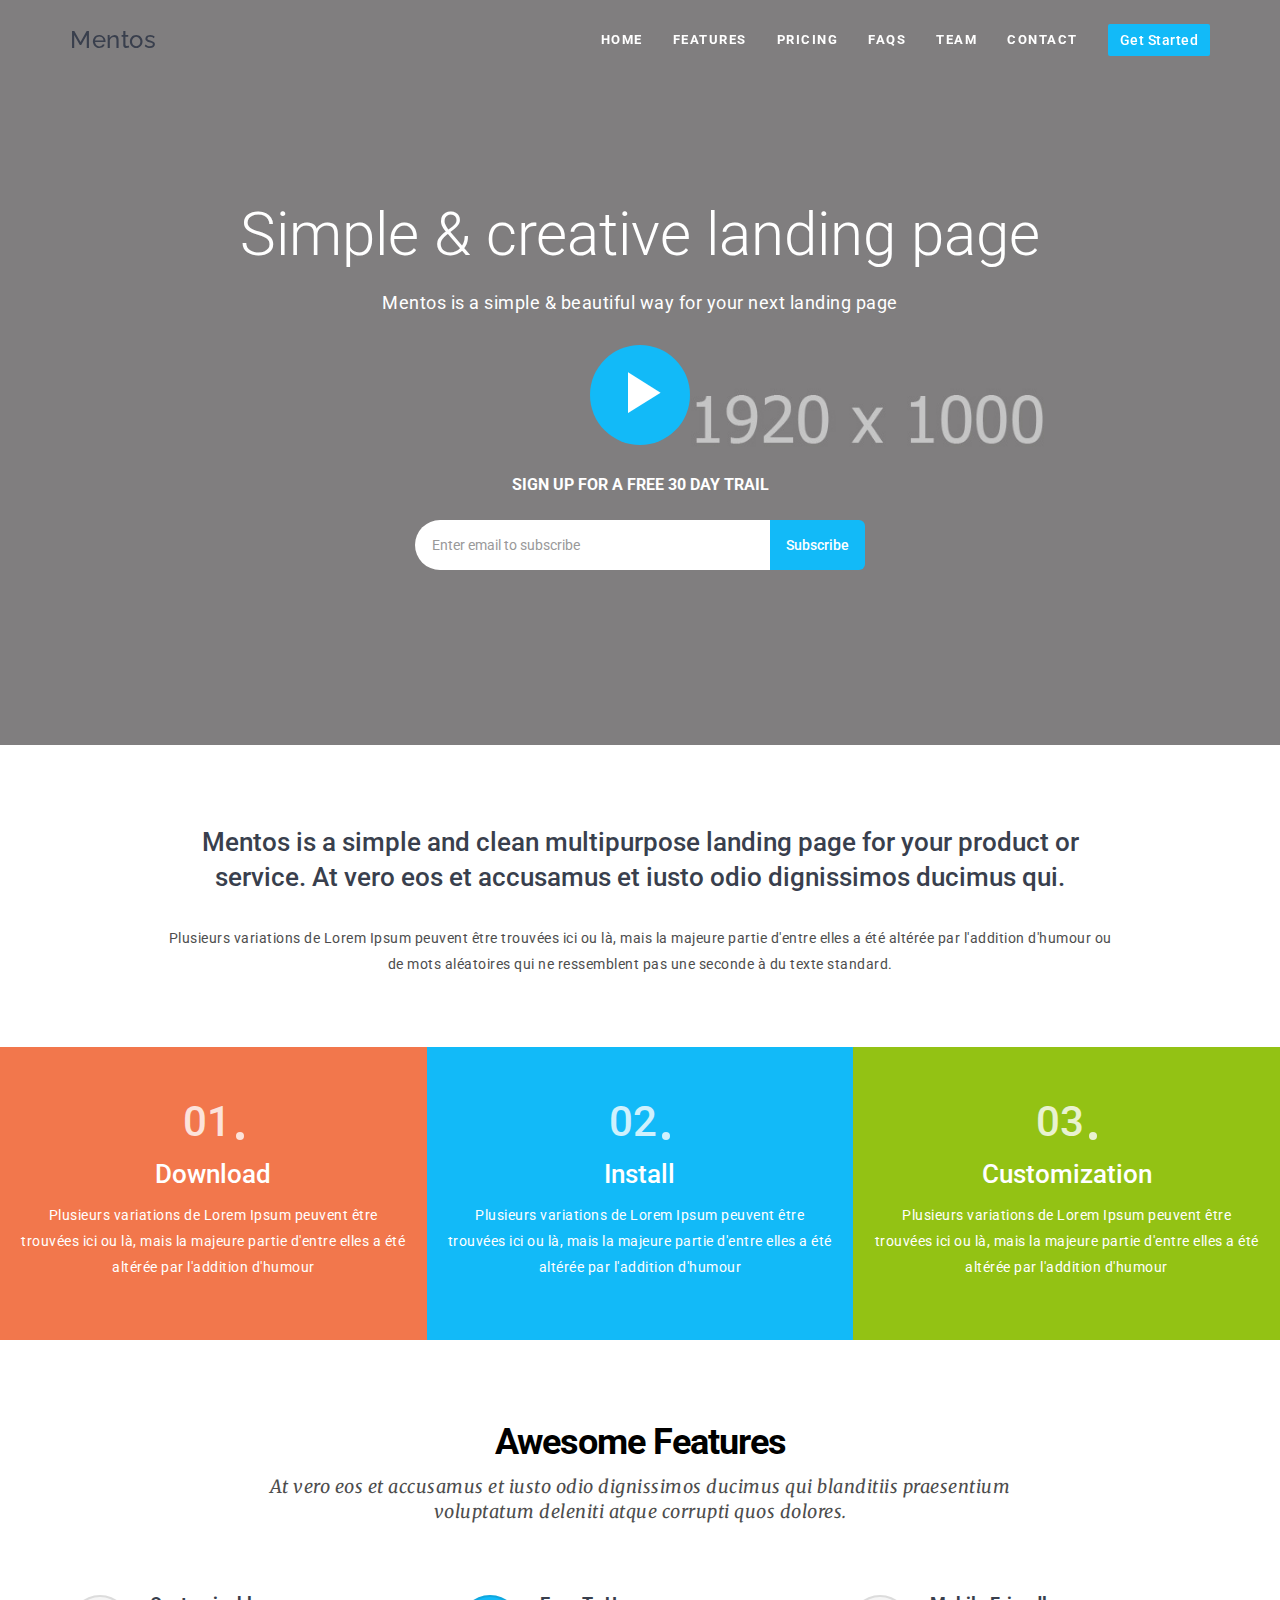
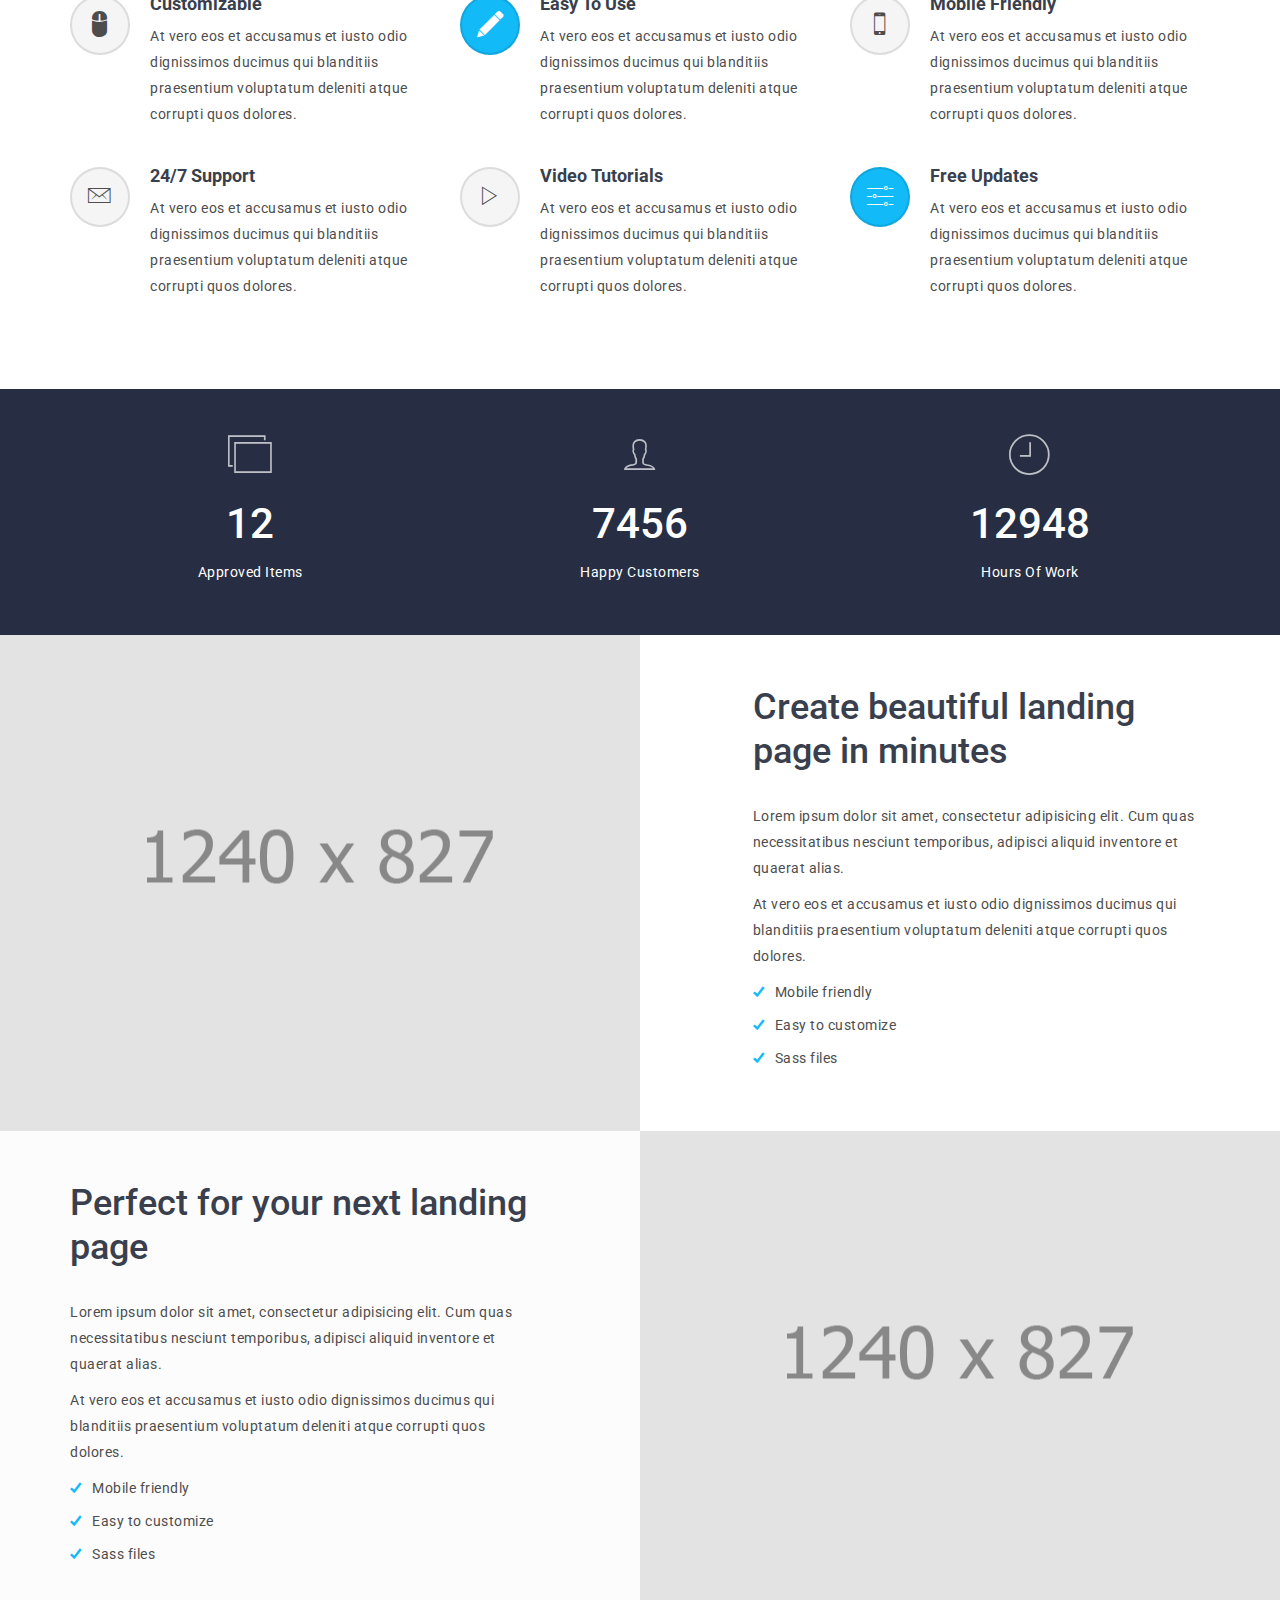
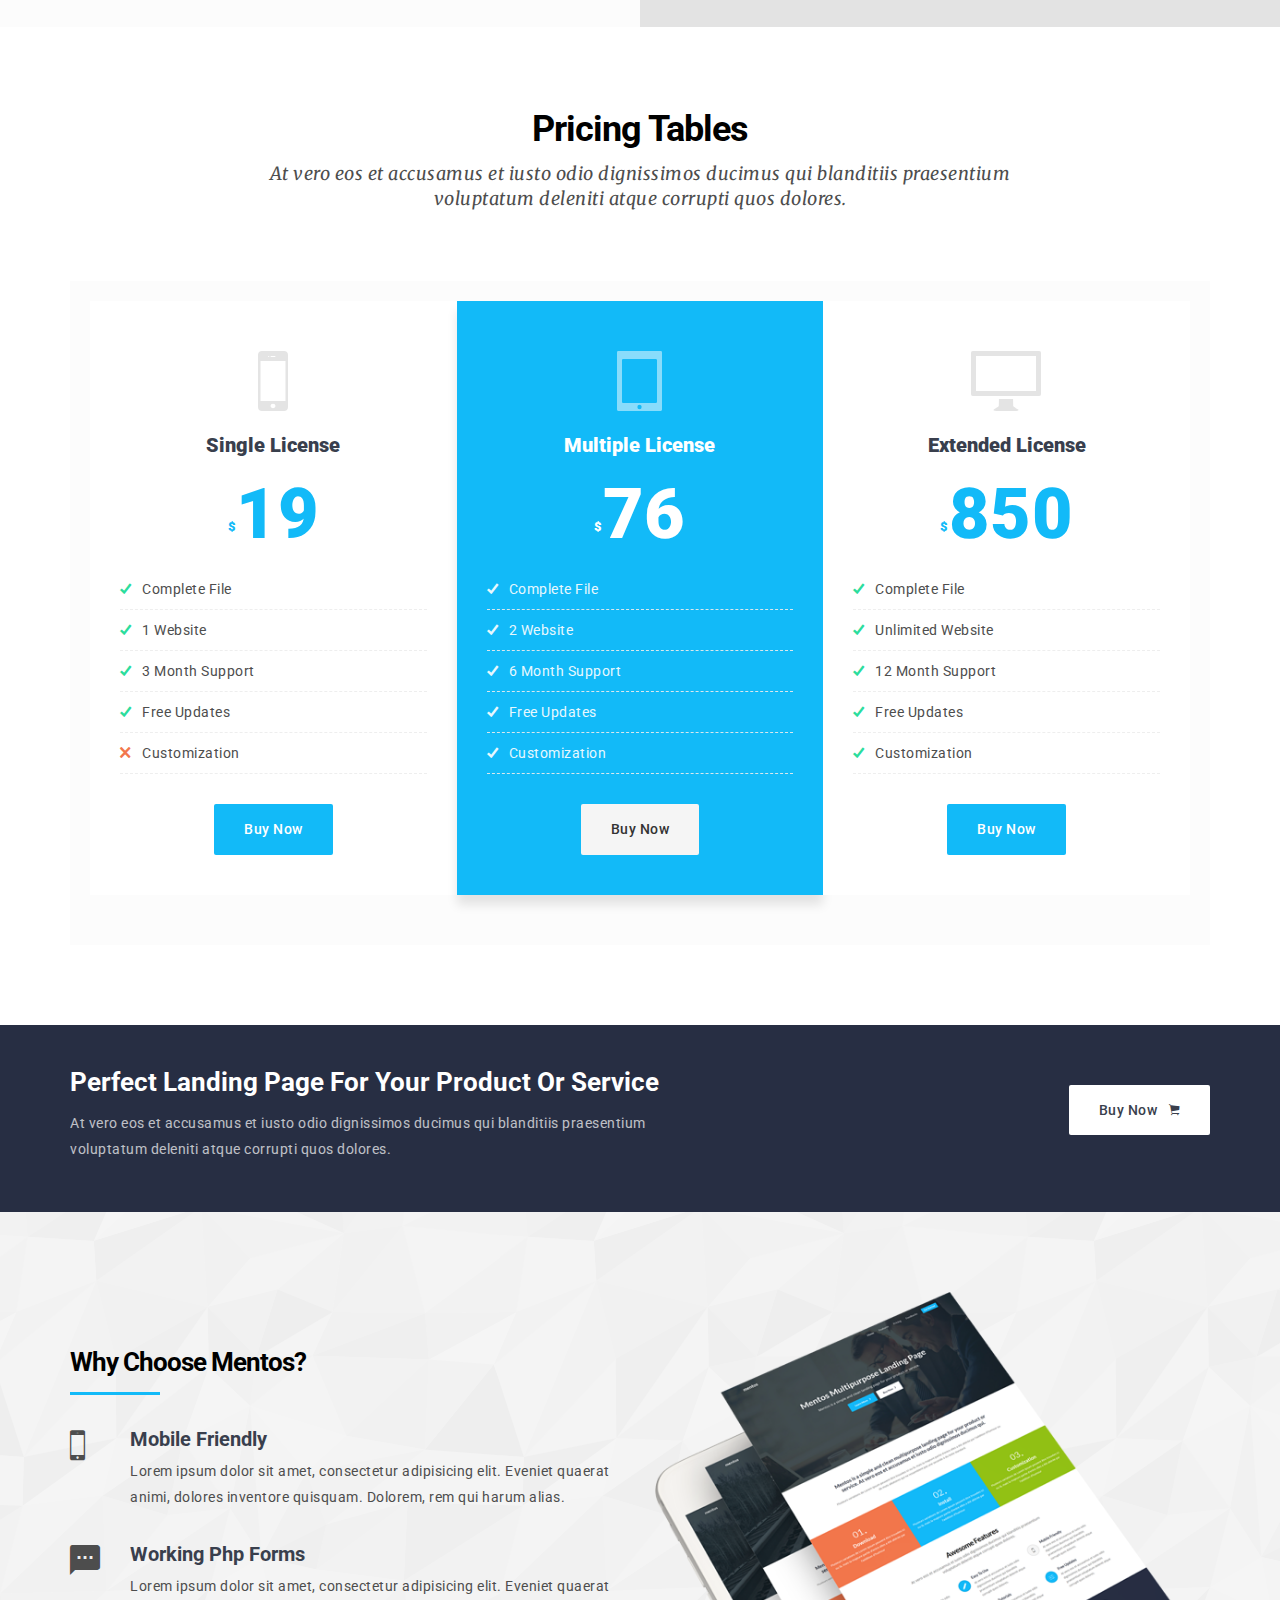
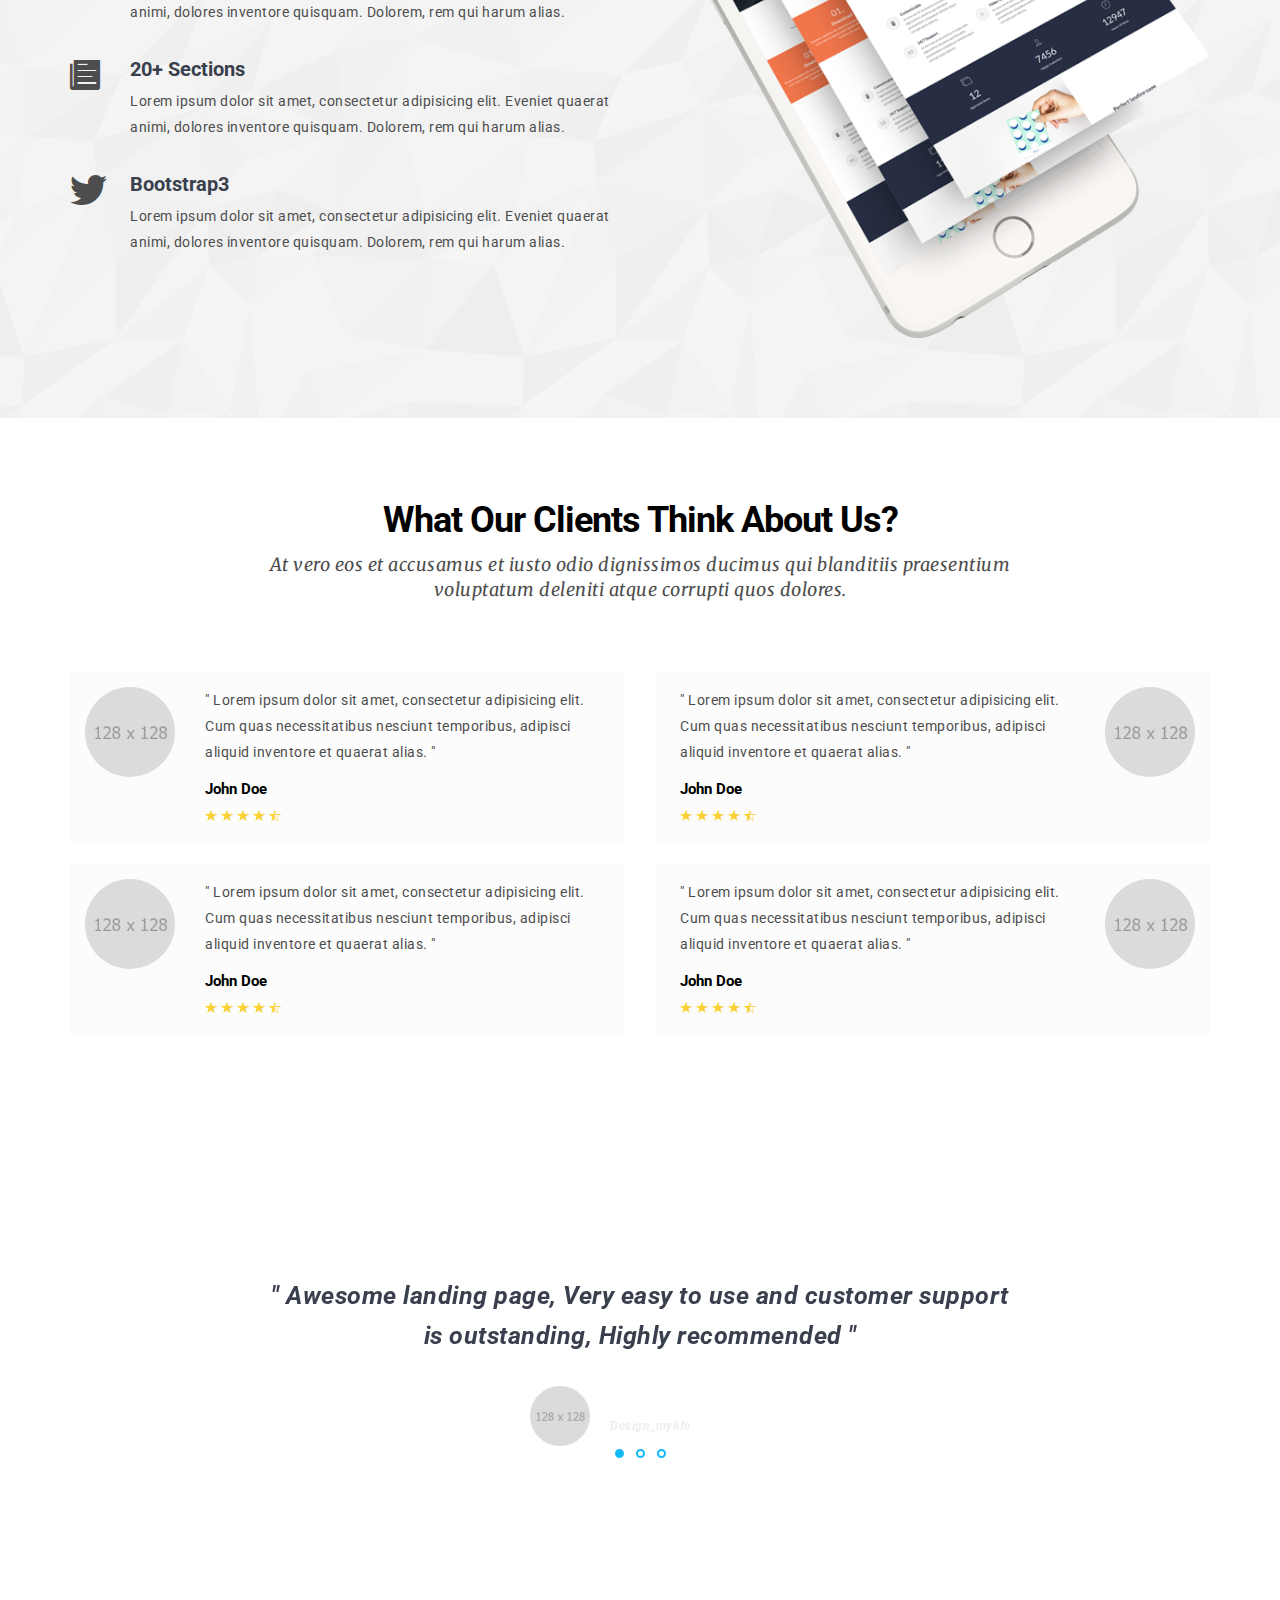
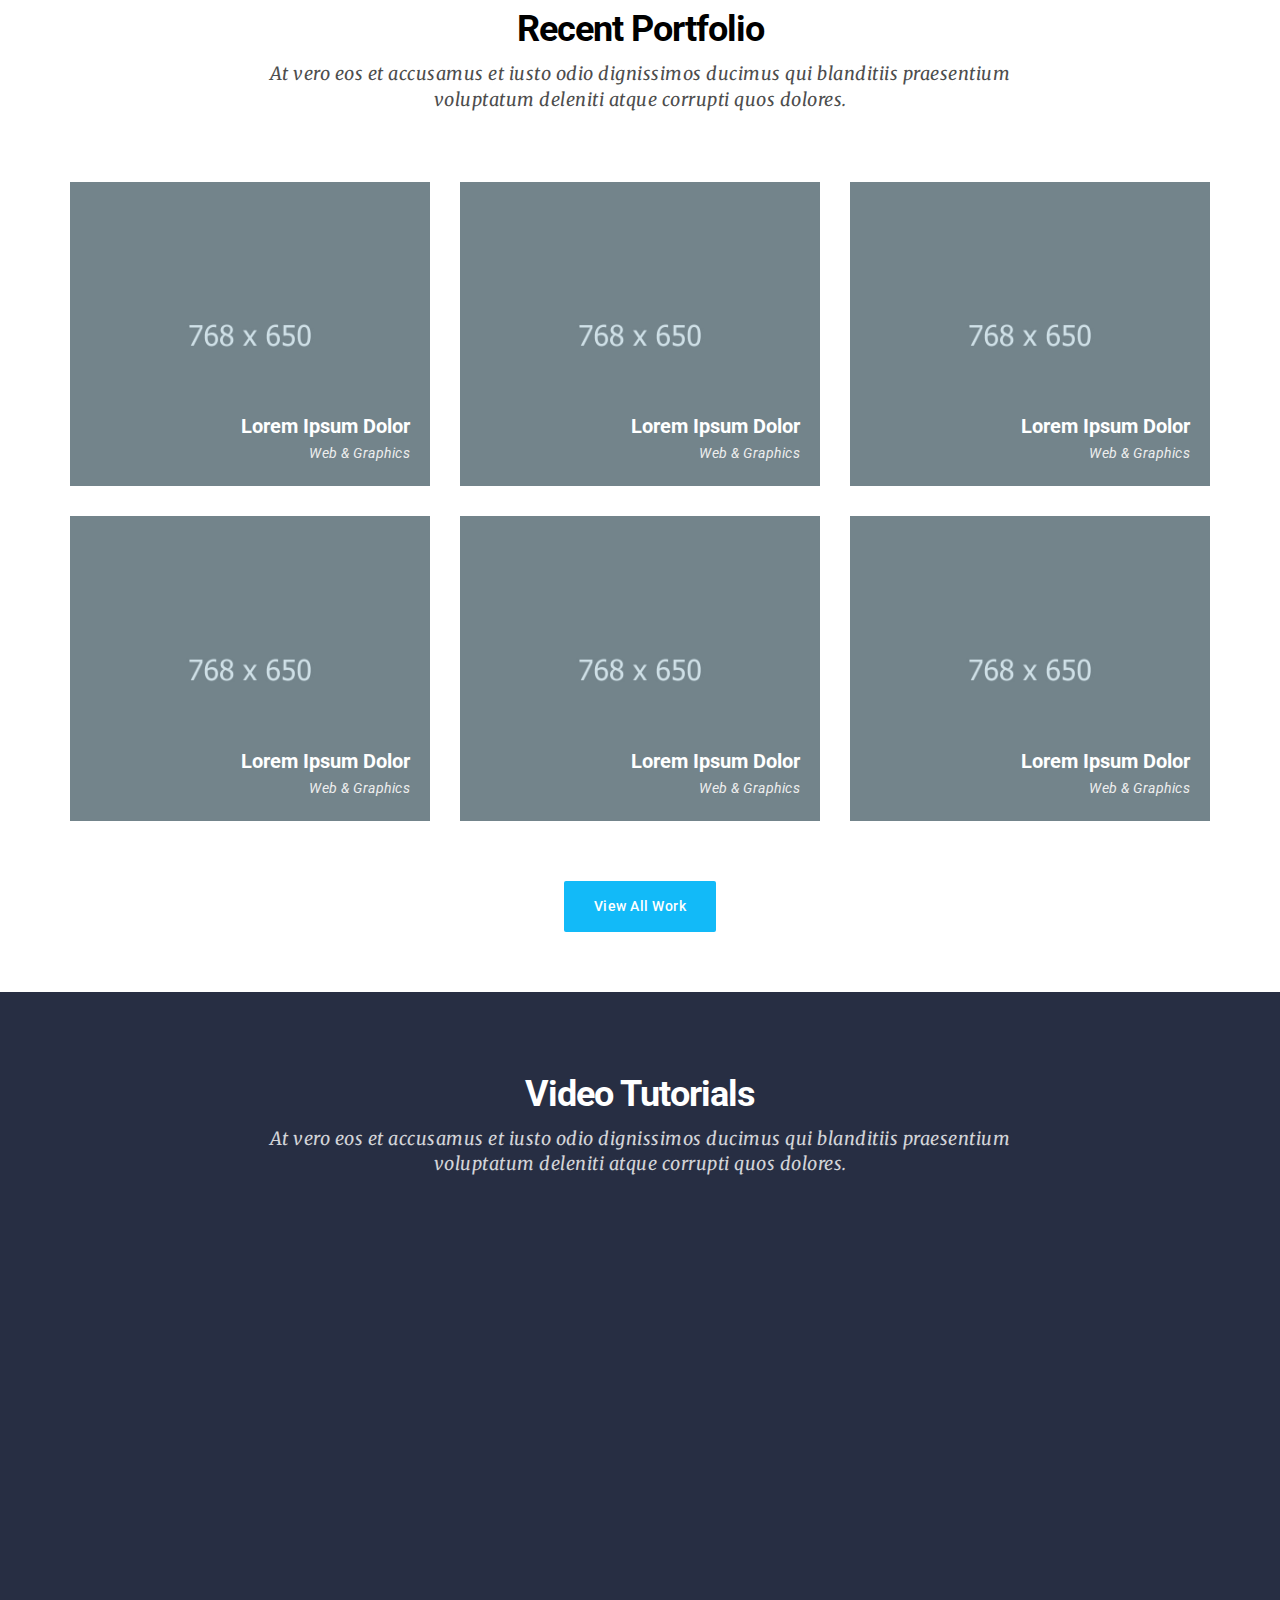
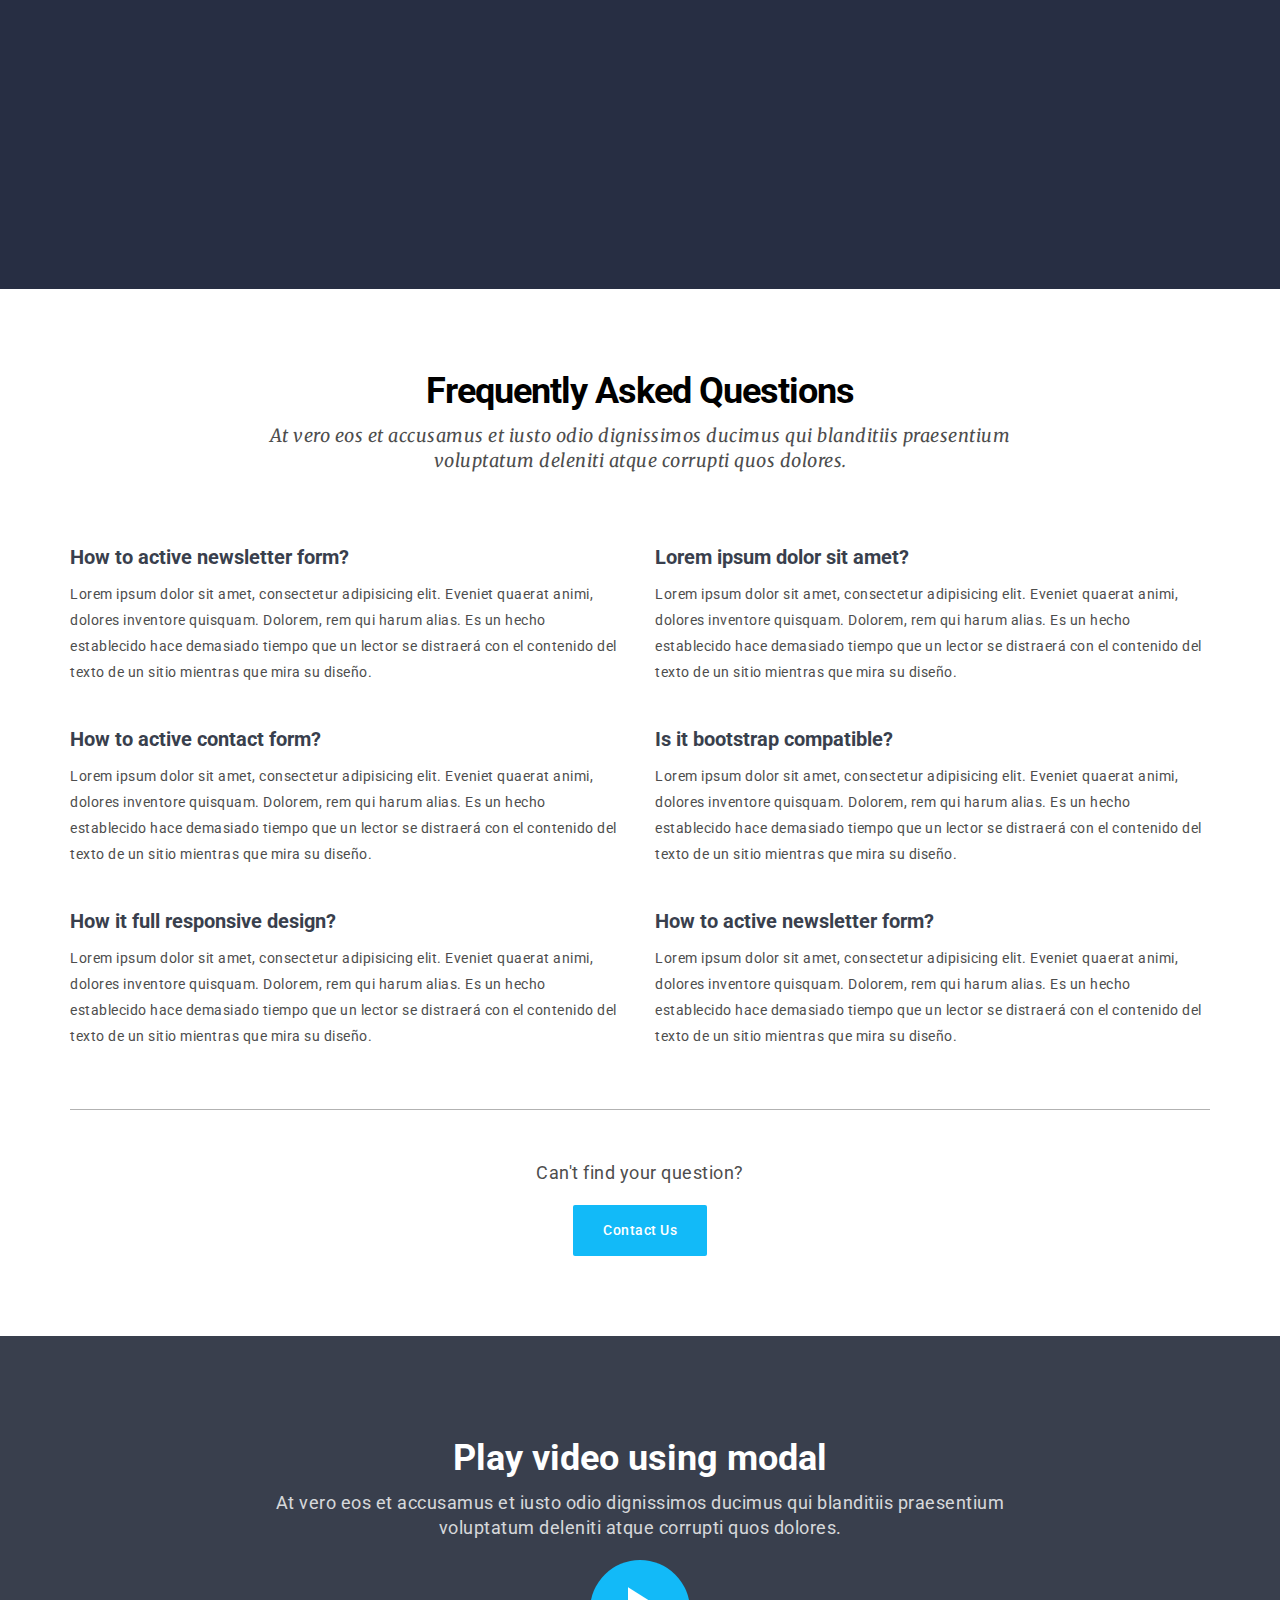
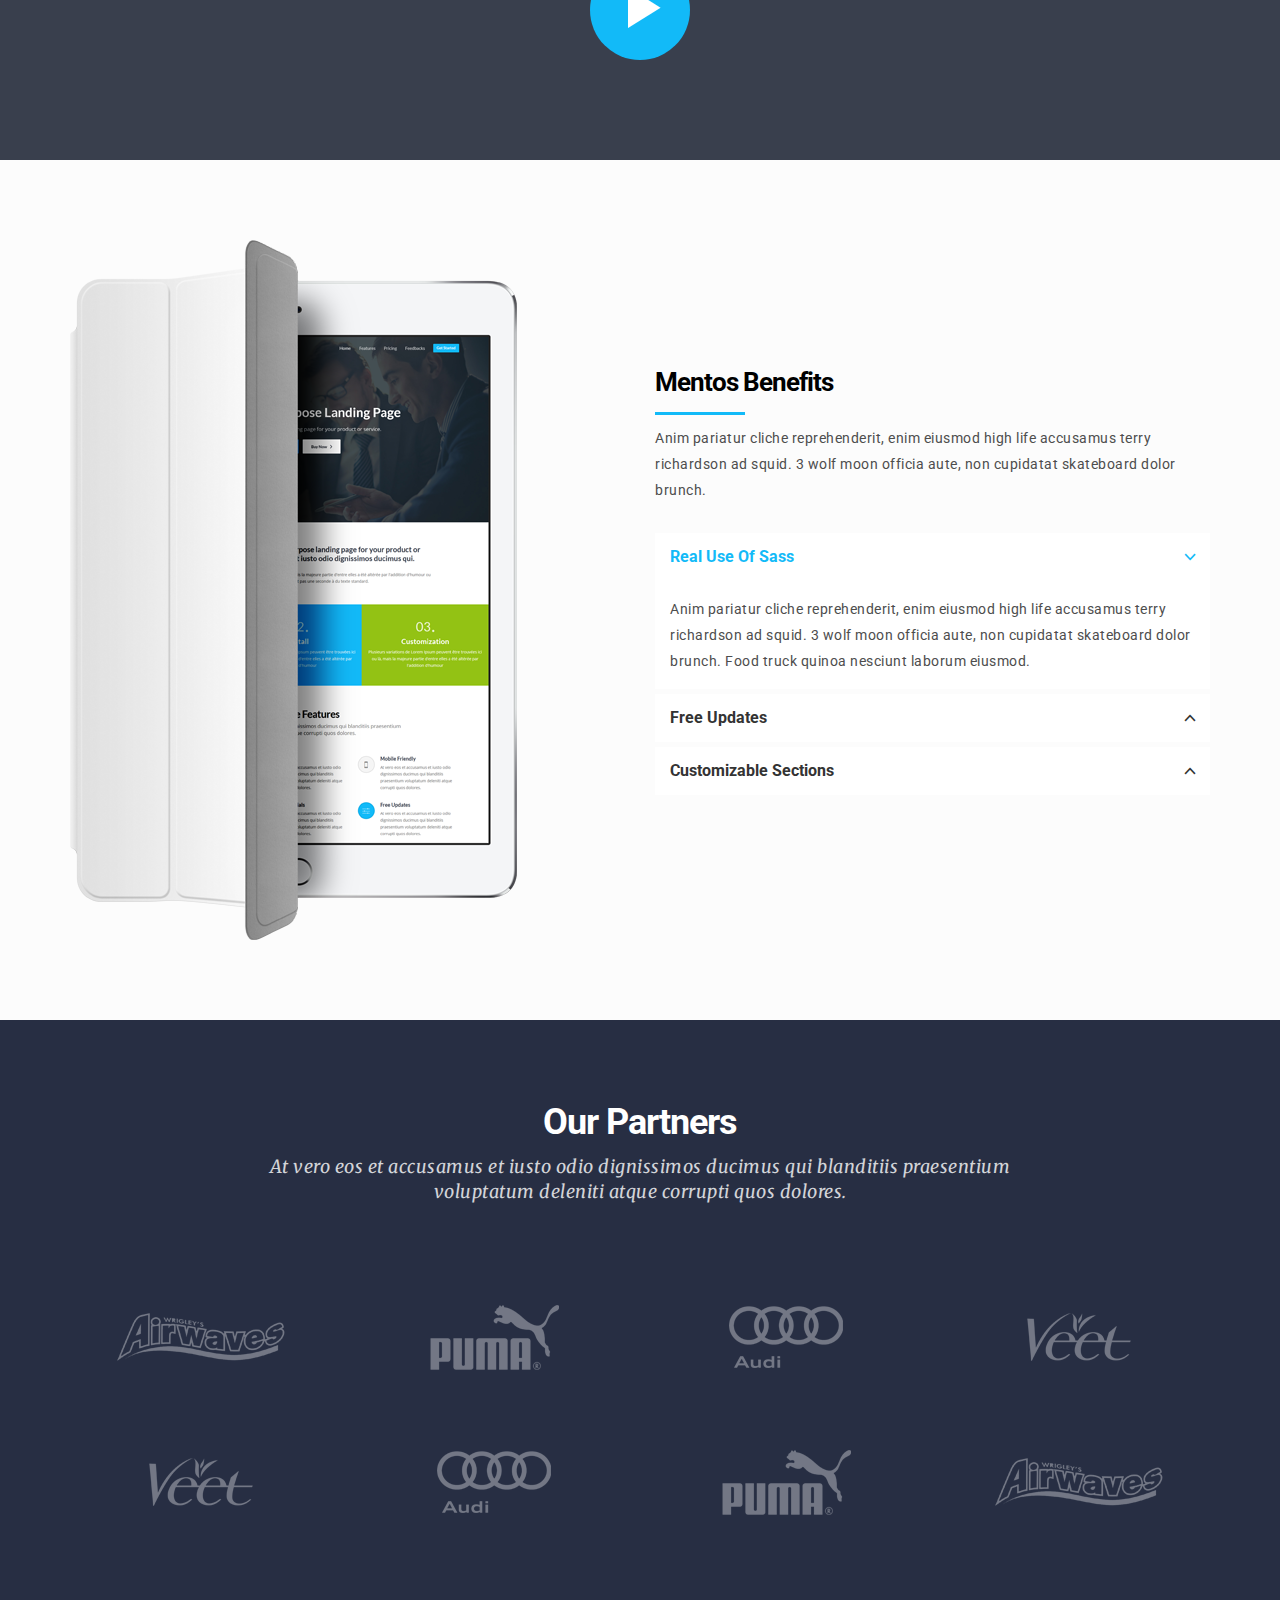
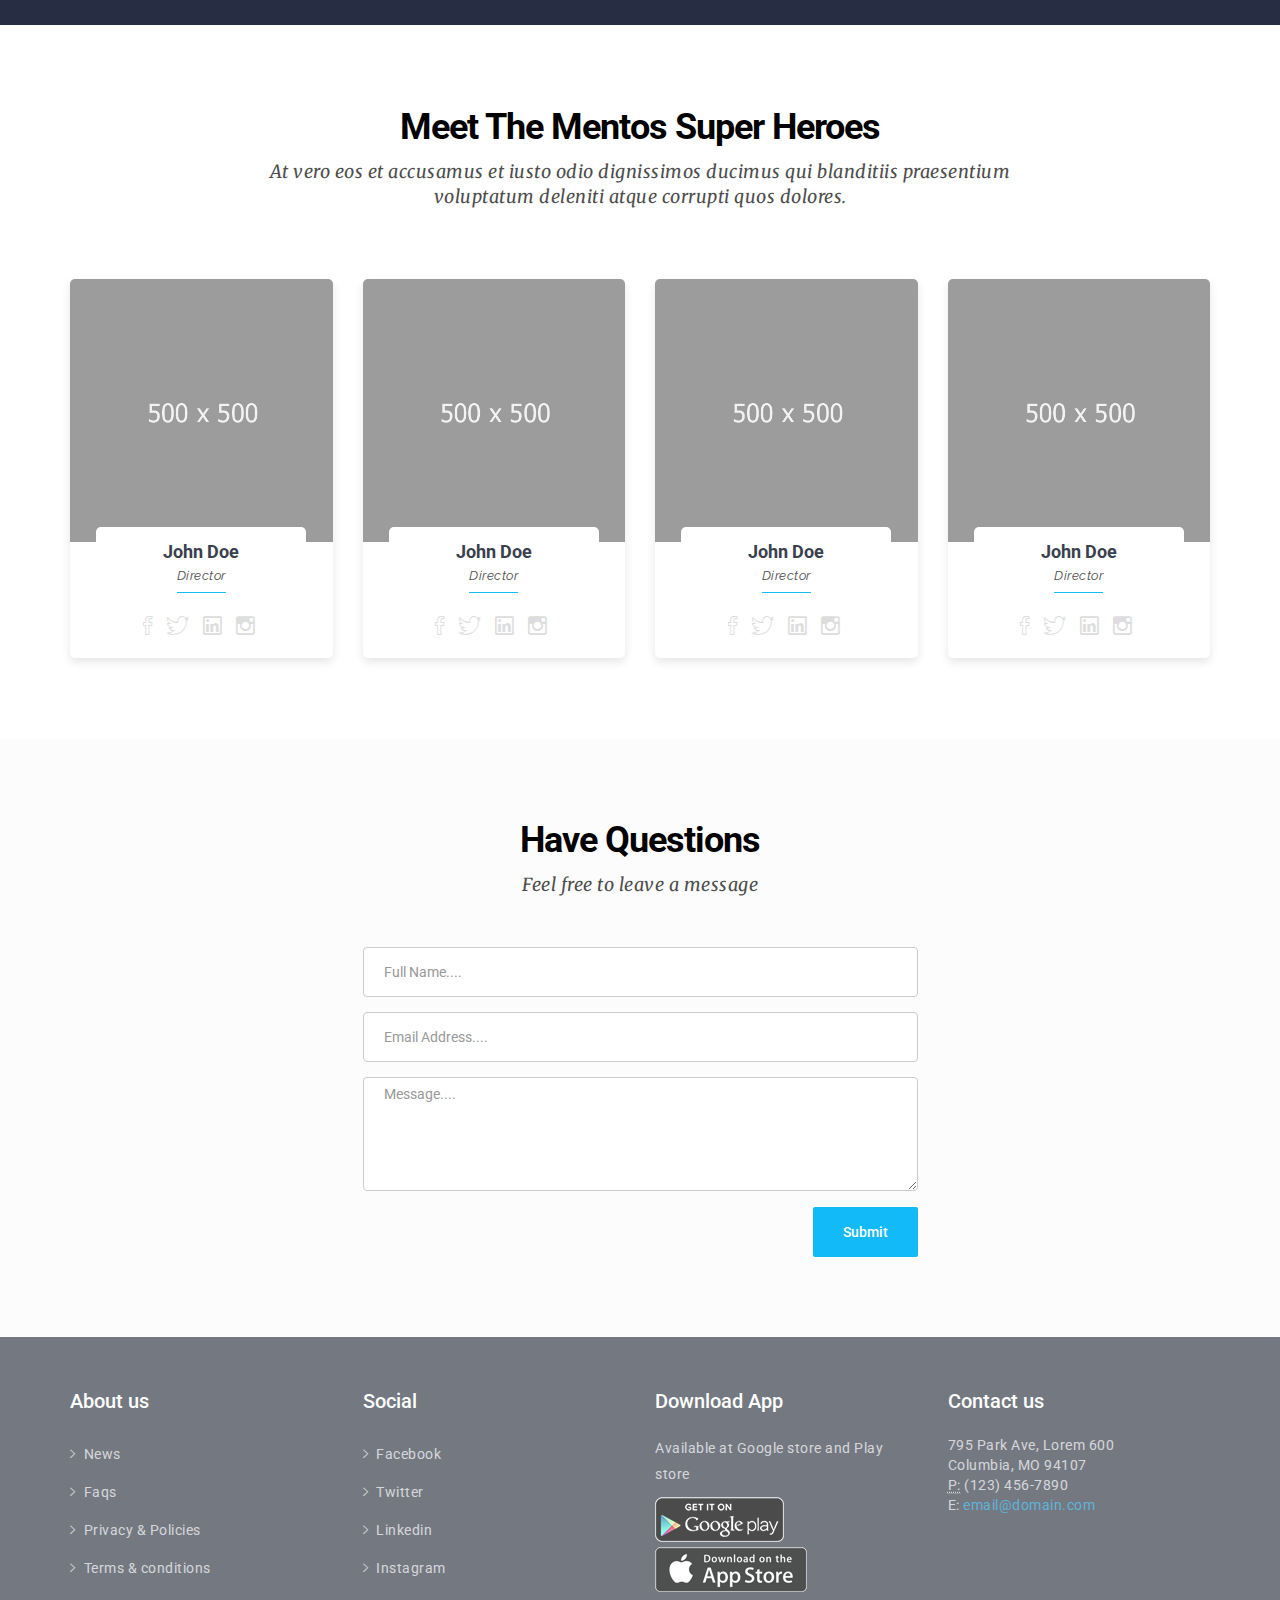
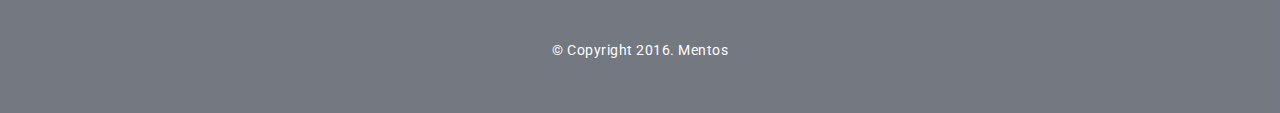
<file: html/index-newsletter.html>
<!DOCTYPE html>
<html lang="en">
    <head>
        <meta charset="utf-8">
        <meta http-equiv="X-UA-Compatible" content="IE=edge">
        <meta name="viewport" content="width=device-width, initial-scale=1">
        <title>mentos - landing page</title>

        <!-- Bootstrap -->
        <link href="assets/bootstrap/css/bootstrap.min.css" rel="stylesheet">
        <link href="assets/ionicons/css/ionicons.min.css" rel="stylesheet">        
        <link href="assets/bower_components/flexslider/flexslider.css" rel="stylesheet">
        <!--main css file-->
        <link href="assets/css/style.css" rel="stylesheet">
        <!-- HTML5 shim and Respond.js for IE8 support of HTML5 elements and media queries -->
        <!-- WARNING: Respond.js doesn't work if you view the page via file:// -->
        <!--[if lt IE 9]>
          <script src="https://oss.maxcdn.com/html5shiv/3.7.2/html5shiv.min.js"></script>
          <script src="https://oss.maxcdn.com/respond/1.4.2/respond.min.js"></script>
        <![endif]-->
    </head>
    <body data-spy="scroll">
        <!--pre-loader-->
       <div id="preloader"></div>
        <!--pre-loader-->


        <!--main menu-->
        <!-- Static navbar -->
        <header class="navbar navbar-inverse navbar-default navbar-fixed-top navbar-transparent">
            <div class="container">
                <div class="pull-right">
                    <a href="#" class="btn btn-primary btn-navigation">Get started</a>
                </div>
                <div class="navbar-header">
                    <button type="button" class="navbar-toggle collapsed" data-toggle="collapse" data-target="#navbar" aria-expanded="false" aria-controls="navbar">
                        <span class="sr-only">Toggle navigation</span>
                        <span class="icon-bar"></span>
                        <span class="icon-bar"></span>
                        <span class="icon-bar"></span>
                    </button>
                    <a class="navbar-brand" href="index.html">Mentos</a>
                </div>
                <div id="navbar" class="navbar-collapse collapse">
                    <ul class="nav navbar-nav navbar-right scroll-to">
                       <li class="active"><a href="#home">Home</a></li>
                        <li><a href="#features">features</a></li>
                        <li><a href="#pricing">Pricing</a></li>
                        <li><a href="#faqs">FAQS</a></li>
                        <li><a href="#team">Team</a></li>
                         <li><a href="#contact">Contact</a></li>
                        <!--                        <li class="dropdown">
                                                    <span class="dropdown-toggle" data-toggle="dropdown" role="button" aria-haspopup="true">Demos <i class="ion-chevron-down"></i></span>
                                                    <ul class="dropdown-menu">
                                                        <li><a href="index.html">Default</a></li>
                                                        <li><a href="index-newsletter.html">Newsletter</a></li>
                                                        <li><a href="index-contact-form.html">Contact form</a></li>
                                                    </ul>
                                                </li>-->
                    </ul>
                </div><!--/.nav-collapse -->
            </div><!--/.container-fluid -->
        </header>
        <!--end main menu-->


        <!--start hero-->
        <section class="hero-padded background-2" id="home" data-stellar-background-ratio="0.5">
            <div class="container">
                <div class="row">
                    <div class="col-md-10 col-md-offset-1 text-center">
                        <h1>Simple & creative landing page</h1>
                        <p class="lead">Mentos is a simple & beautiful way for your next landing page</p>
                        <div class="space-10"></div>
                    <a href="#" class="video-icon" data-toggle="modal" data-target="#video-popup" title="Play video"><i class="ion-ios-play"></i></a>
                  <div class="space-30"></div>
                    <h5 class="text-uppercase">Sign up for a free 30 day trail</h5>
                    <form role="form" method="post" action="#" class="subscribe-form  mentos-newsletter">
                            <div class="input-group input-group-lg">
                                <input type="text" class="form-control" name="email" placeholder="Enter email to subscribe">
                                <span class="input-group-btn">
                                    <button class="btn btn-lg btn-primary btn-radius" name="submit" type="submit">Subscribe</button>
                                </span>
                            </div>
                        </form>
                    
                    </div>
                    
                </div>
            </div>
        </section>
        <!--end main hero-->

        <!--introduction-->
        <section id="introduction">
            <div class="space-80"></div>
            <div class="container">
                <div class="row">
                    <div class="col-md-10 col-md-offset-1 text-center center-title">
                        <h3 class="margin-b-30">Mentos is a simple and clean multipurpose landing page for your product or service. At vero eos et accusamus et iusto odio dignissimos ducimus qui.</h3>
                        <p>
                            Plusieurs variations de Lorem Ipsum peuvent être trouvées ici ou là, mais la majeure partie d'entre elles a été altérée par l'addition d'humour ou de mots aléatoires qui ne ressemblent pas une seconde à du texte standard.
                        </p>
                    </div>
                </div>
            </div>
            <div class="space-60"></div>
            <div class="container-fluid no-padding">
                <div class="row no-margin">
                    <div class="col-sm-4 no-padding text-center">
                        <div class="step-box bg-red">
                            <h1>01<span></span></h1>
                            <h3>Download</h3>
                            <p>
                                Plusieurs variations de Lorem Ipsum peuvent être trouvées ici ou là, mais la majeure partie d'entre elles a été altérée par l'addition d'humour
                            </p>
                        </div>
                    </div>
                    <div class="col-sm-4 no-padding text-center">
                        <div class="step-box bg-blue">
                            <h1>02<span></span></h1>
                            <h3>Install</h3>
                            <p>
                                Plusieurs variations de Lorem Ipsum peuvent être trouvées ici ou là, mais la majeure partie d'entre elles a été altérée par l'addition d'humour
                            </p>
                        </div>
                    </div>
                    <div class="col-sm-4 no-padding text-center">
                        <div class="step-box bg-green">
                            <h1>03<span></span></h1>
                            <h3>Customization</h3>
                            <p>
                                Plusieurs variations de Lorem Ipsum peuvent être trouvées ici ou là, mais la majeure partie d'entre elles a été altérée par l'addition d'humour
                            </p>
                        </div>
                    </div>
                </div>
            </div>
        </section>
        <!--end introduction-->

        <!--features-->
        <section id="features">
            <div class="space-80"></div>
            <div class="container">
                <div class="row">
                    <div class="col-md-8 col-md-offset-2 text-center center-title margin-b-50">
                        <h2>Awesome features</h2>
                        <p class="lead">
                            At vero eos et accusamus et iusto odio dignissimos ducimus qui blanditiis praesentium voluptatum deleniti atque corrupti quos dolores.
                        </p>
                    </div>
                </div>
                <div class="row">
                    <div class="col-sm-4 margin-b-30">
                        <div class="feature-box">
                            <i class="ion-mouse pull-left"></i>
                            <div class="overflow-hidden">
                                <h4>Customizable</h4>
                                <p>
                                    At vero eos et accusamus et iusto odio dignissimos ducimus qui blanditiis praesentium voluptatum deleniti atque corrupti quos dolores.
                                </p>
                            </div>
                        </div>
                    </div><!--col-sm-4-->
                    <div class="col-sm-4 margin-b-30">
                        <div class="feature-box colored"><!--.colored class for colored icon-->
                            <i class="ion-edit pull-left"></i>
                            <div class="overflow-hidden">
                                <h4>Easy to use</h4>
                                <p>
                                    At vero eos et accusamus et iusto odio dignissimos ducimus qui blanditiis praesentium voluptatum deleniti atque corrupti quos dolores.
                                </p>
                            </div>
                        </div>
                    </div><!--col-sm-4-->
                    <div class="col-sm-4 margin-b-30">
                        <div class="feature-box">
                            <i class="ion-iphone pull-left"></i>
                            <div class="overflow-hidden">
                                <h4>Mobile friendly</h4>
                                <p>
                                    At vero eos et accusamus et iusto odio dignissimos ducimus qui blanditiis praesentium voluptatum deleniti atque corrupti quos dolores.
                                </p>
                            </div>
                        </div>
                    </div><!--col-sm-4-->
                </div><!--row-->
                <div class="row">
                    <div class="col-sm-4 margin-b-30">
                        <div class="feature-box">
                            <i class="ion-ios-email-outline pull-left"></i>
                            <div class="overflow-hidden">
                                <h4>24/7 support</h4>
                                <p>
                                    At vero eos et accusamus et iusto odio dignissimos ducimus qui blanditiis praesentium voluptatum deleniti atque corrupti quos dolores.
                                </p>
                            </div>
                        </div>
                    </div><!--col-sm-4-->
                    <div class="col-sm-4 margin-b-30">
                        <div class="feature-box">
                            <i class="ion-ios-play-outline pull-left"></i>
                            <div class="overflow-hidden">
                                <h4>Video tutorials</h4>
                                <p>
                                    At vero eos et accusamus et iusto odio dignissimos ducimus qui blanditiis praesentium voluptatum deleniti atque corrupti quos dolores.
                                </p>
                            </div>
                        </div>
                    </div><!--col-sm-4-->
                    <div class="col-sm-4 margin-b-30">
                        <div class="feature-box colored"><!--.colored class for colored icon-->
                            <i class="ion-ios-settings pull-left"></i>
                            <div class="overflow-hidden">
                                <h4>Free updates</h4>
                                <p>
                                    At vero eos et accusamus et iusto odio dignissimos ducimus qui blanditiis praesentium voluptatum deleniti atque corrupti quos dolores.
                                </p>
                            </div>
                        </div>
                    </div><!--col-sm-4-->
                </div><!--row-->
            </div><!--container-->
            <div class="space-50"></div>
        </section>
        <!--end of features-->

        <!--counters-->
        <section id="counters" class="counter-section bg-dark-blue">
            <div class="space-40"></div>
            <div class="container">
                <div class="row">
                    <div class="col-sm-4 margin-b-40 text-center">
                        <i class="ion-ios-photos-outline"></i>
                        <h1 class="counter">12</h1>
                        <p>Approved Items</p>
                    </div>
                    <div class="col-sm-4 margin-b-40 text-center">
                        <i class="ion-ios-person-outline"></i>
                        <h1 class="counter">7456</h1>
                        <p>Happy customers</p>
                    </div>
                    <div class="col-sm-4 margin-b-40 text-center">
                        <i class="ion-ios-clock-outline"></i>
                        <h1 class="counter">12948</h1>
                        <p>Hours of work</p>
                    </div>
                </div>
            </div>
        </section>
        <!--end counters-->

          <!--split section-->
        <section id="split1" class="split-section">
            <div class="split-image left-align hidden-sm hidden-xs" style="background: url(assets/images/2.png);">

            </div>
            <div class="container">
                <div class="row">
                    <div class="col-md-6 visible-sm visible-xs">
                        <img src="assets/images/2.png" alt="" class="img-responsive">
                    </div>
                    <div class="col-md-5 col-md-offset-7">
                        <div class="split-content">
                            <h2>Create beautiful landing page in minutes</h2>
                            <p>
                                Lorem ipsum dolor sit amet, consectetur adipisicing elit. Cum quas necessitatibus nesciunt temporibus, adipisci aliquid inventore et quaerat alias. 
                            </p>
                            <p>
                                At vero eos et accusamus et iusto odio dignissimos ducimus qui blanditiis praesentium voluptatum deleniti atque corrupti quos dolores.
                            </p>
                            <ul class="list-unstyled features-list">
                                <li><i class="ion-checkmark"></i> Mobile friendly</li>
                                <li><i class="ion-checkmark"></i> Easy to customize</li>
                                <li><i class="ion-checkmark"></i> Sass files</li>
                            </ul>
                        </div>
                    </div>
                </div>
            </div>
        </section>
        <!--split section end-->

        <!--split section-->
        <section id="split2" class="split-section gray-bg">
            <div class="split-image right-align hidden-sm hidden-xs" style="background: url(assets/images/1.png);">

            </div>
            <div class="container">
                <div class="row">
                    <div class="col-md-6 visible-sm visible-xs">
                        <img src="assets/images/1.png" alt="" class="img-responsive">
                    </div>
                    <div class="col-md-5">
                        <div class="split-content">
                            <h2>Perfect for your next landing page</h2>
                            <p>
                                Lorem ipsum dolor sit amet, consectetur adipisicing elit. Cum quas necessitatibus nesciunt temporibus, adipisci aliquid inventore et quaerat alias. 
                            </p>
                            <p>
                                At vero eos et accusamus et iusto odio dignissimos ducimus qui blanditiis praesentium voluptatum deleniti atque corrupti quos dolores.
                            </p>
                           <ul class="list-unstyled features-list">
                                <li><i class="ion-checkmark"></i> Mobile friendly</li>
                                <li><i class="ion-checkmark"></i> Easy to customize</li>
                                <li><i class="ion-checkmark"></i> Sass files</li>
                            </ul>
                        </div>
                    </div>
                </div>
            </div>
        </section>
        <!--split section end-->


        <!--pricing start-->
        <section id="pricing" class="pricing-section">
            <div class="space-80"></div>
            <div class="container">
                <div class="row">
                    <div class="col-md-8 col-md-offset-2 text-center center-title margin-b-50">
                        <h2>Pricing tables</h2>
                        <p class="lead">
                            At vero eos et accusamus et iusto odio dignissimos ducimus qui blanditiis praesentium voluptatum deleniti atque corrupti quos dolores.
                        </p>
                    </div>
                </div>
                <ul class="row list-unstyled no-margin pricing-row">
                    <li class="col-sm-4 margin-b-30 no-padding">
                        <div class="price-box">
                            <i class="ion-iphone price-icon"></i> 
                            <div class="space-10"></div>
                            <h4 class="text-capitalize">Single license</h4>
                            <div class="price">
                                <sup>$</sup>19
                            </div>
                            <ul class="list-unstyled features-list">
                                <li><i class="ion-checkmark"></i> Complete file</li>
                                <li><i class="ion-checkmark"></i> 1 Website</li>
                                <li><i class="ion-checkmark"></i> 3 month support</li>
                                <li><i class="ion-checkmark"></i> free updates</li>
                                <li><i class="ion-close"></i> Customization</li>
                            </ul>
                            <a href="#" class="btn btn-lg btn-primary">Buy Now</a>
                        </div>
                    </li><!--price col end-->
                    <li class="col-sm-4 margin-b-30 no-padding">
                        <div class="price-box colored">
                            <i class="ion-ipad price-icon"></i> 
                            <div class="space-10"></div>
                            <h4 class="text-capitalize">Multiple license</h4>
                            <div class="price">
                                <sup>$</sup>76
                            </div>
                            <ul class="list-unstyled features-list">
                                <li><i class="ion-checkmark"></i> Complete file</li>
                                <li><i class="ion-checkmark"></i> 2 Website</li>
                                <li><i class="ion-checkmark"></i> 6 month support</li>
                                <li><i class="ion-checkmark"></i> free updates</li>
                                <li><i class="ion-checkmark"></i> Customization</li>
                            </ul>
                            <a href="#" class="btn btn-lg btn-default">Buy Now</a>
                        </div>
                    </li><!--price col end-->
                    <li class="col-sm-4 margin-b-30 no-padding">
                        <div class="price-box">
                            <i class="ion-monitor price-icon"></i> 
                            <div class="space-10"></div>
                            <h4 class="text-capitalize">Extended license</h4>
                            <div class="price">
                                <sup>$</sup>850
                            </div>
                            <ul class="list-unstyled features-list">
                                <li><i class="ion-checkmark"></i> Complete file</li>
                                <li><i class="ion-checkmark"></i> Unlimited Website</li>
                                <li><i class="ion-checkmark"></i> 12 month support</li>
                                <li><i class="ion-checkmark"></i> free updates</li>
                                <li><i class="ion-checkmark"></i> Customization</li>
                            </ul>
                            <a href="#" class="btn btn-lg btn-primary">Buy Now</a>
                        </div>
                    </li><!--price col end-->
                </ul>
            </div>
            <div class="space-80"></div>
        </section>
        <!--pricing end-->

        <!--call to action-->
        <div class="cta-1 bg-dark-blue">
            <div class="container">
                <div class="row">
                    <div class="col-sm-7">
                        <h3 class="text-capitalize">Perfect landing page for your product or service</h3>
                        <p>
                            At vero eos et accusamus et iusto odio dignissimos ducimus qui blanditiis praesentium voluptatum deleniti atque corrupti quos dolores.
                        </p>
                    </div>
                    <div class="col-sm-5 text-right scrollReveal sr-right sr-delay-2">
                        <div class="space-20"></div>
                        <a href="#" class="btn btn-md btn-white btn-lg">Buy Now <i class="ion-ios-cart"></i></a>
                    </div>
                </div>
            </div>
        </div>
        <!--end call to action-->

        <!--section why choose us start-->
        <section id="aside1" class="pattern-bg light-bg">
            <div class="space-80"></div>
            <div class='container'>
                <div class="row vertical-align-child">

                    <div class="col-sm-6 ">
                        <div class="left-title margin-b-30">
                            <h3>Why choose mentos?</h3>
                        </div>
                        <div class="clearfix feature-box2">
                            <i class="ion-iphone"></i>
                            <div class="overflow-hidden">
                                <h4>Mobile friendly</h4>
                                <p>
                                    Lorem ipsum dolor sit amet, consectetur adipisicing elit. Eveniet quaerat animi, dolores inventore quisquam. Dolorem, rem qui harum alias.
                                </p>
                            </div>
                        </div><!--left icon col end-->
                        <div class="clearfix feature-box2">
                            <i class="ion-android-textsms"></i>
                            <div class="overflow-hidden">
                                <h4>Working Php forms</h4>
                                <p>
                                    Lorem ipsum dolor sit amet, consectetur adipisicing elit. Eveniet quaerat animi, dolores inventore quisquam. Dolorem, rem qui harum alias.
                                </p>
                            </div>
                        </div><!--left icon col end-->
                        <div class="clearfix feature-box2">
                            <i class="ion-ios-paper"></i>
                            <div class="overflow-hidden">
                                <h4>20+ Sections</h4>
                                <p>
                                    Lorem ipsum dolor sit amet, consectetur adipisicing elit. Eveniet quaerat animi, dolores inventore quisquam. Dolorem, rem qui harum alias.
                                </p>
                            </div>
                        </div><!--left icon col end-->
                        <div class="clearfix feature-box2">
                            <i class="ion-social-twitter"></i>
                            <div class="overflow-hidden">
                                <h4>Bootstrap3</h4>
                                <p>
                                    Lorem ipsum dolor sit amet, consectetur adipisicing elit. Eveniet quaerat animi, dolores inventore quisquam. Dolorem, rem qui harum alias.
                                </p>
                            </div>
                        </div><!--left icon col end-->

                    </div>
                    <div class="col-sm-6">
                        <img src="assets/images/phone1.png" alt="" class="img-responsive">
                    </div>
                </div>
            </div>
            <div class="space-80"></div>
        </section>
        <!--why choose us end-->

        <!--testimonials start-->
        <section id="feedbacks" class="testimnials-section">
            <div class="space-80"></div>
            <div class="container">
                <div class="row">
                    <div class="col-md-8 col-md-offset-2 text-center center-title margin-b-50">
                        <h2>What our clients think about us?</h2>
                        <p class="lead">
                            At vero eos et accusamus et iusto odio dignissimos ducimus qui blanditiis praesentium voluptatum deleniti atque corrupti quos dolores.
                        </p>
                    </div>
                </div>
                <div class="row">
                    <div class="col-sm-6 ">
                        <div class="testi-box left clearfix">
                            <span class="thumb">
                                <img src="assets/images/thumb1.jpg" class="img-circle img-responsive" alt="">
                            </span>
                            <div class="testi-text">
                                <p>" Lorem ipsum dolor sit amet, consectetur adipisicing elit. Cum quas necessitatibus nesciunt temporibus, adipisci aliquid inventore et quaerat alias. "</p>
                                <h4>John Doe</h4>
                                <span class="rating">
                                    <i class="ion-ios-star"></i>
                                    <i class="ion-ios-star"></i>
                                    <i class="ion-ios-star"></i>
                                    <i class="ion-ios-star"></i>
                                    <i class="ion-ios-star-half"></i>
                                </span>
                            </div>                           
                        </div><!--testi box end-->
                        <div class="testi-box left clearfix">
                            <span class="thumb">
                                <img src="assets/images/thumb2.jpg" class="img-circle img-responsive" alt="">
                            </span>
                            <div class="testi-text">
                                <p>" Lorem ipsum dolor sit amet, consectetur adipisicing elit. Cum quas necessitatibus nesciunt temporibus, adipisci aliquid inventore et quaerat alias. "</p>
                                <h4>John Doe</h4>
                                <span class="rating">
                                    <i class="ion-ios-star"></i>
                                    <i class="ion-ios-star"></i>
                                    <i class="ion-ios-star"></i>
                                    <i class="ion-ios-star"></i>
                                    <i class="ion-ios-star-half"></i>
                                </span>
                            </div>                           
                        </div><!--testi box end-->
                    </div><!--col end-->
                    <div class="col-sm-6 ">
                        <div class="testi-box right clearfix">
                            <span class="thumb">
                                <img src="assets/images/thumb3.jpg" class="img-circle img-responsive" alt="">
                            </span>
                            <div class="testi-text">
                                <p>" Lorem ipsum dolor sit amet, consectetur adipisicing elit. Cum quas necessitatibus nesciunt temporibus, adipisci aliquid inventore et quaerat alias. "</p>
                                <h4>John Doe</h4>
                                <span class="rating">
                                    <i class="ion-ios-star"></i>
                                    <i class="ion-ios-star"></i>
                                    <i class="ion-ios-star"></i>
                                    <i class="ion-ios-star"></i>
                                    <i class="ion-ios-star-half"></i>
                                </span>
                            </div>                           
                        </div><!--testi box end-->
                        <div class="testi-box right clearfix">
                            <span class="thumb">
                                <img src="assets/images/thumb1.jpg" class="img-circle img-responsive" alt="">
                            </span>
                            <div class="testi-text">
                                <p>" Lorem ipsum dolor sit amet, consectetur adipisicing elit. Cum quas necessitatibus nesciunt temporibus, adipisci aliquid inventore et quaerat alias. "</p>
                                <h4>John Doe</h4>
                                <span class="rating">
                                    <i class="ion-ios-star"></i>
                                    <i class="ion-ios-star"></i>
                                    <i class="ion-ios-star"></i>
                                    <i class="ion-ios-star"></i>
                                    <i class="ion-ios-star-half"></i>
                                </span>
                            </div>                           
                        </div><!--testi box end-->
                    </div><!--col end-->
                </div>
            </div>
            <div class="space-80"></div>
        </section>
        <!--testimonials end-->

        <!--testimonials with slider-->
        <section id="testimonials" class="testimnials-slider" data-stellar-background-ratio="0.5">
            <div class="container">
                <div class="row">
                    <div class="col-md-8 col-md-offset-2 text-center">
                        <div class="testimonial_slider">
                            <ul class="slides">
                                <li>
                                    <p>
                                        " Awesome landing page, Very easy to use and customer support is outstanding, Highly recommended " 
                                    </p>
                                    <div class="testi-info clearfix">
                                        <img src="assets/images/thumb1.jpg" alt="" width="60" class="pull-left img-circle">
                                        <div class="testi-content">
                                            <h4>John doe</h4>
                                            <span><em>Design_mylife</em></span>
                                        </div>
                                    </div>
                                </li>
                                <li>
                                    <p>
                                        " Awesome landing page, Very easy to use and customer support is outstanding, Highly recommended " 
                                    </p>
                                    <div class="testi-info clearfix">
                                        <img src="assets/images/thumb2.jpg" alt="" width="60" class="pull-left img-circle">
                                        <div class="testi-content">
                                            <h4>John doe</h4>
                                            <span><em>Design_mylife</em></span>
                                        </div>
                                    </div>
                                </li>
                                <li>
                                    <p>
                                        " Awesome landing page, Very easy to use and customer support is outstanding, Highly recommended " 
                                    </p>
                                    <div class="testi-info clearfix">
                                        <img src="assets/images/thumb3.jpg" alt="" width="60" class="pull-left img-circle">
                                        <div class="testi-content">
                                            <h4>John doe</h4>
                                            <span><em>Design_mylife</em></span>
                                        </div>
                                    </div>
                                </li>
                            </ul>
                        </div>
                    </div>
                </div>
            </div>
        </section>
        <!--testimonials with slider end-->

        <!--portfolio showcase-->
        <section id="portfolio" class="portfolio-showcase">
            <div class="space-80"></div>
            <div class="container">
                <div class="row sr-bottom">
                    <div class="col-md-8 col-md-offset-2 text-center center-title margin-b-50">
                        <h2>Recent portfolio</h2>
                        <p class="lead">
                            At vero eos et accusamus et iusto odio dignissimos ducimus qui blanditiis praesentium voluptatum deleniti atque corrupti quos dolores.
                        </p>
                    </div>
                </div>
                <div class="row">
                    <div class="col-sm-4 margin-b-30">
                        <a class="folio-box" href="#">
                            <img src="assets/images/w1.jpg" alt="" class="img-responsive">
                            <div class="folio-overlay">
                                <h4>Lorem ipsum dolor</h4>
                                <span>Web & Graphics</span>
                            </div><!--folio overlay end-->
                        </a>
                    </div><!--folio col end-->
                    <div class="col-sm-4 margin-b-30">
                        <a class="folio-box" href="#">
                            <img src="assets/images/w2.jpg" alt="" class="img-responsive">
                            <div class="folio-overlay">
                                <h4>Lorem ipsum dolor</h4>
                                <span>Web & Graphics</span>
                            </div><!--folio overlay end-->
                        </a>
                    </div><!--folio col end-->
                    <div class="col-sm-4 margin-b-30">
                        <a class="folio-box" href="#">
                            <img src="assets/images/w3.jpg" alt="" class="img-responsive">
                            <div class="folio-overlay">
                                <h4>Lorem ipsum dolor</h4>
                                <span>Web & Graphics</span>
                            </div><!--folio overlay end-->
                        </a>
                    </div><!--folio col end-->
                </div>
                <div class="row">
                    <div class="col-sm-4 margin-b-30">
                        <a class="folio-box" href="#">
                            <img src="assets/images/w4.jpg" alt="" class="img-responsive">
                            <div class="folio-overlay">
                                <h4>Lorem ipsum dolor</h4>
                                <span>Web & Graphics</span>
                            </div><!--folio overlay end-->
                        </a>
                    </div><!--folio col end-->
                    <div class="col-sm-4 margin-b-30">
                        <a class="folio-box" href="#">
                            <img src="assets/images/w5.jpg" alt="" class="img-responsive">
                            <div class="folio-overlay">
                                <h4>Lorem ipsum dolor</h4>
                                <span>Web & Graphics</span>
                            </div><!--folio overlay end-->
                        </a>
                    </div><!--folio col end-->
                    <div class="col-sm-4 margin-b-30">
                        <a class="folio-box" href="#">
                            <img src="assets/images/w6.jpg" alt="" class="img-responsive">
                            <div class="folio-overlay">
                                <h4>Lorem ipsum dolor</h4>
                                <span>Web & Graphics</span>
                            </div><!--folio overlay end-->
                        </a>
                    </div><!--folio col end-->
                </div>
            </div>
            <div class='space-30'></div>
            <div class="text-center">
                <a href='#' class="btn btn-lg btn-primary">View All Work</a>
            </div>
            <div class="space-60"></div>
        </section>
        <!--end portfolio showcase-->

        <!--video-->
        <section id="video-tuts" class="bg-dark-blue bg-section">
            <div class="space-80"></div>
            <div class="container">
                <div class="row sr-bottom">
                    <div class="col-md-8 col-md-offset-2 text-center center-title margin-b-50">
                        <h2>Video tutorials</h2>
                        <p class="lead">
                            At vero eos et accusamus et iusto odio dignissimos ducimus qui blanditiis praesentium voluptatum deleniti atque corrupti quos dolores.
                        </p>
                    </div>
                </div>
                <div class="row">                   
                    <div class="col-sm-8 col-sm-offset-2">                      
                        <div class="embed-responsive embed-responsive-4by3">
                            <iframe width="854" height="380" src="https://www.youtube.com/embed/RsQ1tFLwldY" frameborder="0" allowfullscreen></iframe>
                        </div>
                    </div>
                </div>
            </div>
            <div class="space-80"></div>
        </section>
        <!--end video-->

        <!--faqs-->
        <section id="faqs" class="faqs-section">
            <div class="space-80"></div>
            <div class="container">
                <div class="row sr-bottom">
                    <div class="col-md-8 col-md-offset-2 text-center center-title margin-b-50">
                        <h2>Frequently Asked Questions</h2>
                        <p class="lead">
                            At vero eos et accusamus et iusto odio dignissimos ducimus qui blanditiis praesentium voluptatum deleniti atque corrupti quos dolores.
                        </p>
                    </div>
                </div>
                <div class="row">
                    <div class="col-sm-6 margin-b-30">
                        <div class="faq-box">
                            <h4>How to active newsletter form?</h4>
                            <p>
                                Lorem ipsum dolor sit amet, consectetur adipisicing elit. Eveniet quaerat animi, dolores inventore quisquam. Dolorem, rem qui harum alias.

                                Es un hecho establecido hace demasiado tiempo que un lector se distraerá con el contenido del texto de un sitio mientras que mira su diseño.
                            </p>
                        </div>
                    </div><!--col-end-->
                    <div class="col-sm-6 margin-b-30">
                        <div class="faq-box">
                            <h4>Lorem ipsum dolor sit amet?</h4>
                            <p>
                                Lorem ipsum dolor sit amet, consectetur adipisicing elit. Eveniet quaerat animi, dolores inventore quisquam. Dolorem, rem qui harum alias.

                                Es un hecho establecido hace demasiado tiempo que un lector se distraerá con el contenido del texto de un sitio mientras que mira su diseño.
                            </p>
                        </div>
                    </div>
                </div><!--row end-->
                <div class="row">
                    <div class="col-sm-6 margin-b-30">
                        <div class="faq-box">
                            <h4>How to active contact form?</h4>
                            <p>
                                Lorem ipsum dolor sit amet, consectetur adipisicing elit. Eveniet quaerat animi, dolores inventore quisquam. Dolorem, rem qui harum alias.

                                Es un hecho establecido hace demasiado tiempo que un lector se distraerá con el contenido del texto de un sitio mientras que mira su diseño.
                            </p>
                        </div>
                    </div><!--col-end-->
                    <div class="col-sm-6 margin-b-30">
                        <div class="faq-box">
                            <h4>Is it bootstrap compatible?</h4>
                            <p>
                                Lorem ipsum dolor sit amet, consectetur adipisicing elit. Eveniet quaerat animi, dolores inventore quisquam. Dolorem, rem qui harum alias.

                                Es un hecho establecido hace demasiado tiempo que un lector se distraerá con el contenido del texto de un sitio mientras que mira su diseño.
                            </p>
                        </div>
                    </div>
                </div><!--row end-->
                <div class="row">
                    <div class="col-sm-6 margin-b-30">
                        <div class="faq-box">
                            <h4>How it full responsive design?</h4>
                            <p>
                                Lorem ipsum dolor sit amet, consectetur adipisicing elit. Eveniet quaerat animi, dolores inventore quisquam. Dolorem, rem qui harum alias.

                                Es un hecho establecido hace demasiado tiempo que un lector se distraerá con el contenido del texto de un sitio mientras que mira su diseño.
                            </p>
                        </div>
                    </div><!--col-end-->
                    <div class="col-sm-6 margin-b-30">
                        <div class="faq-box">
                            <h4>How to active newsletter form?</h4>
                            <p>
                                Lorem ipsum dolor sit amet, consectetur adipisicing elit. Eveniet quaerat animi, dolores inventore quisquam. Dolorem, rem qui harum alias.

                                Es un hecho establecido hace demasiado tiempo que un lector se distraerá con el contenido del texto de un sitio mientras que mira su diseño.
                            </p>
                        </div>
                    </div>
                </div><!--row end-->
                <hr>
                <div class='space-30'></div>
                <div class="text-center sr-bottom">
                    <p class="lead">Can't find your question?</p>
                    <a href='#' class="btn btn-lg btn-primary">Contact us</a>
                </div>
            </div>
            <div class="space-80"></div>
        </section>
        <!--faqs end-->
        
           <!--video modal-->
        <section id="video-modal" class="video-cta">
            <div class="space-100"></div>
            <div class="container text-center">
                <div class="row">
                    <div class="col-sm-8 col-sm-offset-2">
                        <h2>Play video using modal</h2>
                        <p class="lead">
                            At vero eos et accusamus et iusto odio dignissimos ducimus qui blanditiis praesentium voluptatum deleniti atque corrupti quos dolores.
                        </p>
                        <a href="#" class="video-icon" data-toggle="modal" data-target="#video-popup" title="Play video"><i class="ion-ios-play"></i></a>
                    </div>
                </div>
            </div>
              <div class="space-100"></div>
        </section>
        <!--end video modal-->

        <!--collapse section-->
        <section id="benefits" class="gray-bg">
            <div class="space-80"></div>
            <div class="container">

                <div class="row vertical-align-child">
                    <div class="col-sm-6">
                        <img src="assets/images/ipad-cover.png" alt="" class="img-responsive img-ipad-cover scrollReveal sr-bottom sr-ease-in-out-quad sr-delay-1">
                    </div>
                    <div class='col-sm-6 scrollReveal sr-bottom sr-ease-in-out-quad sr-delay-2'>
                        <div class="left-title margin-b-30">
                            <h3>Mentos benefits</h3>
                            Anim pariatur cliche reprehenderit, enim eiusmod high life accusamus terry richardson ad squid. 3 wolf moon officia aute, non cupidatat skateboard dolor brunch.
                        </div>
                        <!--collapse start-->
                        <div class="panel-group" id="accordion" role="tablist" aria-multiselectable="true">
                            <div class="panel">
                                <div class="panel-heading" role="tab" id="headingOne">
                                    <h4 class="panel-title">
                                        <a role="button" data-toggle="collapse" data-parent="#accordion" href="#collapseOne" aria-expanded="true" aria-controls="collapseOne">
                                            Real use of sass
                                        </a>
                                    </h4>
                                </div>
                                <div id="collapseOne" class="panel-collapse collapse in" role="tabpanel" aria-labelledby="headingOne">
                                    <div class="panel-body">
                                        Anim pariatur cliche reprehenderit, enim eiusmod high life accusamus terry richardson ad squid. 3 wolf moon officia aute, non cupidatat skateboard dolor brunch. Food truck quinoa nesciunt laborum eiusmod.
                                    </div>
                                </div>
                            </div>
                            <div class="panel">
                                <div class="panel-heading" role="tab" id="headingTwo">
                                    <h4 class="panel-title">
                                        <a class="collapsed" role="button" data-toggle="collapse" data-parent="#accordion" href="#collapseTwo" aria-expanded="false" aria-controls="collapseTwo">
                                            Free Updates
                                        </a>
                                    </h4>
                                </div>
                                <div id="collapseTwo" class="panel-collapse collapse" role="tabpanel" aria-labelledby="headingTwo">
                                    <div class="panel-body">
                                        Anim pariatur cliche reprehenderit, enim eiusmod high life accusamus terry richardson ad squid. 3 wolf moon officia aute, non cupidatat skateboard dolor brunch. Food truck quinoa nesciunt laborum eiusmod.
                                    </div>
                                </div>
                            </div>
                            <div class="panel">
                                <div class="panel-heading" role="tab" id="headingThree">
                                    <h4 class="panel-title">
                                        <a class="collapsed" role="button" data-toggle="collapse" data-parent="#accordion" href="#collapseThree" aria-expanded="false" aria-controls="collapseThree">
                                            Customizable Sections
                                        </a>
                                    </h4>
                                </div>
                                <div id="collapseThree" class="panel-collapse collapse" role="tabpanel" aria-labelledby="headingThree">
                                    <div class="panel-body">
                                        Anim pariatur cliche reprehenderit, enim eiusmod high life accusamus terry richardson ad squid. 3 wolf moon officia aute, non cupidatat skateboard dolor brunch. Food truck quinoa nesciunt laborum eiusmod.
                                    </div>
                                </div>
                            </div>
                        </div>
                        <!--collapse end-->
                    </div>

                </div>
            </div>
            <div class="space-80"></div>
        </section>
        <!--collapse section end-->

        <!--clients-->
        <section id="clients" class="clients-section bg-dark-blue">
            <div class="space-80"></div>
            <div class="container">
                <div class="row scrollReveal sr-bottom">
                    <div class="col-md-8 col-md-offset-2 text-center center-title margin-b-50">
                        <h2>Our partners</h2>
                        <p class="lead">
                            At vero eos et accusamus et iusto odio dignissimos ducimus qui blanditiis praesentium voluptatum deleniti atque corrupti quos dolores.
                        </p>
                    </div>
                </div>
                <div class="row">
                    <div class="col-md-3 col-sm-6 margin-b-20 scrollReveal">
                        <a href="#">
                            <img src="assets/images/cl-1.png" alt="" class="img-responsive img-center">
                        </a>
                    </div>
                    <div class="col-md-3 col-sm-6 margin-b-20 scrollReveal">
                        <a href="#">
                            <img src="assets/images/cl-2.png" alt="" class="img-responsive img-center">
                        </a>
                    </div>
                    <div class="col-md-3 col-sm-6 margin-b-20 scrollReveal">
                        <a href="#">
                            <img src="assets/images/cl-3.png" alt="" class="img-responsive img-center">
                        </a>
                    </div>
                    <div class="col-md-3 col-sm-6 margin-b-20 scrollReveal">
                        <a href="#">
                            <img src="assets/images/cl-4.png" alt="" class="img-responsive img-center">
                        </a>
                    </div>
                </div>
                <div class="row">
                    <div class="col-md-3 col-sm-6 margin-b-20 scrollReveal">
                        <a href="#">
                            <img src="assets/images/cl-4.png" alt="" class="img-responsive img-center">
                        </a>
                    </div>
                    <div class="col-md-3 col-sm-6 margin-b-20 scrollReveal">
                        <a href="#">
                            <img src="assets/images/cl-3.png" alt="" class="img-responsive img-center">
                        </a>
                    </div>
                    <div class="col-md-3 col-sm-6 margin-b-20 scrollReveal">
                        <a href="#">
                            <img src="assets/images/cl-2.png" alt="" class="img-responsive img-center">
                        </a>
                    </div>
                    <div class="col-md-3 col-sm-6 margin-b-20">
                        <a href="#">
                            <img src="assets/images/cl-1.png" alt="" class="img-responsive img-center">
                        </a>
                    </div>
                </div>
            </div>
            <div class="space-60"></div>
        </section>
        <!--end clients-->

        <!--team-->
        <section id="team" class="team-section">
            <div class="space-80"></div>
            <div class="container">
                <div class="row">

                    <div class="col-md-8 col-md-offset-2 text-center center-title margin-b-50">
                        <h2>Meet the mentos Super heroes</h2>
                        <p class="lead">
                            At vero eos et accusamus et iusto odio dignissimos ducimus qui blanditiis praesentium voluptatum deleniti atque corrupti quos dolores.
                        </p>
                    </div>
                </div>  
                <div class="row">
                    <div class="col-md-3 col-sm-6 margin-b-30">
                        <div class="person-box">
                            <img src="assets/images/team1.jpg" alt="" class="img-responsive">
                            <div class="person-info">
                                <h4>John Doe</h4>
                                <span>Director</span>
                                <div class="space-20"></div>
                                <ul class="list-inline">
                                    <li><a href="#"><i class="ion-social-facebook-outline"></i></a></li>
                                    <li><a href="#"><i class="ion-social-twitter-outline"></i></a></li>
                                    <li><a href="#"><i class="ion-social-linkedin-outline"></i></a></li>
                                    <li><a href="#"><i class="ion-social-instagram-outline"></i></a></li>
                                </ul>
                            </div><!--end person info-->
                        </div><!--end person box-->
                    </div><!--end col-->
                    <div class="col-md-3 col-sm-6 margin-b-30">
                        <div class="person-box">
                            <img src="assets/images/team2.jpg" alt="" class="img-responsive">
                            <div class="person-info">
                                <h4>John Doe</h4>
                                <span>Director</span>
                                <div class="space-20"></div>
                                <ul class="list-inline">
                                    <li><a href="#"><i class="ion-social-facebook-outline"></i></a></li>
                                    <li><a href="#"><i class="ion-social-twitter-outline"></i></a></li>
                                    <li><a href="#"><i class="ion-social-linkedin-outline"></i></a></li>
                                    <li><a href="#"><i class="ion-social-instagram-outline"></i></a></li>
                                </ul>
                            </div><!--end person info-->
                        </div><!--end person box-->
                    </div><!--end col-->
                    <div class="col-md-3 col-sm-6 margin-b-30">
                        <div class="person-box">
                            <img src="assets/images/team3.jpg" alt="" class="img-responsive">
                            <div class="person-info">
                                <h4>John Doe</h4>
                                <span>Director</span>
                                <div class="space-20"></div>
                                <ul class="list-inline">
                                    <li><a href="#"><i class="ion-social-facebook-outline"></i></a></li>
                                    <li><a href="#"><i class="ion-social-twitter-outline"></i></a></li>
                                    <li><a href="#"><i class="ion-social-linkedin-outline"></i></a></li>
                                    <li><a href="#"><i class="ion-social-instagram-outline"></i></a></li>
                                </ul>
                            </div><!--end person info-->
                        </div><!--end person box-->
                    </div><!--end col-->
                    <div class="col-md-3 col-sm-6 margin-b-30">
                        <div class="person-box">
                            <img src="assets/images/team4.jpg" alt="" class="img-responsive">
                            <div class="person-info">
                                <h4>John Doe</h4>
                                <span>Director</span>
                                <div class="space-20"></div>
                                <ul class="list-inline">
                                    <li><a href="#"><i class="ion-social-facebook-outline"></i></a></li>
                                    <li><a href="#"><i class="ion-social-twitter-outline"></i></a></li>
                                    <li><a href="#"><i class="ion-social-linkedin-outline"></i></a></li>
                                    <li><a href="#"><i class="ion-social-instagram-outline"></i></a></li>
                                </ul>
                            </div><!--end person info-->
                        </div><!--end person box-->
                    </div><!--end col-->
                </div><!--end row-->
            </div>
            <div class="space-50"></div>
        </section>
        <!--team end-->

        <!--newsletter-->
        <section id="contact" class="contact-section gray-bg">
            <div class="space-80"></div>
            <div class="container">
                <div class="row">
                    <div class="col-md-8 col-md-offset-2 text-center center-title margin-b-30">
                        <h2>Have questions</h2>
                        <p class="lead">
                            Feel free to leave a message
                        </p>
                    </div>
                </div>
                <div class="row">
                    <div class="col-md-6 col-md-offset-3 text-center">
                        <form method="post" action="#" class="mentos-contact">
                        <div class="row">
                            <div class="col-sm-12"> 
                                <div class="row">
                                    <div class="col-sm-12 margin-btm-20">
                                        <input type="text" name="name" class="form-control" placeholder="Full Name...." />
                                    </div>
                                    <div class="col-sm-12 margin-btm-20">
                                        <input type="text" name="email" class="form-control" placeholder="Email Address...." />
                                    </div>
                                </div>
                            </div>
                            <div class="col-sm-12">
                                <textarea name="message" class="form-control margin-btm-20" rows="5" placeholder="Message...."></textarea>                                  
                            </div>
                        </div>
                        <div class="row">
                            <div class="col-sm-12 text-center">
                                <div class="data-status"></div> <!-- data submit status -->
                            </div>
                        </div>
                        <div class="row">
                            <div class="col-sm-12 text-right">
                                <button type="submit" name="submit" class="btn btn-lg btn-primary">Submit</button>
                            </div>
                        </div>
                    </form>
                    </div>
                </div>
            </div>

            <div class="space-80"></div>
        </section>
        <!--End newsletter-->     

        <!--tab section-->
        <!--        <section id="tabs" class="tabs-section">
                    <div class="space-80"></div>
                    <div class="container">
                        <div class="row">
                            <div class="col-md-8 col-md-offset-2 text-center center-title margin-b-30">
                                <h2>Tabs content example</h2>
                                <p class="lead">
                                    At vero eos et accusamus et iusto odio dignissimos ducimus qui blanditiis praesentium voluptatum deleniti atque corrupti quos dolores.
                                </p>
                            </div>
                        </div>
                        <div class="row">
                            <div class="col-md-8 col-md-offset-2">
                                <ul class="list-inline tabs-nav margin-b-50">
                                    <li role="presentation" class="active"><a href="#t1" aria-controls="t1" role="tab" data-toggle="tab">Tab content 1</a></li>
                                    <li role="presentation"><a href="#t2" aria-controls="t2" role="tab" data-toggle="tab">Tab content 2</a></li>
                                    <li role="presentation"><a href="#t3" aria-controls="t3" role="tab" data-toggle="tab">Tab content 3</a></li>
                                </ul>
                                 Tab panes 
                                <div class="tab-content">
                                    <div role="tabpanel" class="tab-pane active" id="t1">
                                        <h3 class="text-capitalize">tab Title 1</h3>
                                        <p>
                                            Lorem ipsum dolor sit amet, consectetur adipisicing elit. Eveniet quaerat animi, dolores inventore quisquam. Dolorem, rem qui harum alias. Es un hecho establecido hace demasiado tiempo que un lector se distraerá con el contenido del texto de un sitio mientras que mira su diseño.
                                        </p>
                                    </div>
                                    <div role="tabpanel" class="tab-pane" id="t2">
                                        <h3 class="text-capitalize">tab Title 2</h3>
                                        <p>
                                            Consectetur adipisicing elit. Eveniet quaerat animi, dolores inventore quisquam. Dolorem, rem qui harum alias. Es un hecho establecido hace demasiado tiempo que un lector se distraerá con el contenido del texto de un sitio mientras que mira su diseño.
                                        </p>
                                    </div>
                                    <div role="tabpanel" class="tab-pane" id="t3">
                                        <h3 class="text-capitalize">tab Title 3</h3>
                                        <p>
                                            Eveniet quaerat animi, dolores inventore quisquam. Dolorem, rem qui harum alias. Es un hecho establecido hace demasiado tiempo que un lector se distraerá con el contenido del texto de un sitio mientras que mira su diseño.
                                        </p>
                                    </div>
                                </div>
                            </div>
                        </div>
                    </div>
                    <div class="space-50"></div>
                </section>-->
        <!--end tab section-->



        <!--footer start-->
        <footer id="footer" class="footer">
            <div class="space-50"></div>
            <div class="container">
                <div class="row">
                    <div class="col-sm-6 col-md-3 margin-b-40">
                        <h4>About us</h4>
                        <ul class="list-unstyled">
                            <li><a href="#">News</a></li>
                            <li><a href="#">Faqs</a></li>
                            <li><a href="#">Privacy & Policies</a></li>
                            <li><a href="#">Terms & conditions</a></li>
                        </ul>
                    </div>
                    <div class="col-sm-6 col-md-3 margin-b-40">
                        <h4>Social</h4>
                        <ul class="list-unstyled">
                            <li><a href="#">Facebook</a></li>
                            <li><a href="#">Twitter</a></li>
                            <li><a href="#">Linkedin</a></li>
                            <li><a href="#">Instagram</a></li>
                        </ul>
                    </div>
                    <div class="col-sm-6 col-md-3 margin-b-40">
                        <h4>Download App</h4>
                        <p>Available at Google store and Play store</p>
                        <a href="#"><img src="assets/images/play-store.png" alt=""></a>

                        <a href="#"><img src="assets/images/app-store.png" alt=""></a>
                    </div>
                    <div class="col-sm-6 col-md-3 margin-b-40">
                        <h4>Contact us</h4>
                        <address>
                            795 Park Ave, Lorem 600<br>
                            Columbia, MO 94107<br>
                            <abbr title="Phone">P:</abbr> (123) 456-7890<br>
                            E: <a href="mailto:#">email@domain.com</a>
                        </address>
                    </div>
                </div>
                <div class="row">
                    <div class="col-sm-12 text-center">
                        &copy; Copyright 2016. Mentos
                    </div>
                </div>
            </div>
            <div class="space-50"></div>
        </footer>
        <!--footer end-->


        <!--back to top-->
        <a href="#" class="scrollToTop"><i class="ion-android-arrow-dropup-circle"></i></a>
        <!--back to top end-->


        <!--modal of video-->
        <!-- Modal -->
        <div class="modal video-modal fade" id="video-popup" tabindex="-1" role="dialog" aria-labelledby="video-popup">
            <div class="modal-dialog" role="document">
                <div class="modal-content">
                    <div class="modal-header">
                        <button type="button" class="close" data-dismiss="modal" aria-label="Close"><span aria-hidden="true" class="ion-ios-close-empty"></span></button>
                    </div>
                    <div class="modal-body">
                        <div class="embed-responsive embed-responsive-16by9">
                            <iframe id="vimeo-video" src="http://player.vimeo.com/video/57175742"></iframe>
                        </div>

                    </div>
                </div>
            </div>
        </div>
        <!--end the modal of video-->

        <!-- jQuery plugins-->
        <script src="assets/bower_components/jquery/dist/jquery.min.js"></script>
        <script src="assets/js/jquery-migrate.min.js"></script>
        <script src="assets/js/jquery.easing.min.js"></script>
        <script src="assets/bootstrap/js/bootstrap.min.js"></script>
        <script src="assets/bower_components/flexslider/jquery.flexslider-min.js"></script>
        <script src="assets/js/modernizr.custom.97074.js" type="text/javascript"></script>
        <script src="assets/js/jquery.sticky.js"></script> 
        <script src="assets/js/jquery.stellar.min.js"></script>
        <script src="assets/js/waypoints.min.js"></script>
        <script src="assets/js/jquery.counterup.min.js"></script>
        <script src="assets/js/template-custom.js" type="text/javascript"></script>
        <script src="assets/js/newsletter-custom.js" type="text/javascript"></script> 
        <script src="assets/js/contact.js" type="text/javascript"></script>
        <!-- Vimeo video API -->
        <script src="http://a.vimeocdn.com/js/froogaloop2.min.js"></script>
        <script type="text/javascript" src="assets/js/vimeo.js"></script> 
    </body>
</html>
</file>
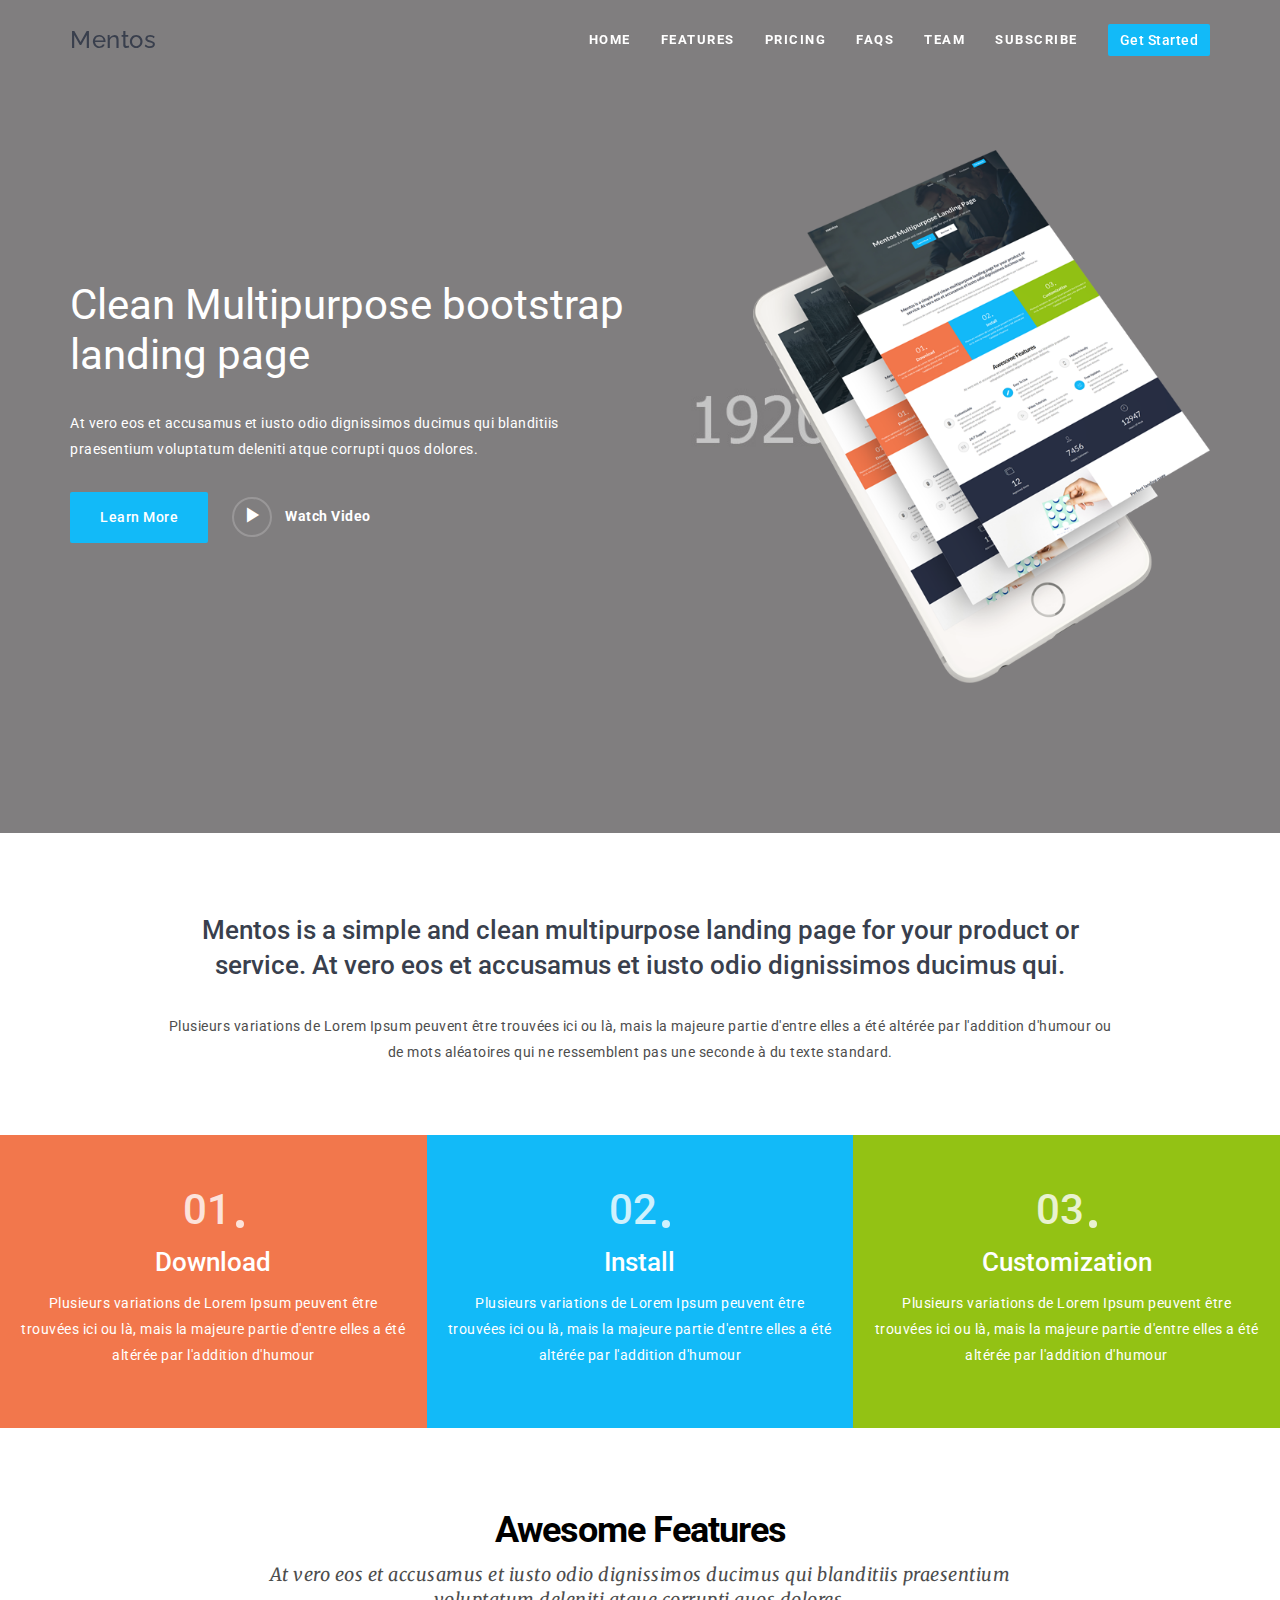
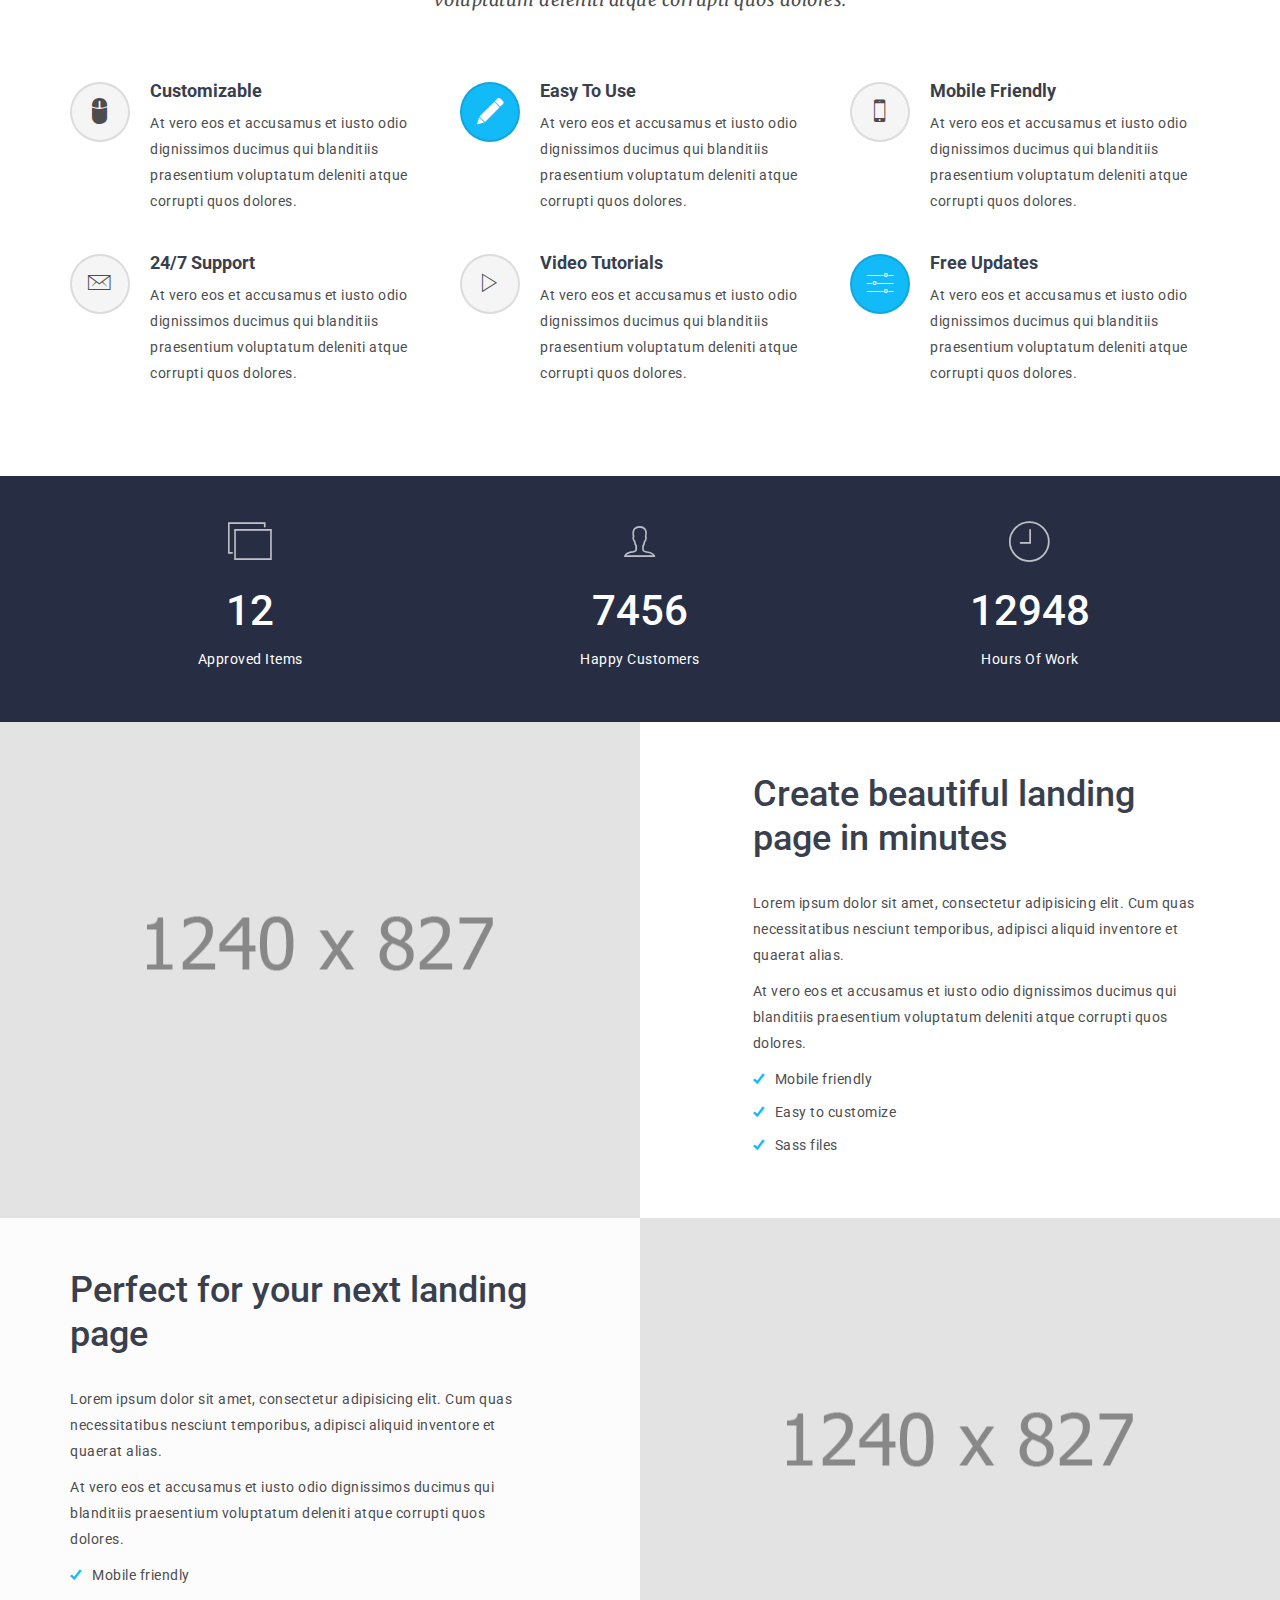
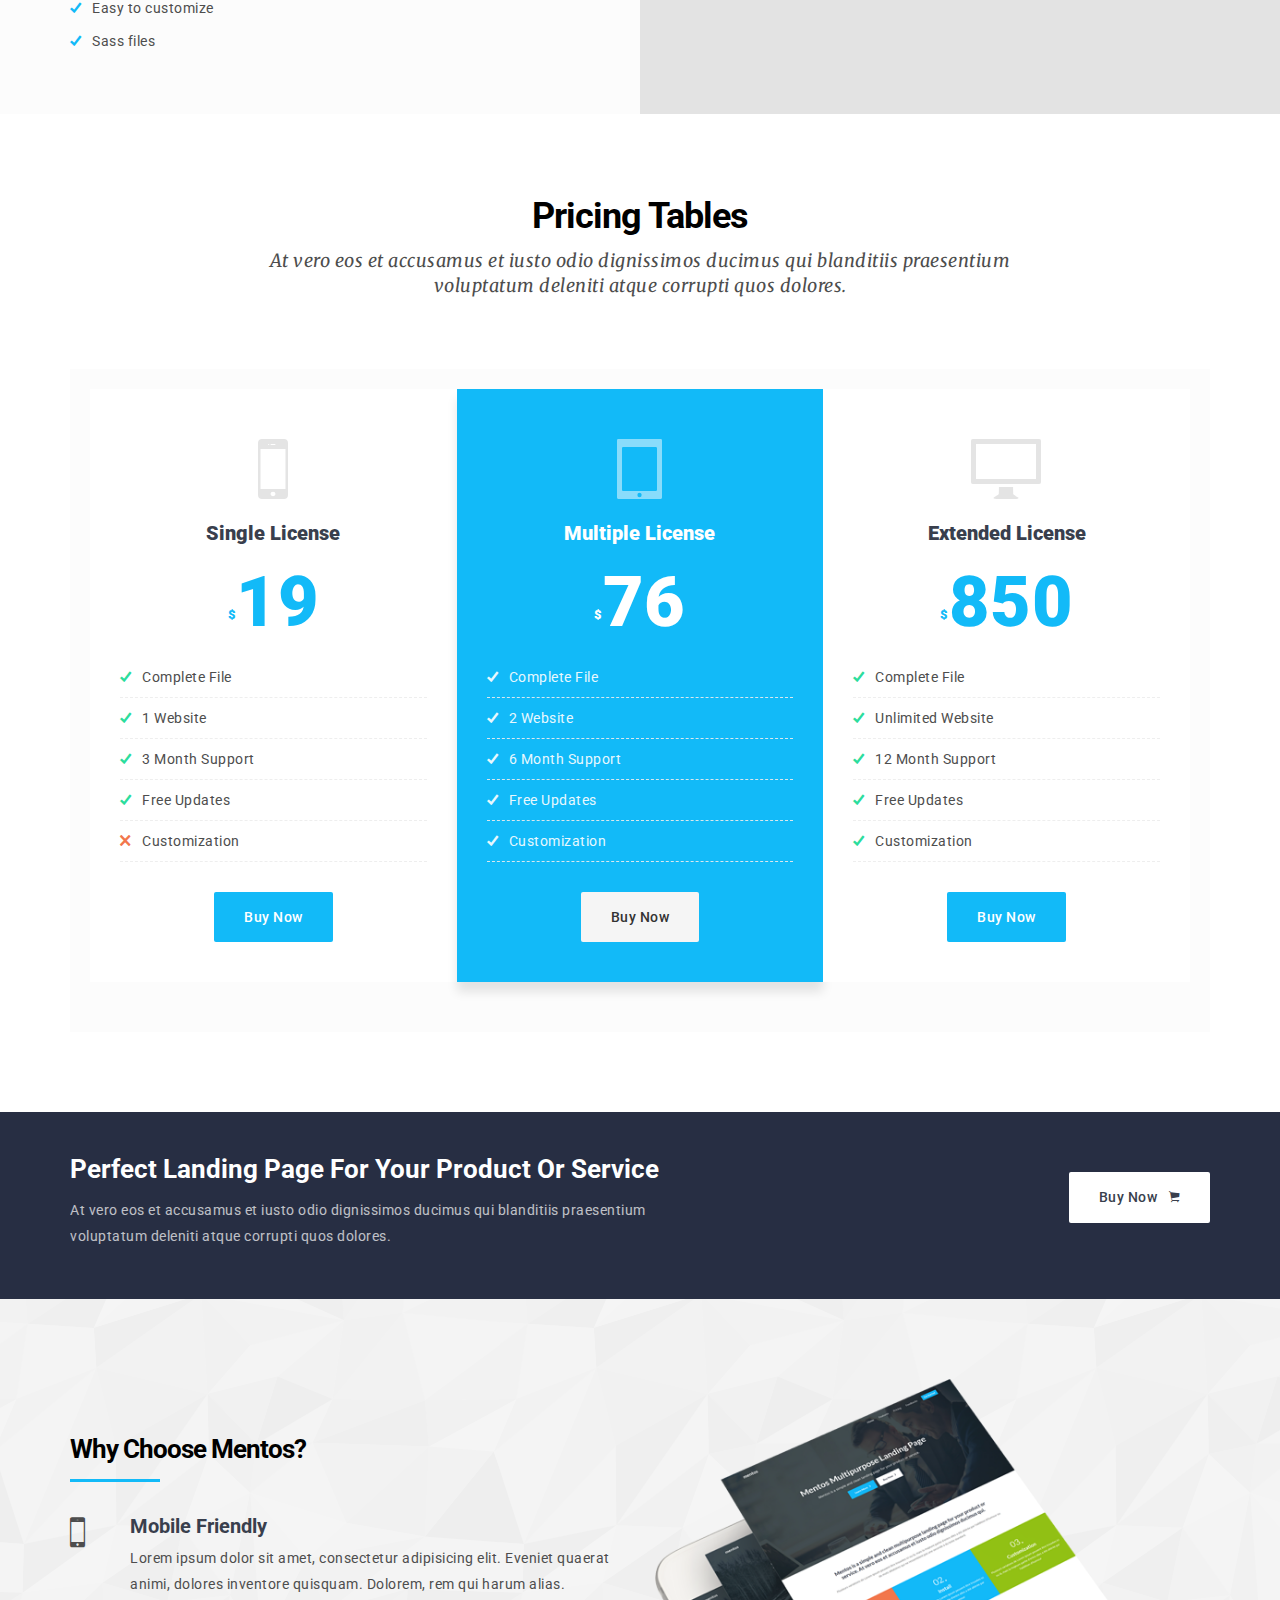
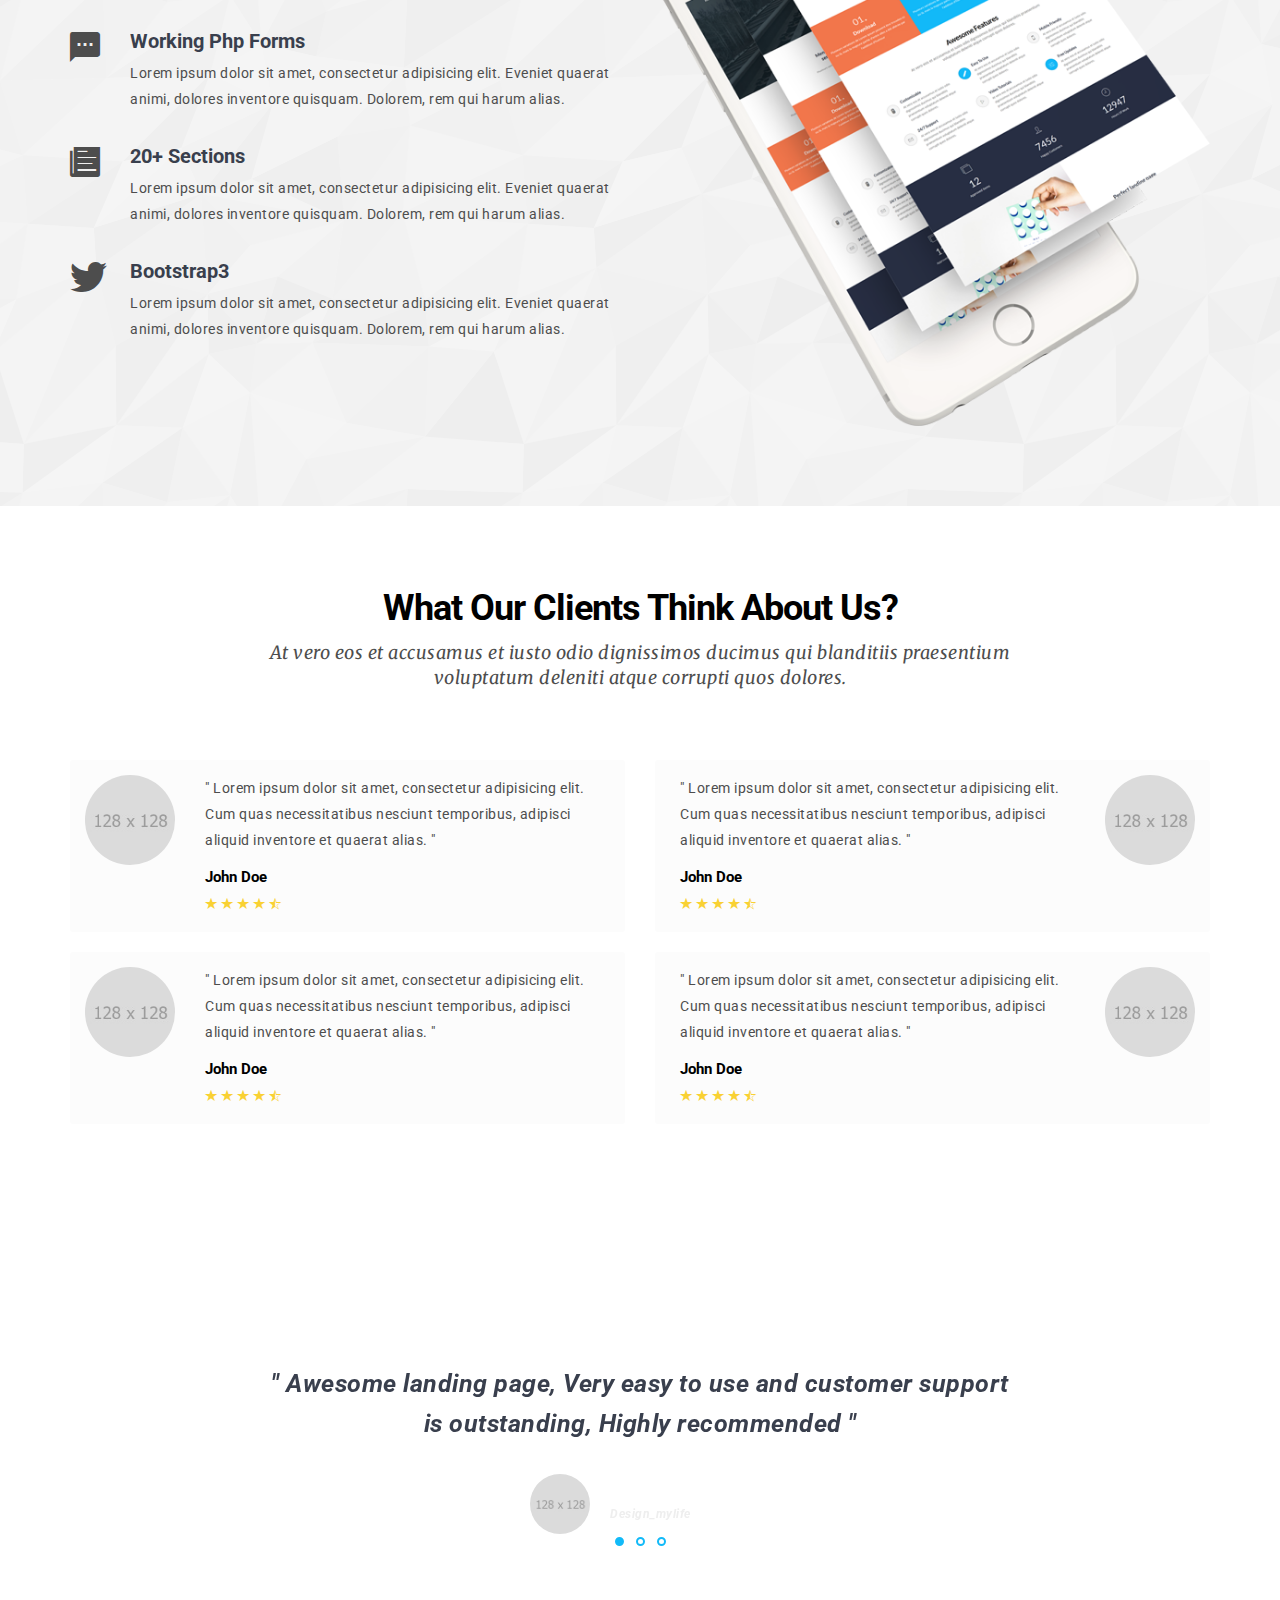
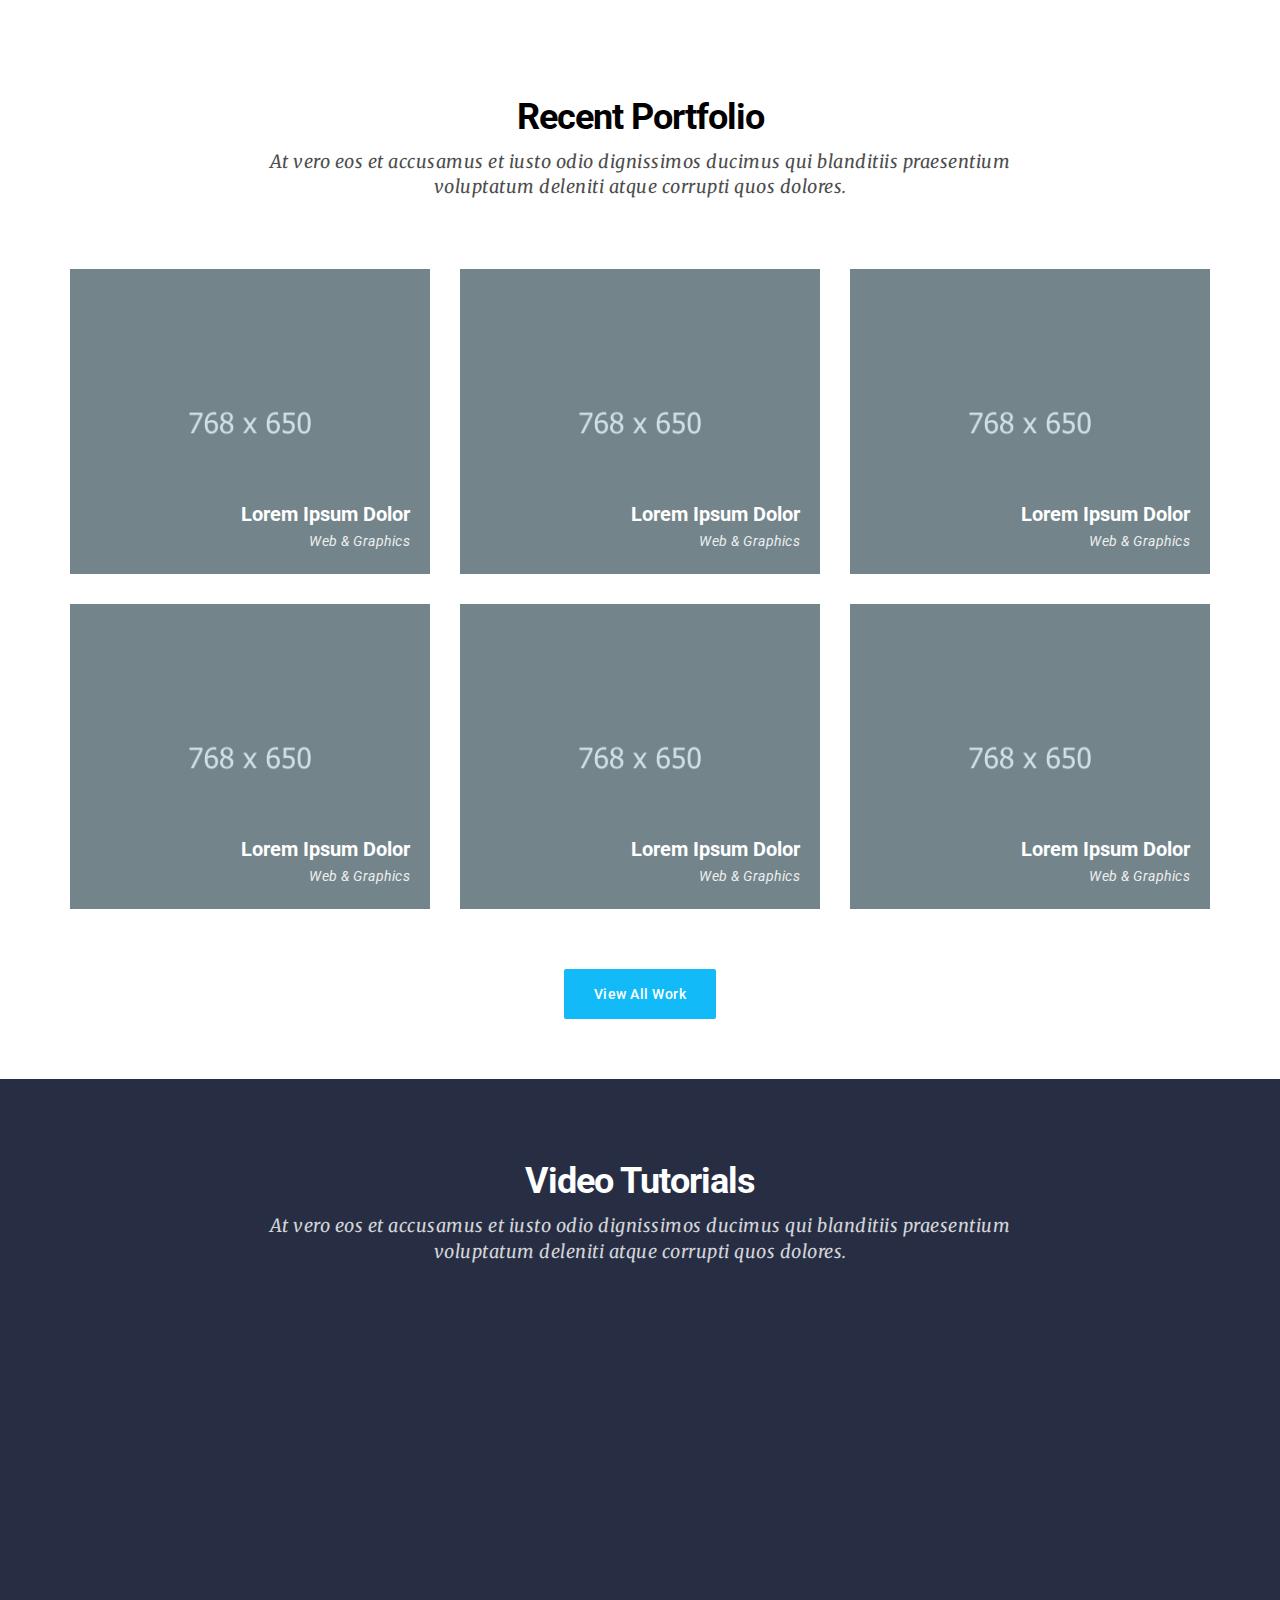
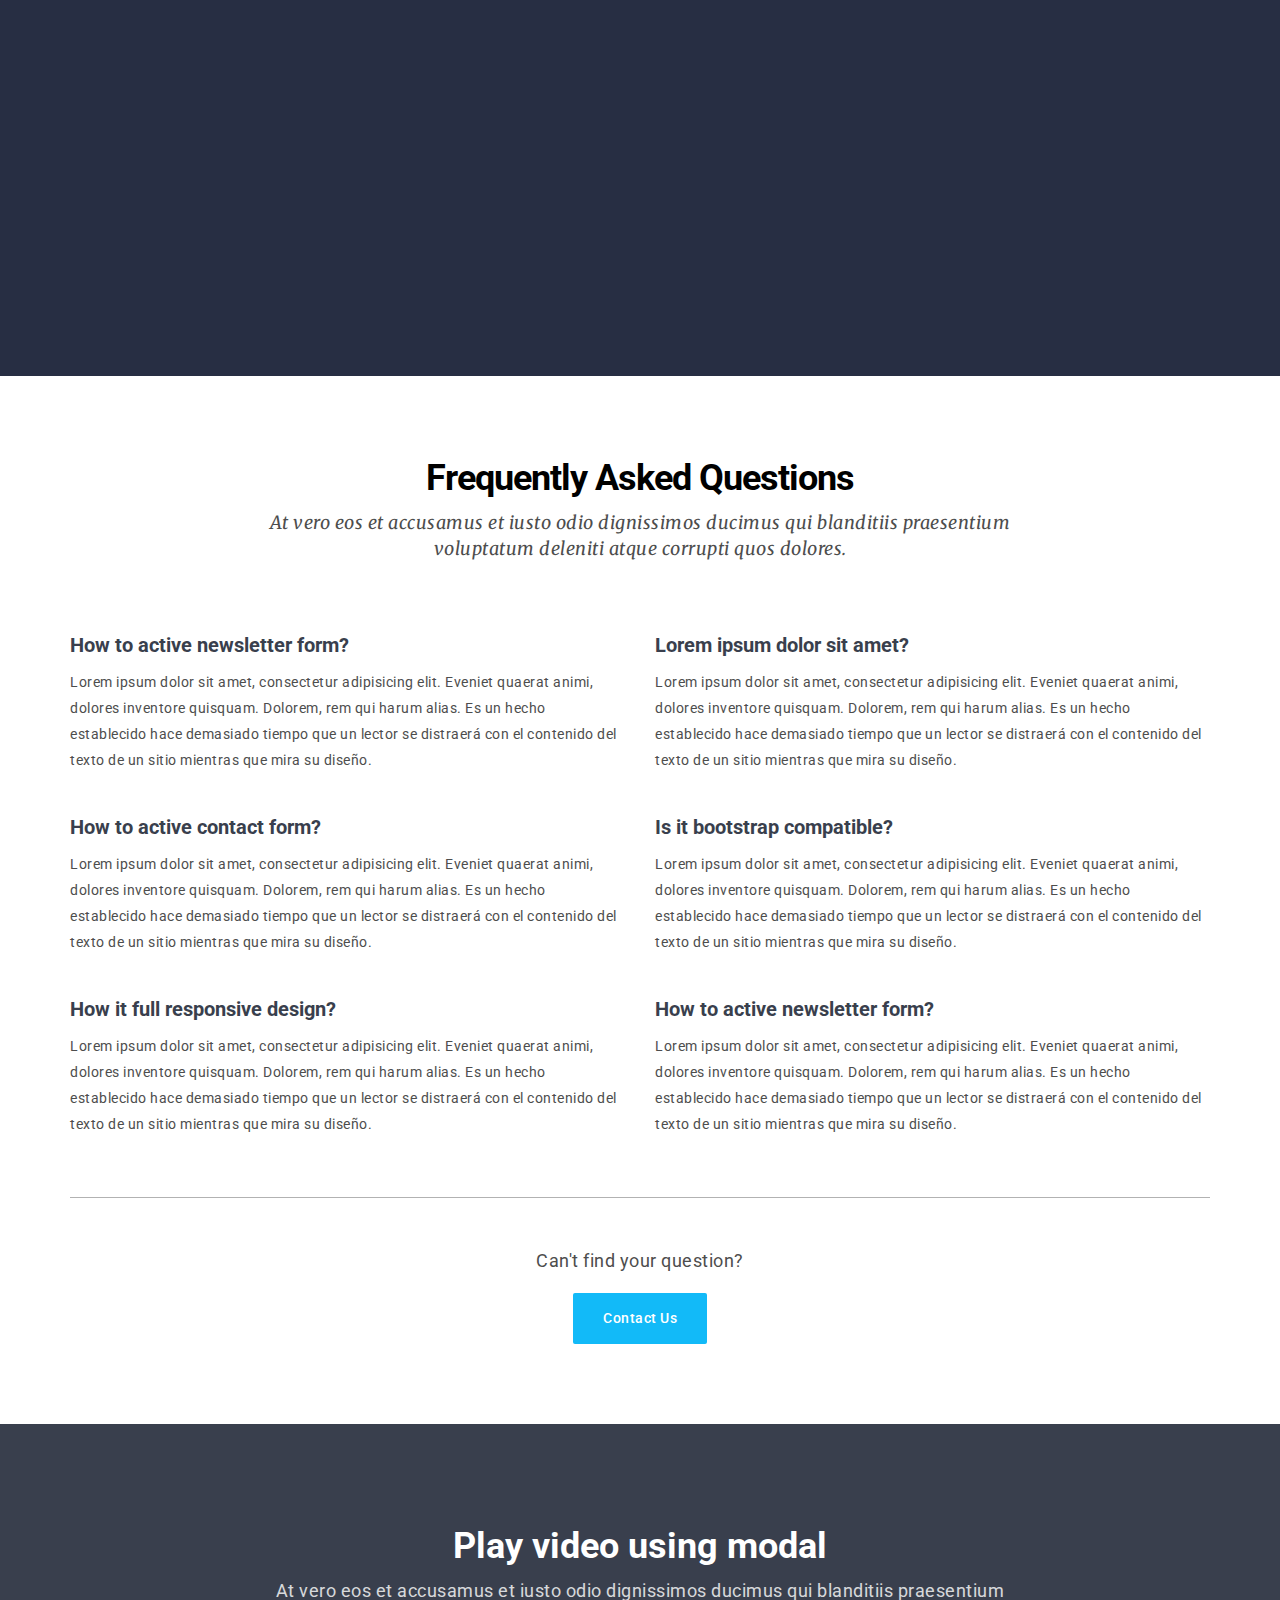
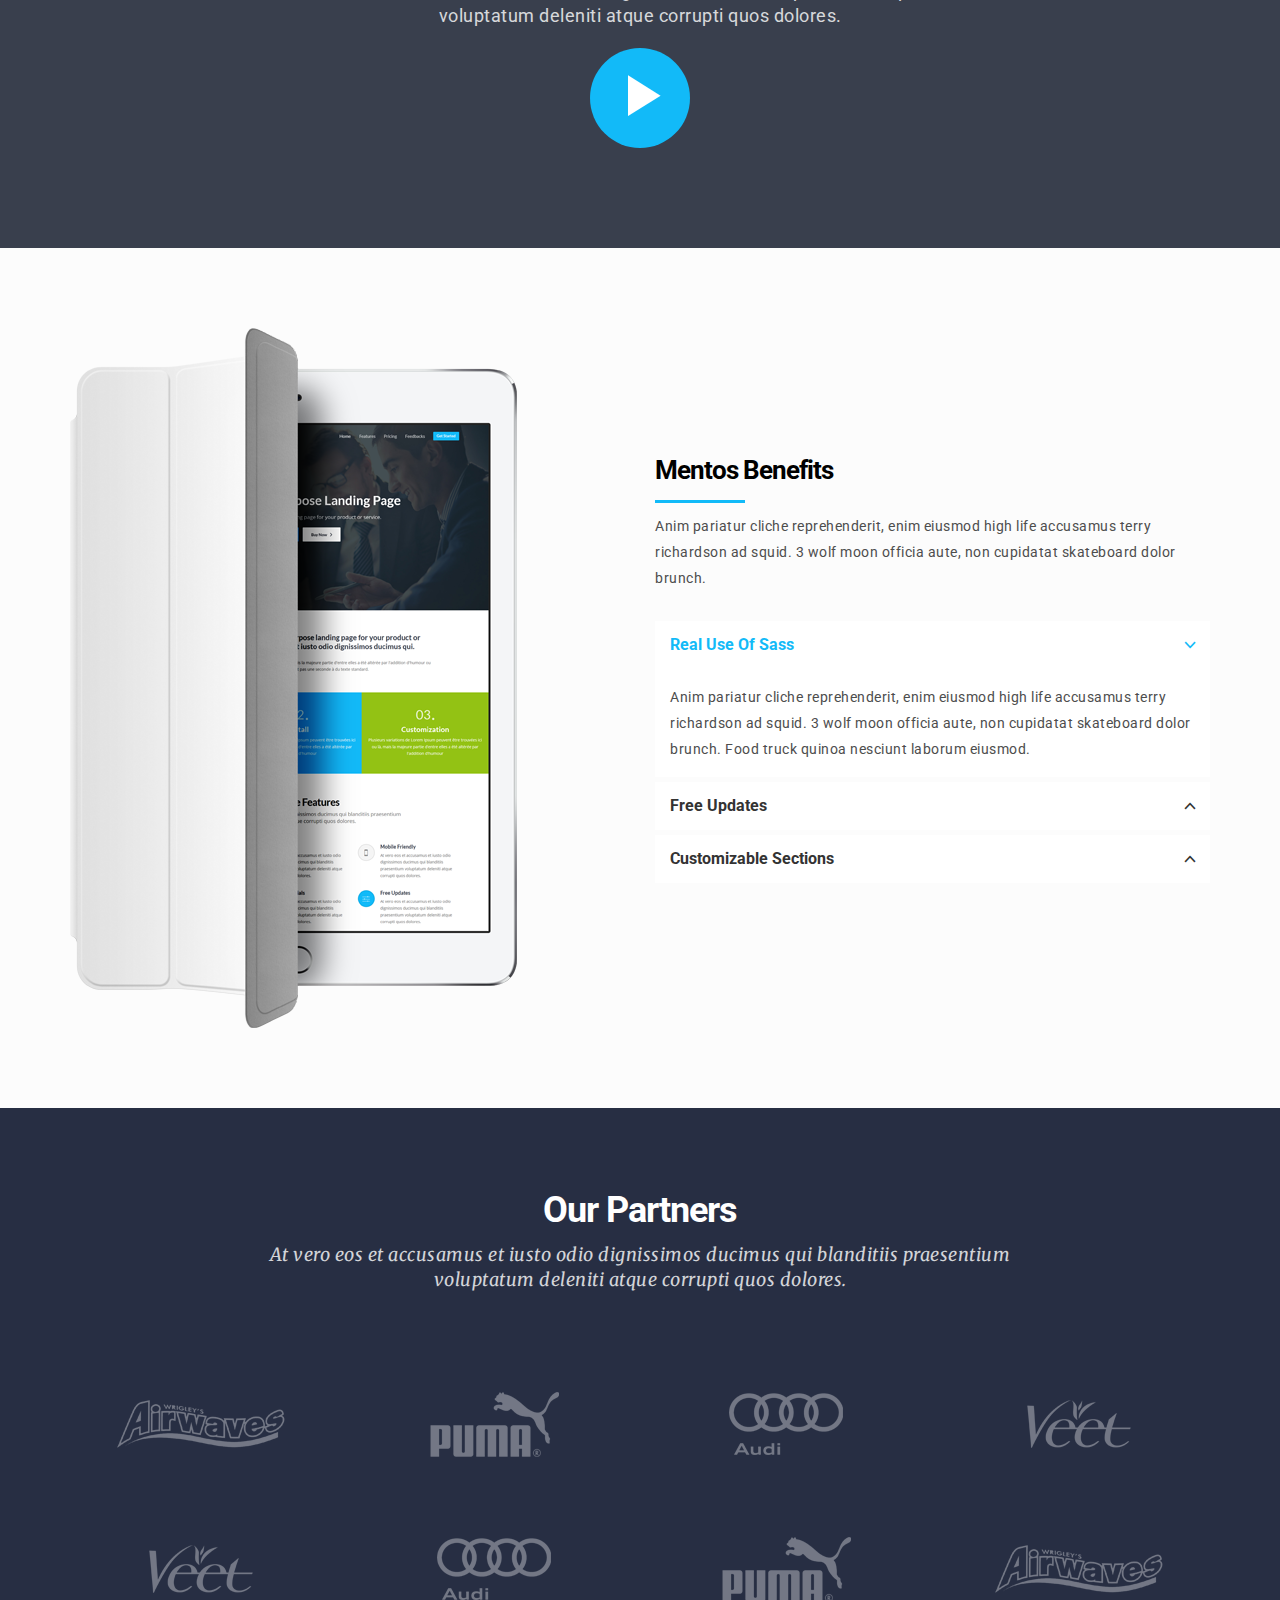
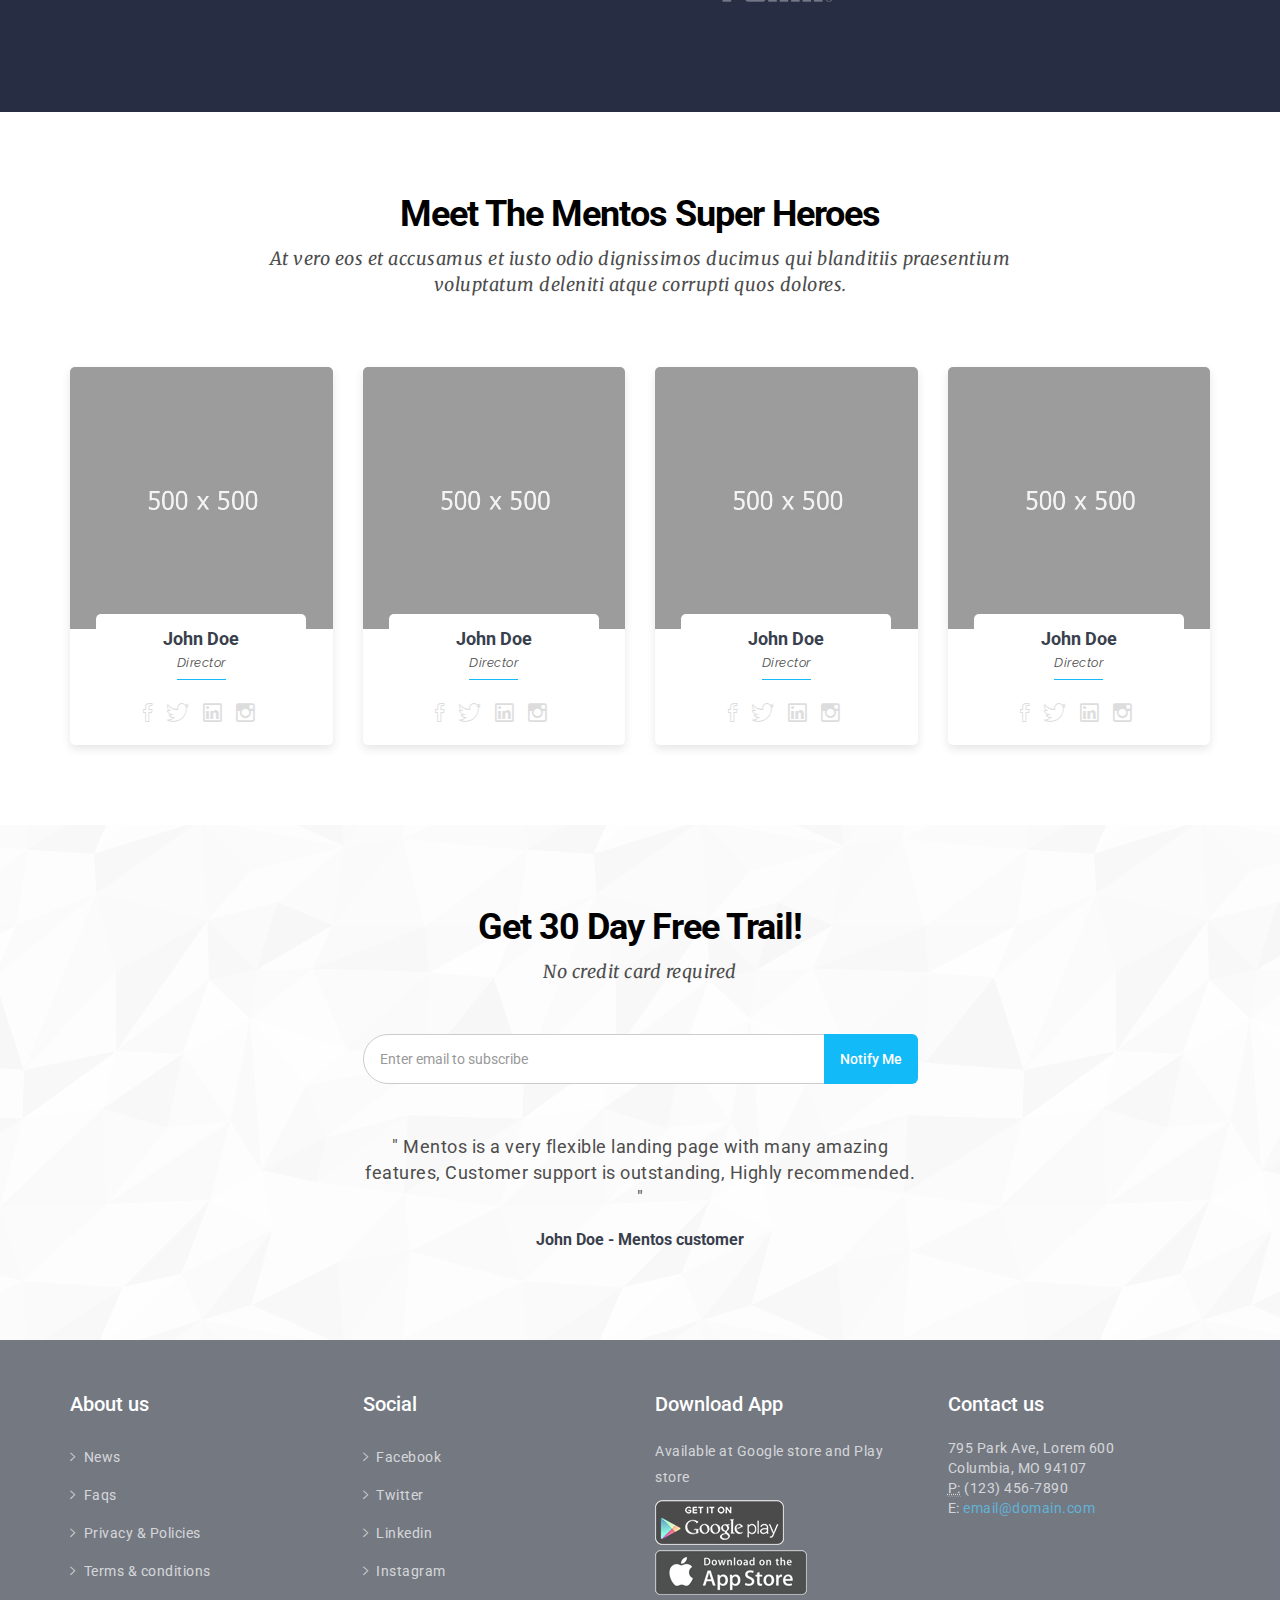
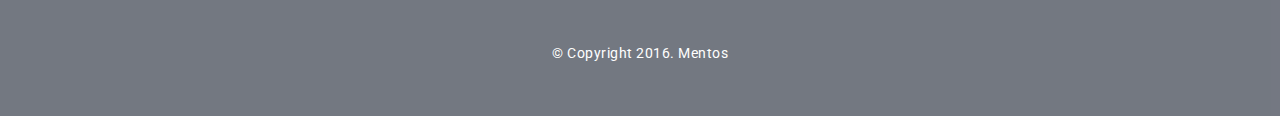
<file: html/index-product.html>
<!DOCTYPE html>
<html lang="en">
    <head>
        <meta charset="utf-8">
        <meta http-equiv="X-UA-Compatible" content="IE=edge">
        <meta name="viewport" content="width=device-width, initial-scale=1">
        <title>mentos - landing page</title>

        <!-- Bootstrap -->
        <link href="assets/bootstrap/css/bootstrap.min.css" rel="stylesheet">
        <link href="assets/ionicons/css/ionicons.min.css" rel="stylesheet">        
        <link href="assets/bower_components/flexslider/flexslider.css" rel="stylesheet">
        <!--main css file-->
        <link href="assets/css/style.css" rel="stylesheet">
        <!-- HTML5 shim and Respond.js for IE8 support of HTML5 elements and media queries -->
        <!-- WARNING: Respond.js doesn't work if you view the page via file:// -->
        <!--[if lt IE 9]>
          <script src="https://oss.maxcdn.com/html5shiv/3.7.2/html5shiv.min.js"></script>
          <script src="https://oss.maxcdn.com/respond/1.4.2/respond.min.js"></script>
        <![endif]-->
    </head>
    <body data-spy="scroll">
        <!--pre-loader-->
        <div id="preloader"></div>
        <!--pre-loader-->


        <!--main menu-->
        <!-- Static navbar -->
        <header class="navbar navbar-inverse navbar-default navbar-fixed-top navbar-transparent">
            <div class="container">
                <div class="pull-right">
                    <a href="#" class="btn btn-primary btn-navigation">Get started</a>
                </div>
                <div class="navbar-header">
                    <button type="button" class="navbar-toggle collapsed" data-toggle="collapse" data-target="#navbar" aria-expanded="false" aria-controls="navbar">
                        <span class="sr-only">Toggle navigation</span>
                        <span class="icon-bar"></span>
                        <span class="icon-bar"></span>
                        <span class="icon-bar"></span>
                    </button>
                     <a class="navbar-brand" href="index.html">Mentos</a>
                </div>
                <div id="navbar" class="navbar-collapse collapse">
                    <ul class="nav navbar-nav navbar-right scroll-to">
                        <li class="active"><a href="#home">Home</a></li>
                        <li><a href="#features">features</a></li>
                        <li><a href="#pricing">Pricing</a></li>
                        <li><a href="#faqs">FAQS</a></li>
                        <li><a href="#team">Team</a></li>
                        <li><a href="#newsletter">Subscribe</a></li>
                        <!--                        <li class="dropdown">
                                                    <span class="dropdown-toggle" data-toggle="dropdown" role="button" aria-haspopup="true">Demos <i class="ion-chevron-down"></i></span>
                                                    <ul class="dropdown-menu">
                                                        <li><a href="index.html">Default</a></li>
                                                        <li><a href="index-newsletter.html">Newsletter</a></li>
                                                        <li><a href="index-contact-form.html">Contact form</a></li>
                                                    </ul>
                                                </li>-->
                    </ul>
                </div><!--/.nav-collapse -->
            </div><!--/.container-fluid -->
        </header>
        <!--end main menu-->


        <!--start header-->
        <section class="hero-contact background-3" id="home" data-stellar-background-ratio="0.5">
            <div class="container">
                <div class="row vertical-align-child">

                    <div class="col-sm-6">
                        <h1>Clean Multipurpose bootstrap landing page</h1>
                        <div class="space-20"></div>
                        <p>
                            At vero eos et accusamus et iusto odio dignissimos ducimus qui blanditiis praesentium voluptatum deleniti atque corrupti quos dolores.
                        </p>
                        <div class="buttons scroll-to">
                            <a href="#features" class="btn btn-primary btn-lg">Learn More</a>
                            <a href="#" class="video-link" data-toggle="modal" data-target="#video-popup" title="Play video"><i class="ion-ios-play"></i> Watch video</a>
                        </div>
                    </div>
                    <div class="col-sm-1"></div>
                    <div class="col-sm-5">
                        <img src="assets/images/phone1.png" alt="" class="img-responsive img-center">
                    </div>
                </div>
            </div>
        </section>
        <!--end main header-->

        <!--introduction-->
        <section id="introduction">
            <div class="space-80"></div>
            <div class="container">
                <div class="row">
                    <div class="col-md-10 col-md-offset-1 text-center center-title">
                        <h3 class="margin-b-30">Mentos is a simple and clean multipurpose landing page for your product or service. At vero eos et accusamus et iusto odio dignissimos ducimus qui.</h3>
                        <p>
                            Plusieurs variations de Lorem Ipsum peuvent être trouvées ici ou là, mais la majeure partie d'entre elles a été altérée par l'addition d'humour ou de mots aléatoires qui ne ressemblent pas une seconde à du texte standard.
                        </p>
                    </div>
                </div>
            </div>
            <div class="space-60"></div>
            <div class="container-fluid no-padding">
                <div class="row no-margin">
                    <div class="col-sm-4 no-padding text-center">
                        <div class="step-box bg-red">
                            <h1>01<span></span></h1>
                            <h3>Download</h3>
                            <p>
                                Plusieurs variations de Lorem Ipsum peuvent être trouvées ici ou là, mais la majeure partie d'entre elles a été altérée par l'addition d'humour
                            </p>
                        </div>
                    </div>
                    <div class="col-sm-4 no-padding text-center">
                        <div class="step-box bg-blue">
                            <h1>02<span></span></h1>
                            <h3>Install</h3>
                            <p>
                                Plusieurs variations de Lorem Ipsum peuvent être trouvées ici ou là, mais la majeure partie d'entre elles a été altérée par l'addition d'humour
                            </p>
                        </div>
                    </div>
                    <div class="col-sm-4 no-padding text-center">
                        <div class="step-box bg-green">
                            <h1>03<span></span></h1>
                            <h3>Customization</h3>
                            <p>
                                Plusieurs variations de Lorem Ipsum peuvent être trouvées ici ou là, mais la majeure partie d'entre elles a été altérée par l'addition d'humour
                            </p>
                        </div>
                    </div>
                </div>
            </div>
        </section>
        <!--end introduction-->

        <!--features-->
        <section id="features">
            <div class="space-80"></div>
            <div class="container">
                <div class="row">
                    <div class="col-md-8 col-md-offset-2 text-center center-title margin-b-50">
                        <h2>Awesome features</h2>
                        <p class="lead">
                            At vero eos et accusamus et iusto odio dignissimos ducimus qui blanditiis praesentium voluptatum deleniti atque corrupti quos dolores.
                        </p>
                    </div>
                </div>
                <div class="row">
                    <div class="col-sm-4 margin-b-30">
                        <div class="feature-box">
                            <i class="ion-mouse pull-left"></i>
                            <div class="overflow-hidden">
                                <h4>Customizable</h4>
                                <p>
                                    At vero eos et accusamus et iusto odio dignissimos ducimus qui blanditiis praesentium voluptatum deleniti atque corrupti quos dolores.
                                </p>
                            </div>
                        </div>
                    </div><!--col-sm-4-->
                    <div class="col-sm-4 margin-b-30">
                        <div class="feature-box colored"><!--.colored class for colored icon-->
                            <i class="ion-edit pull-left"></i>
                            <div class="overflow-hidden">
                                <h4>Easy to use</h4>
                                <p>
                                    At vero eos et accusamus et iusto odio dignissimos ducimus qui blanditiis praesentium voluptatum deleniti atque corrupti quos dolores.
                                </p>
                            </div>
                        </div>
                    </div><!--col-sm-4-->
                    <div class="col-sm-4 margin-b-30">
                        <div class="feature-box">
                            <i class="ion-iphone pull-left"></i>
                            <div class="overflow-hidden">
                                <h4>Mobile friendly</h4>
                                <p>
                                    At vero eos et accusamus et iusto odio dignissimos ducimus qui blanditiis praesentium voluptatum deleniti atque corrupti quos dolores.
                                </p>
                            </div>
                        </div>
                    </div><!--col-sm-4-->
                </div><!--row-->
                <div class="row">
                    <div class="col-sm-4 margin-b-30">
                        <div class="feature-box">
                            <i class="ion-ios-email-outline pull-left"></i>
                            <div class="overflow-hidden">
                                <h4>24/7 support</h4>
                                <p>
                                    At vero eos et accusamus et iusto odio dignissimos ducimus qui blanditiis praesentium voluptatum deleniti atque corrupti quos dolores.
                                </p>
                            </div>
                        </div>
                    </div><!--col-sm-4-->
                    <div class="col-sm-4 margin-b-30">
                        <div class="feature-box">
                            <i class="ion-ios-play-outline pull-left"></i>
                            <div class="overflow-hidden">
                                <h4>Video tutorials</h4>
                                <p>
                                    At vero eos et accusamus et iusto odio dignissimos ducimus qui blanditiis praesentium voluptatum deleniti atque corrupti quos dolores.
                                </p>
                            </div>
                        </div>
                    </div><!--col-sm-4-->
                    <div class="col-sm-4 margin-b-30">
                        <div class="feature-box colored"><!--.colored class for colored icon-->
                            <i class="ion-ios-settings pull-left"></i>
                            <div class="overflow-hidden">
                                <h4>Free updates</h4>
                                <p>
                                    At vero eos et accusamus et iusto odio dignissimos ducimus qui blanditiis praesentium voluptatum deleniti atque corrupti quos dolores.
                                </p>
                            </div>
                        </div>
                    </div><!--col-sm-4-->
                </div><!--row-->
            </div><!--container-->
            <div class="space-50"></div>
        </section>
        <!--end of features-->

        <!--counters-->
        <section id="counters" class="counter-section bg-dark-blue">
            <div class="space-40"></div>
            <div class="container">
                <div class="row">
                    <div class="col-sm-4 margin-b-40 text-center">
                        <i class="ion-ios-photos-outline"></i>
                        <h1 class="counter">12</h1>
                        <p>Approved Items</p>
                    </div>
                    <div class="col-sm-4 margin-b-40 text-center">
                        <i class="ion-ios-person-outline"></i>
                        <h1 class="counter">7456</h1>
                        <p>Happy customers</p>
                    </div>
                    <div class="col-sm-4 margin-b-40 text-center">
                        <i class="ion-ios-clock-outline"></i>
                        <h1 class="counter">12948</h1>
                        <p>Hours of work</p>
                    </div>
                </div>
            </div>
        </section>
        <!--end counters-->

          <!--split section-->
        <section id="split1" class="split-section">
            <div class="split-image left-align hidden-sm hidden-xs" style="background: url(assets/images/2.png);">

            </div>
            <div class="container">
                <div class="row">
                    <div class="col-md-6 visible-sm visible-xs">
                        <img src="assets/images/2.png" alt="" class="img-responsive">
                    </div>
                    <div class="col-md-5 col-md-offset-7">
                        <div class="split-content">
                            <h2>Create beautiful landing page in minutes</h2>
                            <p>
                                Lorem ipsum dolor sit amet, consectetur adipisicing elit. Cum quas necessitatibus nesciunt temporibus, adipisci aliquid inventore et quaerat alias. 
                            </p>
                            <p>
                                At vero eos et accusamus et iusto odio dignissimos ducimus qui blanditiis praesentium voluptatum deleniti atque corrupti quos dolores.
                            </p>
                            <ul class="list-unstyled features-list">
                                <li><i class="ion-checkmark"></i> Mobile friendly</li>
                                <li><i class="ion-checkmark"></i> Easy to customize</li>
                                <li><i class="ion-checkmark"></i> Sass files</li>
                            </ul>
                        </div>
                    </div>
                </div>
            </div>
        </section>
        <!--split section end-->

        <!--split section-->
        <section id="split2" class="split-section gray-bg">
            <div class="split-image right-align hidden-sm hidden-xs" style="background: url(assets/images/1.png);">

            </div>
            <div class="container">
                <div class="row">
                    <div class="col-md-6 visible-sm visible-xs">
                        <img src="assets/images/1.png" alt="" class="img-responsive">
                    </div>
                    <div class="col-md-5">
                        <div class="split-content">
                            <h2>Perfect for your next landing page</h2>
                            <p>
                                Lorem ipsum dolor sit amet, consectetur adipisicing elit. Cum quas necessitatibus nesciunt temporibus, adipisci aliquid inventore et quaerat alias. 
                            </p>
                            <p>
                                At vero eos et accusamus et iusto odio dignissimos ducimus qui blanditiis praesentium voluptatum deleniti atque corrupti quos dolores.
                            </p>
                           <ul class="list-unstyled features-list">
                                <li><i class="ion-checkmark"></i> Mobile friendly</li>
                                <li><i class="ion-checkmark"></i> Easy to customize</li>
                                <li><i class="ion-checkmark"></i> Sass files</li>
                            </ul>
                        </div>
                    </div>
                </div>
            </div>
        </section>
        <!--split section end-->


        <!--pricing start-->
        <section id="pricing" class="pricing-section">
            <div class="space-80"></div>
            <div class="container">
                <div class="row">
                    <div class="col-md-8 col-md-offset-2 text-center center-title margin-b-50">
                        <h2>Pricing tables</h2>
                        <p class="lead">
                            At vero eos et accusamus et iusto odio dignissimos ducimus qui blanditiis praesentium voluptatum deleniti atque corrupti quos dolores.
                        </p>
                    </div>
                </div>
                <ul class="row list-unstyled no-margin pricing-row">
                    <li class="col-sm-4 margin-b-30 no-padding">
                        <div class="price-box">
                            <i class="ion-iphone price-icon"></i> 
                            <div class="space-10"></div>
                            <h4 class="text-capitalize">Single license</h4>
                            <div class="price">
                                <sup>$</sup>19
                            </div>
                            <ul class="list-unstyled features-list">
                                <li><i class="ion-checkmark"></i> Complete file</li>
                                <li><i class="ion-checkmark"></i> 1 Website</li>
                                <li><i class="ion-checkmark"></i> 3 month support</li>
                                <li><i class="ion-checkmark"></i> free updates</li>
                                <li><i class="ion-close"></i> Customization</li>
                            </ul>
                            <a href="#" class="btn btn-lg btn-primary">Buy Now</a>
                        </div>
                    </li><!--price col end-->
                    <li class="col-sm-4 margin-b-30 no-padding">
                        <div class="price-box colored">
                            <i class="ion-ipad price-icon"></i> 
                            <div class="space-10"></div>
                            <h4 class="text-capitalize">Multiple license</h4>
                            <div class="price">
                                <sup>$</sup>76
                            </div>
                            <ul class="list-unstyled features-list">
                                <li><i class="ion-checkmark"></i> Complete file</li>
                                <li><i class="ion-checkmark"></i> 2 Website</li>
                                <li><i class="ion-checkmark"></i> 6 month support</li>
                                <li><i class="ion-checkmark"></i> free updates</li>
                                <li><i class="ion-checkmark"></i> Customization</li>
                            </ul>
                            <a href="#" class="btn btn-lg btn-default">Buy Now</a>
                        </div>
                    </li><!--price col end-->
                    <li class="col-sm-4 margin-b-30 no-padding">
                        <div class="price-box">
                            <i class="ion-monitor price-icon"></i> 
                            <div class="space-10"></div>
                            <h4 class="text-capitalize">Extended license</h4>
                            <div class="price">
                                <sup>$</sup>850
                            </div>
                            <ul class="list-unstyled features-list">
                                <li><i class="ion-checkmark"></i> Complete file</li>
                                <li><i class="ion-checkmark"></i> Unlimited Website</li>
                                <li><i class="ion-checkmark"></i> 12 month support</li>
                                <li><i class="ion-checkmark"></i> free updates</li>
                                <li><i class="ion-checkmark"></i> Customization</li>
                            </ul>
                            <a href="#" class="btn btn-lg btn-primary">Buy Now</a>
                        </div>
                    </li><!--price col end-->
                </ul>
            </div>
            <div class="space-80"></div>
        </section>
        <!--pricing end-->

        <!--call to action-->
        <div class="cta-1 bg-dark-blue">
            <div class="container">
                <div class="row">
                    <div class="col-sm-7">
                        <h3 class="text-capitalize">Perfect landing page for your product or service</h3>
                        <p>
                            At vero eos et accusamus et iusto odio dignissimos ducimus qui blanditiis praesentium voluptatum deleniti atque corrupti quos dolores.
                        </p>
                    </div>
                    <div class="col-sm-5 text-right scrollReveal sr-right sr-delay-2">
                        <div class="space-20"></div>
                        <a href="#" class="btn btn-md btn-white btn-lg">Buy Now <i class="ion-ios-cart"></i></a>
                    </div>
                </div>
            </div>
        </div>
        <!--end call to action-->

        <!--section why choose us start-->
        <section id="aside1" class="pattern-bg light-bg">
            <div class="space-80"></div>
            <div class='container'>
                <div class="row vertical-align-child">

                    <div class="col-sm-6 ">
                        <div class="left-title margin-b-30">
                            <h3>Why choose mentos?</h3>
                        </div>
                        <div class="clearfix feature-box2">
                            <i class="ion-iphone"></i>
                            <div class="overflow-hidden">
                                <h4>Mobile friendly</h4>
                                <p>
                                    Lorem ipsum dolor sit amet, consectetur adipisicing elit. Eveniet quaerat animi, dolores inventore quisquam. Dolorem, rem qui harum alias.
                                </p>
                            </div>
                        </div><!--left icon col end-->
                        <div class="clearfix feature-box2">
                            <i class="ion-android-textsms"></i>
                            <div class="overflow-hidden">
                                <h4>Working Php forms</h4>
                                <p>
                                    Lorem ipsum dolor sit amet, consectetur adipisicing elit. Eveniet quaerat animi, dolores inventore quisquam. Dolorem, rem qui harum alias.
                                </p>
                            </div>
                        </div><!--left icon col end-->
                        <div class="clearfix feature-box2">
                            <i class="ion-ios-paper"></i>
                            <div class="overflow-hidden">
                                <h4>20+ Sections</h4>
                                <p>
                                    Lorem ipsum dolor sit amet, consectetur adipisicing elit. Eveniet quaerat animi, dolores inventore quisquam. Dolorem, rem qui harum alias.
                                </p>
                            </div>
                        </div><!--left icon col end-->
                        <div class="clearfix feature-box2">
                            <i class="ion-social-twitter"></i>
                            <div class="overflow-hidden">
                                <h4>Bootstrap3</h4>
                                <p>
                                    Lorem ipsum dolor sit amet, consectetur adipisicing elit. Eveniet quaerat animi, dolores inventore quisquam. Dolorem, rem qui harum alias.
                                </p>
                            </div>
                        </div><!--left icon col end-->

                    </div>
                    <div class="col-sm-6">
                        <img src="assets/images/phone1.png" alt="" class="img-responsive">
                    </div>
                </div>
            </div>
            <div class="space-80"></div>
        </section>
        <!--why choose us end-->

        <!--testimonials start-->
        <section id="feedbacks" class="testimnials-section">
            <div class="space-80"></div>
            <div class="container">
                <div class="row">
                    <div class="col-md-8 col-md-offset-2 text-center center-title margin-b-50">
                        <h2>What our clients think about us?</h2>
                        <p class="lead">
                            At vero eos et accusamus et iusto odio dignissimos ducimus qui blanditiis praesentium voluptatum deleniti atque corrupti quos dolores.
                        </p>
                    </div>
                </div>
                <div class="row">
                    <div class="col-sm-6 ">
                        <div class="testi-box left clearfix">
                            <span class="thumb">
                                <img src="assets/images/thumb1.jpg" class="img-circle img-responsive" alt="">
                            </span>
                            <div class="testi-text">
                                <p>" Lorem ipsum dolor sit amet, consectetur adipisicing elit. Cum quas necessitatibus nesciunt temporibus, adipisci aliquid inventore et quaerat alias. "</p>
                                <h4>John Doe</h4>
                                <span class="rating">
                                    <i class="ion-ios-star"></i>
                                    <i class="ion-ios-star"></i>
                                    <i class="ion-ios-star"></i>
                                    <i class="ion-ios-star"></i>
                                    <i class="ion-ios-star-half"></i>
                                </span>
                            </div>                           
                        </div><!--testi box end-->
                        <div class="testi-box left clearfix">
                            <span class="thumb">
                                <img src="assets/images/thumb2.jpg" class="img-circle img-responsive" alt="">
                            </span>
                            <div class="testi-text">
                                <p>" Lorem ipsum dolor sit amet, consectetur adipisicing elit. Cum quas necessitatibus nesciunt temporibus, adipisci aliquid inventore et quaerat alias. "</p>
                                <h4>John Doe</h4>
                                <span class="rating">
                                    <i class="ion-ios-star"></i>
                                    <i class="ion-ios-star"></i>
                                    <i class="ion-ios-star"></i>
                                    <i class="ion-ios-star"></i>
                                    <i class="ion-ios-star-half"></i>
                                </span>
                            </div>                           
                        </div><!--testi box end-->
                    </div><!--col end-->
                    <div class="col-sm-6 ">
                        <div class="testi-box right clearfix">
                            <span class="thumb">
                                <img src="assets/images/thumb3.jpg" class="img-circle img-responsive" alt="">
                            </span>
                            <div class="testi-text">
                                <p>" Lorem ipsum dolor sit amet, consectetur adipisicing elit. Cum quas necessitatibus nesciunt temporibus, adipisci aliquid inventore et quaerat alias. "</p>
                                <h4>John Doe</h4>
                                <span class="rating">
                                    <i class="ion-ios-star"></i>
                                    <i class="ion-ios-star"></i>
                                    <i class="ion-ios-star"></i>
                                    <i class="ion-ios-star"></i>
                                    <i class="ion-ios-star-half"></i>
                                </span>
                            </div>                           
                        </div><!--testi box end-->
                        <div class="testi-box right clearfix">
                            <span class="thumb">
                                <img src="assets/images/thumb1.jpg" class="img-circle img-responsive" alt="">
                            </span>
                            <div class="testi-text">
                                <p>" Lorem ipsum dolor sit amet, consectetur adipisicing elit. Cum quas necessitatibus nesciunt temporibus, adipisci aliquid inventore et quaerat alias. "</p>
                                <h4>John Doe</h4>
                                <span class="rating">
                                    <i class="ion-ios-star"></i>
                                    <i class="ion-ios-star"></i>
                                    <i class="ion-ios-star"></i>
                                    <i class="ion-ios-star"></i>
                                    <i class="ion-ios-star-half"></i>
                                </span>
                            </div>                           
                        </div><!--testi box end-->
                    </div><!--col end-->
                </div>
            </div>
            <div class="space-80"></div>
        </section>
        <!--testimonials end-->

        <!--testimonials with slider-->
        <section id="testimonials" class="testimnials-slider" data-stellar-background-ratio="0.5">
            <div class="container">
                <div class="row">
                    <div class="col-md-8 col-md-offset-2 text-center">
                        <div class="testimonial_slider">
                            <ul class="slides">
                                <li>
                                    <p>
                                        " Awesome landing page, Very easy to use and customer support is outstanding, Highly recommended " 
                                    </p>
                                    <div class="testi-info clearfix">
                                        <img src="assets/images/thumb1.jpg" alt="" width="60" class="pull-left img-circle">
                                        <div class="testi-content">
                                            <h4>John doe</h4>
                                            <span><em>Design_mylife</em></span>
                                        </div>
                                    </div>
                                </li>
                                <li>
                                    <p>
                                        " Awesome landing page, Very easy to use and customer support is outstanding, Highly recommended " 
                                    </p>
                                    <div class="testi-info clearfix">
                                        <img src="assets/images/thumb2.jpg" alt="" width="60" class="pull-left img-circle">
                                        <div class="testi-content">
                                            <h4>John doe</h4>
                                            <span><em>Design_mylife</em></span>
                                        </div>
                                    </div>
                                </li>
                                <li>
                                    <p>
                                        " Awesome landing page, Very easy to use and customer support is outstanding, Highly recommended " 
                                    </p>
                                    <div class="testi-info clearfix">
                                        <img src="assets/images/thumb3.jpg" alt="" width="60" class="pull-left img-circle">
                                        <div class="testi-content">
                                            <h4>John doe</h4>
                                            <span><em>Design_mylife</em></span>
                                        </div>
                                    </div>
                                </li>
                            </ul>
                        </div>
                    </div>
                </div>
            </div>
        </section>
        <!--testimonials with slider end-->

        <!--portfolio showcase-->
        <section id="portfolio" class="portfolio-showcase">
            <div class="space-80"></div>
            <div class="container">
                <div class="row sr-bottom">
                    <div class="col-md-8 col-md-offset-2 text-center center-title margin-b-50">
                        <h2>Recent portfolio</h2>
                        <p class="lead">
                            At vero eos et accusamus et iusto odio dignissimos ducimus qui blanditiis praesentium voluptatum deleniti atque corrupti quos dolores.
                        </p>
                    </div>
                </div>
                <div class="row">
                    <div class="col-sm-4 margin-b-30">
                        <a class="folio-box" href="#">
                            <img src="assets/images/w1.jpg" alt="" class="img-responsive">
                            <div class="folio-overlay">
                                <h4>Lorem ipsum dolor</h4>
                                <span>Web & Graphics</span>
                            </div><!--folio overlay end-->
                        </a>
                    </div><!--folio col end-->
                    <div class="col-sm-4 margin-b-30">
                        <a class="folio-box" href="#">
                            <img src="assets/images/w2.jpg" alt="" class="img-responsive">
                            <div class="folio-overlay">
                                <h4>Lorem ipsum dolor</h4>
                                <span>Web & Graphics</span>
                            </div><!--folio overlay end-->
                        </a>
                    </div><!--folio col end-->
                    <div class="col-sm-4 margin-b-30">
                        <a class="folio-box" href="#">
                            <img src="assets/images/w3.jpg" alt="" class="img-responsive">
                            <div class="folio-overlay">
                                <h4>Lorem ipsum dolor</h4>
                                <span>Web & Graphics</span>
                            </div><!--folio overlay end-->
                        </a>
                    </div><!--folio col end-->
                </div>
                <div class="row">
                    <div class="col-sm-4 margin-b-30">
                        <a class="folio-box" href="#">
                            <img src="assets/images/w4.jpg" alt="" class="img-responsive">
                            <div class="folio-overlay">
                                <h4>Lorem ipsum dolor</h4>
                                <span>Web & Graphics</span>
                            </div><!--folio overlay end-->
                        </a>
                    </div><!--folio col end-->
                    <div class="col-sm-4 margin-b-30">
                        <a class="folio-box" href="#">
                            <img src="assets/images/w5.jpg" alt="" class="img-responsive">
                            <div class="folio-overlay">
                                <h4>Lorem ipsum dolor</h4>
                                <span>Web & Graphics</span>
                            </div><!--folio overlay end-->
                        </a>
                    </div><!--folio col end-->
                    <div class="col-sm-4 margin-b-30">
                        <a class="folio-box" href="#">
                            <img src="assets/images/w6.jpg" alt="" class="img-responsive">
                            <div class="folio-overlay">
                                <h4>Lorem ipsum dolor</h4>
                                <span>Web & Graphics</span>
                            </div><!--folio overlay end-->
                        </a>
                    </div><!--folio col end-->
                </div>
            </div>
            <div class='space-30'></div>
            <div class="text-center">
                <a href='#' class="btn btn-lg btn-primary">View All Work</a>
            </div>
            <div class="space-60"></div>
        </section>
        <!--end portfolio showcase-->

        <!--video-->
        <section id="video-tuts" class="bg-dark-blue bg-section">
            <div class="space-80"></div>
            <div class="container">
                <div class="row sr-bottom">
                    <div class="col-md-8 col-md-offset-2 text-center center-title margin-b-50">
                        <h2>Video tutorials</h2>
                        <p class="lead">
                            At vero eos et accusamus et iusto odio dignissimos ducimus qui blanditiis praesentium voluptatum deleniti atque corrupti quos dolores.
                        </p>
                    </div>
                </div>
                <div class="row">                   
                    <div class="col-sm-8 col-sm-offset-2">                      
                        <div class="embed-responsive embed-responsive-4by3">
                            <iframe width="854" height="380" src="https://www.youtube.com/embed/RsQ1tFLwldY" frameborder="0" allowfullscreen></iframe>
                        </div>
                    </div>
                </div>
            </div>
            <div class="space-80"></div>
        </section>
        <!--end video-->

        <!--faqs-->
        <section id="faqs" class="faqs-section">
            <div class="space-80"></div>
            <div class="container">
                <div class="row sr-bottom">
                    <div class="col-md-8 col-md-offset-2 text-center center-title margin-b-50">
                        <h2>Frequently Asked Questions</h2>
                        <p class="lead">
                            At vero eos et accusamus et iusto odio dignissimos ducimus qui blanditiis praesentium voluptatum deleniti atque corrupti quos dolores.
                        </p>
                    </div>
                </div>
                <div class="row">
                    <div class="col-sm-6 margin-b-30">
                        <div class="faq-box">
                            <h4>How to active newsletter form?</h4>
                            <p>
                                Lorem ipsum dolor sit amet, consectetur adipisicing elit. Eveniet quaerat animi, dolores inventore quisquam. Dolorem, rem qui harum alias.

                                Es un hecho establecido hace demasiado tiempo que un lector se distraerá con el contenido del texto de un sitio mientras que mira su diseño.
                            </p>
                        </div>
                    </div><!--col-end-->
                    <div class="col-sm-6 margin-b-30">
                        <div class="faq-box">
                            <h4>Lorem ipsum dolor sit amet?</h4>
                            <p>
                                Lorem ipsum dolor sit amet, consectetur adipisicing elit. Eveniet quaerat animi, dolores inventore quisquam. Dolorem, rem qui harum alias.

                                Es un hecho establecido hace demasiado tiempo que un lector se distraerá con el contenido del texto de un sitio mientras que mira su diseño.
                            </p>
                        </div>
                    </div>
                </div><!--row end-->
                <div class="row">
                    <div class="col-sm-6 margin-b-30">
                        <div class="faq-box">
                            <h4>How to active contact form?</h4>
                            <p>
                                Lorem ipsum dolor sit amet, consectetur adipisicing elit. Eveniet quaerat animi, dolores inventore quisquam. Dolorem, rem qui harum alias.

                                Es un hecho establecido hace demasiado tiempo que un lector se distraerá con el contenido del texto de un sitio mientras que mira su diseño.
                            </p>
                        </div>
                    </div><!--col-end-->
                    <div class="col-sm-6 margin-b-30">
                        <div class="faq-box">
                            <h4>Is it bootstrap compatible?</h4>
                            <p>
                                Lorem ipsum dolor sit amet, consectetur adipisicing elit. Eveniet quaerat animi, dolores inventore quisquam. Dolorem, rem qui harum alias.

                                Es un hecho establecido hace demasiado tiempo que un lector se distraerá con el contenido del texto de un sitio mientras que mira su diseño.
                            </p>
                        </div>
                    </div>
                </div><!--row end-->
                <div class="row">
                    <div class="col-sm-6 margin-b-30">
                        <div class="faq-box">
                            <h4>How it full responsive design?</h4>
                            <p>
                                Lorem ipsum dolor sit amet, consectetur adipisicing elit. Eveniet quaerat animi, dolores inventore quisquam. Dolorem, rem qui harum alias.

                                Es un hecho establecido hace demasiado tiempo que un lector se distraerá con el contenido del texto de un sitio mientras que mira su diseño.
                            </p>
                        </div>
                    </div><!--col-end-->
                    <div class="col-sm-6 margin-b-30">
                        <div class="faq-box">
                            <h4>How to active newsletter form?</h4>
                            <p>
                                Lorem ipsum dolor sit amet, consectetur adipisicing elit. Eveniet quaerat animi, dolores inventore quisquam. Dolorem, rem qui harum alias.

                                Es un hecho establecido hace demasiado tiempo que un lector se distraerá con el contenido del texto de un sitio mientras que mira su diseño.
                            </p>
                        </div>
                    </div>
                </div><!--row end-->
                <hr>
                <div class='space-30'></div>
                <div class="text-center sr-bottom">
                    <p class="lead">Can't find your question?</p>
                    <a href='#' class="btn btn-lg btn-primary">Contact us</a>
                </div>
            </div>
            <div class="space-80"></div>
        </section>
        <!--faqs end-->
        
           <!--video modal-->
        <section id="video-modal" class="video-cta">
            <div class="space-100"></div>
            <div class="container text-center">
                <div class="row">
                    <div class="col-sm-8 col-sm-offset-2">
                        <h2>Play video using modal</h2>
                        <p class="lead">
                            At vero eos et accusamus et iusto odio dignissimos ducimus qui blanditiis praesentium voluptatum deleniti atque corrupti quos dolores.
                        </p>
                        <a href="#" class="video-icon" data-toggle="modal" data-target="#video-popup" title="Play video"><i class="ion-ios-play"></i></a>
                    </div>
                </div>
            </div>
              <div class="space-100"></div>
        </section>
        <!--end video modal-->

        <!--collapse section-->
        <section id="benefits" class="gray-bg">
            <div class="space-80"></div>
            <div class="container">

                <div class="row vertical-align-child">
                    <div class="col-sm-6">
                        <img src="assets/images/ipad-cover.png" alt="" class="img-responsive img-ipad-cover scrollReveal sr-bottom sr-ease-in-out-quad sr-delay-1">
                    </div>
                    <div class='col-sm-6 scrollReveal sr-bottom sr-ease-in-out-quad sr-delay-2'>
                        <div class="left-title margin-b-30">
                            <h3>Mentos benefits</h3>
                            Anim pariatur cliche reprehenderit, enim eiusmod high life accusamus terry richardson ad squid. 3 wolf moon officia aute, non cupidatat skateboard dolor brunch.
                        </div>
                        <!--collapse start-->
                        <div class="panel-group" id="accordion" role="tablist" aria-multiselectable="true">
                            <div class="panel">
                                <div class="panel-heading" role="tab" id="headingOne">
                                    <h4 class="panel-title">
                                        <a role="button" data-toggle="collapse" data-parent="#accordion" href="#collapseOne" aria-expanded="true" aria-controls="collapseOne">
                                            Real use of sass
                                        </a>
                                    </h4>
                                </div>
                                <div id="collapseOne" class="panel-collapse collapse in" role="tabpanel" aria-labelledby="headingOne">
                                    <div class="panel-body">
                                        Anim pariatur cliche reprehenderit, enim eiusmod high life accusamus terry richardson ad squid. 3 wolf moon officia aute, non cupidatat skateboard dolor brunch. Food truck quinoa nesciunt laborum eiusmod.
                                    </div>
                                </div>
                            </div>
                            <div class="panel">
                                <div class="panel-heading" role="tab" id="headingTwo">
                                    <h4 class="panel-title">
                                        <a class="collapsed" role="button" data-toggle="collapse" data-parent="#accordion" href="#collapseTwo" aria-expanded="false" aria-controls="collapseTwo">
                                            Free Updates
                                        </a>
                                    </h4>
                                </div>
                                <div id="collapseTwo" class="panel-collapse collapse" role="tabpanel" aria-labelledby="headingTwo">
                                    <div class="panel-body">
                                        Anim pariatur cliche reprehenderit, enim eiusmod high life accusamus terry richardson ad squid. 3 wolf moon officia aute, non cupidatat skateboard dolor brunch. Food truck quinoa nesciunt laborum eiusmod.
                                    </div>
                                </div>
                            </div>
                            <div class="panel">
                                <div class="panel-heading" role="tab" id="headingThree">
                                    <h4 class="panel-title">
                                        <a class="collapsed" role="button" data-toggle="collapse" data-parent="#accordion" href="#collapseThree" aria-expanded="false" aria-controls="collapseThree">
                                            Customizable Sections
                                        </a>
                                    </h4>
                                </div>
                                <div id="collapseThree" class="panel-collapse collapse" role="tabpanel" aria-labelledby="headingThree">
                                    <div class="panel-body">
                                        Anim pariatur cliche reprehenderit, enim eiusmod high life accusamus terry richardson ad squid. 3 wolf moon officia aute, non cupidatat skateboard dolor brunch. Food truck quinoa nesciunt laborum eiusmod.
                                    </div>
                                </div>
                            </div>
                        </div>
                        <!--collapse end-->
                    </div>

                </div>
            </div>
            <div class="space-80"></div>
        </section>
        <!--collapse section end-->

        <!--clients-->
        <section id="clients" class="clients-section bg-dark-blue">
            <div class="space-80"></div>
            <div class="container">
                <div class="row scrollReveal sr-bottom">
                    <div class="col-md-8 col-md-offset-2 text-center center-title margin-b-50">
                        <h2>Our partners</h2>
                        <p class="lead">
                            At vero eos et accusamus et iusto odio dignissimos ducimus qui blanditiis praesentium voluptatum deleniti atque corrupti quos dolores.
                        </p>
                    </div>
                </div>
                <div class="row">
                    <div class="col-md-3 col-sm-6 margin-b-20 scrollReveal">
                        <a href="#">
                            <img src="assets/images/cl-1.png" alt="" class="img-responsive img-center">
                        </a>
                    </div>
                    <div class="col-md-3 col-sm-6 margin-b-20 scrollReveal">
                        <a href="#">
                            <img src="assets/images/cl-2.png" alt="" class="img-responsive img-center">
                        </a>
                    </div>
                    <div class="col-md-3 col-sm-6 margin-b-20 scrollReveal">
                        <a href="#">
                            <img src="assets/images/cl-3.png" alt="" class="img-responsive img-center">
                        </a>
                    </div>
                    <div class="col-md-3 col-sm-6 margin-b-20 scrollReveal">
                        <a href="#">
                            <img src="assets/images/cl-4.png" alt="" class="img-responsive img-center">
                        </a>
                    </div>
                </div>
                <div class="row">
                    <div class="col-md-3 col-sm-6 margin-b-20 scrollReveal">
                        <a href="#">
                            <img src="assets/images/cl-4.png" alt="" class="img-responsive img-center">
                        </a>
                    </div>
                    <div class="col-md-3 col-sm-6 margin-b-20 scrollReveal">
                        <a href="#">
                            <img src="assets/images/cl-3.png" alt="" class="img-responsive img-center">
                        </a>
                    </div>
                    <div class="col-md-3 col-sm-6 margin-b-20 scrollReveal">
                        <a href="#">
                            <img src="assets/images/cl-2.png" alt="" class="img-responsive img-center">
                        </a>
                    </div>
                    <div class="col-md-3 col-sm-6 margin-b-20">
                        <a href="#">
                            <img src="assets/images/cl-1.png" alt="" class="img-responsive img-center">
                        </a>
                    </div>
                </div>
            </div>
            <div class="space-60"></div>
        </section>
        <!--end clients-->

        <!--team-->
        <section id="team" class="team-section">
            <div class="space-80"></div>
            <div class="container">
                <div class="row">

                    <div class="col-md-8 col-md-offset-2 text-center center-title margin-b-50">
                        <h2>Meet the mentos Super heroes</h2>
                        <p class="lead">
                            At vero eos et accusamus et iusto odio dignissimos ducimus qui blanditiis praesentium voluptatum deleniti atque corrupti quos dolores.
                        </p>
                    </div>
                </div>  
                <div class="row">
                    <div class="col-md-3 col-sm-6 margin-b-30">
                        <div class="person-box">
                            <img src="assets/images/team1.jpg" alt="" class="img-responsive">
                            <div class="person-info">
                                <h4>John Doe</h4>
                                <span>Director</span>
                                <div class="space-20"></div>
                                <ul class="list-inline">
                                    <li><a href="#"><i class="ion-social-facebook-outline"></i></a></li>
                                    <li><a href="#"><i class="ion-social-twitter-outline"></i></a></li>
                                    <li><a href="#"><i class="ion-social-linkedin-outline"></i></a></li>
                                    <li><a href="#"><i class="ion-social-instagram-outline"></i></a></li>
                                </ul>
                            </div><!--end person info-->
                        </div><!--end person box-->
                    </div><!--end col-->
                    <div class="col-md-3 col-sm-6 margin-b-30">
                        <div class="person-box">
                            <img src="assets/images/team2.jpg" alt="" class="img-responsive">
                            <div class="person-info">
                                <h4>John Doe</h4>
                                <span>Director</span>
                                <div class="space-20"></div>
                                <ul class="list-inline">
                                    <li><a href="#"><i class="ion-social-facebook-outline"></i></a></li>
                                    <li><a href="#"><i class="ion-social-twitter-outline"></i></a></li>
                                    <li><a href="#"><i class="ion-social-linkedin-outline"></i></a></li>
                                    <li><a href="#"><i class="ion-social-instagram-outline"></i></a></li>
                                </ul>
                            </div><!--end person info-->
                        </div><!--end person box-->
                    </div><!--end col-->
                    <div class="col-md-3 col-sm-6 margin-b-30">
                        <div class="person-box">
                            <img src="assets/images/team3.jpg" alt="" class="img-responsive">
                            <div class="person-info">
                                <h4>John Doe</h4>
                                <span>Director</span>
                                <div class="space-20"></div>
                                <ul class="list-inline">
                                    <li><a href="#"><i class="ion-social-facebook-outline"></i></a></li>
                                    <li><a href="#"><i class="ion-social-twitter-outline"></i></a></li>
                                    <li><a href="#"><i class="ion-social-linkedin-outline"></i></a></li>
                                    <li><a href="#"><i class="ion-social-instagram-outline"></i></a></li>
                                </ul>
                            </div><!--end person info-->
                        </div><!--end person box-->
                    </div><!--end col-->
                    <div class="col-md-3 col-sm-6 margin-b-30">
                        <div class="person-box">
                            <img src="assets/images/team4.jpg" alt="" class="img-responsive">
                            <div class="person-info">
                                <h4>John Doe</h4>
                                <span>Director</span>
                                <div class="space-20"></div>
                                <ul class="list-inline">
                                    <li><a href="#"><i class="ion-social-facebook-outline"></i></a></li>
                                    <li><a href="#"><i class="ion-social-twitter-outline"></i></a></li>
                                    <li><a href="#"><i class="ion-social-linkedin-outline"></i></a></li>
                                    <li><a href="#"><i class="ion-social-instagram-outline"></i></a></li>
                                </ul>
                            </div><!--end person info-->
                        </div><!--end person box-->
                    </div><!--end col-->
                </div><!--end row-->
            </div>
            <div class="space-50"></div>
        </section>
        <!--team end-->

        <!--newsletter-->
        <section id="newsletter" class="newsletter-section">
            <div class="space-80"></div>
            <div class="container">
                <div class="row">
                    <div class="col-md-8 col-md-offset-2 text-center center-title margin-b-30">
                        <h2>Get 30 day free trail!</h2>
                        <p class="lead">
                            No credit card required
                        </p>
                    </div>
                </div>
                <div class="row">
                    <div class="col-md-6 col-md-offset-3 text-center center-title margin-b-50">
                        <form role="form" method="post" action="#" class="subscribe-form  mentos-newsletter">
                            <div class="input-group input-group-lg">
                                <input type="text" class="form-control" name="email" placeholder="Enter email to subscribe">
                                <span class="input-group-btn">
                                    <button class="btn btn-lg btn-primary btn-radius" name="submit" type="submit">Notify me</button>
                                </span>
                            </div>
                        </form>
                    </div>
                </div>
                <div class="row">
                    <div class="col-md-6 col-md-offset-3 text-center">
                        <p class="lead">
                            " Mentos is a very flexible landing page with many amazing features, Customer support is outstanding, Highly recommended. "
                        </p>
                        <h5>John Doe - Mentos customer</h5>
                    </div>
                </div>
            </div>

            <div class="space-80"></div>
        </section>
        <!--End newsletter-->     

        <!--tab section-->
        <!--        <section id="tabs" class="tabs-section">
                    <div class="space-80"></div>
                    <div class="container">
                        <div class="row">
                            <div class="col-md-8 col-md-offset-2 text-center center-title margin-b-30">
                                <h2>Tabs content example</h2>
                                <p class="lead">
                                    At vero eos et accusamus et iusto odio dignissimos ducimus qui blanditiis praesentium voluptatum deleniti atque corrupti quos dolores.
                                </p>
                            </div>
                        </div>
                        <div class="row">
                            <div class="col-md-8 col-md-offset-2">
                                <ul class="list-inline tabs-nav margin-b-50">
                                    <li role="presentation" class="active"><a href="#t1" aria-controls="t1" role="tab" data-toggle="tab">Tab content 1</a></li>
                                    <li role="presentation"><a href="#t2" aria-controls="t2" role="tab" data-toggle="tab">Tab content 2</a></li>
                                    <li role="presentation"><a href="#t3" aria-controls="t3" role="tab" data-toggle="tab">Tab content 3</a></li>
                                </ul>
                                 Tab panes 
                                <div class="tab-content">
                                    <div role="tabpanel" class="tab-pane active" id="t1">
                                        <h3 class="text-capitalize">tab Title 1</h3>
                                        <p>
                                            Lorem ipsum dolor sit amet, consectetur adipisicing elit. Eveniet quaerat animi, dolores inventore quisquam. Dolorem, rem qui harum alias. Es un hecho establecido hace demasiado tiempo que un lector se distraerá con el contenido del texto de un sitio mientras que mira su diseño.
                                        </p>
                                    </div>
                                    <div role="tabpanel" class="tab-pane" id="t2">
                                        <h3 class="text-capitalize">tab Title 2</h3>
                                        <p>
                                            Consectetur adipisicing elit. Eveniet quaerat animi, dolores inventore quisquam. Dolorem, rem qui harum alias. Es un hecho establecido hace demasiado tiempo que un lector se distraerá con el contenido del texto de un sitio mientras que mira su diseño.
                                        </p>
                                    </div>
                                    <div role="tabpanel" class="tab-pane" id="t3">
                                        <h3 class="text-capitalize">tab Title 3</h3>
                                        <p>
                                            Eveniet quaerat animi, dolores inventore quisquam. Dolorem, rem qui harum alias. Es un hecho establecido hace demasiado tiempo que un lector se distraerá con el contenido del texto de un sitio mientras que mira su diseño.
                                        </p>
                                    </div>
                                </div>
                            </div>
                        </div>
                    </div>
                    <div class="space-50"></div>
                </section>-->
        <!--end tab section-->



        <!--footer start-->
        <footer id="footer" class="footer">
            <div class="space-50"></div>
            <div class="container">
                <div class="row">
                    <div class="col-sm-6 col-md-3 margin-b-40">
                        <h4>About us</h4>
                        <ul class="list-unstyled">
                            <li><a href="#">News</a></li>
                            <li><a href="#">Faqs</a></li>
                            <li><a href="#">Privacy & Policies</a></li>
                            <li><a href="#">Terms & conditions</a></li>
                        </ul>
                    </div>
                    <div class="col-sm-6 col-md-3 margin-b-40">
                        <h4>Social</h4>
                        <ul class="list-unstyled">
                            <li><a href="#">Facebook</a></li>
                            <li><a href="#">Twitter</a></li>
                            <li><a href="#">Linkedin</a></li>
                            <li><a href="#">Instagram</a></li>
                        </ul>
                    </div>
                    <div class="col-sm-6 col-md-3 margin-b-40">
                        <h4>Download App</h4>
                        <p>Available at Google store and Play store</p>
                        <a href="#"><img src="assets/images/play-store.png" alt=""></a>

                        <a href="#"><img src="assets/images/app-store.png" alt=""></a>
                    </div>
                    <div class="col-sm-6 col-md-3 margin-b-40">
                        <h4>Contact us</h4>
                        <address>
                            795 Park Ave, Lorem 600<br>
                            Columbia, MO 94107<br>
                            <abbr title="Phone">P:</abbr> (123) 456-7890<br>
                            E: <a href="mailto:#">email@domain.com</a>
                        </address>
                    </div>
                </div>
                <div class="row">
                    <div class="col-sm-12 text-center">
                        &copy; Copyright 2016. Mentos
                    </div>
                </div>
            </div>
            <div class="space-50"></div>
        </footer>
        <!--footer end-->


        <!--back to top-->
        <a href="#" class="scrollToTop"><i class="ion-android-arrow-dropup-circle"></i></a>
        <!--back to top end-->


        <!--modal of video-->
        <!-- Modal -->
        <div class="modal video-modal fade" id="video-popup" tabindex="-1" role="dialog" aria-labelledby="video-popup">
            <div class="modal-dialog" role="document">
                <div class="modal-content">
                    <div class="modal-header">
                        <button type="button" class="close" data-dismiss="modal" aria-label="Close"><span aria-hidden="true" class="ion-ios-close-empty"></span></button>
                    </div>
                    <div class="modal-body">
                        <div class="embed-responsive embed-responsive-16by9">
                            <iframe id="vimeo-video" src="http://player.vimeo.com/video/57175742"></iframe>
                        </div>

                    </div>
                </div>
            </div>
        </div>
        <!--end the modal of video-->

        <!-- jQuery plugins-->
        <script src="assets/bower_components/jquery/dist/jquery.min.js"></script>
        <script src="assets/js/jquery-migrate.min.js"></script>
        <script src="assets/js/jquery.easing.min.js"></script>
        <script src="assets/bootstrap/js/bootstrap.min.js"></script>
        <script src="assets/bower_components/flexslider/jquery.flexslider-min.js"></script>
        <script src="assets/js/modernizr.custom.97074.js" type="text/javascript"></script>
        <script src="assets/js/jquery.sticky.js"></script> 
        <script src="assets/js/jquery.stellar.min.js"></script>
        <script src="assets/js/waypoints.min.js"></script>
        <script src="assets/js/jquery.counterup.min.js"></script>
        <script src="assets/js/template-custom.js" type="text/javascript"></script>
        <script src="assets/js/newsletter-custom.js" type="text/javascript"></script> 
        <script src="assets/js/contact.js" type="text/javascript"></script>
        <!-- Vimeo video API -->
        <script src="http://a.vimeocdn.com/js/froogaloop2.min.js"></script>
        <script type="text/javascript" src="assets/js/vimeo.js"></script> 
    </body>
</html>
</file>
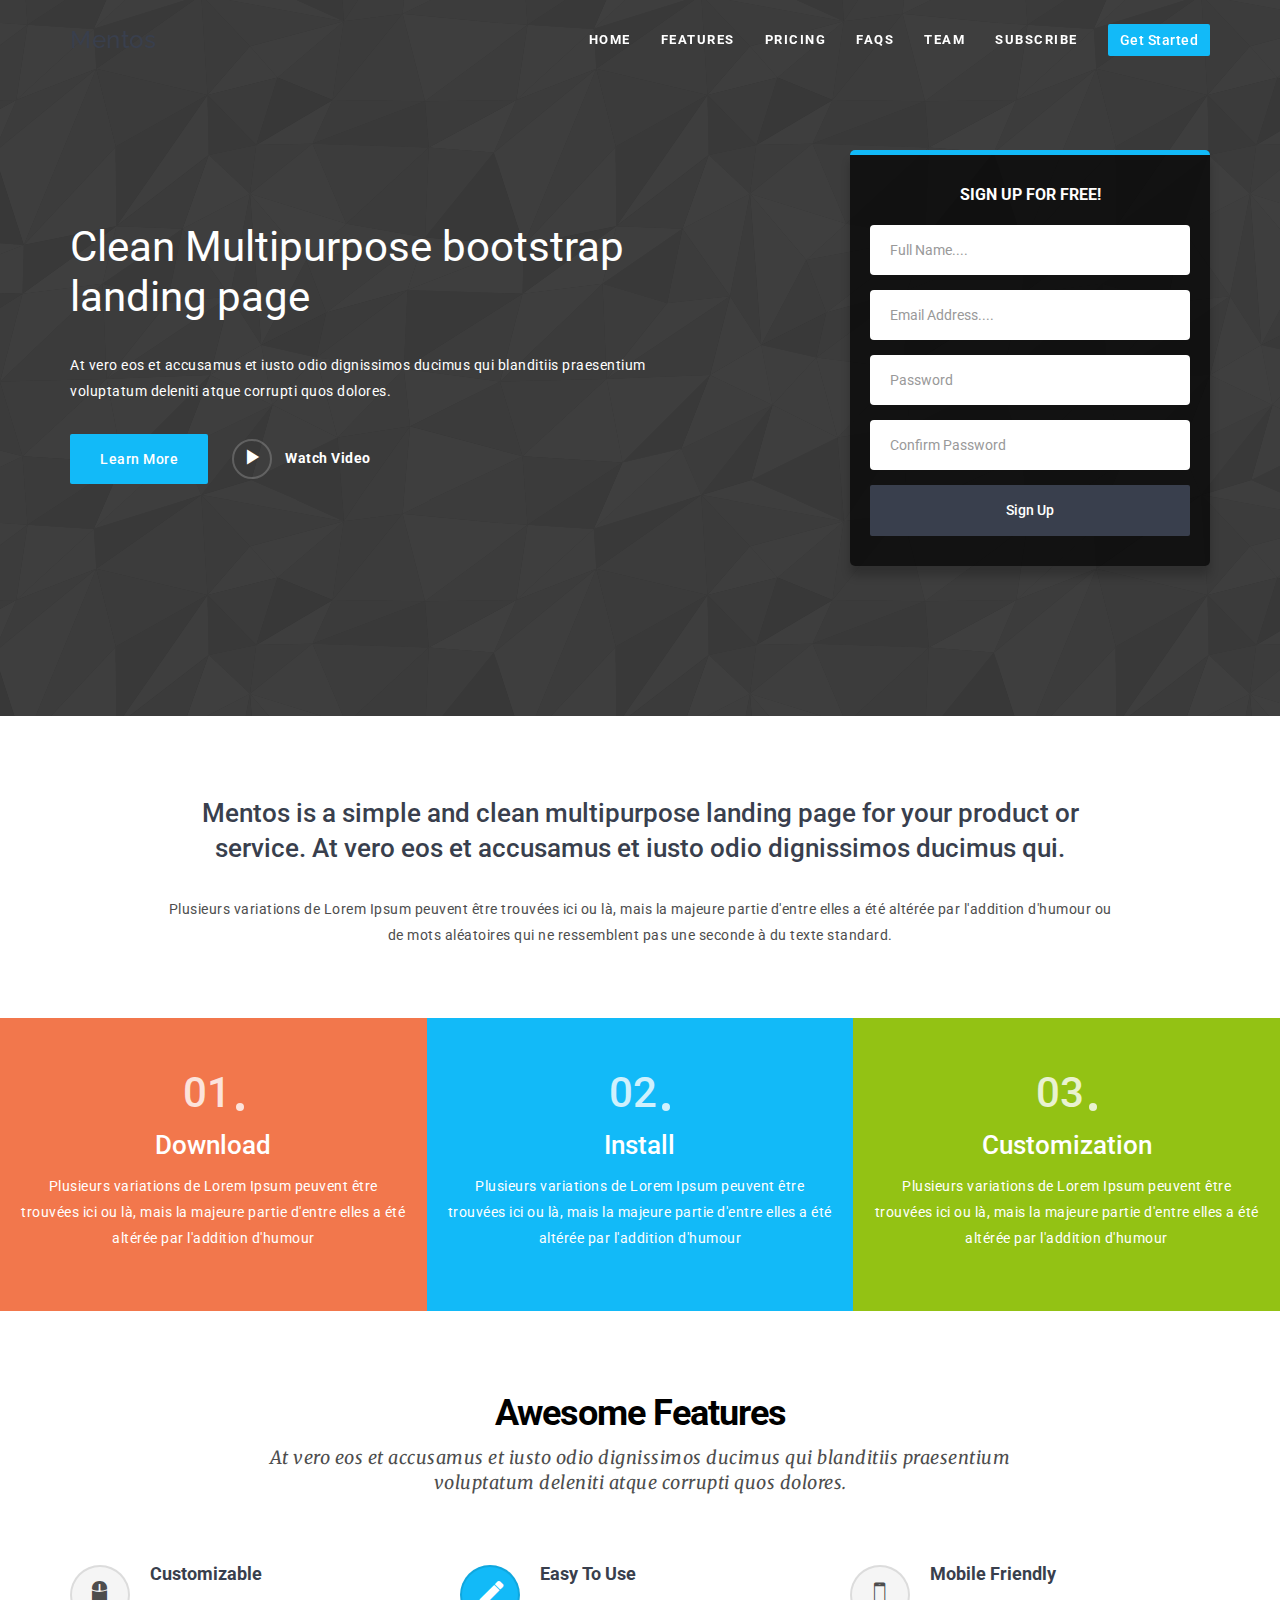
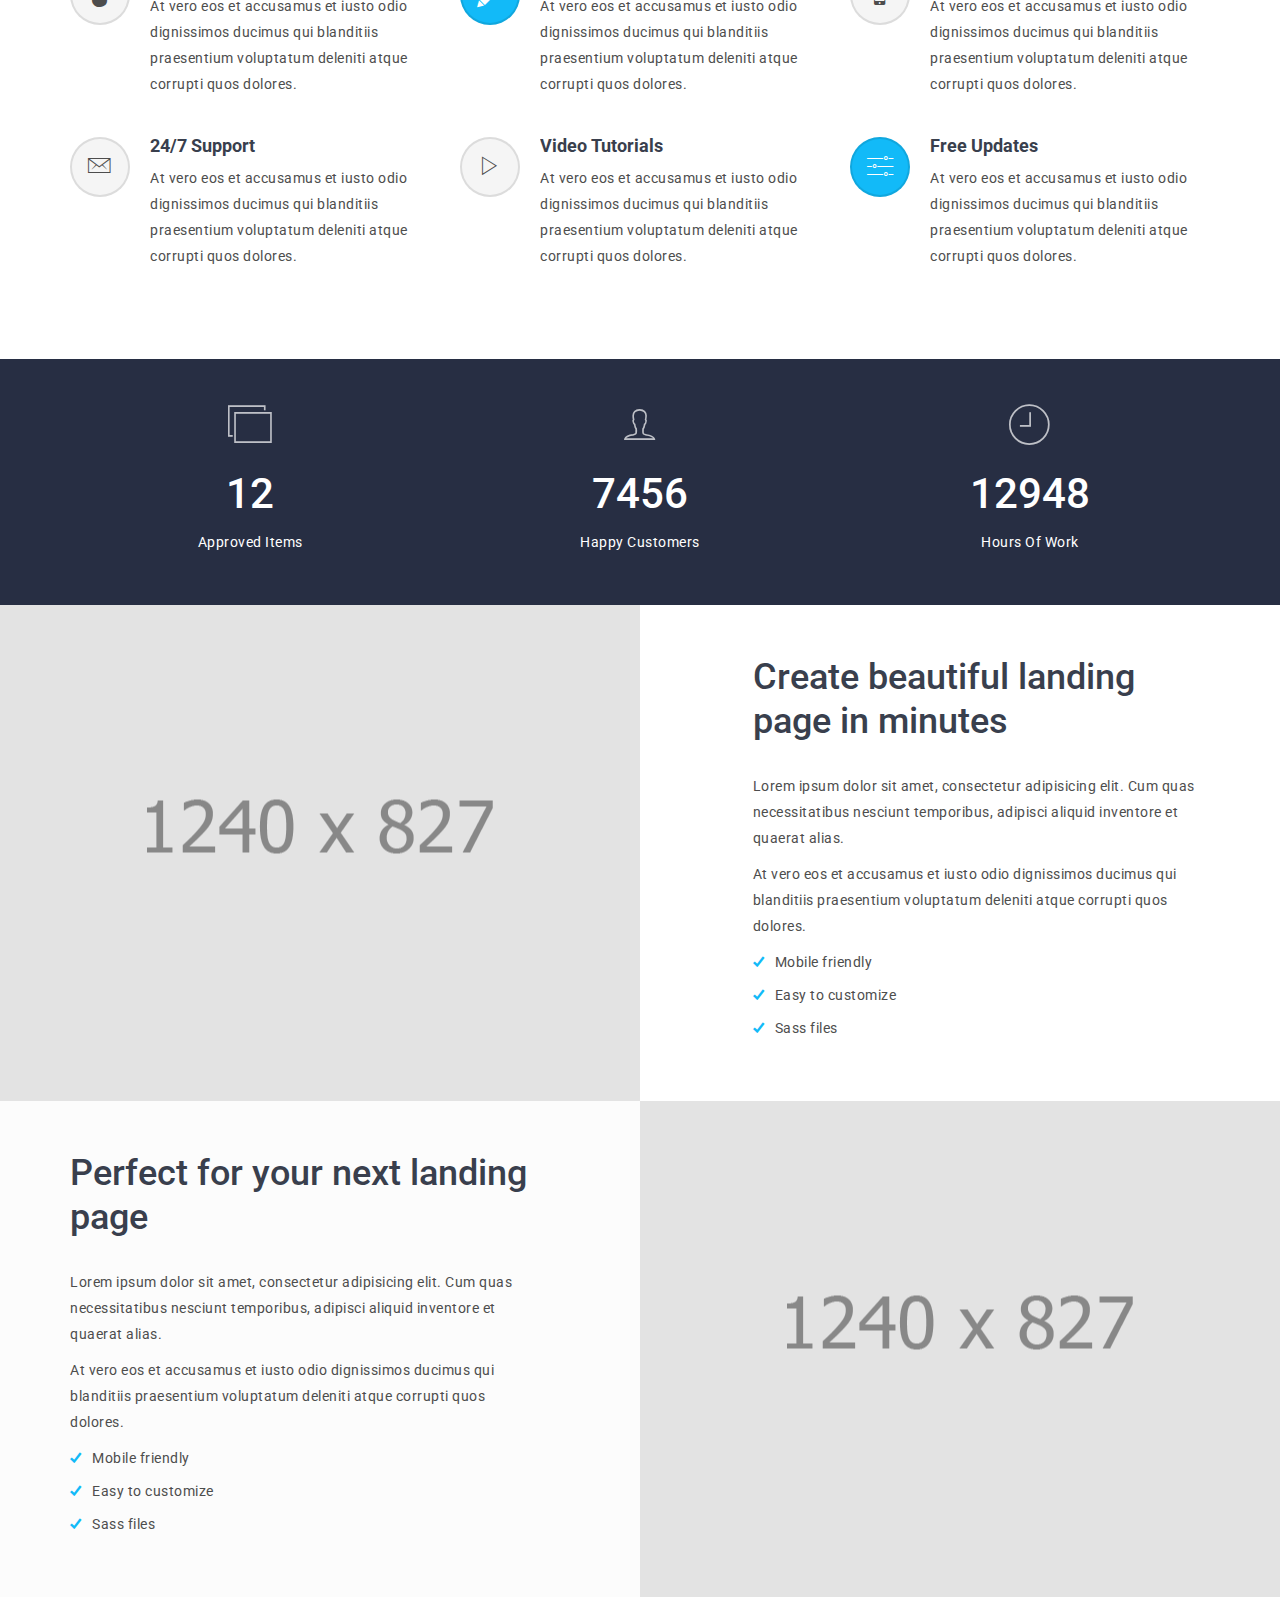
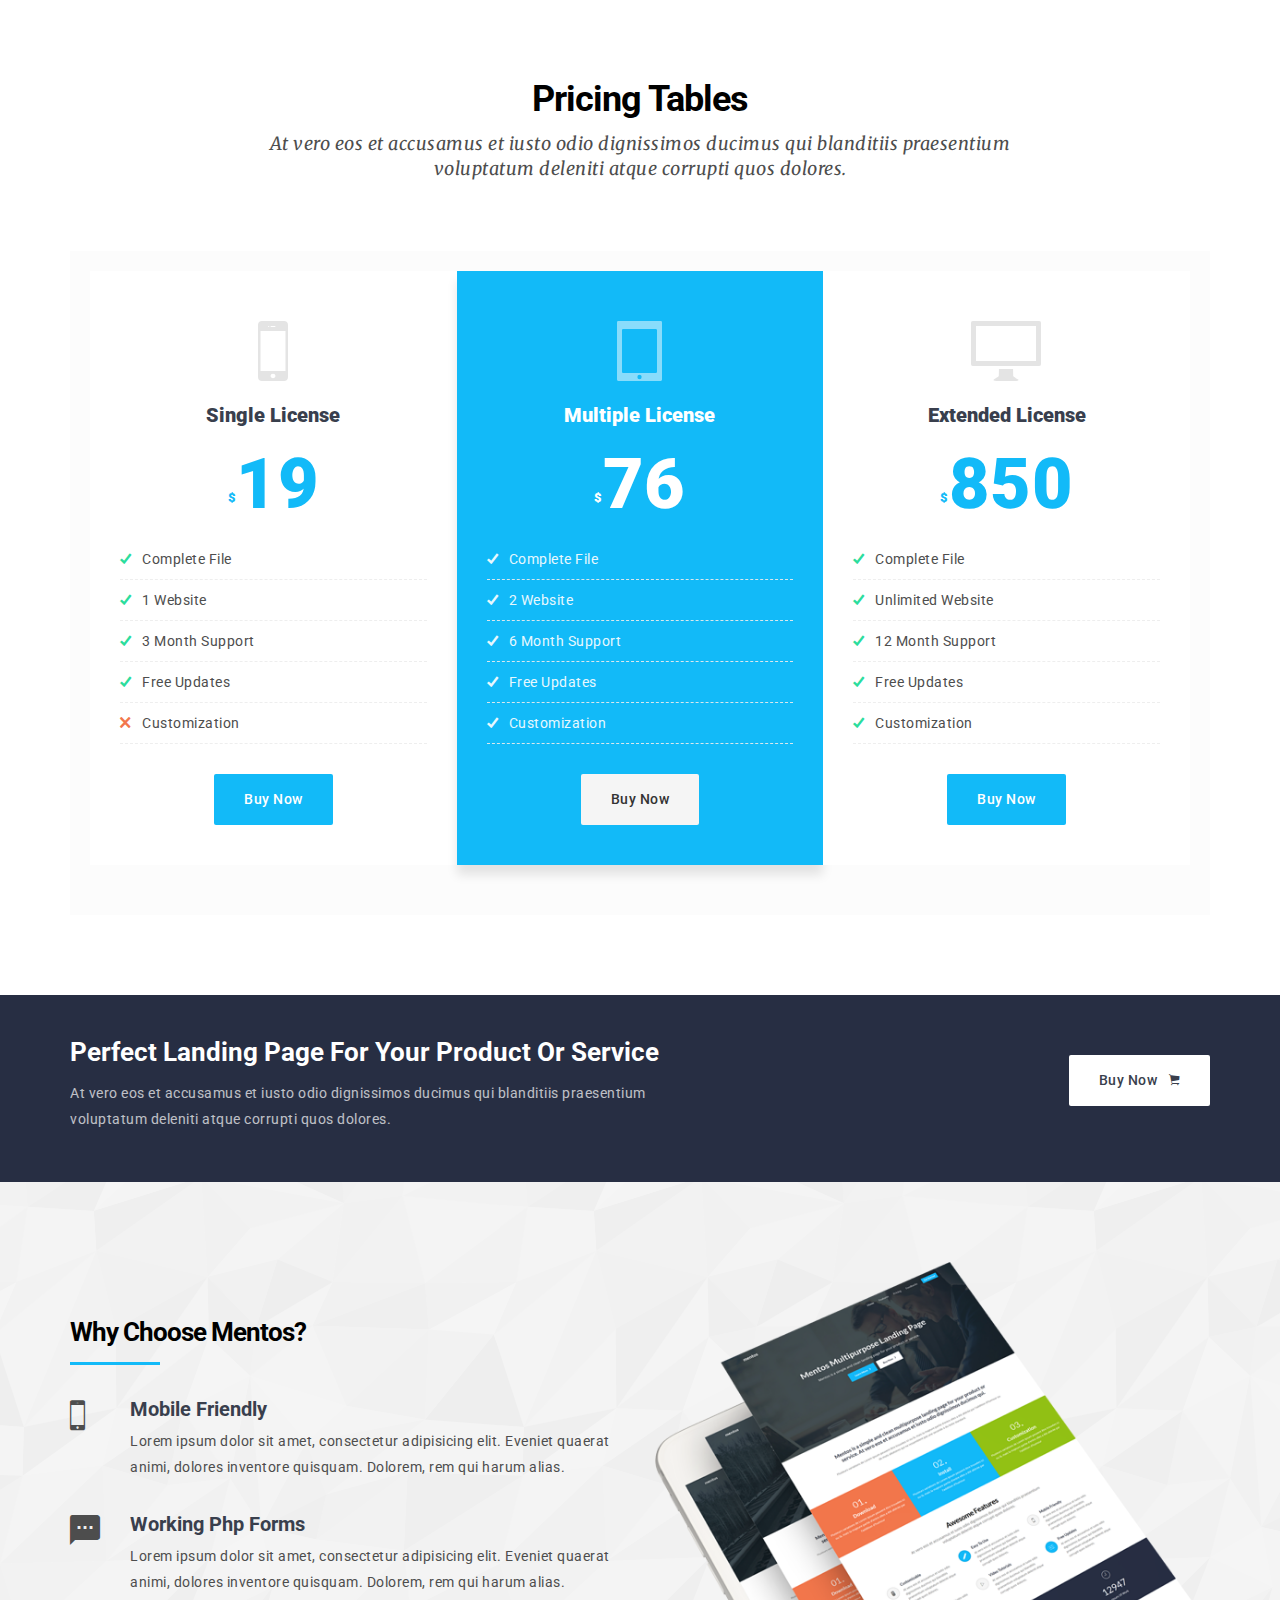
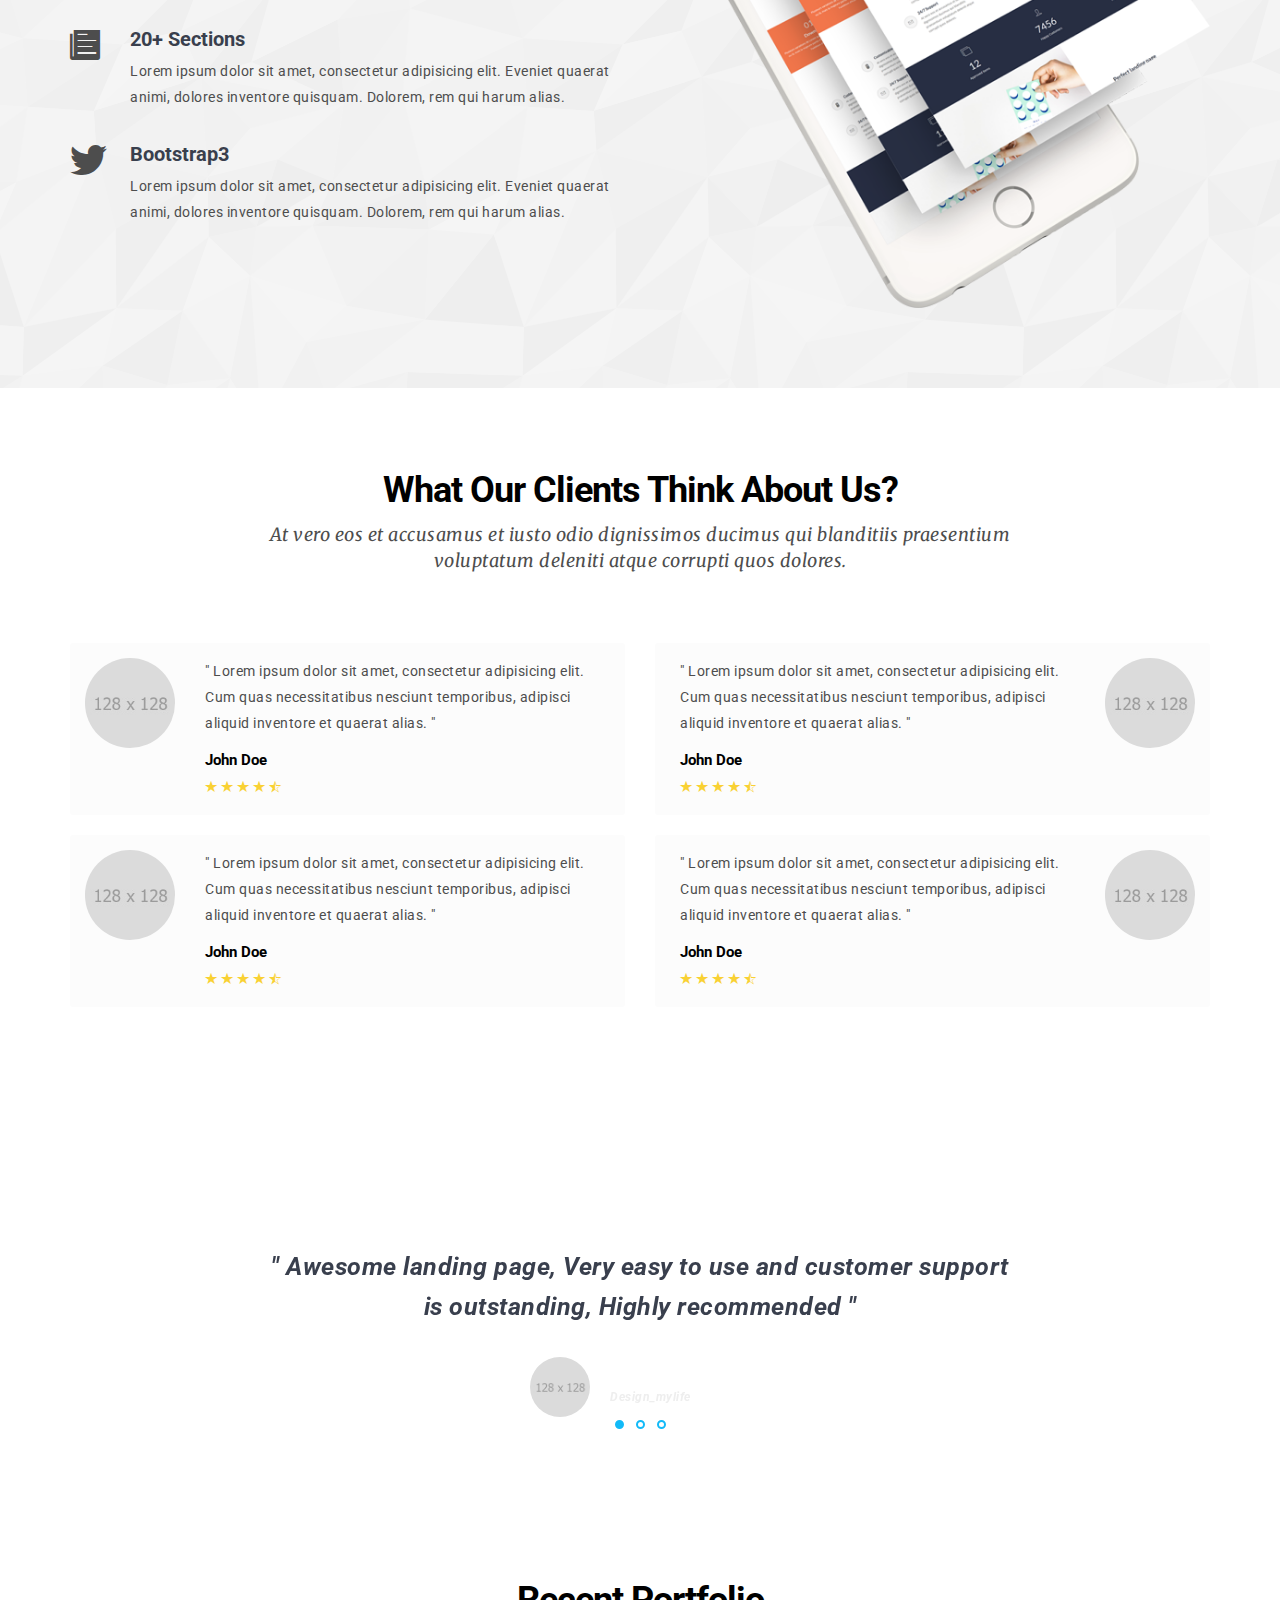
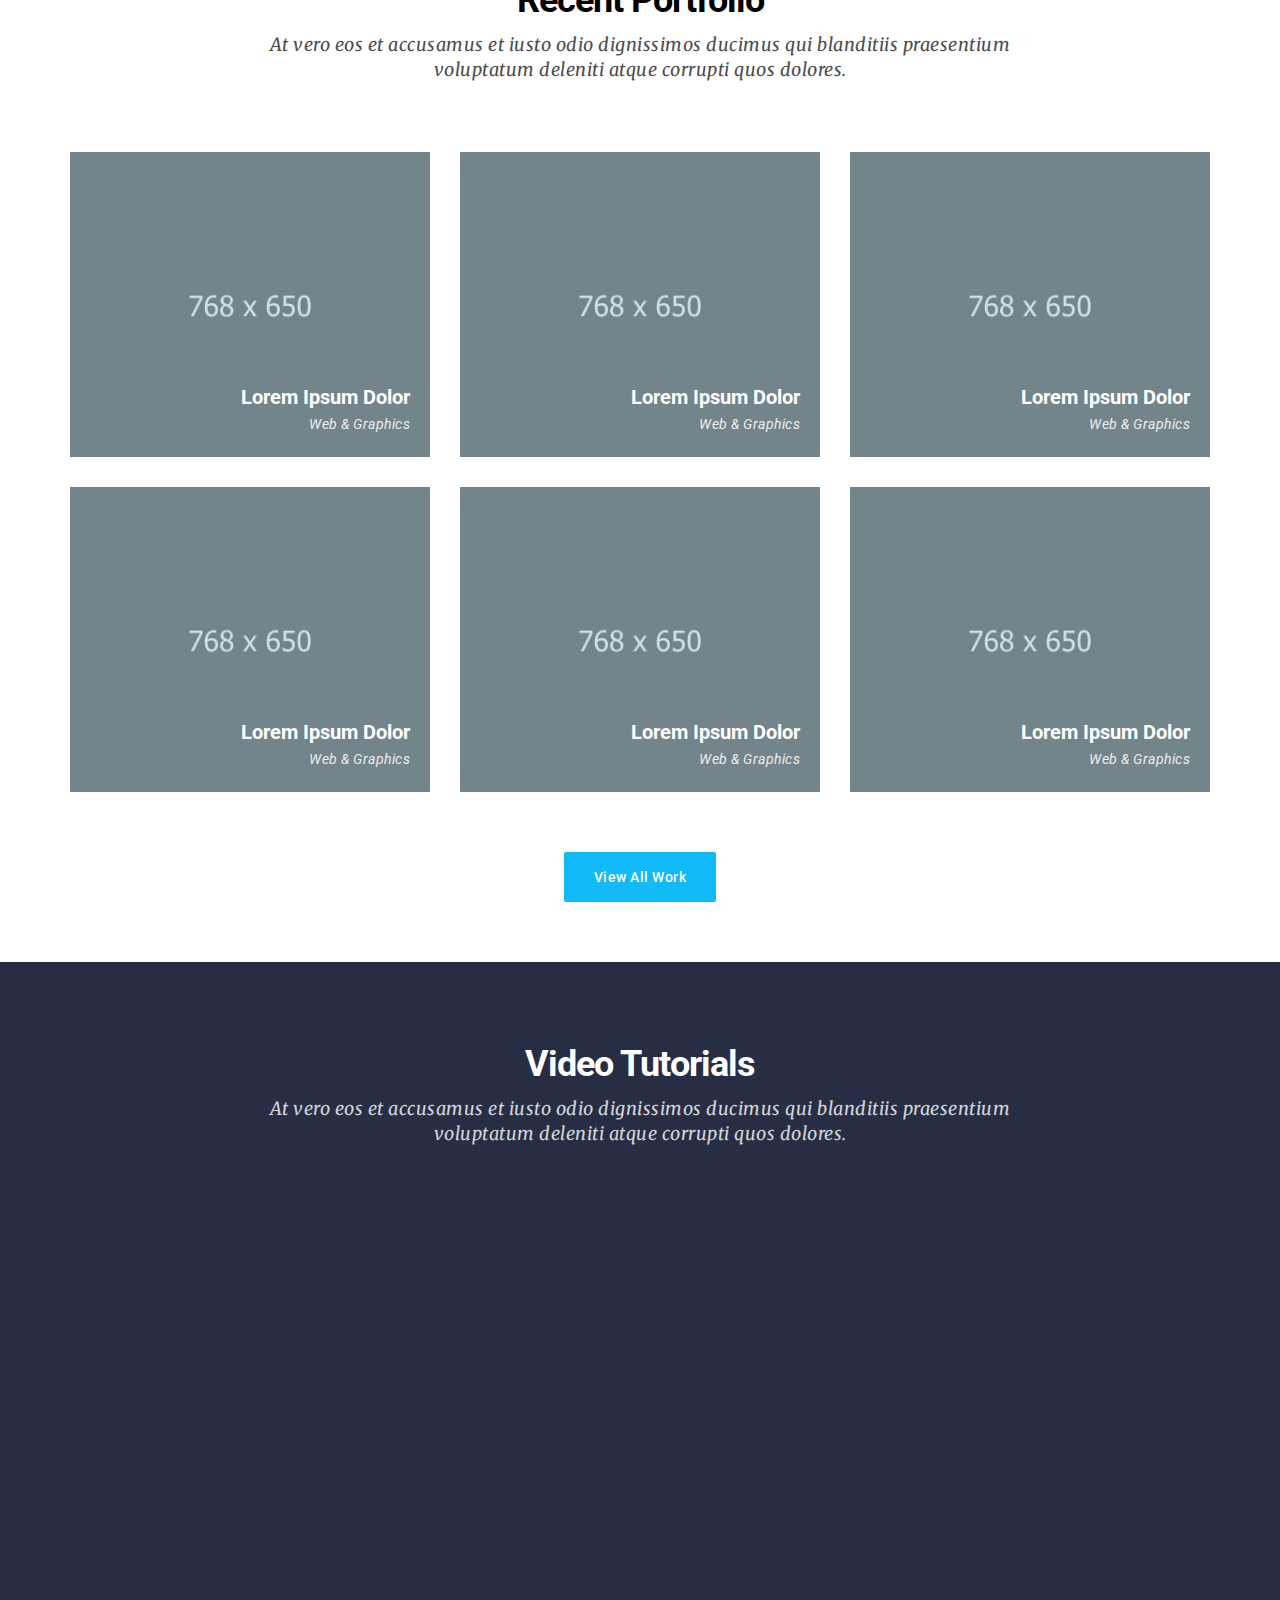
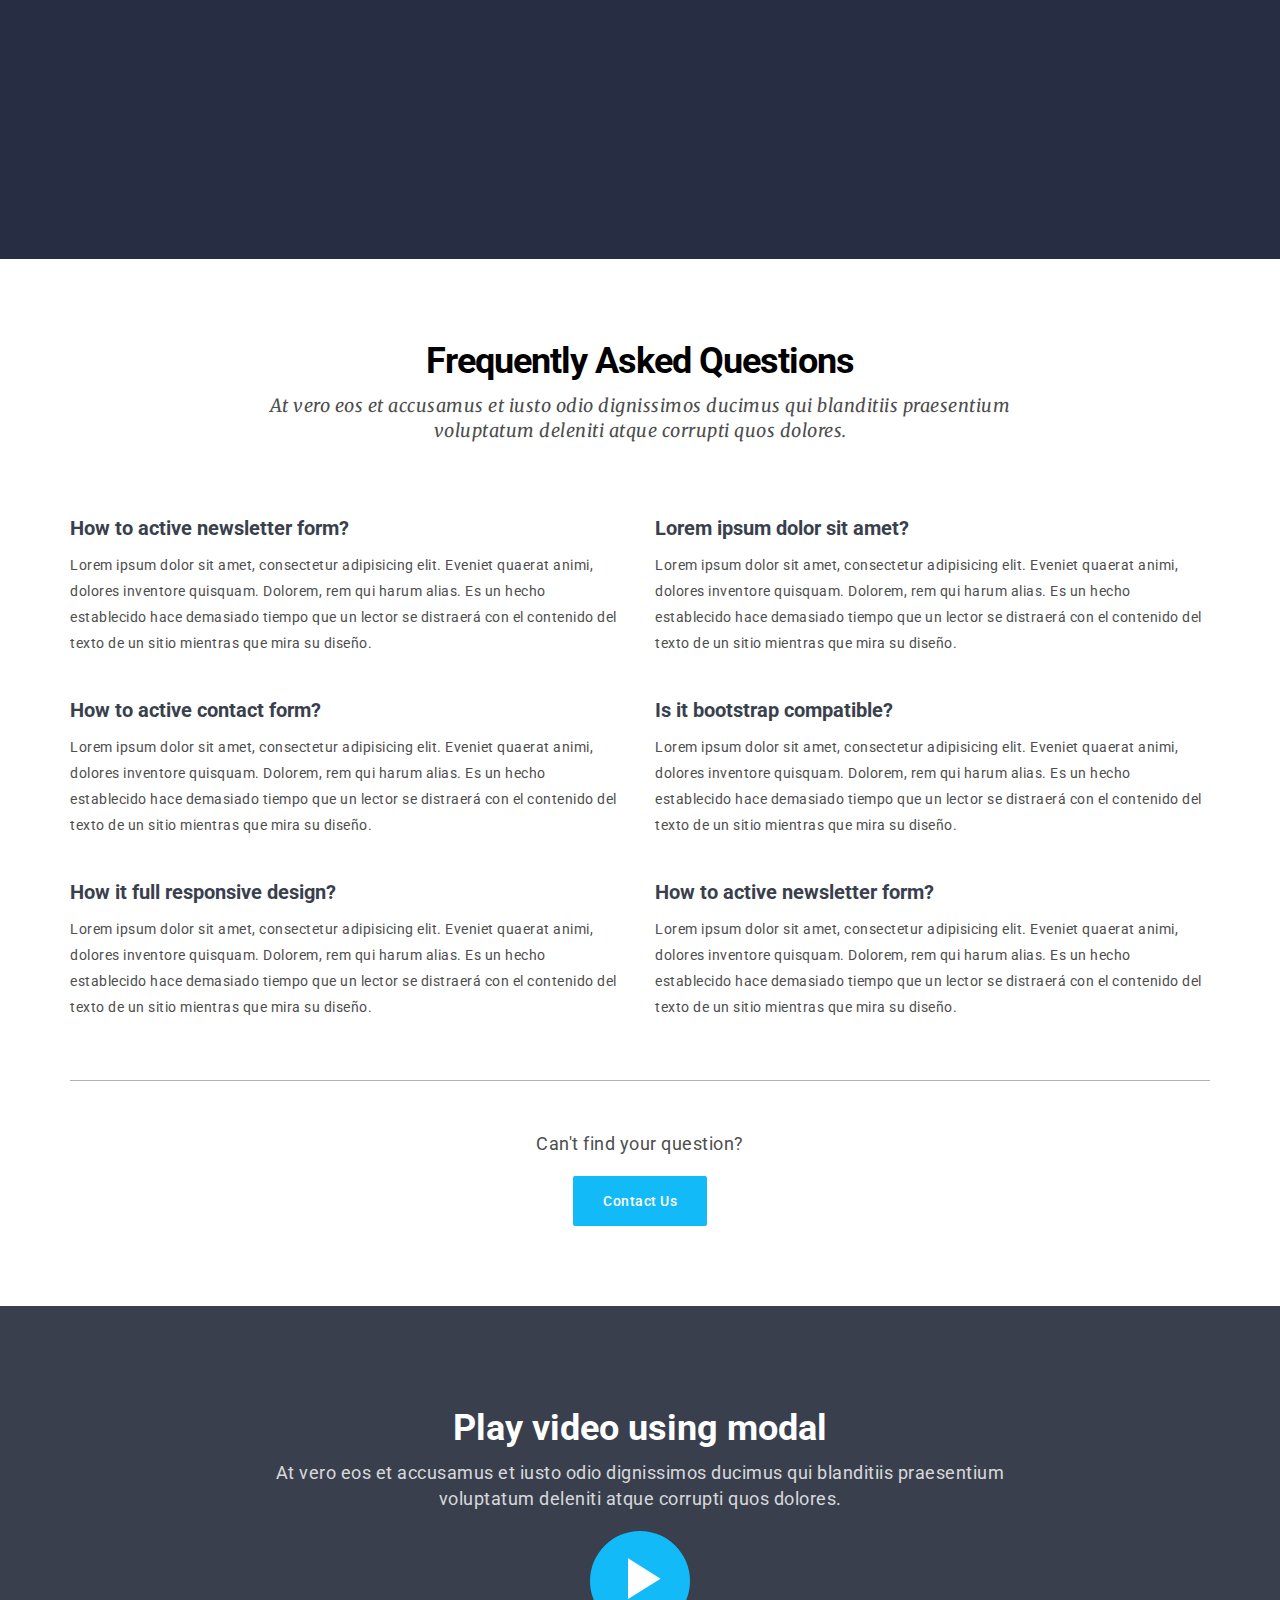
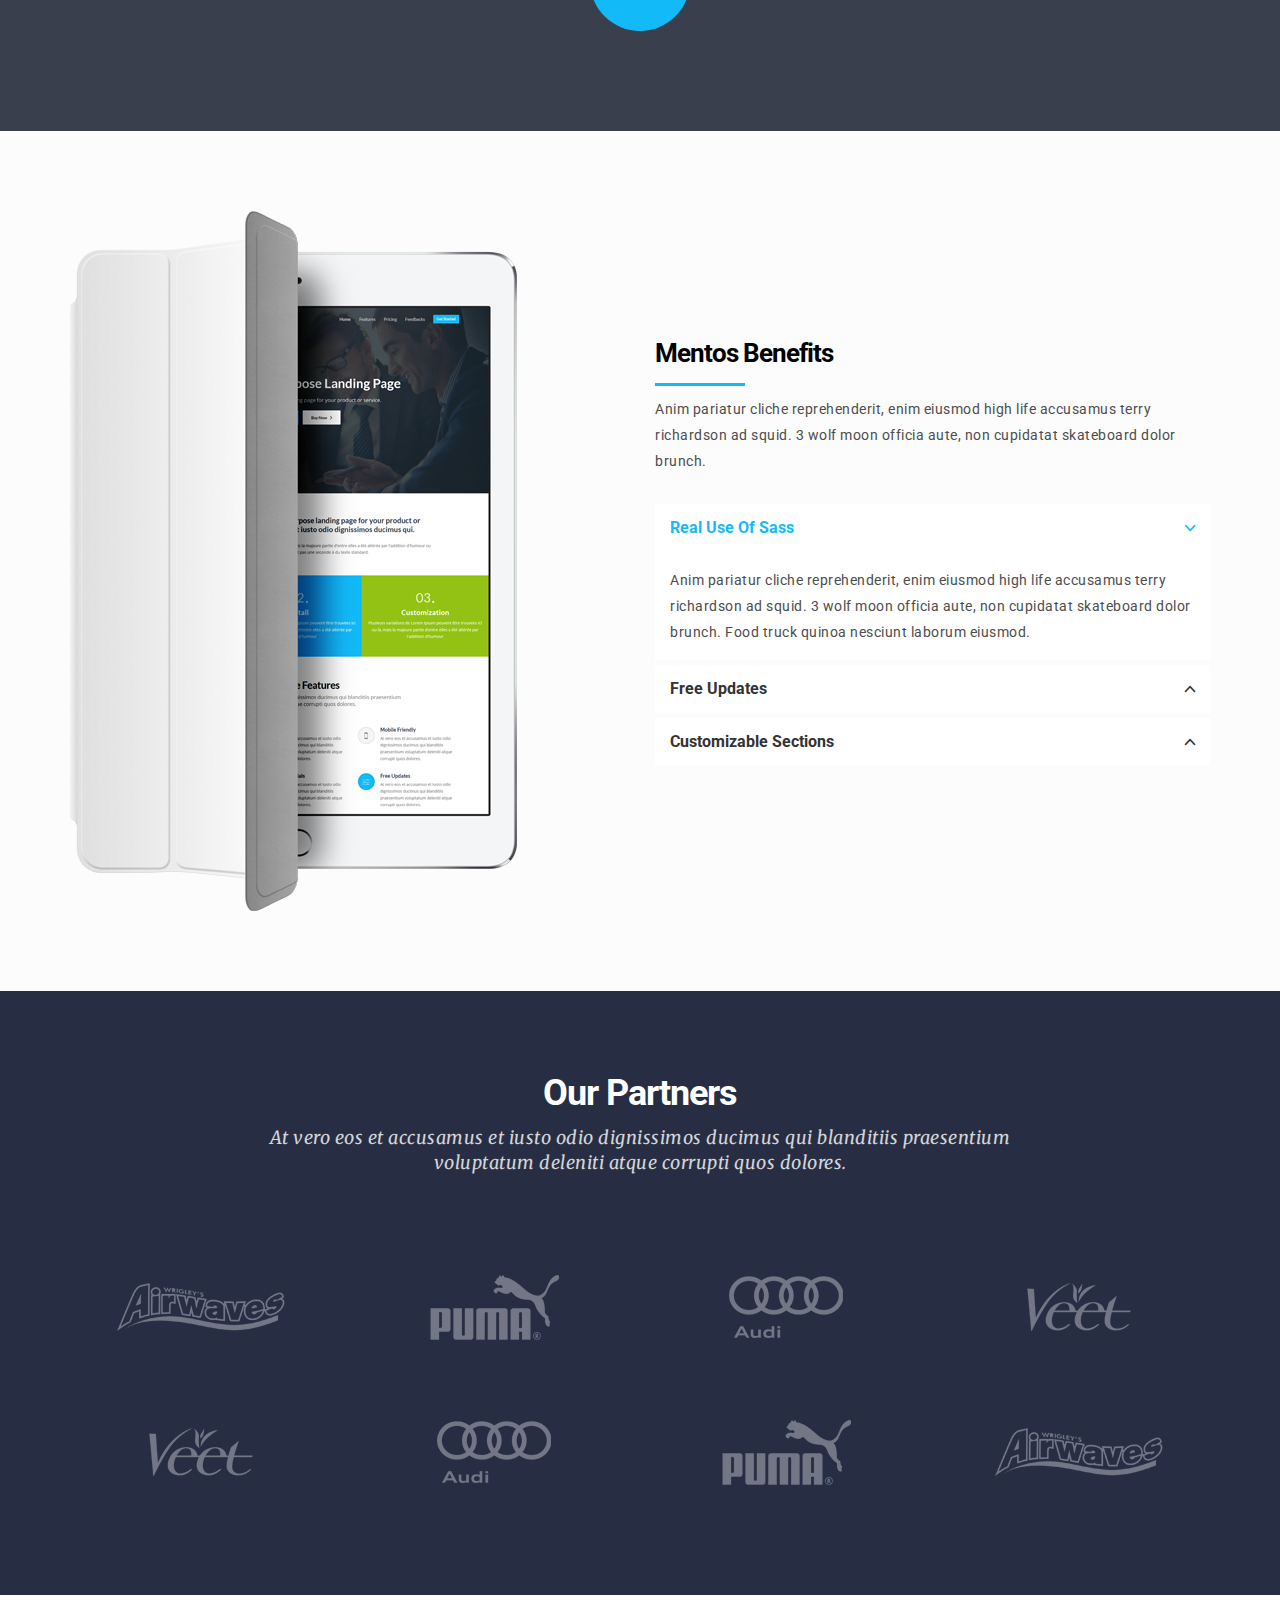
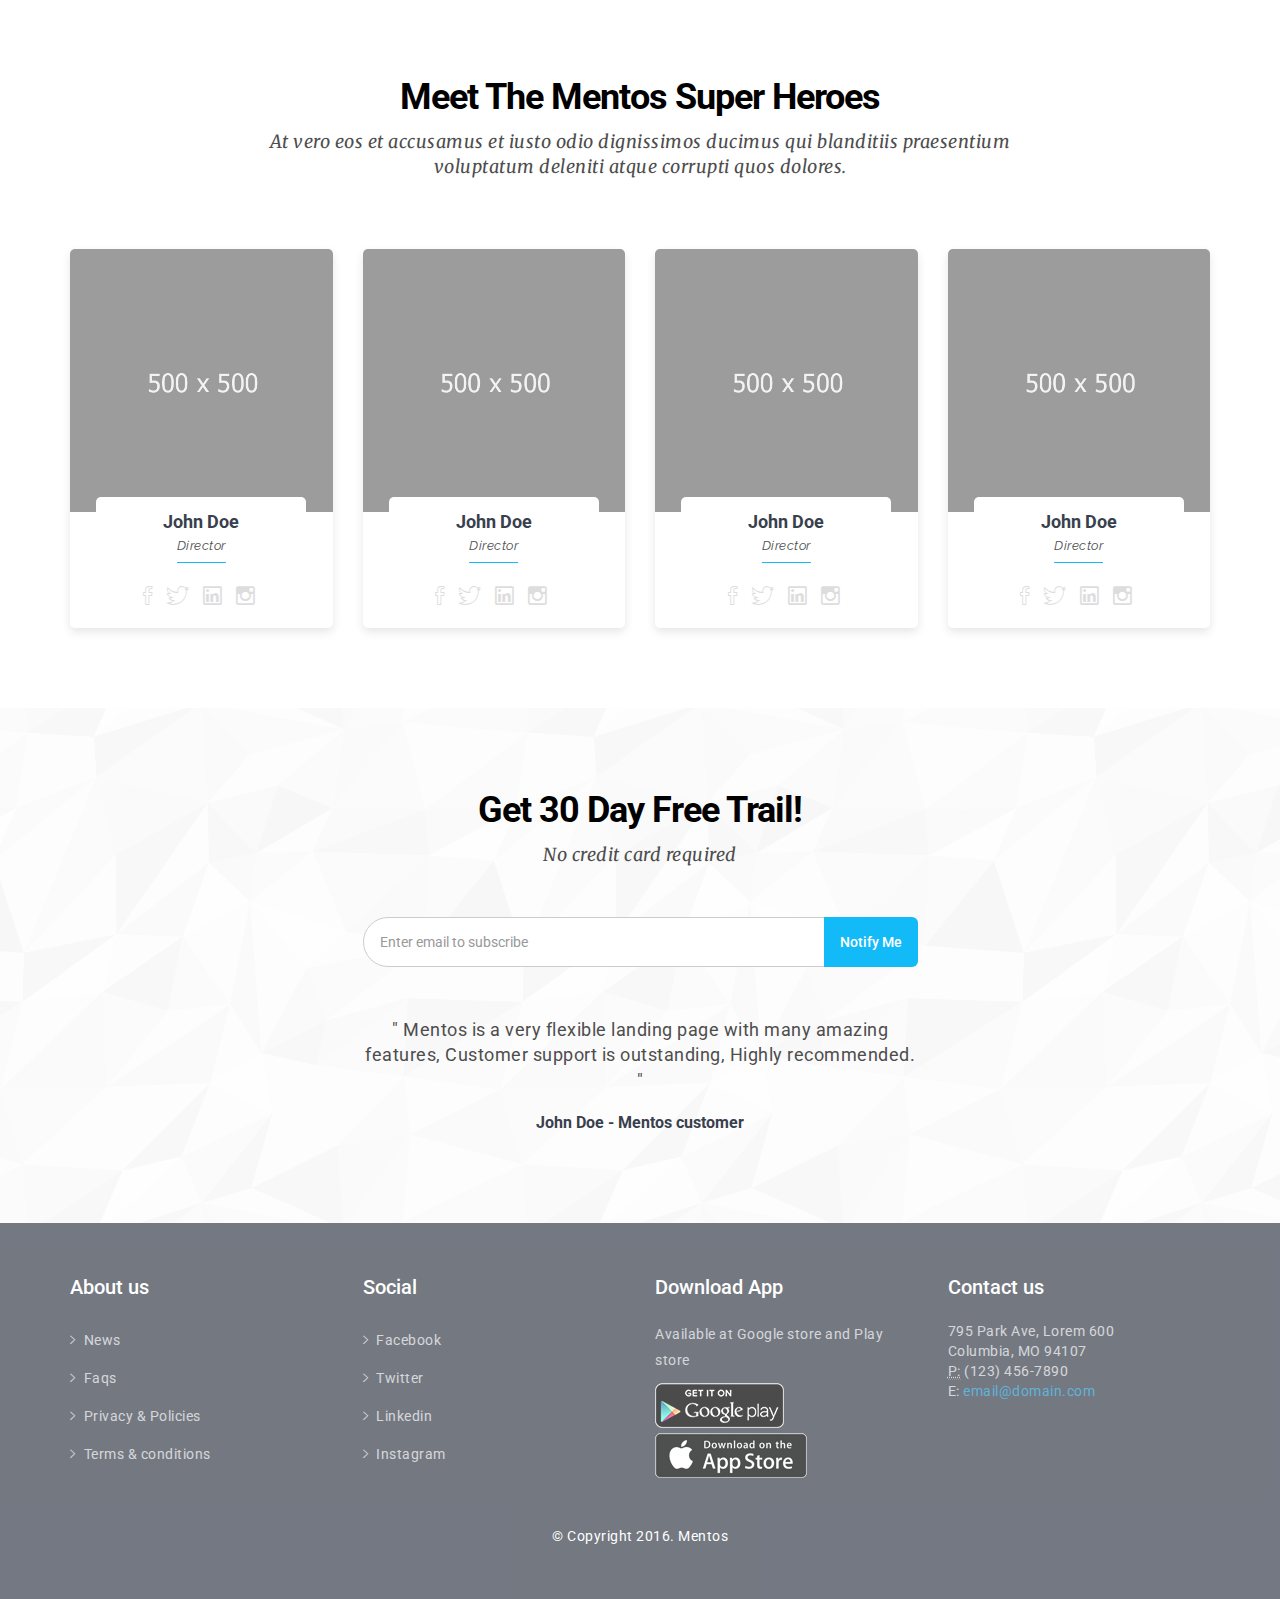
<file: html/index-register.html>
<!DOCTYPE html>
<html lang="en">
    <head>
        <meta charset="utf-8">
        <meta http-equiv="X-UA-Compatible" content="IE=edge">
        <meta name="viewport" content="width=device-width, initial-scale=1">
        <title>mentos - landing page</title>

        <!-- Bootstrap -->
        <link href="assets/bootstrap/css/bootstrap.min.css" rel="stylesheet">
        <link href="assets/ionicons/css/ionicons.min.css" rel="stylesheet">        
        <link href="assets/bower_components/flexslider/flexslider.css" rel="stylesheet">
        <!--main css file-->
        <link href="assets/css/style.css" rel="stylesheet">
        <!-- HTML5 shim and Respond.js for IE8 support of HTML5 elements and media queries -->
        <!-- WARNING: Respond.js doesn't work if you view the page via file:// -->
        <!--[if lt IE 9]>
          <script src="https://oss.maxcdn.com/html5shiv/3.7.2/html5shiv.min.js"></script>
          <script src="https://oss.maxcdn.com/respond/1.4.2/respond.min.js"></script>
        <![endif]-->
    </head>
    <body data-spy="scroll">
        <!--pre-loader-->
        <div id="preloader"></div>
        <!--pre-loader-->


        <!--main menu-->
        <!-- Static navbar -->
        <header class="navbar navbar-inverse navbar-default navbar-fixed-top navbar-transparent">
            <div class="container">
                <div class="pull-right">
                    <a href="#" class="btn btn-primary btn-navigation">Get started</a>
                </div>
                <div class="navbar-header">
                    <button type="button" class="navbar-toggle collapsed" data-toggle="collapse" data-target="#navbar" aria-expanded="false" aria-controls="navbar">
                        <span class="sr-only">Toggle navigation</span>
                        <span class="icon-bar"></span>
                        <span class="icon-bar"></span>
                        <span class="icon-bar"></span>
                    </button>
                    <a class="navbar-brand" href="index.html">Mentos</a>
                </div>
                <div id="navbar" class="navbar-collapse collapse">
                    <ul class="nav navbar-nav navbar-right scroll-to">
                        <li class="active"><a href="#home">Home</a></li>
                        <li><a href="#features">features</a></li>
                        <li><a href="#pricing">Pricing</a></li>
                        <li><a href="#faqs">FAQS</a></li>
                        <li><a href="#team">Team</a></li>
                        <li><a href="#newsletter">Subscribe</a></li>
                        <!--                        <li class="dropdown">
                                                    <span class="dropdown-toggle" data-toggle="dropdown" role="button" aria-haspopup="true">Demos <i class="ion-chevron-down"></i></span>
                                                    <ul class="dropdown-menu">
                                                        <li><a href="index.html">Default</a></li>
                                                        <li><a href="index-newsletter.html">Newsletter</a></li>
                                                        <li><a href="index-contact-form.html">Contact form</a></li>
                                                    </ul>
                                                </li>-->
                    </ul>
                </div><!--/.nav-collapse -->
            </div><!--/.container-fluid -->
        </header>
        <!--end main menu-->


        <!--start header-->
        <section class="hero-contact background-4" id="home" data-stellar-background-ratio="0.5">
            <div class="container">
                <div class="row vertical-align-child">

                    <div class="col-sm-7">
                        <h1>Clean Multipurpose bootstrap landing page</h1>
                        <div class="space-20"></div>
                        <p>
                            At vero eos et accusamus et iusto odio dignissimos ducimus qui blanditiis praesentium voluptatum deleniti atque corrupti quos dolores.
                        </p>
                        <div class="buttons scroll-to">
                            <a href="#features" class="btn btn-primary btn-lg">Learn More</a>
                            <a href="#" class="video-link" data-toggle="modal" data-target="#video-popup" title="Play video"><i class="ion-ios-play"></i> Watch video</a>
                        </div>
                    </div>
                    <div class="col-sm-1"></div>
                    <div class="col-sm-4">
                        <div class="form-bg">
                            <h5 class="text-uppercase text-center margin-b-20">Sign Up for free!</h5>
                            <form method="post" action="#" class="mentos-register">
                                <div class="row">
                                    <div class="col-sm-12"> 
                                        <div class="row">
                                            <div class="col-sm-12 margin-btm-20">
                                                <input type="text" name="name" class="form-control" placeholder="Full Name...." />
                                            </div>
                                            <div class="col-sm-12 margin-btm-20">
                                                <input type="text" name="email" class="form-control" placeholder="Email Address...." />
                                            </div>
                                             <div class="col-sm-12 margin-btm-20">
                                                <input type="password" name="password" class="form-control" placeholder="Password" />
                                            </div>
                                             <div class="col-sm-12 margin-btm-20">
                                                <input type="password" name="password" class="form-control" placeholder="Confirm Password" />
                                            </div>
                                        </div>
                                    </div>
                                </div>
                                <div class="row">
                                    <div class="col-sm-12 text-right">
                                        <button type="button" name="submit" class="btn btn-lg btn-block btn-dark">Sign Up</button>
                                    </div>
                                </div>
                            </form>
                        </div>
                    </div>
                </div>
            </div>
        </section>
        <!--end main header-->

        <!--introduction-->
        <section id="introduction">
            <div class="space-80"></div>
            <div class="container">
                <div class="row">
                    <div class="col-md-10 col-md-offset-1 text-center center-title">
                        <h3 class="margin-b-30">Mentos is a simple and clean multipurpose landing page for your product or service. At vero eos et accusamus et iusto odio dignissimos ducimus qui.</h3>
                        <p>
                            Plusieurs variations de Lorem Ipsum peuvent être trouvées ici ou là, mais la majeure partie d'entre elles a été altérée par l'addition d'humour ou de mots aléatoires qui ne ressemblent pas une seconde à du texte standard.
                        </p>
                    </div>
                </div>
            </div>
            <div class="space-60"></div>
            <div class="container-fluid no-padding">
                <div class="row no-margin">
                    <div class="col-sm-4 no-padding text-center">
                        <div class="step-box bg-red">
                            <h1>01<span></span></h1>
                            <h3>Download</h3>
                            <p>
                                Plusieurs variations de Lorem Ipsum peuvent être trouvées ici ou là, mais la majeure partie d'entre elles a été altérée par l'addition d'humour
                            </p>
                        </div>
                    </div>
                    <div class="col-sm-4 no-padding text-center">
                        <div class="step-box bg-blue">
                            <h1>02<span></span></h1>
                            <h3>Install</h3>
                            <p>
                                Plusieurs variations de Lorem Ipsum peuvent être trouvées ici ou là, mais la majeure partie d'entre elles a été altérée par l'addition d'humour
                            </p>
                        </div>
                    </div>
                    <div class="col-sm-4 no-padding text-center">
                        <div class="step-box bg-green">
                            <h1>03<span></span></h1>
                            <h3>Customization</h3>
                            <p>
                                Plusieurs variations de Lorem Ipsum peuvent être trouvées ici ou là, mais la majeure partie d'entre elles a été altérée par l'addition d'humour
                            </p>
                        </div>
                    </div>
                </div>
            </div>
        </section>
        <!--end introduction-->

        <!--features-->
        <section id="features">
            <div class="space-80"></div>
            <div class="container">
                <div class="row">
                    <div class="col-md-8 col-md-offset-2 text-center center-title margin-b-50">
                        <h2>Awesome features</h2>
                        <p class="lead">
                            At vero eos et accusamus et iusto odio dignissimos ducimus qui blanditiis praesentium voluptatum deleniti atque corrupti quos dolores.
                        </p>
                    </div>
                </div>
                <div class="row">
                    <div class="col-sm-4 margin-b-30">
                        <div class="feature-box">
                            <i class="ion-mouse pull-left"></i>
                            <div class="overflow-hidden">
                                <h4>Customizable</h4>
                                <p>
                                    At vero eos et accusamus et iusto odio dignissimos ducimus qui blanditiis praesentium voluptatum deleniti atque corrupti quos dolores.
                                </p>
                            </div>
                        </div>
                    </div><!--col-sm-4-->
                    <div class="col-sm-4 margin-b-30">
                        <div class="feature-box colored"><!--.colored class for colored icon-->
                            <i class="ion-edit pull-left"></i>
                            <div class="overflow-hidden">
                                <h4>Easy to use</h4>
                                <p>
                                    At vero eos et accusamus et iusto odio dignissimos ducimus qui blanditiis praesentium voluptatum deleniti atque corrupti quos dolores.
                                </p>
                            </div>
                        </div>
                    </div><!--col-sm-4-->
                    <div class="col-sm-4 margin-b-30">
                        <div class="feature-box">
                            <i class="ion-iphone pull-left"></i>
                            <div class="overflow-hidden">
                                <h4>Mobile friendly</h4>
                                <p>
                                    At vero eos et accusamus et iusto odio dignissimos ducimus qui blanditiis praesentium voluptatum deleniti atque corrupti quos dolores.
                                </p>
                            </div>
                        </div>
                    </div><!--col-sm-4-->
                </div><!--row-->
                <div class="row">
                    <div class="col-sm-4 margin-b-30">
                        <div class="feature-box">
                            <i class="ion-ios-email-outline pull-left"></i>
                            <div class="overflow-hidden">
                                <h4>24/7 support</h4>
                                <p>
                                    At vero eos et accusamus et iusto odio dignissimos ducimus qui blanditiis praesentium voluptatum deleniti atque corrupti quos dolores.
                                </p>
                            </div>
                        </div>
                    </div><!--col-sm-4-->
                    <div class="col-sm-4 margin-b-30">
                        <div class="feature-box">
                            <i class="ion-ios-play-outline pull-left"></i>
                            <div class="overflow-hidden">
                                <h4>Video tutorials</h4>
                                <p>
                                    At vero eos et accusamus et iusto odio dignissimos ducimus qui blanditiis praesentium voluptatum deleniti atque corrupti quos dolores.
                                </p>
                            </div>
                        </div>
                    </div><!--col-sm-4-->
                    <div class="col-sm-4 margin-b-30">
                        <div class="feature-box colored"><!--.colored class for colored icon-->
                            <i class="ion-ios-settings pull-left"></i>
                            <div class="overflow-hidden">
                                <h4>Free updates</h4>
                                <p>
                                    At vero eos et accusamus et iusto odio dignissimos ducimus qui blanditiis praesentium voluptatum deleniti atque corrupti quos dolores.
                                </p>
                            </div>
                        </div>
                    </div><!--col-sm-4-->
                </div><!--row-->
            </div><!--container-->
            <div class="space-50"></div>
        </section>
        <!--end of features-->

        <!--counters-->
        <section id="counters" class="counter-section bg-dark-blue">
            <div class="space-40"></div>
            <div class="container">
                <div class="row">
                    <div class="col-sm-4 margin-b-40 text-center">
                        <i class="ion-ios-photos-outline"></i>
                        <h1 class="counter">12</h1>
                        <p>Approved Items</p>
                    </div>
                    <div class="col-sm-4 margin-b-40 text-center">
                        <i class="ion-ios-person-outline"></i>
                        <h1 class="counter">7456</h1>
                        <p>Happy customers</p>
                    </div>
                    <div class="col-sm-4 margin-b-40 text-center">
                        <i class="ion-ios-clock-outline"></i>
                        <h1 class="counter">12948</h1>
                        <p>Hours of work</p>
                    </div>
                </div>
            </div>
        </section>
        <!--end counters-->

          <!--split section-->
        <section id="split1" class="split-section">
            <div class="split-image left-align hidden-sm hidden-xs" style="background: url(assets/images/2.png);">

            </div>
            <div class="container">
                <div class="row">
                    <div class="col-md-6 visible-sm visible-xs">
                        <img src="assets/images/2.png" alt="" class="img-responsive">
                    </div>
                    <div class="col-md-5 col-md-offset-7">
                        <div class="split-content">
                            <h2>Create beautiful landing page in minutes</h2>
                            <p>
                                Lorem ipsum dolor sit amet, consectetur adipisicing elit. Cum quas necessitatibus nesciunt temporibus, adipisci aliquid inventore et quaerat alias. 
                            </p>
                            <p>
                                At vero eos et accusamus et iusto odio dignissimos ducimus qui blanditiis praesentium voluptatum deleniti atque corrupti quos dolores.
                            </p>
                            <ul class="list-unstyled features-list">
                                <li><i class="ion-checkmark"></i> Mobile friendly</li>
                                <li><i class="ion-checkmark"></i> Easy to customize</li>
                                <li><i class="ion-checkmark"></i> Sass files</li>
                            </ul>
                        </div>
                    </div>
                </div>
            </div>
        </section>
        <!--split section end-->

        <!--split section-->
        <section id="split2" class="split-section gray-bg">
            <div class="split-image right-align hidden-sm hidden-xs" style="background: url(assets/images/1.png);">

            </div>
            <div class="container">
                <div class="row">
                    <div class="col-md-6 visible-sm visible-xs">
                        <img src="assets/images/1.png" alt="" class="img-responsive">
                    </div>
                    <div class="col-md-5">
                        <div class="split-content">
                            <h2>Perfect for your next landing page</h2>
                            <p>
                                Lorem ipsum dolor sit amet, consectetur adipisicing elit. Cum quas necessitatibus nesciunt temporibus, adipisci aliquid inventore et quaerat alias. 
                            </p>
                            <p>
                                At vero eos et accusamus et iusto odio dignissimos ducimus qui blanditiis praesentium voluptatum deleniti atque corrupti quos dolores.
                            </p>
                           <ul class="list-unstyled features-list">
                                <li><i class="ion-checkmark"></i> Mobile friendly</li>
                                <li><i class="ion-checkmark"></i> Easy to customize</li>
                                <li><i class="ion-checkmark"></i> Sass files</li>
                            </ul>
                        </div>
                    </div>
                </div>
            </div>
        </section>
        <!--split section end-->


        <!--pricing start-->
        <section id="pricing" class="pricing-section">
            <div class="space-80"></div>
            <div class="container">
                <div class="row">
                    <div class="col-md-8 col-md-offset-2 text-center center-title margin-b-50">
                        <h2>Pricing tables</h2>
                        <p class="lead">
                            At vero eos et accusamus et iusto odio dignissimos ducimus qui blanditiis praesentium voluptatum deleniti atque corrupti quos dolores.
                        </p>
                    </div>
                </div>
                <ul class="row list-unstyled no-margin pricing-row">
                    <li class="col-sm-4 margin-b-30 no-padding">
                        <div class="price-box">
                            <i class="ion-iphone price-icon"></i> 
                            <div class="space-10"></div>
                            <h4 class="text-capitalize">Single license</h4>
                            <div class="price">
                                <sup>$</sup>19
                            </div>
                            <ul class="list-unstyled features-list">
                                <li><i class="ion-checkmark"></i> Complete file</li>
                                <li><i class="ion-checkmark"></i> 1 Website</li>
                                <li><i class="ion-checkmark"></i> 3 month support</li>
                                <li><i class="ion-checkmark"></i> free updates</li>
                                <li><i class="ion-close"></i> Customization</li>
                            </ul>
                            <a href="#" class="btn btn-lg btn-primary">Buy Now</a>
                        </div>
                    </li><!--price col end-->
                    <li class="col-sm-4 margin-b-30 no-padding">
                        <div class="price-box colored">
                            <i class="ion-ipad price-icon"></i> 
                            <div class="space-10"></div>
                            <h4 class="text-capitalize">Multiple license</h4>
                            <div class="price">
                                <sup>$</sup>76
                            </div>
                            <ul class="list-unstyled features-list">
                                <li><i class="ion-checkmark"></i> Complete file</li>
                                <li><i class="ion-checkmark"></i> 2 Website</li>
                                <li><i class="ion-checkmark"></i> 6 month support</li>
                                <li><i class="ion-checkmark"></i> free updates</li>
                                <li><i class="ion-checkmark"></i> Customization</li>
                            </ul>
                            <a href="#" class="btn btn-lg btn-default">Buy Now</a>
                        </div>
                    </li><!--price col end-->
                    <li class="col-sm-4 margin-b-30 no-padding">
                        <div class="price-box">
                            <i class="ion-monitor price-icon"></i> 
                            <div class="space-10"></div>
                            <h4 class="text-capitalize">Extended license</h4>
                            <div class="price">
                                <sup>$</sup>850
                            </div>
                            <ul class="list-unstyled features-list">
                                <li><i class="ion-checkmark"></i> Complete file</li>
                                <li><i class="ion-checkmark"></i> Unlimited Website</li>
                                <li><i class="ion-checkmark"></i> 12 month support</li>
                                <li><i class="ion-checkmark"></i> free updates</li>
                                <li><i class="ion-checkmark"></i> Customization</li>
                            </ul>
                            <a href="#" class="btn btn-lg btn-primary">Buy Now</a>
                        </div>
                    </li><!--price col end-->
                </ul>
            </div>
            <div class="space-80"></div>
        </section>
        <!--pricing end-->

        <!--call to action-->
        <div class="cta-1 bg-dark-blue">
            <div class="container">
                <div class="row">
                    <div class="col-sm-7">
                        <h3 class="text-capitalize">Perfect landing page for your product or service</h3>
                        <p>
                            At vero eos et accusamus et iusto odio dignissimos ducimus qui blanditiis praesentium voluptatum deleniti atque corrupti quos dolores.
                        </p>
                    </div>
                    <div class="col-sm-5 text-right scrollReveal sr-right sr-delay-2">
                        <div class="space-20"></div>
                        <a href="#" class="btn btn-md btn-white btn-lg">Buy Now <i class="ion-ios-cart"></i></a>
                    </div>
                </div>
            </div>
        </div>
        <!--end call to action-->

        <!--section why choose us start-->
        <section id="aside1" class="pattern-bg light-bg">
            <div class="space-80"></div>
            <div class='container'>
                <div class="row vertical-align-child">

                    <div class="col-sm-6 ">
                        <div class="left-title margin-b-30">
                            <h3>Why choose mentos?</h3>
                        </div>
                        <div class="clearfix feature-box2">
                            <i class="ion-iphone"></i>
                            <div class="overflow-hidden">
                                <h4>Mobile friendly</h4>
                                <p>
                                    Lorem ipsum dolor sit amet, consectetur adipisicing elit. Eveniet quaerat animi, dolores inventore quisquam. Dolorem, rem qui harum alias.
                                </p>
                            </div>
                        </div><!--left icon col end-->
                        <div class="clearfix feature-box2">
                            <i class="ion-android-textsms"></i>
                            <div class="overflow-hidden">
                                <h4>Working Php forms</h4>
                                <p>
                                    Lorem ipsum dolor sit amet, consectetur adipisicing elit. Eveniet quaerat animi, dolores inventore quisquam. Dolorem, rem qui harum alias.
                                </p>
                            </div>
                        </div><!--left icon col end-->
                        <div class="clearfix feature-box2">
                            <i class="ion-ios-paper"></i>
                            <div class="overflow-hidden">
                                <h4>20+ Sections</h4>
                                <p>
                                    Lorem ipsum dolor sit amet, consectetur adipisicing elit. Eveniet quaerat animi, dolores inventore quisquam. Dolorem, rem qui harum alias.
                                </p>
                            </div>
                        </div><!--left icon col end-->
                        <div class="clearfix feature-box2">
                            <i class="ion-social-twitter"></i>
                            <div class="overflow-hidden">
                                <h4>Bootstrap3</h4>
                                <p>
                                    Lorem ipsum dolor sit amet, consectetur adipisicing elit. Eveniet quaerat animi, dolores inventore quisquam. Dolorem, rem qui harum alias.
                                </p>
                            </div>
                        </div><!--left icon col end-->

                    </div>
                    <div class="col-sm-6">
                        <img src="assets/images/phone1.png" alt="" class="img-responsive">
                    </div>
                </div>
            </div>
            <div class="space-80"></div>
        </section>
        <!--why choose us end-->

        <!--testimonials start-->
        <section id="feedbacks" class="testimnials-section">
            <div class="space-80"></div>
            <div class="container">
                <div class="row">
                    <div class="col-md-8 col-md-offset-2 text-center center-title margin-b-50">
                        <h2>What our clients think about us?</h2>
                        <p class="lead">
                            At vero eos et accusamus et iusto odio dignissimos ducimus qui blanditiis praesentium voluptatum deleniti atque corrupti quos dolores.
                        </p>
                    </div>
                </div>
                <div class="row">
                    <div class="col-sm-6 ">
                        <div class="testi-box left clearfix">
                            <span class="thumb">
                                <img src="assets/images/thumb1.jpg" class="img-circle img-responsive" alt="">
                            </span>
                            <div class="testi-text">
                                <p>" Lorem ipsum dolor sit amet, consectetur adipisicing elit. Cum quas necessitatibus nesciunt temporibus, adipisci aliquid inventore et quaerat alias. "</p>
                                <h4>John Doe</h4>
                                <span class="rating">
                                    <i class="ion-ios-star"></i>
                                    <i class="ion-ios-star"></i>
                                    <i class="ion-ios-star"></i>
                                    <i class="ion-ios-star"></i>
                                    <i class="ion-ios-star-half"></i>
                                </span>
                            </div>                           
                        </div><!--testi box end-->
                        <div class="testi-box left clearfix">
                            <span class="thumb">
                                <img src="assets/images/thumb2.jpg" class="img-circle img-responsive" alt="">
                            </span>
                            <div class="testi-text">
                                <p>" Lorem ipsum dolor sit amet, consectetur adipisicing elit. Cum quas necessitatibus nesciunt temporibus, adipisci aliquid inventore et quaerat alias. "</p>
                                <h4>John Doe</h4>
                                <span class="rating">
                                    <i class="ion-ios-star"></i>
                                    <i class="ion-ios-star"></i>
                                    <i class="ion-ios-star"></i>
                                    <i class="ion-ios-star"></i>
                                    <i class="ion-ios-star-half"></i>
                                </span>
                            </div>                           
                        </div><!--testi box end-->
                    </div><!--col end-->
                    <div class="col-sm-6 ">
                        <div class="testi-box right clearfix">
                            <span class="thumb">
                                <img src="assets/images/thumb3.jpg" class="img-circle img-responsive" alt="">
                            </span>
                            <div class="testi-text">
                                <p>" Lorem ipsum dolor sit amet, consectetur adipisicing elit. Cum quas necessitatibus nesciunt temporibus, adipisci aliquid inventore et quaerat alias. "</p>
                                <h4>John Doe</h4>
                                <span class="rating">
                                    <i class="ion-ios-star"></i>
                                    <i class="ion-ios-star"></i>
                                    <i class="ion-ios-star"></i>
                                    <i class="ion-ios-star"></i>
                                    <i class="ion-ios-star-half"></i>
                                </span>
                            </div>                           
                        </div><!--testi box end-->
                        <div class="testi-box right clearfix">
                            <span class="thumb">
                                <img src="assets/images/thumb1.jpg" class="img-circle img-responsive" alt="">
                            </span>
                            <div class="testi-text">
                                <p>" Lorem ipsum dolor sit amet, consectetur adipisicing elit. Cum quas necessitatibus nesciunt temporibus, adipisci aliquid inventore et quaerat alias. "</p>
                                <h4>John Doe</h4>
                                <span class="rating">
                                    <i class="ion-ios-star"></i>
                                    <i class="ion-ios-star"></i>
                                    <i class="ion-ios-star"></i>
                                    <i class="ion-ios-star"></i>
                                    <i class="ion-ios-star-half"></i>
                                </span>
                            </div>                           
                        </div><!--testi box end-->
                    </div><!--col end-->
                </div>
            </div>
            <div class="space-80"></div>
        </section>
        <!--testimonials end-->

        <!--testimonials with slider-->
        <section id="testimonials" class="testimnials-slider" data-stellar-background-ratio="0.5">
            <div class="container">
                <div class="row">
                    <div class="col-md-8 col-md-offset-2 text-center">
                        <div class="testimonial_slider">
                            <ul class="slides">
                                <li>
                                    <p>
                                        " Awesome landing page, Very easy to use and customer support is outstanding, Highly recommended " 
                                    </p>
                                    <div class="testi-info clearfix">
                                        <img src="assets/images/thumb1.jpg" alt="" width="60" class="pull-left img-circle">
                                        <div class="testi-content">
                                            <h4>John doe</h4>
                                            <span><em>Design_mylife</em></span>
                                        </div>
                                    </div>
                                </li>
                                <li>
                                    <p>
                                        " Awesome landing page, Very easy to use and customer support is outstanding, Highly recommended " 
                                    </p>
                                    <div class="testi-info clearfix">
                                        <img src="assets/images/thumb2.jpg" alt="" width="60" class="pull-left img-circle">
                                        <div class="testi-content">
                                            <h4>John doe</h4>
                                            <span><em>Design_mylife</em></span>
                                        </div>
                                    </div>
                                </li>
                                <li>
                                    <p>
                                        " Awesome landing page, Very easy to use and customer support is outstanding, Highly recommended " 
                                    </p>
                                    <div class="testi-info clearfix">
                                        <img src="assets/images/thumb3.jpg" alt="" width="60" class="pull-left img-circle">
                                        <div class="testi-content">
                                            <h4>John doe</h4>
                                            <span><em>Design_mylife</em></span>
                                        </div>
                                    </div>
                                </li>
                            </ul>
                        </div>
                    </div>
                </div>
            </div>
        </section>
        <!--testimonials with slider end-->

        <!--portfolio showcase-->
        <section id="portfolio" class="portfolio-showcase">
            <div class="space-80"></div>
            <div class="container">
                <div class="row sr-bottom">
                    <div class="col-md-8 col-md-offset-2 text-center center-title margin-b-50">
                        <h2>Recent portfolio</h2>
                        <p class="lead">
                            At vero eos et accusamus et iusto odio dignissimos ducimus qui blanditiis praesentium voluptatum deleniti atque corrupti quos dolores.
                        </p>
                    </div>
                </div>
                <div class="row">
                    <div class="col-sm-4 margin-b-30">
                        <a class="folio-box" href="#">
                            <img src="assets/images/w1.jpg" alt="" class="img-responsive">
                            <div class="folio-overlay">
                                <h4>Lorem ipsum dolor</h4>
                                <span>Web & Graphics</span>
                            </div><!--folio overlay end-->
                        </a>
                    </div><!--folio col end-->
                    <div class="col-sm-4 margin-b-30">
                        <a class="folio-box" href="#">
                            <img src="assets/images/w2.jpg" alt="" class="img-responsive">
                            <div class="folio-overlay">
                                <h4>Lorem ipsum dolor</h4>
                                <span>Web & Graphics</span>
                            </div><!--folio overlay end-->
                        </a>
                    </div><!--folio col end-->
                    <div class="col-sm-4 margin-b-30">
                        <a class="folio-box" href="#">
                            <img src="assets/images/w3.jpg" alt="" class="img-responsive">
                            <div class="folio-overlay">
                                <h4>Lorem ipsum dolor</h4>
                                <span>Web & Graphics</span>
                            </div><!--folio overlay end-->
                        </a>
                    </div><!--folio col end-->
                </div>
                <div class="row">
                    <div class="col-sm-4 margin-b-30">
                        <a class="folio-box" href="#">
                            <img src="assets/images/w4.jpg" alt="" class="img-responsive">
                            <div class="folio-overlay">
                                <h4>Lorem ipsum dolor</h4>
                                <span>Web & Graphics</span>
                            </div><!--folio overlay end-->
                        </a>
                    </div><!--folio col end-->
                    <div class="col-sm-4 margin-b-30">
                        <a class="folio-box" href="#">
                            <img src="assets/images/w5.jpg" alt="" class="img-responsive">
                            <div class="folio-overlay">
                                <h4>Lorem ipsum dolor</h4>
                                <span>Web & Graphics</span>
                            </div><!--folio overlay end-->
                        </a>
                    </div><!--folio col end-->
                    <div class="col-sm-4 margin-b-30">
                        <a class="folio-box" href="#">
                            <img src="assets/images/w6.jpg" alt="" class="img-responsive">
                            <div class="folio-overlay">
                                <h4>Lorem ipsum dolor</h4>
                                <span>Web & Graphics</span>
                            </div><!--folio overlay end-->
                        </a>
                    </div><!--folio col end-->
                </div>
            </div>
            <div class='space-30'></div>
            <div class="text-center">
                <a href='#' class="btn btn-lg btn-primary">View All Work</a>
            </div>
            <div class="space-60"></div>
        </section>
        <!--end portfolio showcase-->

        <!--video-->
        <section id="video-tuts" class="bg-dark-blue bg-section">
            <div class="space-80"></div>
            <div class="container">
                <div class="row sr-bottom">
                    <div class="col-md-8 col-md-offset-2 text-center center-title margin-b-50">
                        <h2>Video tutorials</h2>
                        <p class="lead">
                            At vero eos et accusamus et iusto odio dignissimos ducimus qui blanditiis praesentium voluptatum deleniti atque corrupti quos dolores.
                        </p>
                    </div>
                </div>
                <div class="row">                   
                    <div class="col-sm-8 col-sm-offset-2">                      
                        <div class="embed-responsive embed-responsive-4by3">
                            <iframe width="854" height="380" src="https://www.youtube.com/embed/RsQ1tFLwldY" frameborder="0" allowfullscreen></iframe>
                        </div>
                    </div>
                </div>
            </div>
            <div class="space-80"></div>
        </section>
        <!--end video-->

        <!--faqs-->
        <section id="faqs" class="faqs-section">
            <div class="space-80"></div>
            <div class="container">
                <div class="row sr-bottom">
                    <div class="col-md-8 col-md-offset-2 text-center center-title margin-b-50">
                        <h2>Frequently Asked Questions</h2>
                        <p class="lead">
                            At vero eos et accusamus et iusto odio dignissimos ducimus qui blanditiis praesentium voluptatum deleniti atque corrupti quos dolores.
                        </p>
                    </div>
                </div>
                <div class="row">
                    <div class="col-sm-6 margin-b-30">
                        <div class="faq-box">
                            <h4>How to active newsletter form?</h4>
                            <p>
                                Lorem ipsum dolor sit amet, consectetur adipisicing elit. Eveniet quaerat animi, dolores inventore quisquam. Dolorem, rem qui harum alias.

                                Es un hecho establecido hace demasiado tiempo que un lector se distraerá con el contenido del texto de un sitio mientras que mira su diseño.
                            </p>
                        </div>
                    </div><!--col-end-->
                    <div class="col-sm-6 margin-b-30">
                        <div class="faq-box">
                            <h4>Lorem ipsum dolor sit amet?</h4>
                            <p>
                                Lorem ipsum dolor sit amet, consectetur adipisicing elit. Eveniet quaerat animi, dolores inventore quisquam. Dolorem, rem qui harum alias.

                                Es un hecho establecido hace demasiado tiempo que un lector se distraerá con el contenido del texto de un sitio mientras que mira su diseño.
                            </p>
                        </div>
                    </div>
                </div><!--row end-->
                <div class="row">
                    <div class="col-sm-6 margin-b-30">
                        <div class="faq-box">
                            <h4>How to active contact form?</h4>
                            <p>
                                Lorem ipsum dolor sit amet, consectetur adipisicing elit. Eveniet quaerat animi, dolores inventore quisquam. Dolorem, rem qui harum alias.

                                Es un hecho establecido hace demasiado tiempo que un lector se distraerá con el contenido del texto de un sitio mientras que mira su diseño.
                            </p>
                        </div>
                    </div><!--col-end-->
                    <div class="col-sm-6 margin-b-30">
                        <div class="faq-box">
                            <h4>Is it bootstrap compatible?</h4>
                            <p>
                                Lorem ipsum dolor sit amet, consectetur adipisicing elit. Eveniet quaerat animi, dolores inventore quisquam. Dolorem, rem qui harum alias.

                                Es un hecho establecido hace demasiado tiempo que un lector se distraerá con el contenido del texto de un sitio mientras que mira su diseño.
                            </p>
                        </div>
                    </div>
                </div><!--row end-->
                <div class="row">
                    <div class="col-sm-6 margin-b-30">
                        <div class="faq-box">
                            <h4>How it full responsive design?</h4>
                            <p>
                                Lorem ipsum dolor sit amet, consectetur adipisicing elit. Eveniet quaerat animi, dolores inventore quisquam. Dolorem, rem qui harum alias.

                                Es un hecho establecido hace demasiado tiempo que un lector se distraerá con el contenido del texto de un sitio mientras que mira su diseño.
                            </p>
                        </div>
                    </div><!--col-end-->
                    <div class="col-sm-6 margin-b-30">
                        <div class="faq-box">
                            <h4>How to active newsletter form?</h4>
                            <p>
                                Lorem ipsum dolor sit amet, consectetur adipisicing elit. Eveniet quaerat animi, dolores inventore quisquam. Dolorem, rem qui harum alias.

                                Es un hecho establecido hace demasiado tiempo que un lector se distraerá con el contenido del texto de un sitio mientras que mira su diseño.
                            </p>
                        </div>
                    </div>
                </div><!--row end-->
                <hr>
                <div class='space-30'></div>
                <div class="text-center sr-bottom">
                    <p class="lead">Can't find your question?</p>
                    <a href='#' class="btn btn-lg btn-primary">Contact us</a>
                </div>
            </div>
            <div class="space-80"></div>
        </section>
        <!--faqs end-->

           <!--video modal-->
        <section id="video-modal" class="video-cta">
            <div class="space-100"></div>
            <div class="container text-center">
                 <div class="row">
                    <div class="col-sm-8 col-sm-offset-2">
                        <h2>Play video using modal</h2>
                        <p class="lead">
                            At vero eos et accusamus et iusto odio dignissimos ducimus qui blanditiis praesentium voluptatum deleniti atque corrupti quos dolores.
                        </p>
                        <a href="#" class="video-icon" data-toggle="modal" data-target="#video-popup" title="Play video"><i class="ion-ios-play"></i></a>
                    </div>
                </div>
            </div>
              <div class="space-100"></div>
        </section>
        <!--end video modal-->
        
        <!--collapse section-->
        <section id="benefits" class="gray-bg">
            <div class="space-80"></div>
            <div class="container">

                <div class="row vertical-align-child">
                    <div class="col-sm-6">
                        <img src="assets/images/ipad-cover.png" alt="" class="img-responsive img-ipad-cover scrollReveal sr-bottom sr-ease-in-out-quad sr-delay-1">
                    </div>
                    <div class='col-sm-6 scrollReveal sr-bottom sr-ease-in-out-quad sr-delay-2'>
                        <div class="left-title margin-b-30">
                            <h3>Mentos benefits</h3>
                            Anim pariatur cliche reprehenderit, enim eiusmod high life accusamus terry richardson ad squid. 3 wolf moon officia aute, non cupidatat skateboard dolor brunch.
                        </div>
                        <!--collapse start-->
                        <div class="panel-group" id="accordion" role="tablist" aria-multiselectable="true">
                            <div class="panel">
                                <div class="panel-heading" role="tab" id="headingOne">
                                    <h4 class="panel-title">
                                        <a role="button" data-toggle="collapse" data-parent="#accordion" href="#collapseOne" aria-expanded="true" aria-controls="collapseOne">
                                            Real use of sass
                                        </a>
                                    </h4>
                                </div>
                                <div id="collapseOne" class="panel-collapse collapse in" role="tabpanel" aria-labelledby="headingOne">
                                    <div class="panel-body">
                                        Anim pariatur cliche reprehenderit, enim eiusmod high life accusamus terry richardson ad squid. 3 wolf moon officia aute, non cupidatat skateboard dolor brunch. Food truck quinoa nesciunt laborum eiusmod.
                                    </div>
                                </div>
                            </div>
                            <div class="panel">
                                <div class="panel-heading" role="tab" id="headingTwo">
                                    <h4 class="panel-title">
                                        <a class="collapsed" role="button" data-toggle="collapse" data-parent="#accordion" href="#collapseTwo" aria-expanded="false" aria-controls="collapseTwo">
                                            Free Updates
                                        </a>
                                    </h4>
                                </div>
                                <div id="collapseTwo" class="panel-collapse collapse" role="tabpanel" aria-labelledby="headingTwo">
                                    <div class="panel-body">
                                        Anim pariatur cliche reprehenderit, enim eiusmod high life accusamus terry richardson ad squid. 3 wolf moon officia aute, non cupidatat skateboard dolor brunch. Food truck quinoa nesciunt laborum eiusmod.
                                    </div>
                                </div>
                            </div>
                            <div class="panel">
                                <div class="panel-heading" role="tab" id="headingThree">
                                    <h4 class="panel-title">
                                        <a class="collapsed" role="button" data-toggle="collapse" data-parent="#accordion" href="#collapseThree" aria-expanded="false" aria-controls="collapseThree">
                                            Customizable Sections
                                        </a>
                                    </h4>
                                </div>
                                <div id="collapseThree" class="panel-collapse collapse" role="tabpanel" aria-labelledby="headingThree">
                                    <div class="panel-body">
                                        Anim pariatur cliche reprehenderit, enim eiusmod high life accusamus terry richardson ad squid. 3 wolf moon officia aute, non cupidatat skateboard dolor brunch. Food truck quinoa nesciunt laborum eiusmod.
                                    </div>
                                </div>
                            </div>
                        </div>
                        <!--collapse end-->
                    </div>

                </div>
            </div>
            <div class="space-80"></div>
        </section>
        <!--collapse section end-->

        <!--clients-->
        <section id="clients" class="clients-section bg-dark-blue">
            <div class="space-80"></div>
            <div class="container">
                <div class="row scrollReveal sr-bottom">
                    <div class="col-md-8 col-md-offset-2 text-center center-title margin-b-50">
                        <h2>Our partners</h2>
                        <p class="lead">
                            At vero eos et accusamus et iusto odio dignissimos ducimus qui blanditiis praesentium voluptatum deleniti atque corrupti quos dolores.
                        </p>
                    </div>
                </div>
                <div class="row">
                    <div class="col-md-3 col-sm-6 margin-b-20 scrollReveal">
                        <a href="#">
                            <img src="assets/images/cl-1.png" alt="" class="img-responsive img-center">
                        </a>
                    </div>
                    <div class="col-md-3 col-sm-6 margin-b-20 scrollReveal">
                        <a href="#">
                            <img src="assets/images/cl-2.png" alt="" class="img-responsive img-center">
                        </a>
                    </div>
                    <div class="col-md-3 col-sm-6 margin-b-20 scrollReveal">
                        <a href="#">
                            <img src="assets/images/cl-3.png" alt="" class="img-responsive img-center">
                        </a>
                    </div>
                    <div class="col-md-3 col-sm-6 margin-b-20 scrollReveal">
                        <a href="#">
                            <img src="assets/images/cl-4.png" alt="" class="img-responsive img-center">
                        </a>
                    </div>
                </div>
                <div class="row">
                    <div class="col-md-3 col-sm-6 margin-b-20 scrollReveal">
                        <a href="#">
                            <img src="assets/images/cl-4.png" alt="" class="img-responsive img-center">
                        </a>
                    </div>
                    <div class="col-md-3 col-sm-6 margin-b-20 scrollReveal">
                        <a href="#">
                            <img src="assets/images/cl-3.png" alt="" class="img-responsive img-center">
                        </a>
                    </div>
                    <div class="col-md-3 col-sm-6 margin-b-20 scrollReveal">
                        <a href="#">
                            <img src="assets/images/cl-2.png" alt="" class="img-responsive img-center">
                        </a>
                    </div>
                    <div class="col-md-3 col-sm-6 margin-b-20">
                        <a href="#">
                            <img src="assets/images/cl-1.png" alt="" class="img-responsive img-center">
                        </a>
                    </div>
                </div>
            </div>
            <div class="space-60"></div>
        </section>
        <!--end clients-->

        <!--team-->
        <section id="team" class="team-section">
            <div class="space-80"></div>
            <div class="container">
                <div class="row">

                    <div class="col-md-8 col-md-offset-2 text-center center-title margin-b-50">
                        <h2>Meet the mentos Super heroes</h2>
                        <p class="lead">
                            At vero eos et accusamus et iusto odio dignissimos ducimus qui blanditiis praesentium voluptatum deleniti atque corrupti quos dolores.
                        </p>
                    </div>
                </div>  
                <div class="row">
                    <div class="col-md-3 col-sm-6 margin-b-30">
                        <div class="person-box">
                            <img src="assets/images/team1.jpg" alt="" class="img-responsive">
                            <div class="person-info">
                                <h4>John Doe</h4>
                                <span>Director</span>
                                <div class="space-20"></div>
                                <ul class="list-inline">
                                    <li><a href="#"><i class="ion-social-facebook-outline"></i></a></li>
                                    <li><a href="#"><i class="ion-social-twitter-outline"></i></a></li>
                                    <li><a href="#"><i class="ion-social-linkedin-outline"></i></a></li>
                                    <li><a href="#"><i class="ion-social-instagram-outline"></i></a></li>
                                </ul>
                            </div><!--end person info-->
                        </div><!--end person box-->
                    </div><!--end col-->
                    <div class="col-md-3 col-sm-6 margin-b-30">
                        <div class="person-box">
                            <img src="assets/images/team2.jpg" alt="" class="img-responsive">
                            <div class="person-info">
                                <h4>John Doe</h4>
                                <span>Director</span>
                                <div class="space-20"></div>
                                <ul class="list-inline">
                                    <li><a href="#"><i class="ion-social-facebook-outline"></i></a></li>
                                    <li><a href="#"><i class="ion-social-twitter-outline"></i></a></li>
                                    <li><a href="#"><i class="ion-social-linkedin-outline"></i></a></li>
                                    <li><a href="#"><i class="ion-social-instagram-outline"></i></a></li>
                                </ul>
                            </div><!--end person info-->
                        </div><!--end person box-->
                    </div><!--end col-->
                    <div class="col-md-3 col-sm-6 margin-b-30">
                        <div class="person-box">
                            <img src="assets/images/team3.jpg" alt="" class="img-responsive">
                            <div class="person-info">
                                <h4>John Doe</h4>
                                <span>Director</span>
                                <div class="space-20"></div>
                                <ul class="list-inline">
                                    <li><a href="#"><i class="ion-social-facebook-outline"></i></a></li>
                                    <li><a href="#"><i class="ion-social-twitter-outline"></i></a></li>
                                    <li><a href="#"><i class="ion-social-linkedin-outline"></i></a></li>
                                    <li><a href="#"><i class="ion-social-instagram-outline"></i></a></li>
                                </ul>
                            </div><!--end person info-->
                        </div><!--end person box-->
                    </div><!--end col-->
                    <div class="col-md-3 col-sm-6 margin-b-30">
                        <div class="person-box">
                            <img src="assets/images/team4.jpg" alt="" class="img-responsive">
                            <div class="person-info">
                                <h4>John Doe</h4>
                                <span>Director</span>
                                <div class="space-20"></div>
                                <ul class="list-inline">
                                    <li><a href="#"><i class="ion-social-facebook-outline"></i></a></li>
                                    <li><a href="#"><i class="ion-social-twitter-outline"></i></a></li>
                                    <li><a href="#"><i class="ion-social-linkedin-outline"></i></a></li>
                                    <li><a href="#"><i class="ion-social-instagram-outline"></i></a></li>
                                </ul>
                            </div><!--end person info-->
                        </div><!--end person box-->
                    </div><!--end col-->
                </div><!--end row-->
            </div>
            <div class="space-50"></div>
        </section>
        <!--team end-->

        <!--newsletter-->
        <section id="newsletter" class="newsletter-section">
            <div class="space-80"></div>
            <div class="container">
                <div class="row">
                    <div class="col-md-8 col-md-offset-2 text-center center-title margin-b-30">
                        <h2>Get 30 day free trail!</h2>
                        <p class="lead">
                            No credit card required
                        </p>
                    </div>
                </div>
                <div class="row">
                    <div class="col-md-6 col-md-offset-3 text-center center-title margin-b-50">
                        <form role="form" method="post" action="#" class="subscribe-form  mentos-newsletter">
                            <div class="input-group input-group-lg">
                                <input type="text" class="form-control" name="email" placeholder="Enter email to subscribe">
                                <span class="input-group-btn">
                                    <button class="btn btn-lg btn-primary btn-radius" name="submit" type="submit">Notify me</button>
                                </span>
                            </div>
                        </form>
                    </div>
                </div>
                <div class="row">
                    <div class="col-md-6 col-md-offset-3 text-center">
                        <p class="lead">
                            " Mentos is a very flexible landing page with many amazing features, Customer support is outstanding, Highly recommended. "
                        </p>
                        <h5>John Doe - Mentos customer</h5>
                    </div>
                </div>
            </div>

            <div class="space-80"></div>
        </section>
        <!--End newsletter-->     

        <!--tab section-->
        <!--        <section id="tabs" class="tabs-section">
                    <div class="space-80"></div>
                    <div class="container">
                        <div class="row">
                            <div class="col-md-8 col-md-offset-2 text-center center-title margin-b-30">
                                <h2>Tabs content example</h2>
                                <p class="lead">
                                    At vero eos et accusamus et iusto odio dignissimos ducimus qui blanditiis praesentium voluptatum deleniti atque corrupti quos dolores.
                                </p>
                            </div>
                        </div>
                        <div class="row">
                            <div class="col-md-8 col-md-offset-2">
                                <ul class="list-inline tabs-nav margin-b-50">
                                    <li role="presentation" class="active"><a href="#t1" aria-controls="t1" role="tab" data-toggle="tab">Tab content 1</a></li>
                                    <li role="presentation"><a href="#t2" aria-controls="t2" role="tab" data-toggle="tab">Tab content 2</a></li>
                                    <li role="presentation"><a href="#t3" aria-controls="t3" role="tab" data-toggle="tab">Tab content 3</a></li>
                                </ul>
                                 Tab panes 
                                <div class="tab-content">
                                    <div role="tabpanel" class="tab-pane active" id="t1">
                                        <h3 class="text-capitalize">tab Title 1</h3>
                                        <p>
                                            Lorem ipsum dolor sit amet, consectetur adipisicing elit. Eveniet quaerat animi, dolores inventore quisquam. Dolorem, rem qui harum alias. Es un hecho establecido hace demasiado tiempo que un lector se distraerá con el contenido del texto de un sitio mientras que mira su diseño.
                                        </p>
                                    </div>
                                    <div role="tabpanel" class="tab-pane" id="t2">
                                        <h3 class="text-capitalize">tab Title 2</h3>
                                        <p>
                                            Consectetur adipisicing elit. Eveniet quaerat animi, dolores inventore quisquam. Dolorem, rem qui harum alias. Es un hecho establecido hace demasiado tiempo que un lector se distraerá con el contenido del texto de un sitio mientras que mira su diseño.
                                        </p>
                                    </div>
                                    <div role="tabpanel" class="tab-pane" id="t3">
                                        <h3 class="text-capitalize">tab Title 3</h3>
                                        <p>
                                            Eveniet quaerat animi, dolores inventore quisquam. Dolorem, rem qui harum alias. Es un hecho establecido hace demasiado tiempo que un lector se distraerá con el contenido del texto de un sitio mientras que mira su diseño.
                                        </p>
                                    </div>
                                </div>
                            </div>
                        </div>
                    </div>
                    <div class="space-50"></div>
                </section>-->
        <!--end tab section-->



        <!--footer start-->
        <footer id="footer" class="footer">
            <div class="space-50"></div>
            <div class="container">
                <div class="row">
                    <div class="col-sm-6 col-md-3 margin-b-40">
                        <h4>About us</h4>
                        <ul class="list-unstyled">
                            <li><a href="#">News</a></li>
                            <li><a href="#">Faqs</a></li>
                            <li><a href="#">Privacy & Policies</a></li>
                            <li><a href="#">Terms & conditions</a></li>
                        </ul>
                    </div>
                    <div class="col-sm-6 col-md-3 margin-b-40">
                        <h4>Social</h4>
                        <ul class="list-unstyled">
                            <li><a href="#">Facebook</a></li>
                            <li><a href="#">Twitter</a></li>
                            <li><a href="#">Linkedin</a></li>
                            <li><a href="#">Instagram</a></li>
                        </ul>
                    </div>
                    <div class="col-sm-6 col-md-3 margin-b-40">
                        <h4>Download App</h4>
                        <p>Available at Google store and Play store</p>
                        <a href="#"><img src="assets/images/play-store.png" alt=""></a>

                        <a href="#"><img src="assets/images/app-store.png" alt=""></a>
                    </div>
                    <div class="col-sm-6 col-md-3 margin-b-40">
                        <h4>Contact us</h4>
                        <address>
                            795 Park Ave, Lorem 600<br>
                            Columbia, MO 94107<br>
                            <abbr title="Phone">P:</abbr> (123) 456-7890<br>
                            E: <a href="mailto:#">email@domain.com</a>
                        </address>
                    </div>
                </div>
                <div class="row">
                    <div class="col-sm-12 text-center">
                        &copy; Copyright 2016. Mentos
                    </div>
                </div>
            </div>
            <div class="space-50"></div>
        </footer>
        <!--footer end-->


        <!--back to top-->
        <a href="#" class="scrollToTop"><i class="ion-android-arrow-dropup-circle"></i></a>
        <!--back to top end-->


        <!--modal of video-->
        <!-- Modal -->
        <div class="modal video-modal fade" id="video-popup" tabindex="-1" role="dialog" aria-labelledby="video-popup">
            <div class="modal-dialog" role="document">
                <div class="modal-content">
                    <div class="modal-header">
                        <button type="button" class="close" data-dismiss="modal" aria-label="Close"><span aria-hidden="true" class="ion-ios-close-empty"></span></button>
                    </div>
                    <div class="modal-body">
                        <div class="embed-responsive embed-responsive-16by9">
                            <iframe id="vimeo-video" src="http://player.vimeo.com/video/57175742"></iframe>
                        </div>

                    </div>
                </div>
            </div>
        </div>
        <!--end the modal of video-->

        <!-- jQuery plugins-->
        <script src="assets/bower_components/jquery/dist/jquery.min.js"></script>
        <script src="assets/js/jquery-migrate.min.js"></script>
        <script src="assets/js/jquery.easing.min.js"></script>
        <script src="assets/bootstrap/js/bootstrap.min.js"></script>
        <script src="assets/bower_components/flexslider/jquery.flexslider-min.js"></script>
        <script src="assets/js/modernizr.custom.97074.js" type="text/javascript"></script>
        <script src="assets/js/jquery.sticky.js"></script> 
        <script src="assets/js/jquery.stellar.min.js"></script>
        <script src="assets/js/waypoints.min.js"></script>
        <script src="assets/js/jquery.counterup.min.js"></script>
        <script src="assets/js/template-custom.js" type="text/javascript"></script>
        <script src="assets/js/newsletter-custom.js" type="text/javascript"></script> 
        <script src="assets/js/contact.js" type="text/javascript"></script>
        <!-- Vimeo video API -->
        <script src="http://a.vimeocdn.com/js/froogaloop2.min.js"></script>
        <script type="text/javascript" src="assets/js/vimeo.js"></script> 
    </body>
</html>
</file>
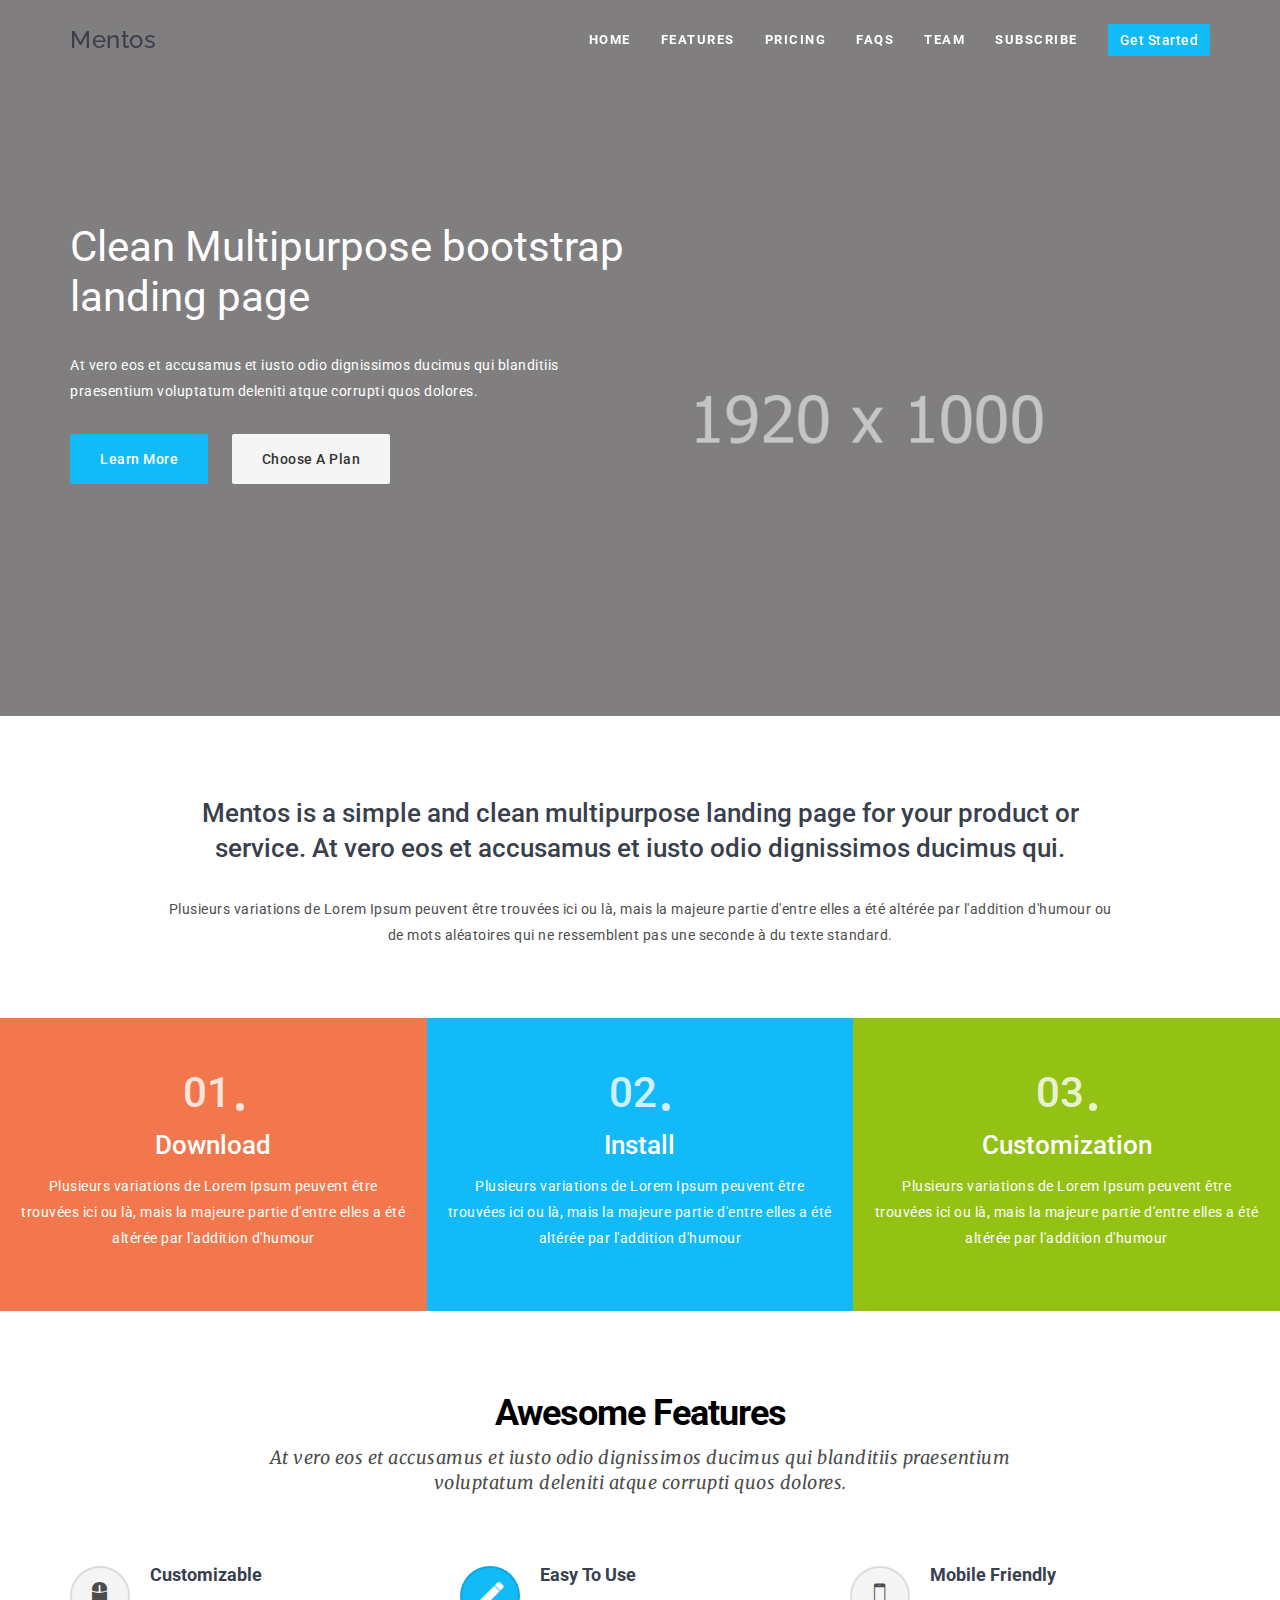
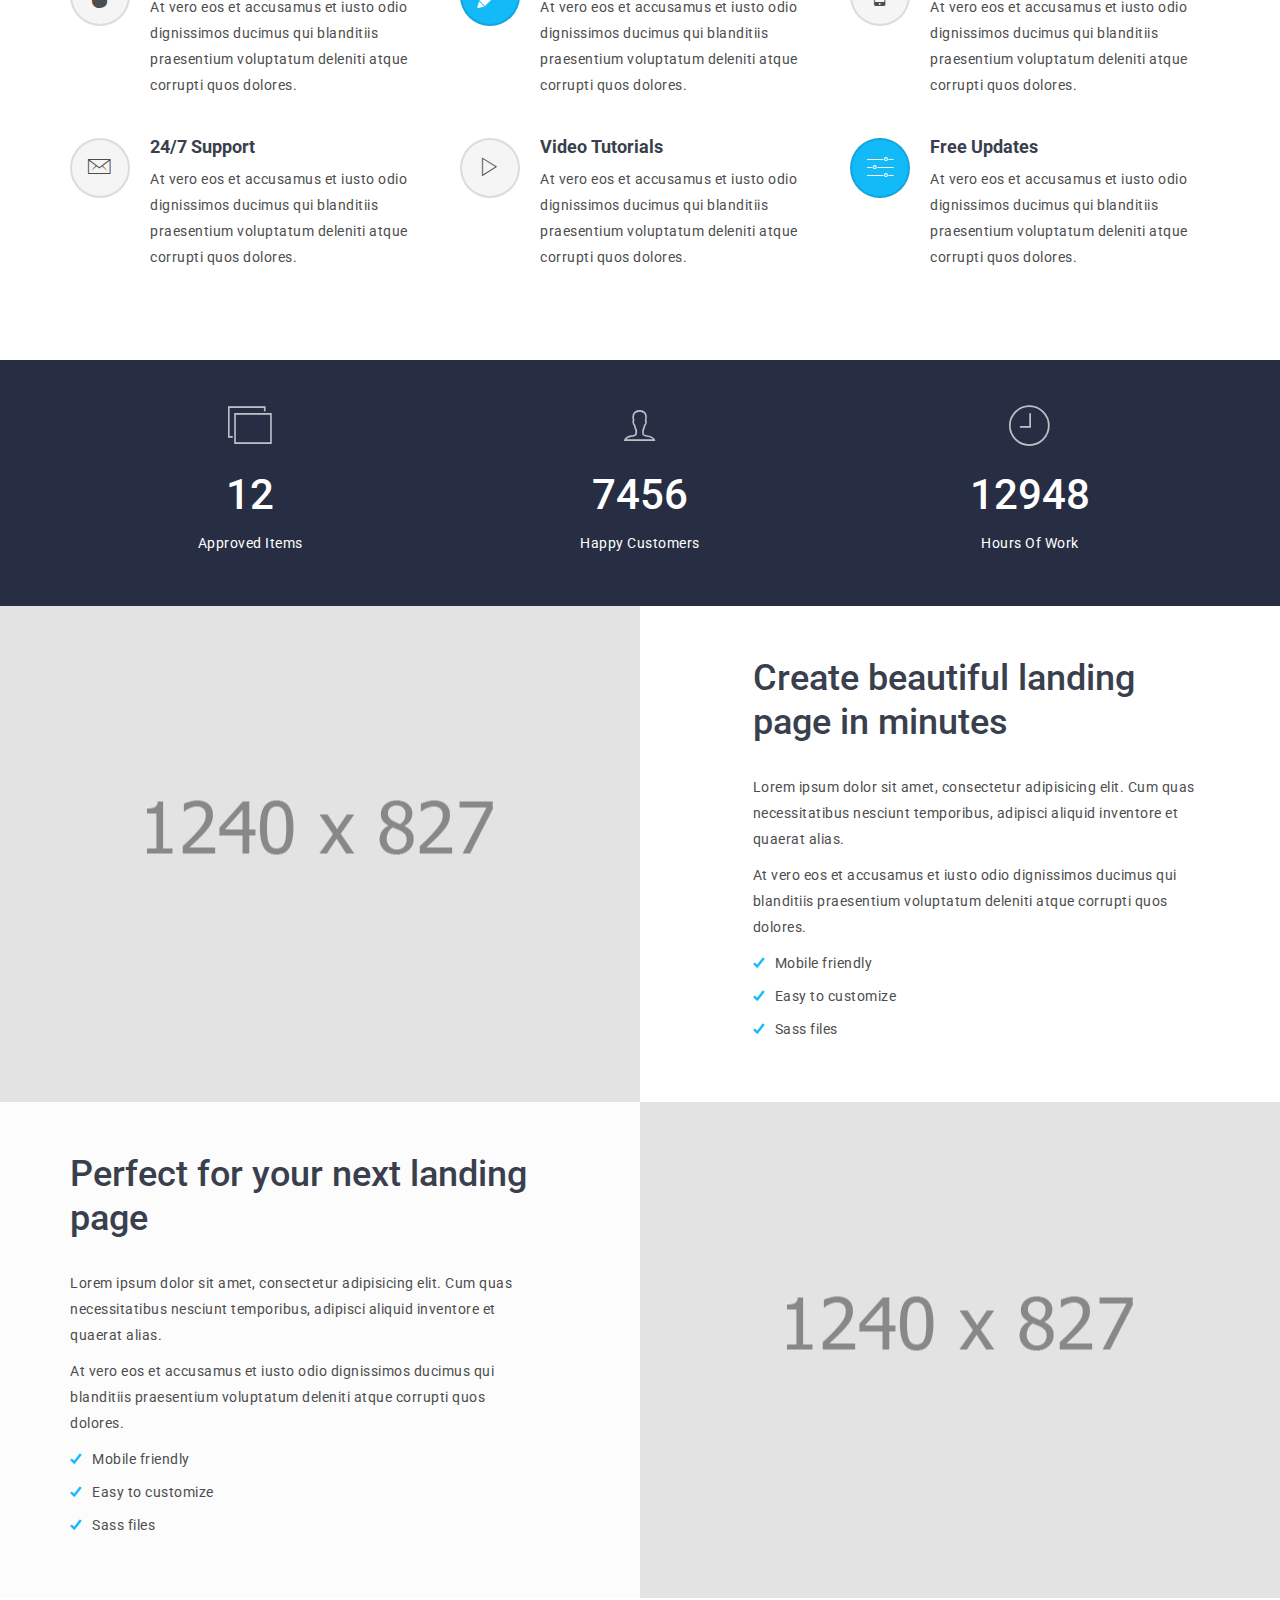
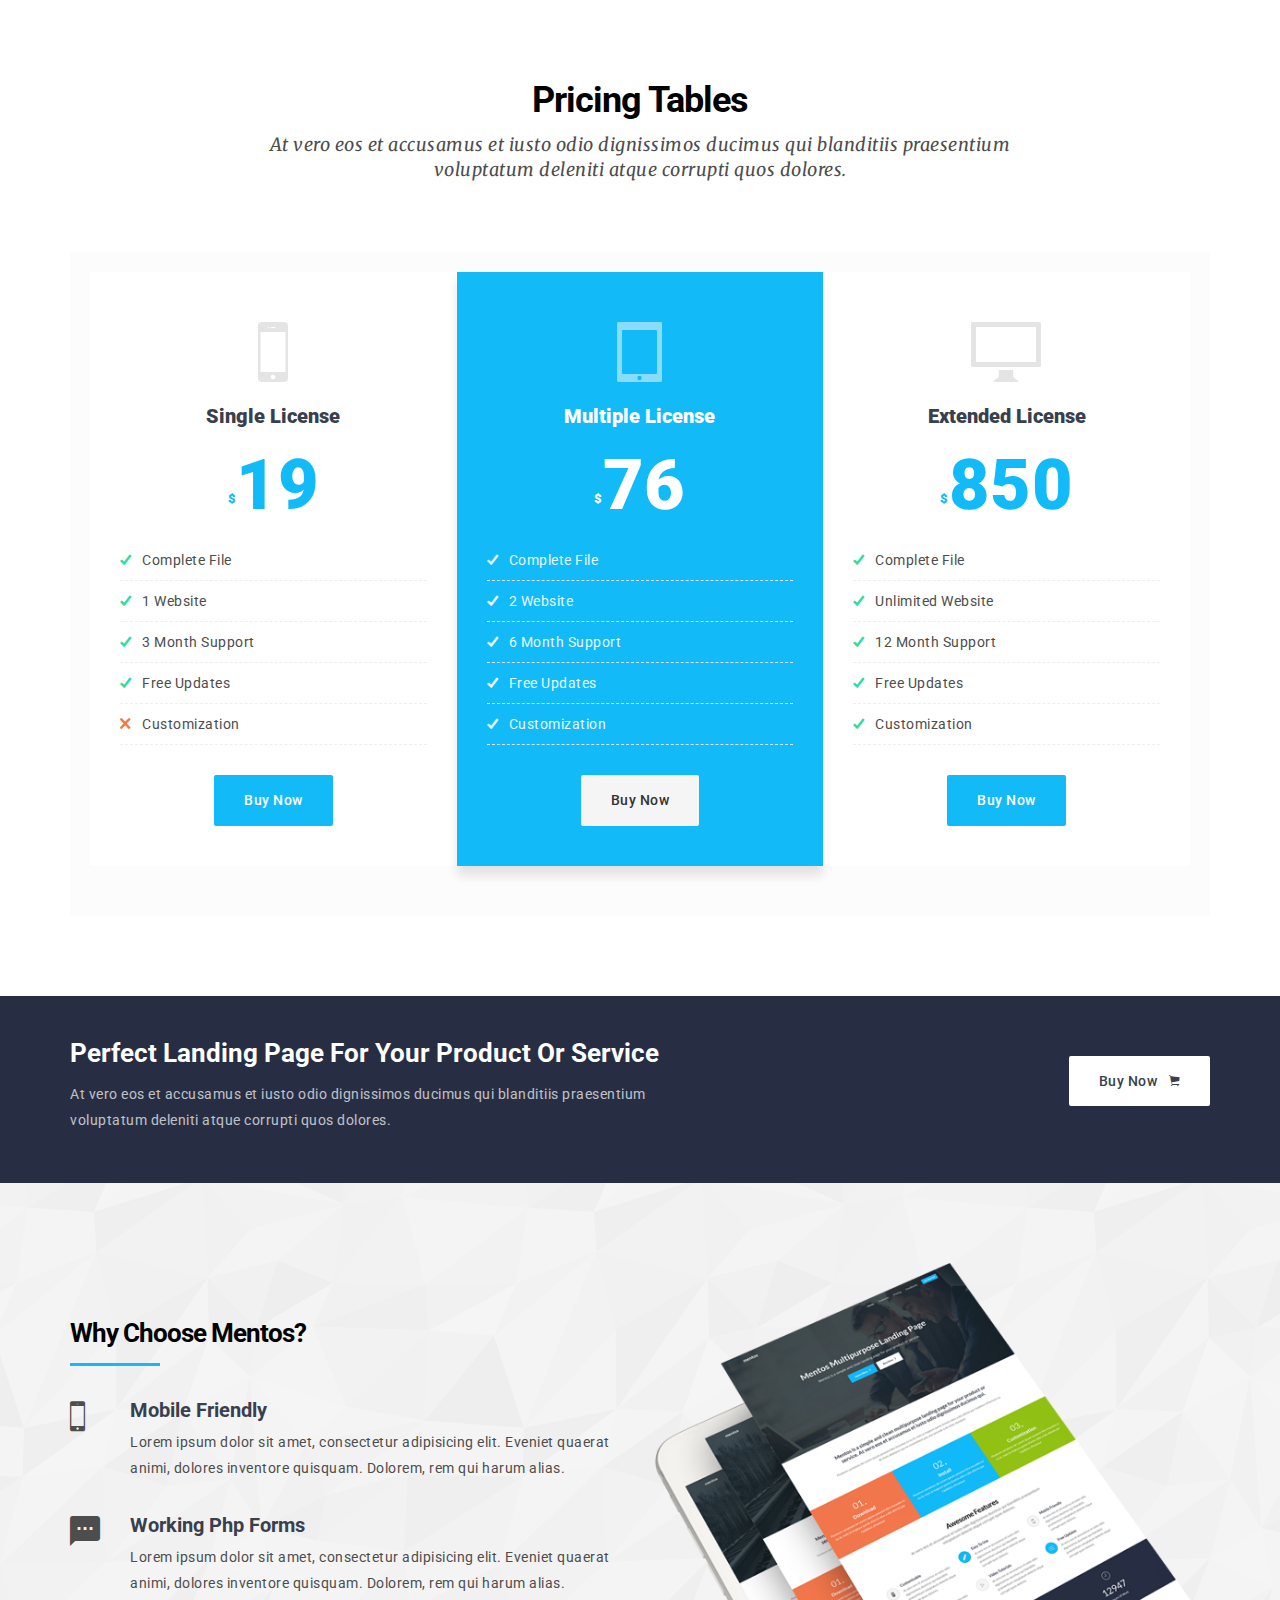
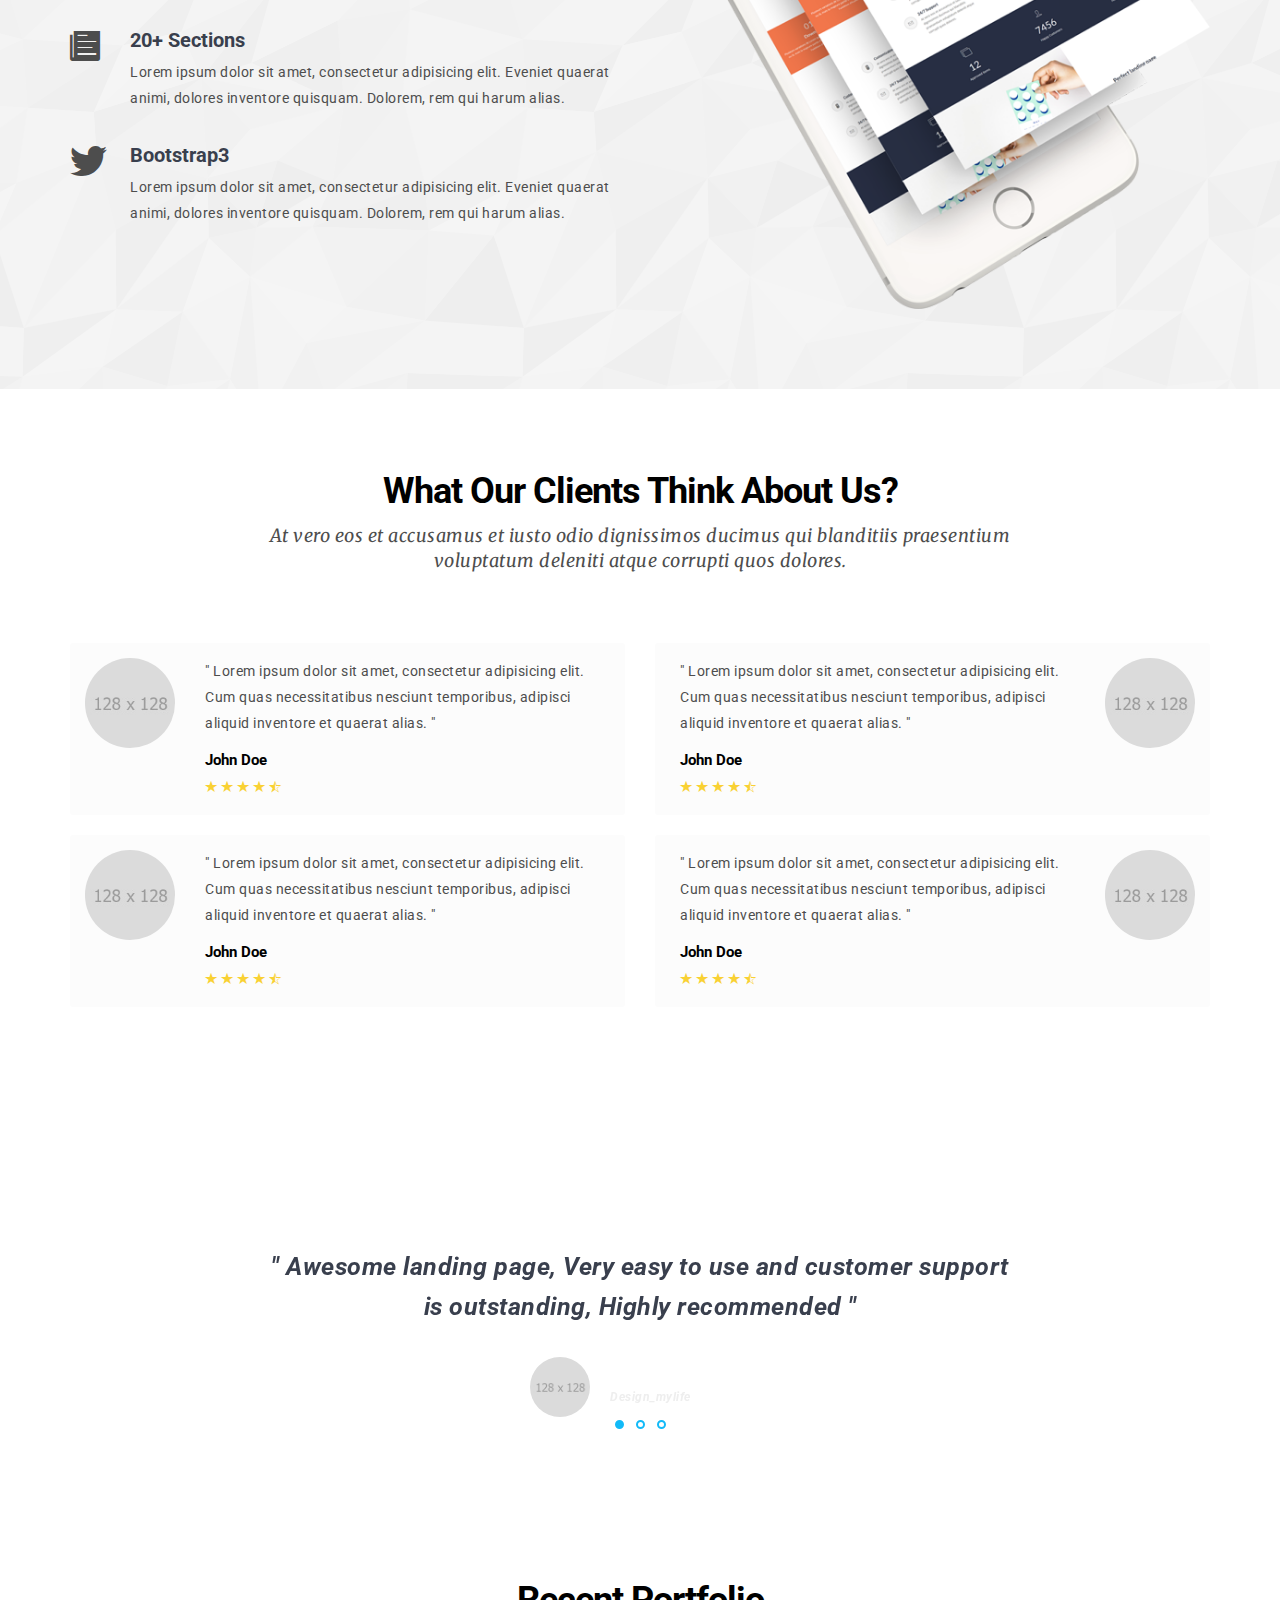
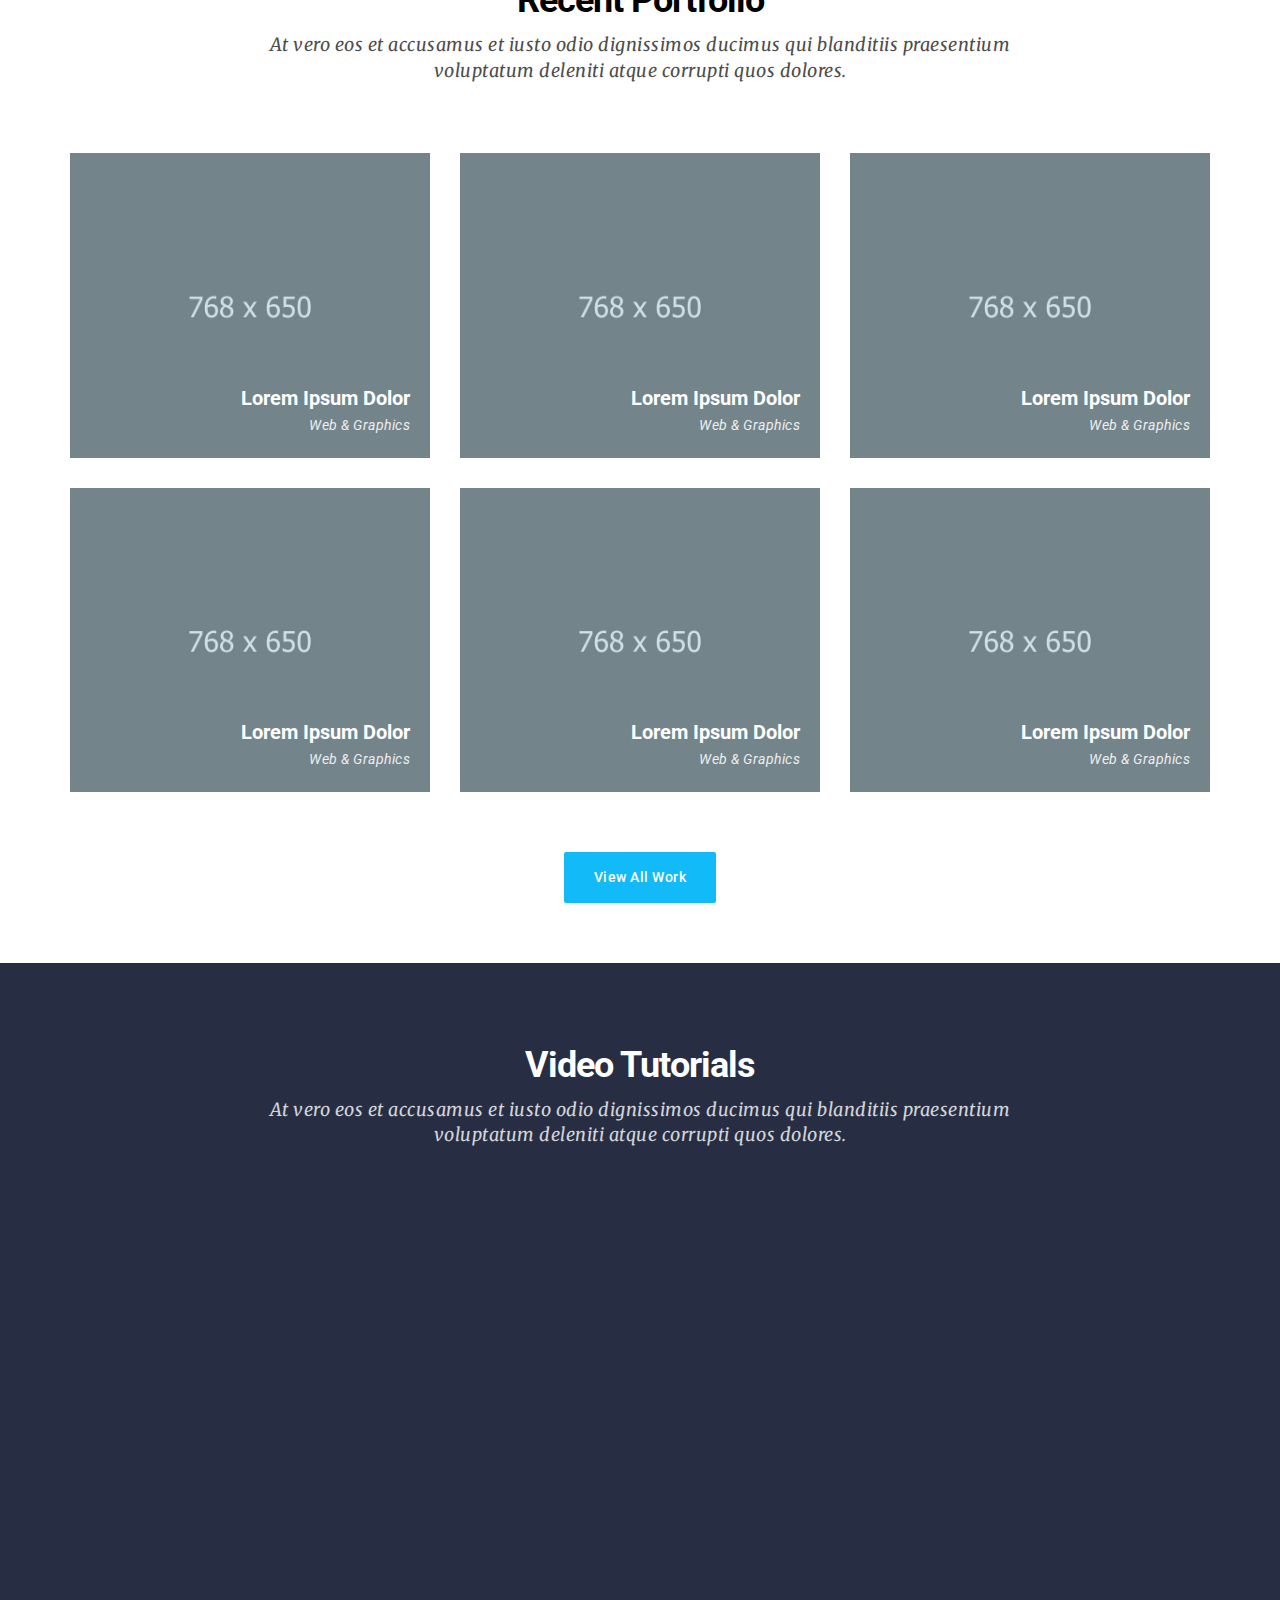
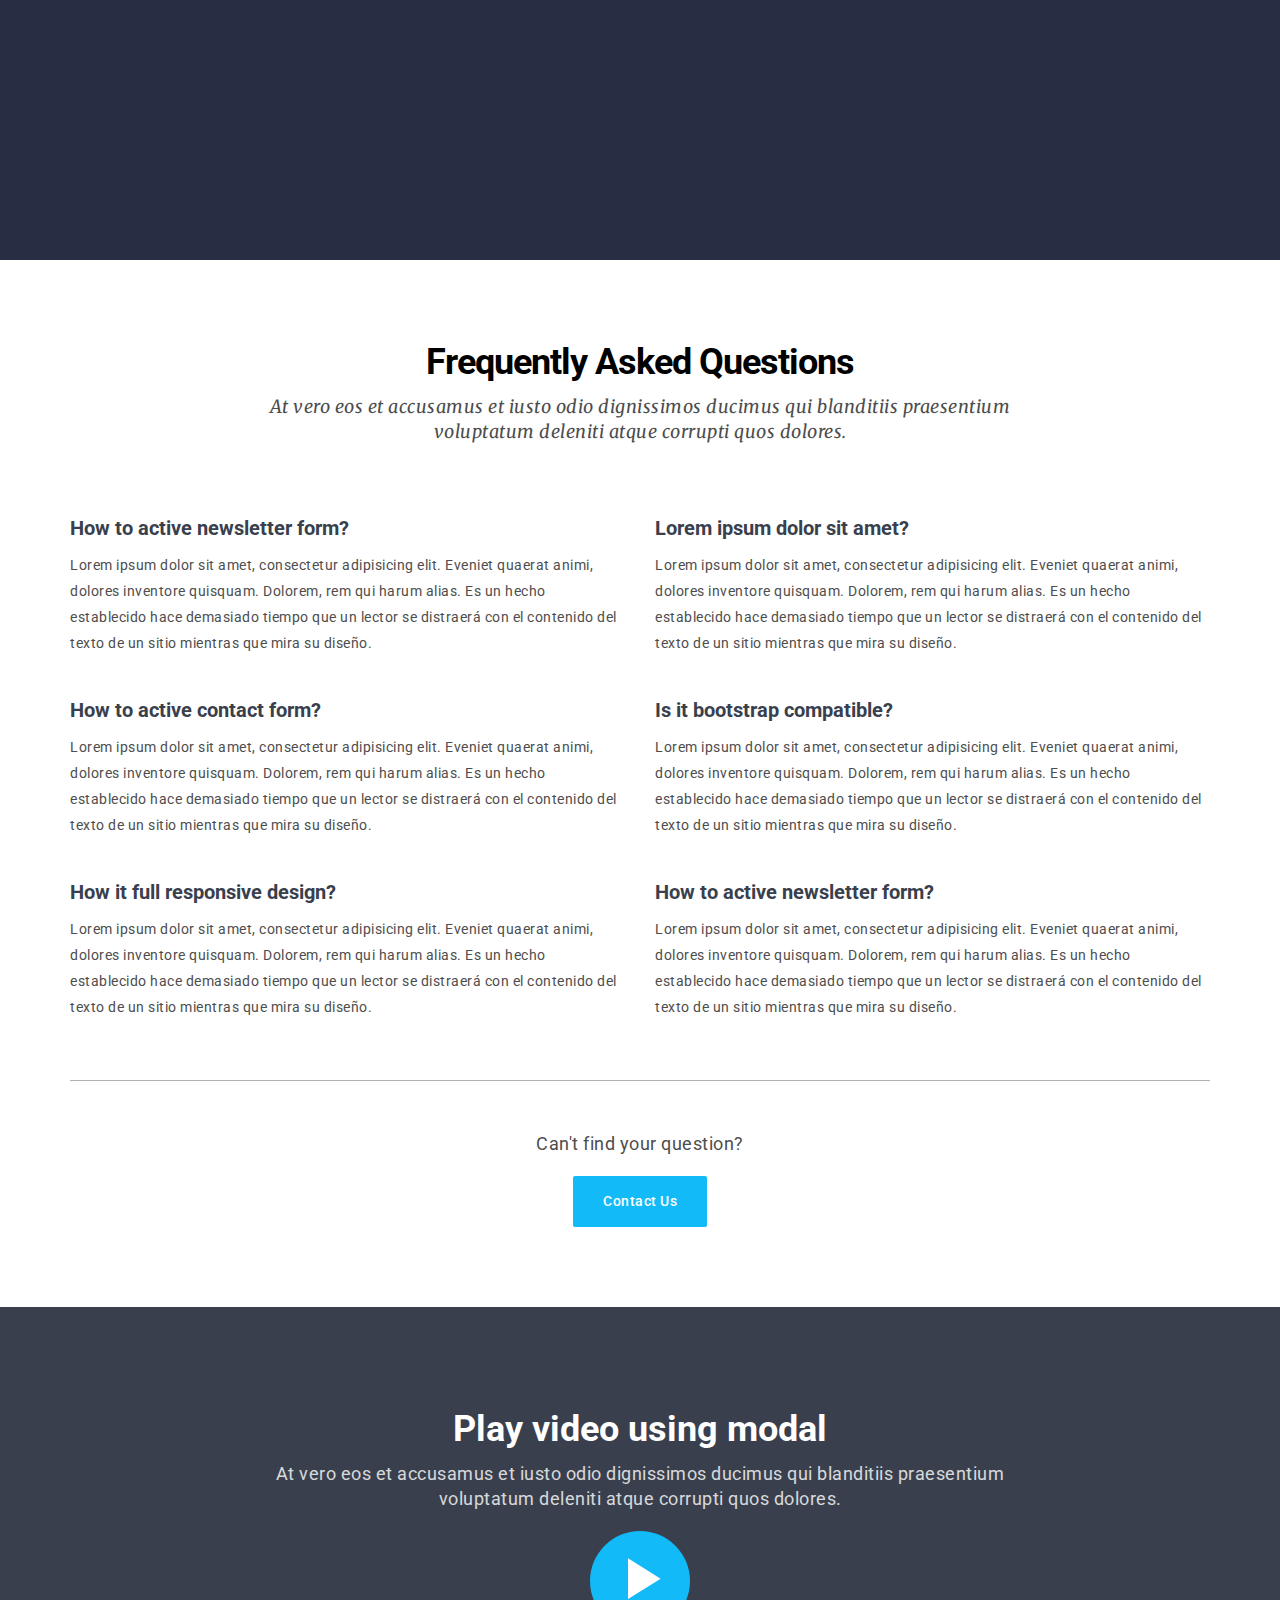
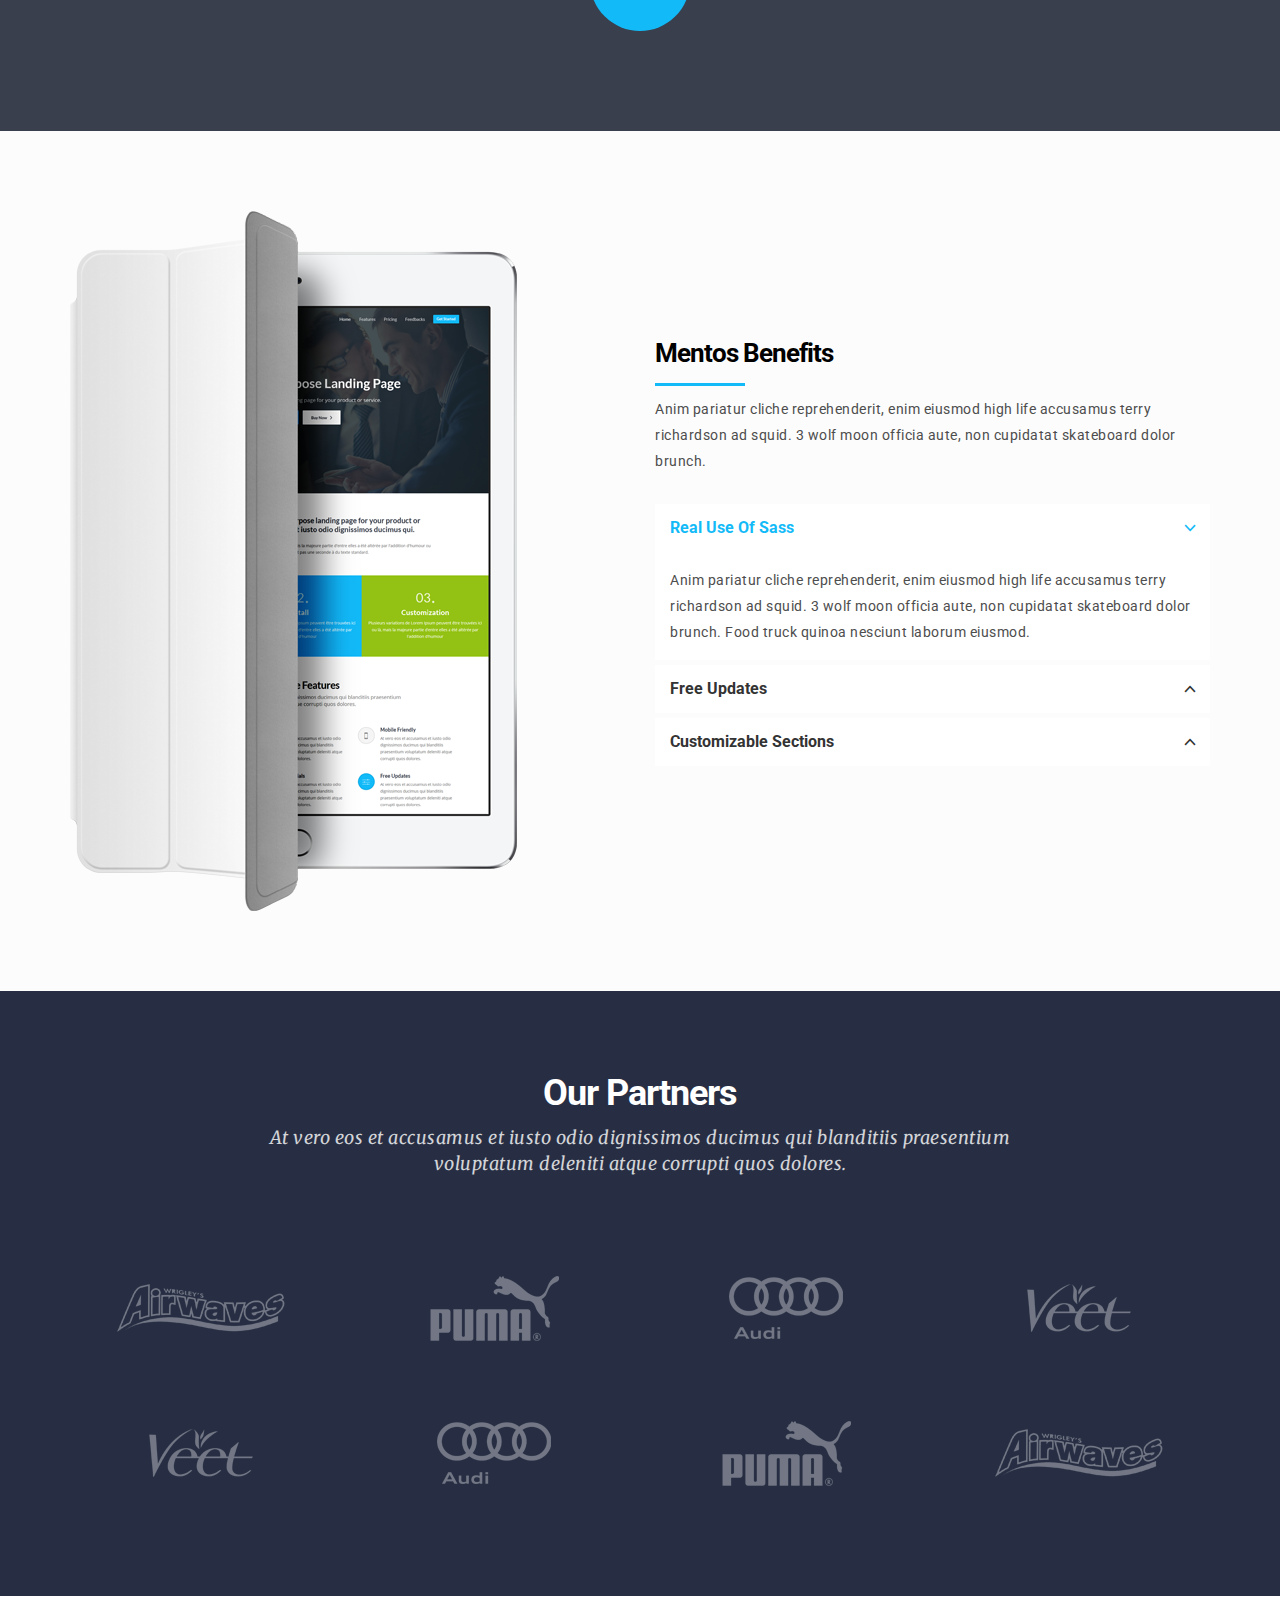
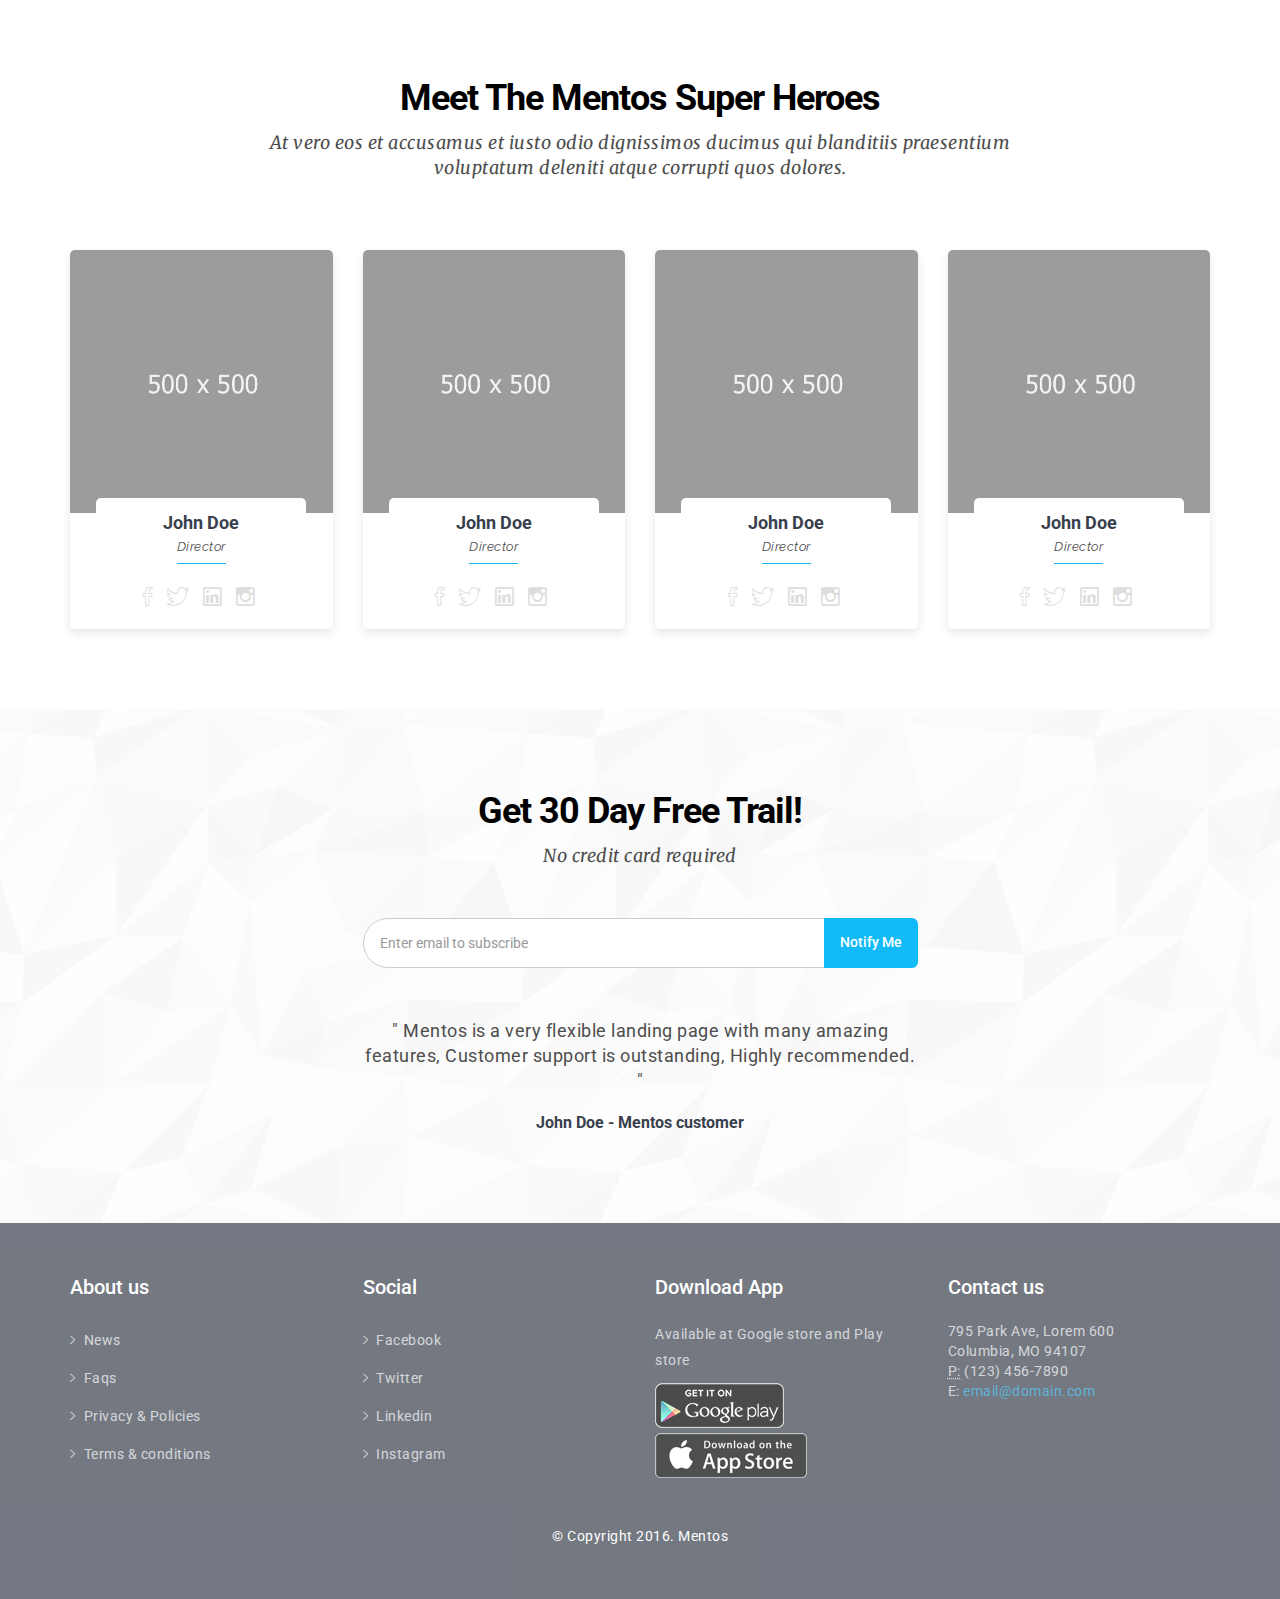
<file: html/index-video.html>
<!DOCTYPE html>
<html lang="en">
    <head>
        <meta charset="utf-8">
        <meta http-equiv="X-UA-Compatible" content="IE=edge">
        <meta name="viewport" content="width=device-width, initial-scale=1">
        <title>mentos - landing page</title>

        <!-- Bootstrap -->
        <link href="assets/bootstrap/css/bootstrap.min.css" rel="stylesheet">
        <link href="assets/ionicons/css/ionicons.min.css" rel="stylesheet">        
        <link href="assets/bower_components/flexslider/flexslider.css" rel="stylesheet">
        <!--main css file-->
        <link href="assets/css/style.css" rel="stylesheet">
        <!-- HTML5 shim and Respond.js for IE8 support of HTML5 elements and media queries -->
        <!-- WARNING: Respond.js doesn't work if you view the page via file:// -->
        <!--[if lt IE 9]>
          <script src="https://oss.maxcdn.com/html5shiv/3.7.2/html5shiv.min.js"></script>
          <script src="https://oss.maxcdn.com/respond/1.4.2/respond.min.js"></script>
        <![endif]-->
    </head>
    <body data-spy="scroll">
        <!--pre-loader-->
        <div id="preloader"></div>
        <!--pre-loader-->


        <!--main menu-->
        <!-- Static navbar -->
        <header class="navbar navbar-inverse navbar-default navbar-fixed-top navbar-transparent">
            <div class="container">
                <div class="pull-right">
                    <a href="#" class="btn btn-primary btn-navigation">Get started</a>
                </div>
                <div class="navbar-header">
                    <button type="button" class="navbar-toggle collapsed" data-toggle="collapse" data-target="#navbar" aria-expanded="false" aria-controls="navbar">
                        <span class="sr-only">Toggle navigation</span>
                        <span class="icon-bar"></span>
                        <span class="icon-bar"></span>
                        <span class="icon-bar"></span>
                    </button>
                    <a class="navbar-brand" href="#">Mentos</a>
                </div>
                <div id="navbar" class="navbar-collapse collapse">
                    <ul class="nav navbar-nav navbar-right scroll-to">
                        <li class="active"><a href="#home">Home</a></li>
                        <li><a href="#features">features</a></li>
                        <li><a href="#pricing">Pricing</a></li>
                        <li><a href="#faqs">FAQS</a></li>
                        <li><a href="#team">Team</a></li>
                        <li><a href="#newsletter">Subscribe</a></li>
                        <!--                        <li class="dropdown">
                                                    <span class="dropdown-toggle" data-toggle="dropdown" role="button" aria-haspopup="true">Demos <i class="ion-chevron-down"></i></span>
                                                    <ul class="dropdown-menu">
                                                        <li><a href="index.html">Default</a></li>
                                                        <li><a href="index-newsletter.html">Newsletter</a></li>
                                                        <li><a href="index-contact-form.html">Contact form</a></li>
                                                    </ul>
                                                </li>-->
                    </ul>
                </div><!--/.nav-collapse -->
            </div><!--/.container-fluid -->
        </header>
        <!--end main menu-->


        <!--start header-->
        <section class="hero-contact background-3" id="home" data-stellar-background-ratio="0.5">
            <div class="container">
                <div class="row vertical-align-child">

                    <div class="col-sm-6">
                        <h1>Clean Multipurpose bootstrap landing page</h1>
                        <div class="space-20"></div>
                        <p>
                            At vero eos et accusamus et iusto odio dignissimos ducimus qui blanditiis praesentium voluptatum deleniti atque corrupti quos dolores.
                        </p>
                        <div class="buttons scroll-to">
                            <a href="#features" class="btn btn-primary btn-lg">Learn More</a>
                            <a href="#pricing" class="btn btn-default btn-lg">Choose a plan</a>
                        </div>
                    </div>
                    <div class="col-sm-6">
                         <div class="embed-responsive embed-responsive-4by3">
                            <iframe width="854" height="380" src="https://www.youtube.com/embed/RsQ1tFLwldY" frameborder="0" allowfullscreen></iframe>
                        </div>
                    </div>
                </div>
            </div>
        </section>
        <!--end main header-->

        <!--introduction-->
        <section id="introduction">
            <div class="space-80"></div>
            <div class="container">
                <div class="row">
                    <div class="col-md-10 col-md-offset-1 text-center center-title">
                        <h3 class="margin-b-30">Mentos is a simple and clean multipurpose landing page for your product or service. At vero eos et accusamus et iusto odio dignissimos ducimus qui.</h3>
                        <p>
                            Plusieurs variations de Lorem Ipsum peuvent être trouvées ici ou là, mais la majeure partie d'entre elles a été altérée par l'addition d'humour ou de mots aléatoires qui ne ressemblent pas une seconde à du texte standard.
                        </p>
                    </div>
                </div>
            </div>
            <div class="space-60"></div>
            <div class="container-fluid no-padding">
                <div class="row no-margin">
                    <div class="col-sm-4 no-padding text-center">
                        <div class="step-box bg-red">
                            <h1>01<span></span></h1>
                            <h3>Download</h3>
                            <p>
                                Plusieurs variations de Lorem Ipsum peuvent être trouvées ici ou là, mais la majeure partie d'entre elles a été altérée par l'addition d'humour
                            </p>
                        </div>
                    </div>
                    <div class="col-sm-4 no-padding text-center">
                        <div class="step-box bg-blue">
                            <h1>02<span></span></h1>
                            <h3>Install</h3>
                            <p>
                                Plusieurs variations de Lorem Ipsum peuvent être trouvées ici ou là, mais la majeure partie d'entre elles a été altérée par l'addition d'humour
                            </p>
                        </div>
                    </div>
                    <div class="col-sm-4 no-padding text-center">
                        <div class="step-box bg-green">
                            <h1>03<span></span></h1>
                            <h3>Customization</h3>
                            <p>
                                Plusieurs variations de Lorem Ipsum peuvent être trouvées ici ou là, mais la majeure partie d'entre elles a été altérée par l'addition d'humour
                            </p>
                        </div>
                    </div>
                </div>
            </div>
        </section>
        <!--end introduction-->

        <!--features-->
        <section id="features">
            <div class="space-80"></div>
            <div class="container">
                <div class="row">
                    <div class="col-md-8 col-md-offset-2 text-center center-title margin-b-50">
                        <h2>Awesome features</h2>
                        <p class="lead">
                            At vero eos et accusamus et iusto odio dignissimos ducimus qui blanditiis praesentium voluptatum deleniti atque corrupti quos dolores.
                        </p>
                    </div>
                </div>
                <div class="row">
                    <div class="col-sm-4 margin-b-30">
                        <div class="feature-box">
                            <i class="ion-mouse pull-left"></i>
                            <div class="overflow-hidden">
                                <h4>Customizable</h4>
                                <p>
                                    At vero eos et accusamus et iusto odio dignissimos ducimus qui blanditiis praesentium voluptatum deleniti atque corrupti quos dolores.
                                </p>
                            </div>
                        </div>
                    </div><!--col-sm-4-->
                    <div class="col-sm-4 margin-b-30">
                        <div class="feature-box colored"><!--.colored class for colored icon-->
                            <i class="ion-edit pull-left"></i>
                            <div class="overflow-hidden">
                                <h4>Easy to use</h4>
                                <p>
                                    At vero eos et accusamus et iusto odio dignissimos ducimus qui blanditiis praesentium voluptatum deleniti atque corrupti quos dolores.
                                </p>
                            </div>
                        </div>
                    </div><!--col-sm-4-->
                    <div class="col-sm-4 margin-b-30">
                        <div class="feature-box">
                            <i class="ion-iphone pull-left"></i>
                            <div class="overflow-hidden">
                                <h4>Mobile friendly</h4>
                                <p>
                                    At vero eos et accusamus et iusto odio dignissimos ducimus qui blanditiis praesentium voluptatum deleniti atque corrupti quos dolores.
                                </p>
                            </div>
                        </div>
                    </div><!--col-sm-4-->
                </div><!--row-->
                <div class="row">
                    <div class="col-sm-4 margin-b-30">
                        <div class="feature-box">
                            <i class="ion-ios-email-outline pull-left"></i>
                            <div class="overflow-hidden">
                                <h4>24/7 support</h4>
                                <p>
                                    At vero eos et accusamus et iusto odio dignissimos ducimus qui blanditiis praesentium voluptatum deleniti atque corrupti quos dolores.
                                </p>
                            </div>
                        </div>
                    </div><!--col-sm-4-->
                    <div class="col-sm-4 margin-b-30">
                        <div class="feature-box">
                            <i class="ion-ios-play-outline pull-left"></i>
                            <div class="overflow-hidden">
                                <h4>Video tutorials</h4>
                                <p>
                                    At vero eos et accusamus et iusto odio dignissimos ducimus qui blanditiis praesentium voluptatum deleniti atque corrupti quos dolores.
                                </p>
                            </div>
                        </div>
                    </div><!--col-sm-4-->
                    <div class="col-sm-4 margin-b-30">
                        <div class="feature-box colored"><!--.colored class for colored icon-->
                            <i class="ion-ios-settings pull-left"></i>
                            <div class="overflow-hidden">
                                <h4>Free updates</h4>
                                <p>
                                    At vero eos et accusamus et iusto odio dignissimos ducimus qui blanditiis praesentium voluptatum deleniti atque corrupti quos dolores.
                                </p>
                            </div>
                        </div>
                    </div><!--col-sm-4-->
                </div><!--row-->
            </div><!--container-->
            <div class="space-50"></div>
        </section>
        <!--end of features-->

        <!--counters-->
        <section id="counters" class="counter-section bg-dark-blue">
            <div class="space-40"></div>
            <div class="container">
                <div class="row">
                    <div class="col-sm-4 margin-b-40 text-center">
                        <i class="ion-ios-photos-outline"></i>
                        <h1 class="counter">12</h1>
                        <p>Approved Items</p>
                    </div>
                    <div class="col-sm-4 margin-b-40 text-center">
                        <i class="ion-ios-person-outline"></i>
                        <h1 class="counter">7456</h1>
                        <p>Happy customers</p>
                    </div>
                    <div class="col-sm-4 margin-b-40 text-center">
                        <i class="ion-ios-clock-outline"></i>
                        <h1 class="counter">12948</h1>
                        <p>Hours of work</p>
                    </div>
                </div>
            </div>
        </section>
        <!--end counters-->

   <!--split section-->
        <section id="split1" class="split-section">
            <div class="split-image left-align hidden-sm hidden-xs" style="background: url(assets/images/2.png);">

            </div>
            <div class="container">
                <div class="row">
                    <div class="col-md-6 visible-sm visible-xs">
                        <img src="assets/images/2.png" alt="" class="img-responsive">
                    </div>
                    <div class="col-md-5 col-md-offset-7">
                        <div class="split-content">
                            <h2>Create beautiful landing page in minutes</h2>
                            <p>
                                Lorem ipsum dolor sit amet, consectetur adipisicing elit. Cum quas necessitatibus nesciunt temporibus, adipisci aliquid inventore et quaerat alias. 
                            </p>
                            <p>
                                At vero eos et accusamus et iusto odio dignissimos ducimus qui blanditiis praesentium voluptatum deleniti atque corrupti quos dolores.
                            </p>
                            <ul class="list-unstyled features-list">
                                <li><i class="ion-checkmark"></i> Mobile friendly</li>
                                <li><i class="ion-checkmark"></i> Easy to customize</li>
                                <li><i class="ion-checkmark"></i> Sass files</li>
                            </ul>
                        </div>
                    </div>
                </div>
            </div>
        </section>
        <!--split section end-->

        <!--split section-->
        <section id="split2" class="split-section gray-bg">
            <div class="split-image right-align hidden-sm hidden-xs" style="background: url(assets/images/1.png);">

            </div>
            <div class="container">
                <div class="row">
                    <div class="col-md-6 visible-sm visible-xs">
                        <img src="assets/images/1.png" alt="" class="img-responsive">
                    </div>
                    <div class="col-md-5">
                        <div class="split-content">
                            <h2>Perfect for your next landing page</h2>
                            <p>
                                Lorem ipsum dolor sit amet, consectetur adipisicing elit. Cum quas necessitatibus nesciunt temporibus, adipisci aliquid inventore et quaerat alias. 
                            </p>
                            <p>
                                At vero eos et accusamus et iusto odio dignissimos ducimus qui blanditiis praesentium voluptatum deleniti atque corrupti quos dolores.
                            </p>
                           <ul class="list-unstyled features-list">
                                <li><i class="ion-checkmark"></i> Mobile friendly</li>
                                <li><i class="ion-checkmark"></i> Easy to customize</li>
                                <li><i class="ion-checkmark"></i> Sass files</li>
                            </ul>
                        </div>
                    </div>
                </div>
            </div>
        </section>
        <!--split section end-->


        <!--pricing start-->
        <section id="pricing" class="pricing-section">
            <div class="space-80"></div>
            <div class="container">
                <div class="row">
                    <div class="col-md-8 col-md-offset-2 text-center center-title margin-b-50">
                        <h2>Pricing tables</h2>
                        <p class="lead">
                            At vero eos et accusamus et iusto odio dignissimos ducimus qui blanditiis praesentium voluptatum deleniti atque corrupti quos dolores.
                        </p>
                    </div>
                </div>
                <ul class="row list-unstyled no-margin pricing-row">
                    <li class="col-sm-4 margin-b-30 no-padding">
                        <div class="price-box">
                            <i class="ion-iphone price-icon"></i> 
                            <div class="space-10"></div>
                            <h4 class="text-capitalize">Single license</h4>
                            <div class="price">
                                <sup>$</sup>19
                            </div>
                            <ul class="list-unstyled features-list">
                                <li><i class="ion-checkmark"></i> Complete file</li>
                                <li><i class="ion-checkmark"></i> 1 Website</li>
                                <li><i class="ion-checkmark"></i> 3 month support</li>
                                <li><i class="ion-checkmark"></i> free updates</li>
                                <li><i class="ion-close"></i> Customization</li>
                            </ul>
                            <a href="#" class="btn btn-lg btn-primary">Buy Now</a>
                        </div>
                    </li><!--price col end-->
                    <li class="col-sm-4 margin-b-30 no-padding">
                        <div class="price-box colored">
                            <i class="ion-ipad price-icon"></i> 
                            <div class="space-10"></div>
                            <h4 class="text-capitalize">Multiple license</h4>
                            <div class="price">
                                <sup>$</sup>76
                            </div>
                            <ul class="list-unstyled features-list">
                                <li><i class="ion-checkmark"></i> Complete file</li>
                                <li><i class="ion-checkmark"></i> 2 Website</li>
                                <li><i class="ion-checkmark"></i> 6 month support</li>
                                <li><i class="ion-checkmark"></i> free updates</li>
                                <li><i class="ion-checkmark"></i> Customization</li>
                            </ul>
                            <a href="#" class="btn btn-lg btn-default">Buy Now</a>
                        </div>
                    </li><!--price col end-->
                    <li class="col-sm-4 margin-b-30 no-padding">
                        <div class="price-box">
                            <i class="ion-monitor price-icon"></i> 
                            <div class="space-10"></div>
                            <h4 class="text-capitalize">Extended license</h4>
                            <div class="price">
                                <sup>$</sup>850
                            </div>
                            <ul class="list-unstyled features-list">
                                <li><i class="ion-checkmark"></i> Complete file</li>
                                <li><i class="ion-checkmark"></i> Unlimited Website</li>
                                <li><i class="ion-checkmark"></i> 12 month support</li>
                                <li><i class="ion-checkmark"></i> free updates</li>
                                <li><i class="ion-checkmark"></i> Customization</li>
                            </ul>
                            <a href="#" class="btn btn-lg btn-primary">Buy Now</a>
                        </div>
                    </li><!--price col end-->
                </ul>
            </div>
            <div class="space-80"></div>
        </section>
        <!--pricing end-->

        <!--call to action-->
        <div class="cta-1 bg-dark-blue">
            <div class="container">
                <div class="row">
                    <div class="col-sm-7">
                        <h3 class="text-capitalize">Perfect landing page for your product or service</h3>
                        <p>
                            At vero eos et accusamus et iusto odio dignissimos ducimus qui blanditiis praesentium voluptatum deleniti atque corrupti quos dolores.
                        </p>
                    </div>
                    <div class="col-sm-5 text-right scrollReveal sr-right sr-delay-2">
                        <div class="space-20"></div>
                        <a href="#" class="btn btn-md btn-white btn-lg">Buy Now <i class="ion-ios-cart"></i></a>
                    </div>
                </div>
            </div>
        </div>
        <!--end call to action-->

        <!--section why choose us start-->
        <section id="aside1" class="pattern-bg light-bg">
            <div class="space-80"></div>
            <div class='container'>
                <div class="row vertical-align-child">

                    <div class="col-sm-6 ">
                        <div class="left-title margin-b-30">
                            <h3>Why choose mentos?</h3>
                        </div>
                        <div class="clearfix feature-box2">
                            <i class="ion-iphone"></i>
                            <div class="overflow-hidden">
                                <h4>Mobile friendly</h4>
                                <p>
                                    Lorem ipsum dolor sit amet, consectetur adipisicing elit. Eveniet quaerat animi, dolores inventore quisquam. Dolorem, rem qui harum alias.
                                </p>
                            </div>
                        </div><!--left icon col end-->
                        <div class="clearfix feature-box2">
                            <i class="ion-android-textsms"></i>
                            <div class="overflow-hidden">
                                <h4>Working Php forms</h4>
                                <p>
                                    Lorem ipsum dolor sit amet, consectetur adipisicing elit. Eveniet quaerat animi, dolores inventore quisquam. Dolorem, rem qui harum alias.
                                </p>
                            </div>
                        </div><!--left icon col end-->
                        <div class="clearfix feature-box2">
                            <i class="ion-ios-paper"></i>
                            <div class="overflow-hidden">
                                <h4>20+ Sections</h4>
                                <p>
                                    Lorem ipsum dolor sit amet, consectetur adipisicing elit. Eveniet quaerat animi, dolores inventore quisquam. Dolorem, rem qui harum alias.
                                </p>
                            </div>
                        </div><!--left icon col end-->
                        <div class="clearfix feature-box2">
                            <i class="ion-social-twitter"></i>
                            <div class="overflow-hidden">
                                <h4>Bootstrap3</h4>
                                <p>
                                    Lorem ipsum dolor sit amet, consectetur adipisicing elit. Eveniet quaerat animi, dolores inventore quisquam. Dolorem, rem qui harum alias.
                                </p>
                            </div>
                        </div><!--left icon col end-->

                    </div>
                    <div class="col-sm-6">
                        <img src="assets/images/phone1.png" alt="" class="img-responsive">
                    </div>
                </div>
            </div>
            <div class="space-80"></div>
        </section>
        <!--why choose us end-->

        <!--testimonials start-->
        <section id="feedbacks" class="testimnials-section">
            <div class="space-80"></div>
            <div class="container">
                <div class="row">
                    <div class="col-md-8 col-md-offset-2 text-center center-title margin-b-50">
                        <h2>What our clients think about us?</h2>
                        <p class="lead">
                            At vero eos et accusamus et iusto odio dignissimos ducimus qui blanditiis praesentium voluptatum deleniti atque corrupti quos dolores.
                        </p>
                    </div>
                </div>
                <div class="row">
                    <div class="col-sm-6 ">
                        <div class="testi-box left clearfix">
                            <span class="thumb">
                                <img src="assets/images/thumb1.jpg" class="img-circle img-responsive" alt="">
                            </span>
                            <div class="testi-text">
                                <p>" Lorem ipsum dolor sit amet, consectetur adipisicing elit. Cum quas necessitatibus nesciunt temporibus, adipisci aliquid inventore et quaerat alias. "</p>
                                <h4>John Doe</h4>
                                <span class="rating">
                                    <i class="ion-ios-star"></i>
                                    <i class="ion-ios-star"></i>
                                    <i class="ion-ios-star"></i>
                                    <i class="ion-ios-star"></i>
                                    <i class="ion-ios-star-half"></i>
                                </span>
                            </div>                           
                        </div><!--testi box end-->
                        <div class="testi-box left clearfix">
                            <span class="thumb">
                                <img src="assets/images/thumb2.jpg" class="img-circle img-responsive" alt="">
                            </span>
                            <div class="testi-text">
                                <p>" Lorem ipsum dolor sit amet, consectetur adipisicing elit. Cum quas necessitatibus nesciunt temporibus, adipisci aliquid inventore et quaerat alias. "</p>
                                <h4>John Doe</h4>
                                <span class="rating">
                                    <i class="ion-ios-star"></i>
                                    <i class="ion-ios-star"></i>
                                    <i class="ion-ios-star"></i>
                                    <i class="ion-ios-star"></i>
                                    <i class="ion-ios-star-half"></i>
                                </span>
                            </div>                           
                        </div><!--testi box end-->
                    </div><!--col end-->
                    <div class="col-sm-6 ">
                        <div class="testi-box right clearfix">
                            <span class="thumb">
                                <img src="assets/images/thumb3.jpg" class="img-circle img-responsive" alt="">
                            </span>
                            <div class="testi-text">
                                <p>" Lorem ipsum dolor sit amet, consectetur adipisicing elit. Cum quas necessitatibus nesciunt temporibus, adipisci aliquid inventore et quaerat alias. "</p>
                                <h4>John Doe</h4>
                                <span class="rating">
                                    <i class="ion-ios-star"></i>
                                    <i class="ion-ios-star"></i>
                                    <i class="ion-ios-star"></i>
                                    <i class="ion-ios-star"></i>
                                    <i class="ion-ios-star-half"></i>
                                </span>
                            </div>                           
                        </div><!--testi box end-->
                        <div class="testi-box right clearfix">
                            <span class="thumb">
                                <img src="assets/images/thumb1.jpg" class="img-circle img-responsive" alt="">
                            </span>
                            <div class="testi-text">
                                <p>" Lorem ipsum dolor sit amet, consectetur adipisicing elit. Cum quas necessitatibus nesciunt temporibus, adipisci aliquid inventore et quaerat alias. "</p>
                                <h4>John Doe</h4>
                                <span class="rating">
                                    <i class="ion-ios-star"></i>
                                    <i class="ion-ios-star"></i>
                                    <i class="ion-ios-star"></i>
                                    <i class="ion-ios-star"></i>
                                    <i class="ion-ios-star-half"></i>
                                </span>
                            </div>                           
                        </div><!--testi box end-->
                    </div><!--col end-->
                </div>
            </div>
            <div class="space-80"></div>
        </section>
        <!--testimonials end-->

        <!--testimonials with slider-->
        <section id="testimonials" class="testimnials-slider" data-stellar-background-ratio="0.5">
            <div class="container">
                <div class="row">
                    <div class="col-md-8 col-md-offset-2 text-center">
                        <div class="testimonial_slider">
                            <ul class="slides">
                                <li>
                                    <p>
                                        " Awesome landing page, Very easy to use and customer support is outstanding, Highly recommended " 
                                    </p>
                                    <div class="testi-info clearfix">
                                        <img src="assets/images/thumb1.jpg" alt="" width="60" class="pull-left img-circle">
                                        <div class="testi-content">
                                            <h4>John doe</h4>
                                            <span><em>Design_mylife</em></span>
                                        </div>
                                    </div>
                                </li>
                                <li>
                                    <p>
                                        " Awesome landing page, Very easy to use and customer support is outstanding, Highly recommended " 
                                    </p>
                                    <div class="testi-info clearfix">
                                        <img src="assets/images/thumb2.jpg" alt="" width="60" class="pull-left img-circle">
                                        <div class="testi-content">
                                            <h4>John doe</h4>
                                            <span><em>Design_mylife</em></span>
                                        </div>
                                    </div>
                                </li>
                                <li>
                                    <p>
                                        " Awesome landing page, Very easy to use and customer support is outstanding, Highly recommended " 
                                    </p>
                                    <div class="testi-info clearfix">
                                        <img src="assets/images/thumb3.jpg" alt="" width="60" class="pull-left img-circle">
                                        <div class="testi-content">
                                            <h4>John doe</h4>
                                            <span><em>Design_mylife</em></span>
                                        </div>
                                    </div>
                                </li>
                            </ul>
                        </div>
                    </div>
                </div>
            </div>
        </section>
        <!--testimonials with slider end-->

        <!--portfolio showcase-->
        <section id="portfolio" class="portfolio-showcase">
            <div class="space-80"></div>
            <div class="container">
                <div class="row sr-bottom">
                    <div class="col-md-8 col-md-offset-2 text-center center-title margin-b-50">
                        <h2>Recent portfolio</h2>
                        <p class="lead">
                            At vero eos et accusamus et iusto odio dignissimos ducimus qui blanditiis praesentium voluptatum deleniti atque corrupti quos dolores.
                        </p>
                    </div>
                </div>
                <div class="row">
                    <div class="col-sm-4 margin-b-30">
                        <a class="folio-box" href="#">
                            <img src="assets/images/w1.jpg" alt="" class="img-responsive">
                            <div class="folio-overlay">
                                <h4>Lorem ipsum dolor</h4>
                                <span>Web & Graphics</span>
                            </div><!--folio overlay end-->
                        </a>
                    </div><!--folio col end-->
                    <div class="col-sm-4 margin-b-30">
                        <a class="folio-box" href="#">
                            <img src="assets/images/w2.jpg" alt="" class="img-responsive">
                            <div class="folio-overlay">
                                <h4>Lorem ipsum dolor</h4>
                                <span>Web & Graphics</span>
                            </div><!--folio overlay end-->
                        </a>
                    </div><!--folio col end-->
                    <div class="col-sm-4 margin-b-30">
                        <a class="folio-box" href="#">
                            <img src="assets/images/w3.jpg" alt="" class="img-responsive">
                            <div class="folio-overlay">
                                <h4>Lorem ipsum dolor</h4>
                                <span>Web & Graphics</span>
                            </div><!--folio overlay end-->
                        </a>
                    </div><!--folio col end-->
                </div>
                <div class="row">
                    <div class="col-sm-4 margin-b-30">
                        <a class="folio-box" href="#">
                            <img src="assets/images/w4.jpg" alt="" class="img-responsive">
                            <div class="folio-overlay">
                                <h4>Lorem ipsum dolor</h4>
                                <span>Web & Graphics</span>
                            </div><!--folio overlay end-->
                        </a>
                    </div><!--folio col end-->
                    <div class="col-sm-4 margin-b-30">
                        <a class="folio-box" href="#">
                            <img src="assets/images/w5.jpg" alt="" class="img-responsive">
                            <div class="folio-overlay">
                                <h4>Lorem ipsum dolor</h4>
                                <span>Web & Graphics</span>
                            </div><!--folio overlay end-->
                        </a>
                    </div><!--folio col end-->
                    <div class="col-sm-4 margin-b-30">
                        <a class="folio-box" href="#">
                            <img src="assets/images/w6.jpg" alt="" class="img-responsive">
                            <div class="folio-overlay">
                                <h4>Lorem ipsum dolor</h4>
                                <span>Web & Graphics</span>
                            </div><!--folio overlay end-->
                        </a>
                    </div><!--folio col end-->
                </div>
            </div>
            <div class='space-30'></div>
            <div class="text-center">
                <a href='#' class="btn btn-lg btn-primary">View All Work</a>
            </div>
            <div class="space-60"></div>
        </section>
        <!--end portfolio showcase-->

        <!--video-->
        <section id="video-tuts" class="bg-dark-blue bg-section">
            <div class="space-80"></div>
            <div class="container">
                <div class="row sr-bottom">
                    <div class="col-md-8 col-md-offset-2 text-center center-title margin-b-50">
                        <h2>Video tutorials</h2>
                        <p class="lead">
                            At vero eos et accusamus et iusto odio dignissimos ducimus qui blanditiis praesentium voluptatum deleniti atque corrupti quos dolores.
                        </p>
                    </div>
                </div>
                <div class="row">                   
                    <div class="col-sm-8 col-sm-offset-2">                      
                        <div class="embed-responsive embed-responsive-4by3">
                            <iframe width="854" height="380" src="https://www.youtube.com/embed/RsQ1tFLwldY" frameborder="0" allowfullscreen></iframe>
                        </div>
                    </div>
                </div>
            </div>
            <div class="space-80"></div>
        </section>
        <!--end video-->

        <!--faqs-->
        <section id="faqs" class="faqs-section">
            <div class="space-80"></div>
            <div class="container">
                <div class="row sr-bottom">
                    <div class="col-md-8 col-md-offset-2 text-center center-title margin-b-50">
                        <h2>Frequently Asked Questions</h2>
                        <p class="lead">
                            At vero eos et accusamus et iusto odio dignissimos ducimus qui blanditiis praesentium voluptatum deleniti atque corrupti quos dolores.
                        </p>
                    </div>
                </div>
                <div class="row">
                    <div class="col-sm-6 margin-b-30">
                        <div class="faq-box">
                            <h4>How to active newsletter form?</h4>
                            <p>
                                Lorem ipsum dolor sit amet, consectetur adipisicing elit. Eveniet quaerat animi, dolores inventore quisquam. Dolorem, rem qui harum alias.

                                Es un hecho establecido hace demasiado tiempo que un lector se distraerá con el contenido del texto de un sitio mientras que mira su diseño.
                            </p>
                        </div>
                    </div><!--col-end-->
                    <div class="col-sm-6 margin-b-30">
                        <div class="faq-box">
                            <h4>Lorem ipsum dolor sit amet?</h4>
                            <p>
                                Lorem ipsum dolor sit amet, consectetur adipisicing elit. Eveniet quaerat animi, dolores inventore quisquam. Dolorem, rem qui harum alias.

                                Es un hecho establecido hace demasiado tiempo que un lector se distraerá con el contenido del texto de un sitio mientras que mira su diseño.
                            </p>
                        </div>
                    </div>
                </div><!--row end-->
                <div class="row">
                    <div class="col-sm-6 margin-b-30">
                        <div class="faq-box">
                            <h4>How to active contact form?</h4>
                            <p>
                                Lorem ipsum dolor sit amet, consectetur adipisicing elit. Eveniet quaerat animi, dolores inventore quisquam. Dolorem, rem qui harum alias.

                                Es un hecho establecido hace demasiado tiempo que un lector se distraerá con el contenido del texto de un sitio mientras que mira su diseño.
                            </p>
                        </div>
                    </div><!--col-end-->
                    <div class="col-sm-6 margin-b-30">
                        <div class="faq-box">
                            <h4>Is it bootstrap compatible?</h4>
                            <p>
                                Lorem ipsum dolor sit amet, consectetur adipisicing elit. Eveniet quaerat animi, dolores inventore quisquam. Dolorem, rem qui harum alias.

                                Es un hecho establecido hace demasiado tiempo que un lector se distraerá con el contenido del texto de un sitio mientras que mira su diseño.
                            </p>
                        </div>
                    </div>
                </div><!--row end-->
                <div class="row">
                    <div class="col-sm-6 margin-b-30">
                        <div class="faq-box">
                            <h4>How it full responsive design?</h4>
                            <p>
                                Lorem ipsum dolor sit amet, consectetur adipisicing elit. Eveniet quaerat animi, dolores inventore quisquam. Dolorem, rem qui harum alias.

                                Es un hecho establecido hace demasiado tiempo que un lector se distraerá con el contenido del texto de un sitio mientras que mira su diseño.
                            </p>
                        </div>
                    </div><!--col-end-->
                    <div class="col-sm-6 margin-b-30">
                        <div class="faq-box">
                            <h4>How to active newsletter form?</h4>
                            <p>
                                Lorem ipsum dolor sit amet, consectetur adipisicing elit. Eveniet quaerat animi, dolores inventore quisquam. Dolorem, rem qui harum alias.

                                Es un hecho establecido hace demasiado tiempo que un lector se distraerá con el contenido del texto de un sitio mientras que mira su diseño.
                            </p>
                        </div>
                    </div>
                </div><!--row end-->
                <hr>
                <div class='space-30'></div>
                <div class="text-center sr-bottom">
                    <p class="lead">Can't find your question?</p>
                    <a href='#' class="btn btn-lg btn-primary">Contact us</a>
                </div>
            </div>
            <div class="space-80"></div>
        </section>
        <!--faqs end-->
        
           <!--video modal-->
        <section id="video-modal" class="video-cta">
            <div class="space-100"></div>
            <div class="container text-center">
              <div class="row">
                    <div class="col-sm-8 col-sm-offset-2">
                        <h2>Play video using modal</h2>
                        <p class="lead">
                            At vero eos et accusamus et iusto odio dignissimos ducimus qui blanditiis praesentium voluptatum deleniti atque corrupti quos dolores.
                        </p>
                        <a href="#" class="video-icon" data-toggle="modal" data-target="#video-popup" title="Play video"><i class="ion-ios-play"></i></a>
                    </div>
                </div>
            </div>
              <div class="space-100"></div>
        </section>
        <!--end video modal-->

        <!--collapse section-->
        <section id="benefits" class="gray-bg">
            <div class="space-80"></div>
            <div class="container">

                <div class="row vertical-align-child">
                    <div class="col-sm-6">
                        <img src="assets/images/ipad-cover.png" alt="" class="img-responsive img-ipad-cover scrollReveal sr-bottom sr-ease-in-out-quad sr-delay-1">
                    </div>
                    <div class='col-sm-6 scrollReveal sr-bottom sr-ease-in-out-quad sr-delay-2'>
                        <div class="left-title margin-b-30">
                            <h3>Mentos benefits</h3>
                            Anim pariatur cliche reprehenderit, enim eiusmod high life accusamus terry richardson ad squid. 3 wolf moon officia aute, non cupidatat skateboard dolor brunch.
                        </div>
                        <!--collapse start-->
                        <div class="panel-group" id="accordion" role="tablist" aria-multiselectable="true">
                            <div class="panel">
                                <div class="panel-heading" role="tab" id="headingOne">
                                    <h4 class="panel-title">
                                        <a role="button" data-toggle="collapse" data-parent="#accordion" href="#collapseOne" aria-expanded="true" aria-controls="collapseOne">
                                            Real use of sass
                                        </a>
                                    </h4>
                                </div>
                                <div id="collapseOne" class="panel-collapse collapse in" role="tabpanel" aria-labelledby="headingOne">
                                    <div class="panel-body">
                                        Anim pariatur cliche reprehenderit, enim eiusmod high life accusamus terry richardson ad squid. 3 wolf moon officia aute, non cupidatat skateboard dolor brunch. Food truck quinoa nesciunt laborum eiusmod.
                                    </div>
                                </div>
                            </div>
                            <div class="panel">
                                <div class="panel-heading" role="tab" id="headingTwo">
                                    <h4 class="panel-title">
                                        <a class="collapsed" role="button" data-toggle="collapse" data-parent="#accordion" href="#collapseTwo" aria-expanded="false" aria-controls="collapseTwo">
                                            Free Updates
                                        </a>
                                    </h4>
                                </div>
                                <div id="collapseTwo" class="panel-collapse collapse" role="tabpanel" aria-labelledby="headingTwo">
                                    <div class="panel-body">
                                        Anim pariatur cliche reprehenderit, enim eiusmod high life accusamus terry richardson ad squid. 3 wolf moon officia aute, non cupidatat skateboard dolor brunch. Food truck quinoa nesciunt laborum eiusmod.
                                    </div>
                                </div>
                            </div>
                            <div class="panel">
                                <div class="panel-heading" role="tab" id="headingThree">
                                    <h4 class="panel-title">
                                        <a class="collapsed" role="button" data-toggle="collapse" data-parent="#accordion" href="#collapseThree" aria-expanded="false" aria-controls="collapseThree">
                                            Customizable Sections
                                        </a>
                                    </h4>
                                </div>
                                <div id="collapseThree" class="panel-collapse collapse" role="tabpanel" aria-labelledby="headingThree">
                                    <div class="panel-body">
                                        Anim pariatur cliche reprehenderit, enim eiusmod high life accusamus terry richardson ad squid. 3 wolf moon officia aute, non cupidatat skateboard dolor brunch. Food truck quinoa nesciunt laborum eiusmod.
                                    </div>
                                </div>
                            </div>
                        </div>
                        <!--collapse end-->
                    </div>

                </div>
            </div>
            <div class="space-80"></div>
        </section>
        <!--collapse section end-->

        <!--clients-->
        <section id="clients" class="clients-section bg-dark-blue">
            <div class="space-80"></div>
            <div class="container">
                <div class="row scrollReveal sr-bottom">
                    <div class="col-md-8 col-md-offset-2 text-center center-title margin-b-50">
                        <h2>Our partners</h2>
                        <p class="lead">
                            At vero eos et accusamus et iusto odio dignissimos ducimus qui blanditiis praesentium voluptatum deleniti atque corrupti quos dolores.
                        </p>
                    </div>
                </div>
                <div class="row">
                    <div class="col-md-3 col-sm-6 margin-b-20 scrollReveal">
                        <a href="#">
                            <img src="assets/images/cl-1.png" alt="" class="img-responsive img-center">
                        </a>
                    </div>
                    <div class="col-md-3 col-sm-6 margin-b-20 scrollReveal">
                        <a href="#">
                            <img src="assets/images/cl-2.png" alt="" class="img-responsive img-center">
                        </a>
                    </div>
                    <div class="col-md-3 col-sm-6 margin-b-20 scrollReveal">
                        <a href="#">
                            <img src="assets/images/cl-3.png" alt="" class="img-responsive img-center">
                        </a>
                    </div>
                    <div class="col-md-3 col-sm-6 margin-b-20 scrollReveal">
                        <a href="#">
                            <img src="assets/images/cl-4.png" alt="" class="img-responsive img-center">
                        </a>
                    </div>
                </div>
                <div class="row">
                    <div class="col-md-3 col-sm-6 margin-b-20 scrollReveal">
                        <a href="#">
                            <img src="assets/images/cl-4.png" alt="" class="img-responsive img-center">
                        </a>
                    </div>
                    <div class="col-md-3 col-sm-6 margin-b-20 scrollReveal">
                        <a href="#">
                            <img src="assets/images/cl-3.png" alt="" class="img-responsive img-center">
                        </a>
                    </div>
                    <div class="col-md-3 col-sm-6 margin-b-20 scrollReveal">
                        <a href="#">
                            <img src="assets/images/cl-2.png" alt="" class="img-responsive img-center">
                        </a>
                    </div>
                    <div class="col-md-3 col-sm-6 margin-b-20">
                        <a href="#">
                            <img src="assets/images/cl-1.png" alt="" class="img-responsive img-center">
                        </a>
                    </div>
                </div>
            </div>
            <div class="space-60"></div>
        </section>
        <!--end clients-->

        <!--team-->
        <section id="team" class="team-section">
            <div class="space-80"></div>
            <div class="container">
                <div class="row">

                    <div class="col-md-8 col-md-offset-2 text-center center-title margin-b-50">
                        <h2>Meet the mentos Super heroes</h2>
                        <p class="lead">
                            At vero eos et accusamus et iusto odio dignissimos ducimus qui blanditiis praesentium voluptatum deleniti atque corrupti quos dolores.
                        </p>
                    </div>
                </div>  
                <div class="row">
                    <div class="col-md-3 col-sm-6 margin-b-30">
                        <div class="person-box">
                            <img src="assets/images/team1.jpg" alt="" class="img-responsive">
                            <div class="person-info">
                                <h4>John Doe</h4>
                                <span>Director</span>
                                <div class="space-20"></div>
                                <ul class="list-inline">
                                    <li><a href="#"><i class="ion-social-facebook-outline"></i></a></li>
                                    <li><a href="#"><i class="ion-social-twitter-outline"></i></a></li>
                                    <li><a href="#"><i class="ion-social-linkedin-outline"></i></a></li>
                                    <li><a href="#"><i class="ion-social-instagram-outline"></i></a></li>
                                </ul>
                            </div><!--end person info-->
                        </div><!--end person box-->
                    </div><!--end col-->
                    <div class="col-md-3 col-sm-6 margin-b-30">
                        <div class="person-box">
                            <img src="assets/images/team2.jpg" alt="" class="img-responsive">
                            <div class="person-info">
                                <h4>John Doe</h4>
                                <span>Director</span>
                                <div class="space-20"></div>
                                <ul class="list-inline">
                                    <li><a href="#"><i class="ion-social-facebook-outline"></i></a></li>
                                    <li><a href="#"><i class="ion-social-twitter-outline"></i></a></li>
                                    <li><a href="#"><i class="ion-social-linkedin-outline"></i></a></li>
                                    <li><a href="#"><i class="ion-social-instagram-outline"></i></a></li>
                                </ul>
                            </div><!--end person info-->
                        </div><!--end person box-->
                    </div><!--end col-->
                    <div class="col-md-3 col-sm-6 margin-b-30">
                        <div class="person-box">
                            <img src="assets/images/team3.jpg" alt="" class="img-responsive">
                            <div class="person-info">
                                <h4>John Doe</h4>
                                <span>Director</span>
                                <div class="space-20"></div>
                                <ul class="list-inline">
                                    <li><a href="#"><i class="ion-social-facebook-outline"></i></a></li>
                                    <li><a href="#"><i class="ion-social-twitter-outline"></i></a></li>
                                    <li><a href="#"><i class="ion-social-linkedin-outline"></i></a></li>
                                    <li><a href="#"><i class="ion-social-instagram-outline"></i></a></li>
                                </ul>
                            </div><!--end person info-->
                        </div><!--end person box-->
                    </div><!--end col-->
                    <div class="col-md-3 col-sm-6 margin-b-30">
                        <div class="person-box">
                            <img src="assets/images/team4.jpg" alt="" class="img-responsive">
                            <div class="person-info">
                                <h4>John Doe</h4>
                                <span>Director</span>
                                <div class="space-20"></div>
                                <ul class="list-inline">
                                    <li><a href="#"><i class="ion-social-facebook-outline"></i></a></li>
                                    <li><a href="#"><i class="ion-social-twitter-outline"></i></a></li>
                                    <li><a href="#"><i class="ion-social-linkedin-outline"></i></a></li>
                                    <li><a href="#"><i class="ion-social-instagram-outline"></i></a></li>
                                </ul>
                            </div><!--end person info-->
                        </div><!--end person box-->
                    </div><!--end col-->
                </div><!--end row-->
            </div>
            <div class="space-50"></div>
        </section>
        <!--team end-->

        <!--newsletter-->
        <section id="newsletter" class="newsletter-section">
            <div class="space-80"></div>
            <div class="container">
                <div class="row">
                    <div class="col-md-8 col-md-offset-2 text-center center-title margin-b-30">
                        <h2>Get 30 day free trail!</h2>
                        <p class="lead">
                            No credit card required
                        </p>
                    </div>
                </div>
                <div class="row">
                    <div class="col-md-6 col-md-offset-3 text-center center-title margin-b-50">
                        <form role="form" method="post" action="#" class="subscribe-form  mentos-newsletter">
                            <div class="input-group input-group-lg">
                                <input type="text" class="form-control" name="email" placeholder="Enter email to subscribe">
                                <span class="input-group-btn">
                                    <button class="btn btn-lg btn-primary btn-radius" name="submit" type="submit">Notify me</button>
                                </span>
                            </div>
                        </form>
                    </div>
                </div>
                <div class="row">
                    <div class="col-md-6 col-md-offset-3 text-center">
                        <p class="lead">
                            " Mentos is a very flexible landing page with many amazing features, Customer support is outstanding, Highly recommended. "
                        </p>
                        <h5>John Doe - Mentos customer</h5>
                    </div>
                </div>
            </div>

            <div class="space-80"></div>
        </section>
        <!--End newsletter-->     

        <!--tab section-->
        <!--        <section id="tabs" class="tabs-section">
                    <div class="space-80"></div>
                    <div class="container">
                        <div class="row">
                            <div class="col-md-8 col-md-offset-2 text-center center-title margin-b-30">
                                <h2>Tabs content example</h2>
                                <p class="lead">
                                    At vero eos et accusamus et iusto odio dignissimos ducimus qui blanditiis praesentium voluptatum deleniti atque corrupti quos dolores.
                                </p>
                            </div>
                        </div>
                        <div class="row">
                            <div class="col-md-8 col-md-offset-2">
                                <ul class="list-inline tabs-nav margin-b-50">
                                    <li role="presentation" class="active"><a href="#t1" aria-controls="t1" role="tab" data-toggle="tab">Tab content 1</a></li>
                                    <li role="presentation"><a href="#t2" aria-controls="t2" role="tab" data-toggle="tab">Tab content 2</a></li>
                                    <li role="presentation"><a href="#t3" aria-controls="t3" role="tab" data-toggle="tab">Tab content 3</a></li>
                                </ul>
                                 Tab panes 
                                <div class="tab-content">
                                    <div role="tabpanel" class="tab-pane active" id="t1">
                                        <h3 class="text-capitalize">tab Title 1</h3>
                                        <p>
                                            Lorem ipsum dolor sit amet, consectetur adipisicing elit. Eveniet quaerat animi, dolores inventore quisquam. Dolorem, rem qui harum alias. Es un hecho establecido hace demasiado tiempo que un lector se distraerá con el contenido del texto de un sitio mientras que mira su diseño.
                                        </p>
                                    </div>
                                    <div role="tabpanel" class="tab-pane" id="t2">
                                        <h3 class="text-capitalize">tab Title 2</h3>
                                        <p>
                                            Consectetur adipisicing elit. Eveniet quaerat animi, dolores inventore quisquam. Dolorem, rem qui harum alias. Es un hecho establecido hace demasiado tiempo que un lector se distraerá con el contenido del texto de un sitio mientras que mira su diseño.
                                        </p>
                                    </div>
                                    <div role="tabpanel" class="tab-pane" id="t3">
                                        <h3 class="text-capitalize">tab Title 3</h3>
                                        <p>
                                            Eveniet quaerat animi, dolores inventore quisquam. Dolorem, rem qui harum alias. Es un hecho establecido hace demasiado tiempo que un lector se distraerá con el contenido del texto de un sitio mientras que mira su diseño.
                                        </p>
                                    </div>
                                </div>
                            </div>
                        </div>
                    </div>
                    <div class="space-50"></div>
                </section>-->
        <!--end tab section-->



        <!--footer start-->
        <footer id="footer" class="footer">
            <div class="space-50"></div>
            <div class="container">
                <div class="row">
                    <div class="col-sm-6 col-md-3 margin-b-40">
                        <h4>About us</h4>
                        <ul class="list-unstyled">
                            <li><a href="#">News</a></li>
                            <li><a href="#">Faqs</a></li>
                            <li><a href="#">Privacy & Policies</a></li>
                            <li><a href="#">Terms & conditions</a></li>
                        </ul>
                    </div>
                    <div class="col-sm-6 col-md-3 margin-b-40">
                        <h4>Social</h4>
                        <ul class="list-unstyled">
                            <li><a href="#">Facebook</a></li>
                            <li><a href="#">Twitter</a></li>
                            <li><a href="#">Linkedin</a></li>
                            <li><a href="#">Instagram</a></li>
                        </ul>
                    </div>
                    <div class="col-sm-6 col-md-3 margin-b-40">
                        <h4>Download App</h4>
                        <p>Available at Google store and Play store</p>
                        <a href="#"><img src="assets/images/play-store.png" alt=""></a>

                        <a href="#"><img src="assets/images/app-store.png" alt=""></a>
                    </div>
                    <div class="col-sm-6 col-md-3 margin-b-40">
                        <h4>Contact us</h4>
                        <address>
                            795 Park Ave, Lorem 600<br>
                            Columbia, MO 94107<br>
                            <abbr title="Phone">P:</abbr> (123) 456-7890<br>
                            E: <a href="mailto:#">email@domain.com</a>
                        </address>
                    </div>
                </div>
                <div class="row">
                    <div class="col-sm-12 text-center">
                        &copy; Copyright 2016. Mentos
                    </div>
                </div>
            </div>
            <div class="space-50"></div>
        </footer>
        <!--footer end-->


        <!--back to top-->
        <a href="#" class="scrollToTop"><i class="ion-android-arrow-dropup-circle"></i></a>
        <!--back to top end-->


        <!--modal of video-->
        <!-- Modal -->
        <div class="modal video-modal fade" id="video-popup" tabindex="-1" role="dialog" aria-labelledby="video-popup">
            <div class="modal-dialog" role="document">
                <div class="modal-content">
                    <div class="modal-header">
                        <button type="button" class="close" data-dismiss="modal" aria-label="Close"><span aria-hidden="true" class="ion-ios-close-empty"></span></button>
                    </div>
                    <div class="modal-body">
                        <div class="embed-responsive embed-responsive-16by9">
                            <iframe id="vimeo-video" src="http://player.vimeo.com/video/57175742"></iframe>
                        </div>

                    </div>
                </div>
            </div>
        </div>
        <!--end the modal of video-->

        <!-- jQuery plugins-->
        <script src="assets/bower_components/jquery/dist/jquery.min.js"></script>
        <script src="assets/js/jquery-migrate.min.js"></script>
        <script src="assets/js/jquery.easing.min.js"></script>
        <script src="assets/bootstrap/js/bootstrap.min.js"></script>
        <script src="assets/bower_components/flexslider/jquery.flexslider-min.js"></script>
        <script src="assets/js/modernizr.custom.97074.js" type="text/javascript"></script>
        <script src="assets/js/jquery.sticky.js"></script> 
        <script src="assets/js/jquery.stellar.min.js"></script>
        <script src="assets/js/waypoints.min.js"></script>
        <script src="assets/js/jquery.counterup.min.js"></script>
        <script src="assets/js/template-custom.js" type="text/javascript"></script>
        <script src="assets/js/newsletter-custom.js" type="text/javascript"></script> 
        <script src="assets/js/contact.js" type="text/javascript"></script>
        <!-- Vimeo video API -->
        <script src="http://a.vimeocdn.com/js/froogaloop2.min.js"></script>
        <script type="text/javascript" src="assets/js/vimeo.js"></script> 
    </body>
</html>
</file>
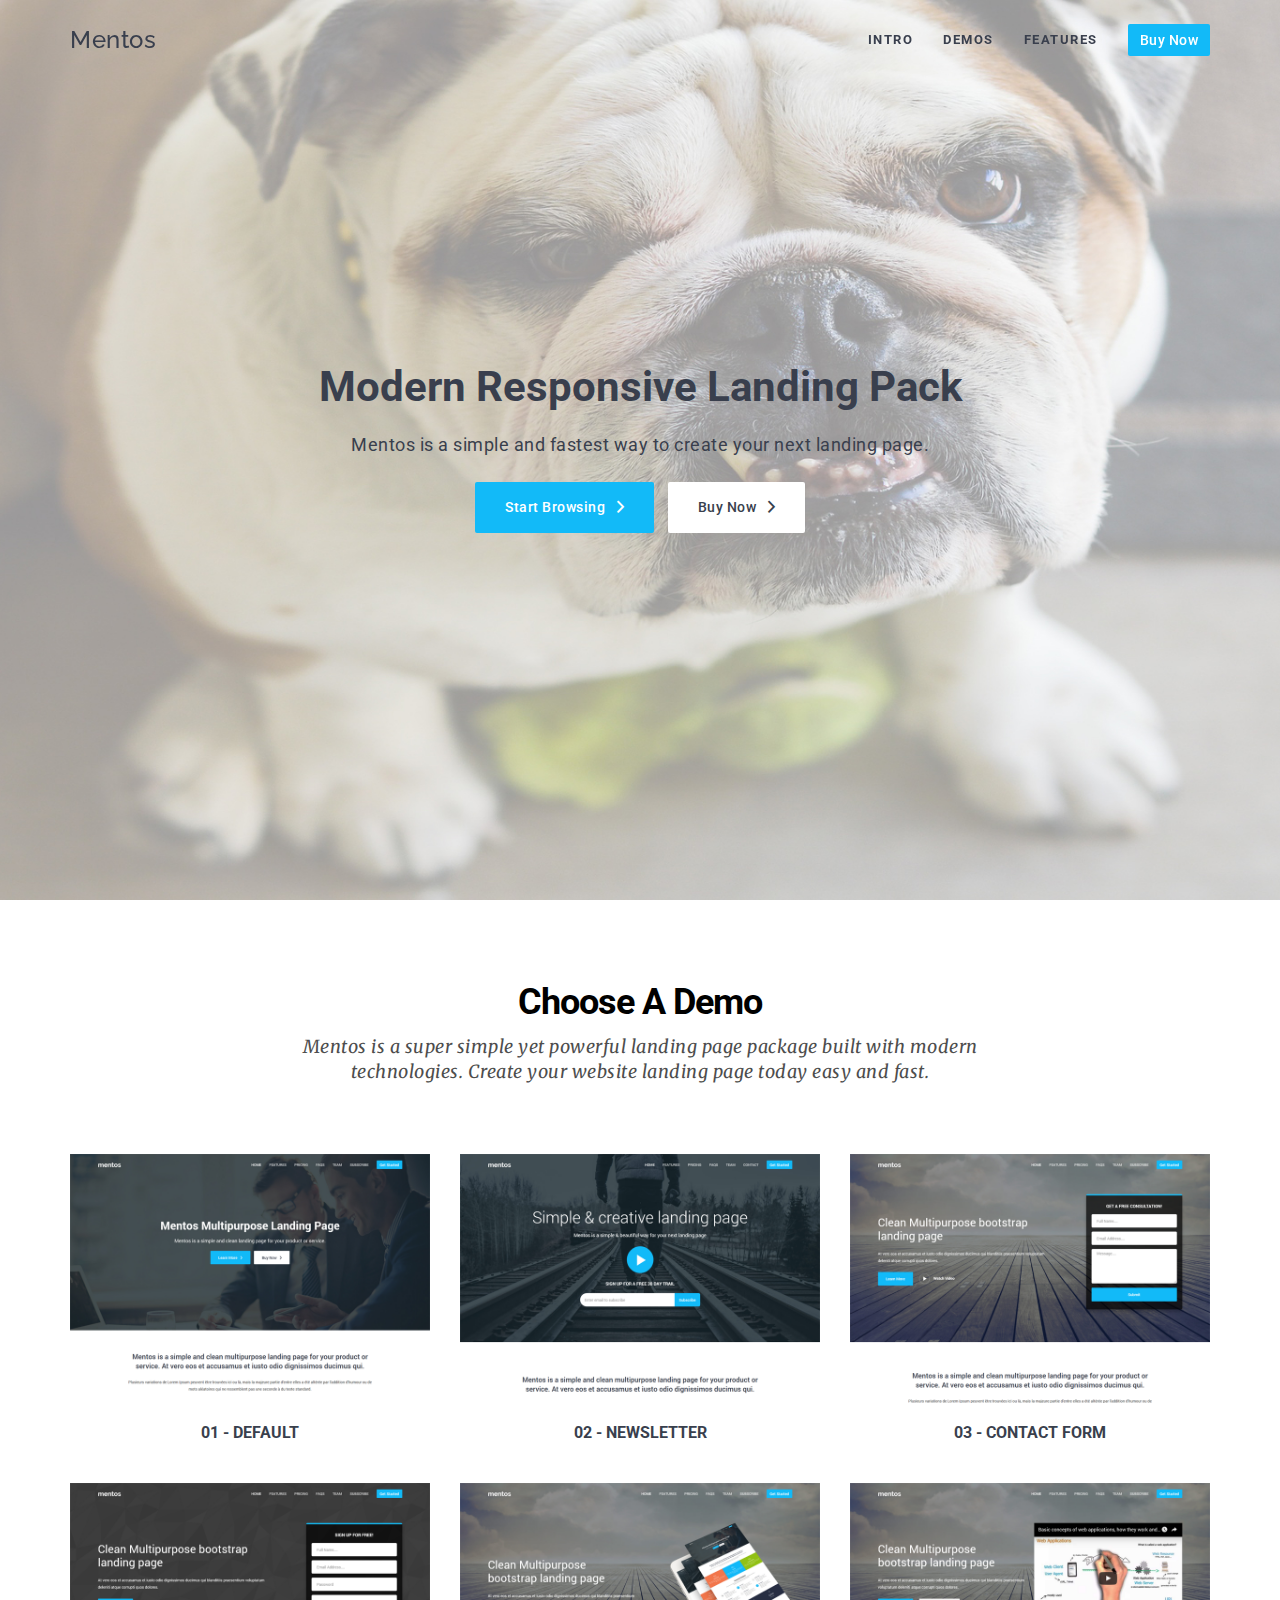
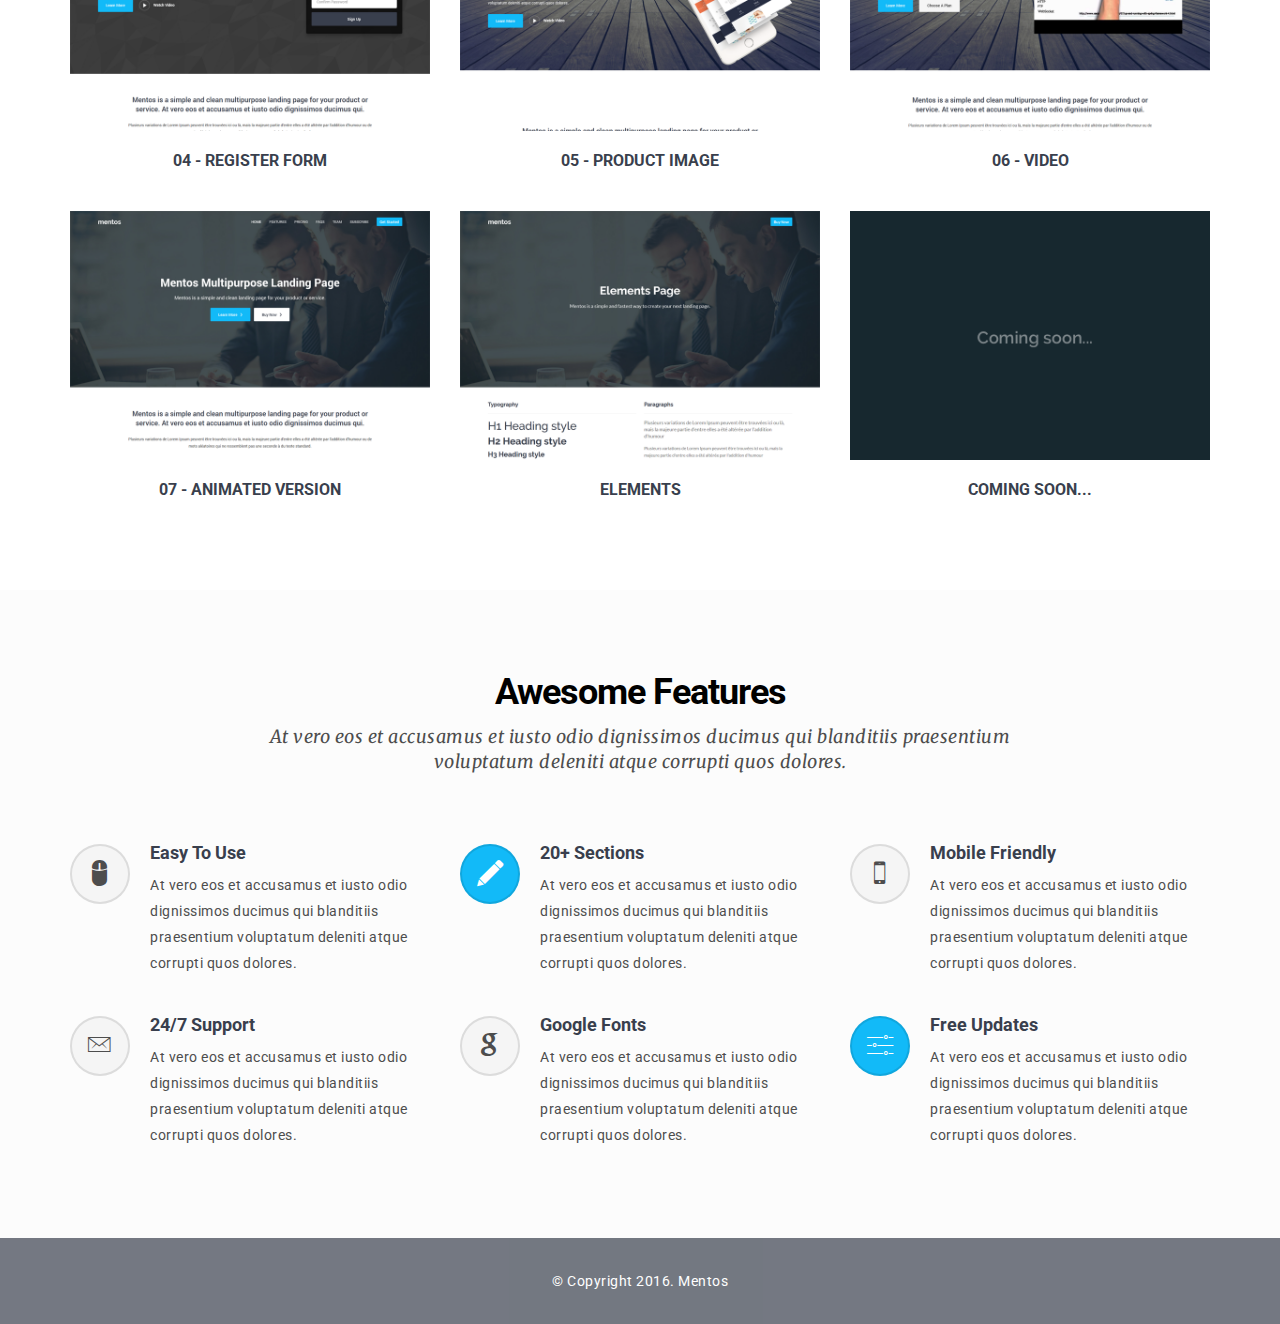
<file: html/intro.html>
<!DOCTYPE html>
<html lang="en">
    <head>
        <meta charset="utf-8">
        <meta http-equiv="X-UA-Compatible" content="IE=edge">
        <meta name="viewport" content="width=device-width, initial-scale=1">
        <title>mentos - landing page</title>

        <!-- Bootstrap -->
        <link href="assets/bootstrap/css/bootstrap.min.css" rel="stylesheet">
        <link href="assets/ionicons/css/ionicons.min.css" rel="stylesheet">        
        <link href="assets/bower_components/flexslider/flexslider.css" rel="stylesheet">
        <!--main css file-->
        <link href="assets/css/style.css" rel="stylesheet">
        <!-- HTML5 shim and Respond.js for IE8 support of HTML5 elements and media queries -->
        <!-- WARNING: Respond.js doesn't work if you view the page via file:// -->
        <!--[if lt IE 9]>
          <script src="https://oss.maxcdn.com/html5shiv/3.7.2/html5shiv.min.js"></script>
          <script src="https://oss.maxcdn.com/respond/1.4.2/respond.min.js"></script>
        <![endif]-->
    </head>
    <body data-spy="scroll">
        <!--pre-loader-->
             <div id="preloader"></div>
        <!--pre-loader-->


        <!--main menu-->
        <!-- Static navbar -->
        <header class="navbar navbar-inverse navbar-default navbar-fixed-top navbar-transparent">
            <div class="container">
                <div class="pull-right">
                    <a href="#" class="btn btn-primary btn-navigation">Buy Now</a>
                </div>
                <div class="navbar-header">
                    <button type="button" class="navbar-toggle collapsed" data-toggle="collapse" data-target="#navbar" aria-expanded="false" aria-controls="navbar">
                        <span class="sr-only">Toggle navigation</span>
                        <span class="icon-bar"></span>
                        <span class="icon-bar"></span>
                        <span class="icon-bar"></span>
                    </button>
                    <a class="navbar-brand" href="#">Mentos</a>
                </div>
                <div id="navbar" class="navbar-collapse collapse">
                    <ul class="nav navbar-nav navbar-right scroll-to">
                        <li class="active"><a href="#home">Intro</a></li>
                        <li><a href="#demos">Demos</a></li>
                          <li><a href="#features">Features</a></li>
                        <!--                        <li class="dropdown">
                                                    <span class="dropdown-toggle" data-toggle="dropdown" role="button" aria-haspopup="true">Demos <i class="ion-chevron-down"></i></span>
                                                    <ul class="dropdown-menu">
                                                        <li><a href="index.html">Default</a></li>
                                                        <li><a href="index-newsletter.html">Newsletter</a></li>
                                                        <li><a href="index-contact-form.html">Contact form</a></li>
                                                    </ul>
                                                </li>-->
                    </ul>
                </div><!--/.nav-collapse -->
            </div><!--/.container-fluid -->
        </header>
        <!--end main menu-->


        <!--start header-->
        <section class="header-full-screen background-1" id="home" data-stellar-background-ratio="0.5">
            <div class="absolute_full">
                <div class="display-table">
                    <div class="vertical-middle">
                        <div class="container">
                            <div class="row">
                                <div class="col-sm-8 col-sm-offset-2 text-center">
                                    <h1>Modern Responsive landing pack</h1>
                                    <p class="lead">Mentos is a simple and fastest way to create your next landing page. </p>

                                    <div class="buttons  scroll-to">
                                        <a href="#demos" class="btn btn-md btn-primary btn-lg">Start browsing <i class="ion-chevron-right"></i></a>

                                        <a href="#" class="btn btn-md btn-white btn-lg">Buy Now <i class="ion-chevron-right"></i></a>
                                    </div>
                                </div>
                            </div>
                        </div>
                    </div>
                </div>
            </div>
        </section>
        <!--end main header-->
        
        <section id="demos">
            <div class="space-80"></div>
            <div class="container">
                    <div class="row">
                    <div class="col-md-8 col-md-offset-2 text-center center-title margin-b-50">
                        <h2>Choose a demo</h2>
                        <p class="lead">
                            Mentos is a super simple yet powerful landing page package built with modern technologies. Create your website landing page today easy and fast.
                        </p>
                    </div>
                </div>
                
                <div class="row">
                    <div class="col-sm-4 margin-b-30 text-center">
                        <a href="index.html" target="_blank" class="demo-box">
                            <img src="assets/images/demo-images/default.png" class="img-responsive" alt="">
                            <h5 class="text-uppercase">01 - Default</h5>
                        </a>
                    </div>
                      <div class="col-sm-4 margin-b-30 text-center">
                        <a href="index-newsletter.html" target="_blank" class="demo-box">
                            <img src="assets/images/demo-images/newsletter.png" class="img-responsive" alt="">
                            <h5 class="text-uppercase">02 - newsletter</h5>
                        </a>
                    </div>
                      <div class="col-sm-4 margin-b-30 text-center">
                        <a href="index-contact.html" target="_blank" class="demo-box">
                            <img src="assets/images/demo-images/contact.png" class="img-responsive" alt="">
                            <h5 class="text-uppercase">03 - Contact form</h5>
                        </a>
                    </div>
                </div>
                   <div class="row">
                    <div class="col-sm-4 margin-b-30 text-center">
                        <a href="index-register.html" target="_blank" class="demo-box">
                            <img src="assets/images/demo-images/register.png" class="img-responsive" alt="">
                            <h5 class="text-uppercase">04 - Register form</h5>
                        </a>
                    </div>
                      <div class="col-sm-4 margin-b-30 text-center">
                        <a href="index-product.html" target="_blank" class="demo-box">
                            <img src="assets/images/demo-images/product.png" class="img-responsive" alt="">
                            <h5 class="text-uppercase">05 - product image</h5>
                        </a>
                    </div>
                      <div class="col-sm-4 margin-b-30 text-center">
                        <a href="index-video.html" target="_blank" class="demo-box">
                            <img src="assets/images/demo-images/video.png" class="img-responsive" alt="">
                            <h5 class="text-uppercase">06 - Video</h5>
                        </a>
                    </div>
                </div>
                  <div class="row">
                    <div class="col-sm-4 margin-b-30 text-center">
                        <a href="index-animated.html" target="_blank" class="demo-box">
                            <img src="assets/images/demo-images/default.png" class="img-responsive" alt="">
                            <h5 class="text-uppercase">07 - Animated version</h5>
                        </a>
                    </div>
                      <div class="col-sm-4 margin-b-30 text-center">
                        <a href="elements.html" target="_blank" class="demo-box">
                            <img src="assets/images/demo-images/elements.png" class="img-responsive" alt="">
                            <h5 class="text-uppercase">Elements</h5>
                        </a>
                    </div>
                      <div class="col-sm-4 margin-b-30 text-center">
                        <a href="#" target="_blank" class="demo-box">
                            <img src="assets/images/demo-images/soon.png" class="img-responsive" alt="">
                            <h5 class="text-uppercase">Coming soon...</h5>
                        </a>
                    </div>
                </div>
            </div>
             <div class="space-50"></div>
        </section>
        <section id="features" class="gray-bg">
            <div class="space-80"></div>
            <div class="container">
                <div class="row">
                    <div class="col-md-8 col-md-offset-2 text-center center-title margin-b-50">
                        <h2>Awesome features</h2>
                        <p class="lead">
                            At vero eos et accusamus et iusto odio dignissimos ducimus qui blanditiis praesentium voluptatum deleniti atque corrupti quos dolores.
                        </p>
                    </div>
                </div>
                <div class="row">
                    <div class="col-sm-4 margin-b-30">
                        <div class="feature-box">
                            <i class="ion-mouse pull-left"></i>
                            <div class="overflow-hidden">
                                <h4>Easy to use</h4>
                                <p>
                                    At vero eos et accusamus et iusto odio dignissimos ducimus qui blanditiis praesentium voluptatum deleniti atque corrupti quos dolores.
                                </p>
                            </div>
                        </div>
                    </div><!--col-sm-4-->
                    <div class="col-sm-4 margin-b-30">
                        <div class="feature-box colored"><!--.colored class for colored icon-->
                            <i class="ion-edit pull-left"></i>
                            <div class="overflow-hidden">
                                <h4>20+ Sections</h4>
                                <p>
                                    At vero eos et accusamus et iusto odio dignissimos ducimus qui blanditiis praesentium voluptatum deleniti atque corrupti quos dolores.
                                </p>
                            </div>
                        </div>
                    </div><!--col-sm-4-->
                    <div class="col-sm-4 margin-b-30">
                        <div class="feature-box">
                            <i class="ion-iphone pull-left"></i>
                            <div class="overflow-hidden">
                                <h4>Mobile friendly</h4>
                                <p>
                                    At vero eos et accusamus et iusto odio dignissimos ducimus qui blanditiis praesentium voluptatum deleniti atque corrupti quos dolores.
                                </p>
                            </div>
                        </div>
                    </div><!--col-sm-4-->
                </div><!--row-->
                <div class="row">
                    <div class="col-sm-4 margin-b-30">
                        <div class="feature-box">
                            <i class="ion-ios-email-outline pull-left"></i>
                            <div class="overflow-hidden">
                                <h4>24/7 support</h4>
                                <p>
                                    At vero eos et accusamus et iusto odio dignissimos ducimus qui blanditiis praesentium voluptatum deleniti atque corrupti quos dolores.
                                </p>
                            </div>
                        </div>
                    </div><!--col-sm-4-->
                    <div class="col-sm-4 margin-b-30">
                        <div class="feature-box">
                            <i class="ion-social-google pull-left"></i>
                            <div class="overflow-hidden">
                                <h4>Google fonts</h4>
                                <p>
                                    At vero eos et accusamus et iusto odio dignissimos ducimus qui blanditiis praesentium voluptatum deleniti atque corrupti quos dolores.
                                </p>
                            </div>
                        </div>
                    </div><!--col-sm-4-->
                    <div class="col-sm-4 margin-b-30">
                        <div class="feature-box colored"><!--.colored class for colored icon-->
                            <i class="ion-ios-settings pull-left"></i>
                            <div class="overflow-hidden">
                                <h4>Free updates</h4>
                                <p>
                                    At vero eos et accusamus et iusto odio dignissimos ducimus qui blanditiis praesentium voluptatum deleniti atque corrupti quos dolores.
                                </p>
                            </div>
                        </div>
                    </div><!--col-sm-4-->
                </div><!--row-->
            </div><!--container-->
            <div class="space-50"></div>
        </section>
        <footer id="footer" class="footer">
            <div class="space-30"></div>
            <div class="container">
               
                <div class="row">
                    <div class="col-sm-12 text-center">
                        © Copyright 2016. Mentos
                    </div>
                </div>
            </div>
            <div class="space-30"></div>
        </footer>
        
          <!-- jQuery plugins-->
        <script src="assets/bower_components/jquery/dist/jquery.min.js"></script>
        <script src="assets/js/jquery-migrate.min.js"></script>
        <script src="assets/js/jquery.easing.min.js"></script>
        <script src="assets/bootstrap/js/bootstrap.min.js"></script>
        <script src="assets/bower_components/flexslider/jquery.flexslider-min.js"></script>
        <script src="assets/js/modernizr.custom.97074.js" type="text/javascript"></script>
        <script src="assets/js/jquery.sticky.js"></script> 
        <script src="assets/js/jquery.stellar.min.js"></script>
        <script src="assets/js/waypoints.min.js"></script>
        <script src="assets/js/jquery.counterup.min.js"></script>
        <script src="assets/js/template-custom.js" type="text/javascript"></script>
    </body>
</html>
</file>
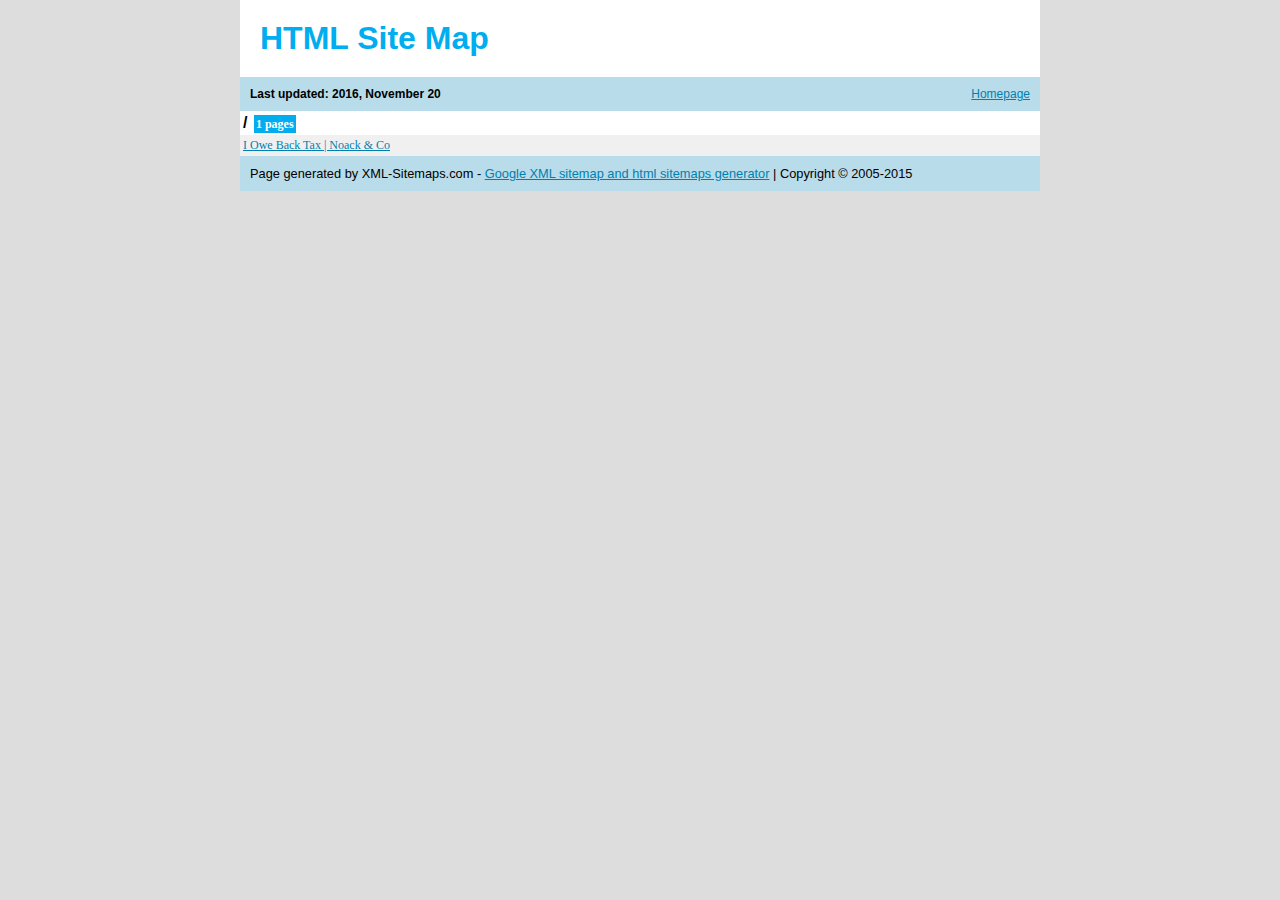
<file: sitemaps/sitemap.html>
<!DOCTYPE html PUBLIC "-//W3C//DTD XHTML 1.0 Transitional//EN" "http://www.w3.org/TR/xhtml1/DTD/xhtml1-transitional.dtd">
<html>
<head>
<title>Site Map  Page 1 - Generated by www.xml-sitemaps.com</title>
<meta http-equiv="Content-type" content="text/html; charset=utf-8" />
<style type="text/css">
body {
background-color: #DDD;
font: normal 80%  "Trebuchet MS", "Helvetica", sans-serif;
margin:0;
text-align:center;
}
#cont{
margin:auto;
width:800px;
text-align:left;
}
a:link,a:visited {
color: #0180AF;
text-decoration: underline;
}
a:hover {
color: #666;
}
h1 {
background-color:#fff;
padding:20px;
color:#00AEEF;
text-align:left;
font-size:32px;
margin:0px;
}
h3 {
font-size:12px;
background-color:#B8DCE9;
margin:0px;
padding:10px;
}
h3 a {
float:right;
font-weight:normal;
display:block;
}
th {
text-align:center;
background-color:#00AEEF;
color:#fff;
padding:4px;
font-weight:normal;
font-size:12px;
}
td {
font-size:12px;
padding:3px;
text-align:left;
}
tr {background: #fff}
tr:nth-child(odd) {background: #f0f0f0}
#footer {
background-color:#B8DCE9;
padding:10px;
}
.pager,.pager a {
background-color:#00AEEF;
color:#fff;
padding:3px;
}
.lhead {
background-color:#fff;
padding:3px;
font-weight:bold;
font-size:16px;
}
.lpart {
background-color:#f0f0f0;
padding:0px;
}
.lpage {
font:normal 12px verdana;
}
.lcount {
background-color:#00AEEF;
color:#fff;
padding:2px;
margin:2px;
font:bold 12px verdana;
}
a.aemphasis {
color:#009;
font-weight:bold;
}
</style>

</head>
<body>
<div id="cont">
<h1>HTML Site Map</h1>
<h3><a href="http://www.iowebacktax.com">Homepage</a>
Last updated: 2016, November 20
</h3>


<table cellpadding="0" cellspacing="0" border="0" width="100%">

<tr valign="top">
<td class="lpart" colspan="100"><div class="lhead">/
<span class="lcount">1 pages</span></div>

<table cellpadding="0" cellspacing="0" border="0" width="100%">

<tr><td class="lpage"><a href="http://www.iowebacktax.com/" title="I Owe Back Tax | Noack &amp; Co">I Owe Back Tax | Noack & Co</a></td></tr>
</table>
</td>
</tr>

</table>


<!--
Please note:
You are not allowed to remove the copyright notice below.
Thank you!
www.xml-sitemaps.com
-->
<div id="footer">
Page generated by XML-Sitemaps.com - <a target="_blank" href="https://www.xml-sitemaps.com">Google XML sitemap and html sitemaps generator</a>
|
Copyright &copy; 2005-2015

</div>
</div>
</body>
</html>
</file>
<file: html/assets/css/style.css>
/*

Project      : Mentos - Multipurpose landing page
Version      : v1.1
Last update  : 12-09-2016
Author       : Design_mylife (Rakesh Sharma)
Support email: mylifedesign143@gmail.com
*/
/**************************************

=============TABLE OF CONTENT==========
 1- Basic
 2- Buttons
 3- Headers
 4- Intro sections (Hero sections)
 5- Call to actions
 6- Pricing tables
 7- Testimonials
 8- Image boxes
 9- Collapses
10- Team
11- Counters
12- Forms
13- Split sections
14- Tabs
15- Clients
16- Colored icon boxed
17- Modals
18- Footers
19- Responsive
***************************************/
/***** Google fonts import ************/
@import url(https://fonts.googleapis.com/css?family=Raleway:400,300,500,600,700,800);
@import "https://fonts.googleapis.com/css?family=Roboto:300,300i,400,400i,500,700,900";
@import url(https://fonts.googleapis.com/css?family=Merriweather:400,400italic,300italic,300,700);
.bg-blue {
  background: #12baf8;
}

.bg-dark-blue {
  background-color: #272e43;
}

.bg-green {
  background: #93c214;
}

.bg-red {
  background: #f2774c;
}

.light-bg {
  background-color: #f5f5f5;
}

.dark-bg {
  background-color: #333333;
}

.skin-bg {
  background-color: #12baf8;
}

.gray-bg {
  background: #fcfcfc;
}

.pattern-bg {
  background-image: url("../images/pattern.png");
  background-repeat: repeat;
}

/*
Base csss
*/
html, body {
  height: 100%;
}

body {
  font-family: "Roboto", sans-serif;
  background: #fff;
  font-weight: 400;
  font-size: 14px;
  line-height: 26px;
  letter-spacing: 0.5px;
  -webkit-text-size-adjust: 100%;
  -moz-osx-font-smoothing: grayscale;
  -webkit-font-smoothing: antialiased;
  color: #4d4d4d;
}

a, button {
  -moz-transition: all 0.3s;
  -o-transition: all 0.3s;
  -webkit-transition: all 0.3s;
  transition: all 0.3s;
  text-decoration: none;
}

a {
  color: #12baf8;
}
a:hover {
  color: #aeaeae;
}

a, a:hover, a:focus, button:hover, button:focus {
  outline: 0 !important;
  text-decoration: none;
}

blockquote {
  font-style: normal;
  font-weight: 400;
}
blockquote p {
  font-weight: 400;
}

button:focus {
  outline: 0 !important;
}

::-moz-selection {
  background-color: #191b1d;
  color: #fff;
}

::selection {
  background-color: #191b1d;
  color: #fff;
}

h1,
h2,
h3,
h4,
h5,
h6 {
  letter-spacing: 0px;
  margin-top: 0px;
  font-family: "Roboto", sans-serif;
  color: #393f4d;
  font-weight: 700;
}

h1 {
  font-size: 42px;
  line-height: 50px;
  font-weight: 500;
}

h2 {
  font-size: 36px;
  line-height: 44px;
  font-weight: 700;
}

h3 {
  font-size: 26px;
  line-height: 35px;
  font-weight: 700;
}

h4 {
  font-size: 20px;
  line-height: 28px;
  font-weight: 700;
}

h5 {
  font-size: 16px;
  line-height: 20px;
  font-weight: 700;
}

h6 {
  font-size: 13px;
  line-height: 16px;
  font-weight: 700;
}

.lead {
  font-size: 18px;
  font-weight: 400;
}

.resolution {
  line-height: 250%;
  padding-top: 5%;
}

strong, b {
  font-weight: 700;
}

.text-primary {
  color: #12baf8;
}

.features-list li {
  margin-bottom: 7px;
}
.features-list i {
  color: #12baf8;
  margin-right: 7px;
}

.border-width {
  width: 60px;
  height: 2px;
  background: #12baf8;
  margin: 10px 0;
}

.overflow-hidden {
  overflow: hidden;
}

.full-wid {
  width: 100%;
}

.no-padding {
  padding: 0px;
}

.no-margin {
  margin: 0px;
}

/***spaces**/
.space-10 {
  width: 100%;
  height: 10px;
}

.space-20 {
  width: 100%;
  height: 20px;
}

.space-30 {
  width: 100%;
  height: 30px;
}

.space-40 {
  width: 100%;
  height: 40px;
}

.space-50 {
  width: 100%;
  height: 50px;
}

.space-60 {
  width: 100%;
  height: 60px;
}

.space-70 {
  width: 100%;
  height: 70px;
}

.space-80 {
  width: 100%;
  height: 80px;
}

.space-90 {
  width: 100%;
  height: 90px;
}

.space-100 {
  width: 100%;
  height: 100px;
}

/**margins**/
.margin-b-10 {
  margin-bottom: 10px;
}

.margin-b-20 {
  margin-bottom: 20px;
}

.margin-b-30 {
  margin-bottom: 30px;
}

.margin-b-40 {
  margin-bottom: 40px;
}

.margin-b-50 {
  margin-bottom: 50px;
}

.skin-bg {
  background-color: #12baf8;
}

.img-center {
  display: block;
  margin: 0 auto;
}

#introduction h3 {
  font-weight: 500;
}

/*.container {
  padding-right: 0px;
  padding-left: 0px;
}*/

/**********back to top*************/
.scrollToTop {
  text-align: center;
  font-size: 30px;
  background: transparent;
  font-weight: bold;
  color: #12baf8;
  text-decoration: none;
  position: fixed;
  bottom: 10px;
  right: 10px;
  z-index: 999999;
  display: none;
  opacity: 0.5;
  line-height: 0px;
  -moz-transition: all 0.3s;
  -o-transition: all 0.3s;
  -webkit-transition: all 0.3s;
  transition: all 0.3s;
}
.scrollToTop:hover {
  text-decoration: none;
  opacity: 1;
  color: #12baf8;
}

/**preloader**/
div#preloader {
  position: fixed;
  left: 0;
  top: 0;
  z-index: 99999;
  width: 100%;
  height: 100%;
  overflow: visible;
  background: #fff url("../images/loader.gif") no-repeat center center;
}

.center-img {
  display: block;
  margin: 0 auto;
  text-align: center;
}

.full-img {
  width: 100%;
  height: auto;
}

@media (min-width: 768px) {
  .vertical-align-child {
    display: -webkit-flex;
    display: -moz-flex;
    display: -ms-flexbox;
    display: flex;
    align-items: center;
    -webkit-align-items: center;
    justify-content: center;
    -webkit-justify-content: center;
    flex-direction: row;
    -webkit-flex-direction: row;
  }
}
.absolute_full {
  position: absolute;
  width: 100%;
  height: 100%;
  left: 0;
  top: 0;
}

.display-table {
  display: table;
  width: 100%;
  height: 100%;
  position: relative;
}

.vertical-middle {
  width: 100%;
  display: table-cell;
  vertical-align: middle;
  position: relative;
}

/**section title**/
.center-title h2 {
  color: #000;
  text-transform: capitalize;
  letter-spacing: -1px;
}
.center-title .lead {
  font-size: 18px;
  font-weight: 400;
  font-style: italic;
  font-family: "Merriweather", serif;
}

.left-title h3 {
  font-weight: 700;
  color: #000;
  letter-spacing: -1px;
  text-transform: capitalize;
  position: relative;
  padding-bottom: 15px;
}
.left-title h3:after {
  position: absolute;
  width: 90px;
  height: 3px;
  background: #12baf8;
  display: block;
  bottom: 0;
  left: 0;
  content: "";
}

.bg-section .left-title h3 {
  color: #fff;
}
.bg-section .left-title h3:after {
  background-color: #fff;
  opacity: 0.7;
}
.bg-section h2 {
  color: #fff;
}
.bg-section p {
  color: #fff;
  opacity: 0.8;
}

/*
Buttons style
*/
.btn {
  text-transform: capitalize;
  font-size: 14px;
  font-weight: 500;
  -webkit-border-radius: 2px;
  -moz-border-radius: 2px;
  -ms-border-radius: 2px;
  border-radius: 2px;
  border: 0px;
  font-family: "Roboto", sans-serif;
}
.btn i {
  margin-left: 8px;
}
.btn.btn-radius {
  -webkit-border-radius: 30px;
  -moz-border-radius: 30px;
  -ms-border-radius: 30px;
  border-radius: 30px;
}

.btn-md {
  padding: 12px 25px;
}

.btn-lg {
  padding: 16px 30px;
  font-size: 14px;
}

.btn-primary {
  background-color: #12baf8;
  color: #fff;
}
.btn-primary:hover {
  color: #fff;
  opacity: 0.9;
  background-color: #12baf8;
}

.btn-dark {
  background-color: #393f4d;
  color: #fff;
}
.btn-dark:hover {
  color: #fff;
  opacity: 0.9;
}

.btn-default {
  background: #f5f5f5;
}

.btn-white {
  background-color: #fff;
  color: #393f4d;
}
.btn-white:hover {
  color: #393f4d;
  opacity: 0.9;
}

a.video-link {
  text-transform: capitalize;
  display: inline-block;
  font-family: "Roboto", sans-serif;
  font-weight: 700;
  font-size: 14px;
  color: #fff;
}
a.video-link i {
  display: inline-block;
  font-size: 24px;
  padding-left: 3px;
  border: 2px solid rgba(255, 255, 255, 0.2);
  width: 40px;
  height: 40px;
  line-height: 35px;
  text-align: center;
  -webkit-border-radius: 50%;
  -moz-border-radius: 50%;
  -ms-border-radius: 50%;
  border-radius: 50%;
  vertical-align: middle;
  margin-right: 10px;
  -moz-transition: all 0.3s;
  -o-transition: all 0.3s;
  -webkit-transition: all 0.3s;
  transition: all 0.3s;
}
a.video-link:hover i {
  background-color: rgba(255, 255, 255, 0.2);
}

.video-icon {
  display: block;
  width: 100px;
  height: 100px;
  background: #12baf8;
  color: #fff;
  line-height: 100px;
  text-align: center;
  -webkit-border-radius: 50%;
  -moz-border-radius: 50%;
  -ms-border-radius: 50%;
  border-radius: 50%;
  margin: 0 auto;
}
.video-icon i {
  color: #FFF;
  font-size: 65px;
  line-height: 100px;
  margin-left: 10px;
}
.video-icon:hover, .video-icon:focus {
  color: #fff;
  opacity: 0.8;
}
.video-icon:hover i, .video-icon:focus i {
  opacity: 1;
}

/*
header styles
*/
.navbar-nav > li > a {
  font-family: "Roboto", sans-serif;
  font-weight: bolder;
  text-transform: uppercase;
  font-size: 13px;
  /*letter-spacing: 0px;*/
  letter-spacing: 1.5px;
/*  opacity: 0.8;
*//*  text-shadow: -1px 0 #393f4d, 0 1px #393f4d, 1px 0 #393f4d, 0 -1px #393f4d;
*/}

#nav-link-1 {
  color: #393f4d;
}
#nav-link-2 {
  color: #393f4d;
}
#nav-link-3{
  color: #393f4d;
}
#nav-link-4 {
  color: #393f4d;
}
#facebook {
  color: #393f4d;
}

#twitter {
  color: #393f4d;
}

#home-tab {
  color: #393f4d;
}

.font-change {
  color: class;
}

a.small-logo {
  padding-top: 0px;
}

#custom-navbar-image {
  height: 150%;
}

#custom-navbar-brand-image {
  margin-top: 0px;
}

.navbar-nav > li > a:hover {
  opacity: 1;
}

.navbar-inverse.navbar-transparent {
  margin: 0px;
  padding: 15px 0;
  border: 0px;
  background-color: transparent;
  -moz-transition: all 0.4s ease-in-out;
  -o-transition: all 0.4s ease-in-out;
  -webkit-transition: all 0.4s ease-in-out;
  transition: all 0.4s ease-in-out;
}
.navbar-inverse.navbar-transparent .navbar-nav > li > a, .navbar-inverse.navbar-transparent span.dropdown-toggle {
  color: #fff;
}
.navbar-inverse.navbar-transparent.shrink {
  padding: 5px 0;
  background-color: #393f4d;
}

span.dropdown-toggle {
  display: block;
  padding: 15px;
  font-family: "Roboto", sans-serif;
  font-weight: 500;
  text-transform: uppercase;
  font-size: 13px;
  letter-spacing: 1px;
  line-height: 21px;
  -moz-transition: all 0.3s;
  -o-transition: all 0.3s;
  -webkit-transition: all 0.3s;
  transition: all 0.3s;
}

.navbar-brand {
  font-family: "Raleway", sans-serif;
  font-size: 24px;
/*  text-transform: lowercase; */
  font-style: normal;
  font-weight: 500;
/*  text-shadow: -1px 0 #393f4d, 0 1px #393f4d, 1px 0 #393f4d, 0 -1px #393f4d;
*/}

.navbar-inverse .navbar-brand {
  color: #393f4d;
}

#custom-navbar-brand {
  /*color: #393f4d;*/
}

.navbar-inverse.navbar-transparent .navbar-nav > .active > a, .navbar-inverse.navbar-transparent .navbar-nav > .active > a:focus, .navbar-inverse.navbar-transparent .navbar-nav > .active > a:hover, .navbar-inverse.navbar-transparent .navbar-nav > li > a:hover, span.dropdown-toggle:hover {
  color: #fff;
  background-color: transparent;
  opacity: 1;
}

.btn-navigation {
  margin-left: 30px;
  margin-top: 9px;
}

.dropdown-menu {
  -webkit-border-radius: 0px;
  -moz-border-radius: 0px;
  -ms-border-radius: 0px;
  border-radius: 0px;
  border: 0px;
  padding: 10px;
}
.dropdown-menu > li > a {
  padding: 9px 20px;
  text-transform: capitalize;
}

/*
Intro setions style
*/
.header-full-screen {
  width: 100%;
  height: 100%;
  position: relative;
}
.header-full-screen h1 {
  color: #393f4d;
  text-transform: capitalize;
  margin-bottom: 20px;
  font-weight: 700;
}
.header-full-screen p {
  color: #393f4d;
/*  opacity: 0.9;
*/}

#header-background-text > p {
  font-size: 23px;
  /*color: black;*/
}

/*#header-slides-1, #header-slides-2, #header-slides-3 {
  color: black;
}*/

.header-full-screen a.video-link {
  color: #fff;
}

#header-background-text {
  width: 100%;
  margin-left: 0px;
  padding-bottom: 50px;
}

#header-background-text h1 {
  font-size: 39.5px;
  /*color: black;*/
  /*line-height: 1.5px;*/
}

.buttons a {
  margin: 5px;
}

.background-1 {
  background: url("../images/bulldog-40pct.jpg") no-repeat center center;
  background-size: cover;
  background-attachment: fixed;
  background-position: 97% 0;
  /*opacity: 0.6;*/
}


.hero-padded {
  padding-top: 200px;
  padding-bottom: 150px;
  position: relative;
}
.hero-padded h1 {
  font-weight: 300;
  font-size: 60px;
  line-height: 70px;
  margin-bottom: 20px;
}
.hero-padded h1, .hero-padded p, .hero-padded h5 {
  color: #fff;
}
.hero-padded p {
  font-weight: 400;
}
.hero-padded .mentos-newsletter {
  max-width: 450px;
  margin: 25px auto;
  display: block;
}
.hero-padded .mentos-newsletter .form-control {
  border-color: transparent;
}
.hero-padded .mentos-newsletter .form-control.error {
  border-color: #f95858;
  color: #f95858;
}
.hero-padded .mentos-newsletter .form-control.success {
  border-color: #9fcf0e;
  color: #9fcf0e;
}

.background-2 {
  background: url("../images/bg3.jpg") no-repeat center center;
  background-size: cover;
  background-attachment: fixed;
  background-position: 0 0;
}

.background-3 {
  background: url("../images/bg4.jpg") no-repeat center center;
  background-size: cover;
  background-attachment: fixed;
  background-position: 0 0;
}

.background-4 {
  background-image: url("../images/pattern.png");
  background-repeat: repeat;
  background-color: #333;
  background-attachment: fixed;
  background-position: 0 0;
}

.hero-contact {
  padding: 150px 0;
}
.hero-contact h1, .hero-contact p {
  color: #fff;
}
.hero-contact h1 {
  font-weight: 400;
}
.hero-contact .buttons {
  margin-top: 20px;
}
.hero-contact .buttons a {
  margin: 10px 0;
}
.hero-contact .buttons .video-link, .hero-contact .buttons .btn-default {
  margin-left: 20px;
}

.hero-video {
  width: 100%;
  height: 100%;
  position: relative;
}

/*
Call to actions
*/
.cta-1 {
  padding: 40px 0;
}
.cta-1 h3 {
  color: #fff;
}
.cta-1 p {
  color: #fff;
  opacity: 0.7;
}

.video-cta {
/*  background: url("../images/bg1.jpg") no-repeat;
*/  background-size: cover;
  background-attachment: fixed;
  background-color: #393f4d;
}
.video-cta h2 {
  color: #fff;
}
.video-cta p {
  color: #fff;
  opacity: 0.8;
}

/*
Pricing tables
*/
.pricing-row {
  margin: 0;
  padding: 20px;
  background: #fcfcfc;
}

.price-box {
  padding: 40px 30px;
  text-align: center;
  background-color: #fff;
  -moz-transition: all 0.3s;
  -o-transition: all 0.3s;
  -webkit-transition: all 0.3s;
  transition: all 0.3s;
}
.price-box h4 {
  font-weight: 900;
}
.price-box i.price-icon {
  display: block;
  margin: 0 auto;
  font-size: 80px;
  color: #000;
  opacity: 0.1;
}
.price-box .features-list {
  text-align: left;
  text-transform: capitalize;
  padding-bottom: 30px;
}
.price-box .features-list li {
  margin: 0;
  padding: 7px 0;
  border-bottom: 1px dashed #eee;
}
.price-box .features-list .ion-checkmark {
  color: #2cdd9d;
}
.price-box .features-list .ion-close {
  color: #f2774c;
}
.price-box .price {
  font-size: 70px;
  line-height: 70px;
  font-weight: 900;
  margin: 20px 0;
  color: #12baf8;
}
.price-box .price sup {
  font-size: 13px;
}
.price-box.colored {
  background-color: #12baf8;
  position: relative;
  -webkit-box-shadow: 0px 10px 10px rgba(0, 0, 0, 0.1);
  -moz-box-shadow: 0px 10px 10px rgba(0, 0, 0, 0.1);
  -ms-box-shadow: 0px 10px 10px rgba(0, 0, 0, 0.1);
  box-shadow: 0px 10px 10px rgba(0, 0, 0, 0.1);
}
.price-box.colored .price {
  color: #fff;
}
.price-box.colored h4 {
  color: #fff;
}
.price-box.colored i {
  color: #fff;
  opacity: 0.5;
}
.price-box.colored .features-list li {
  color: #fff;
  opacity: 0.9;
}
.price-box.colored .features-list .ion-checkmark {
  color: #fff;
  opacity: 1;
}
.price-box.colored .features-list .ion-close {
  color: #fff;
  opacity: 0.5;
}

#this-you-contact {
  color: #fff;
}

/*
Testimonials
*/
.testi-box {
  padding: 15px;
  background-color: #fcfcfc;
  margin-bottom: 20px;
  -webkit-border-radius: 3px;
  -moz-border-radius: 3px;
  -ms-border-radius: 3px;
  border-radius: 3px;
}
.testi-box .thumb {
  display: block;
  width: 90px;
  float: left;
  margin-right: 20px;
}
.testi-box .testi-text {
  overflow: hidden;
  padding-left: 10px;
}
.testi-box .rating {
  display: block;
  color: #f9d133;
}
.testi-box h4 {
  color: #000;
  font-size: 15px;
  font-weight: 700;
  margin-bottom: 0;
}
.testi-box.right .thumb {
  float: right;
  margin-right: 0;
  margin-left: 20px;
}

/*testimonials*/
.testimnials-slider {
  padding: 80px 0;
  position: relative;
  background: url("../images/bg3.jpg") no-repeat;
  background-size: cover;
  background-attachment: fixed;
  background-position: 0 0;
}

.testi-info {
  display: inline-block;
  padding-top: 20px;
}

.testimonial_slider {
  margin-top: 60px;
  font-weight: bolder;
}

.testimonial_slider img {
  margin-right: 20px;
}
.testimonial_slider p {
  color: #393f4d;
/*  opacity: 0.9;
*/  font-size: 25px;
  line-height: 40px;
  font-style: italic;
}
.testimonial_slider .testi-content {
  overflow: hidden;
  min-width: 140px;
  text-align: left;
}
.testimonial_slider .testi-content h4 {
  text-transform: capitalize;
  font-size: 16px;
  line-height: 16px;
  margin-bottom: 0px;
  padding-top: 10px;
  color: #fff;
}
.testimonial_slider .testi-content span {
  font-size: 12px;
  color: #eee;
}
.testimonial_slider .flex-control-nav {
  left: 0;
  bottom: -30px;
}
.testimonial_slider .flex-control-paging li a {
  width: 9px;
  height: 9px;
  -webkit-border-radius: 50%;
  -moz-border-radius: 50%;
  -ms-border-radius: 50%;
  border-radius: 50%;
  padding: 0;
  background-color: transparent;
  box-shadow: none;
  border: 2px solid #12baf8;
}
.testimonial_slider .flex-control-paging li a:hover, .testimonial_slider .flex-control-paging li a.flex-active {
  background-color: #12baf8;
}

#learn-more {
  margin-top: 30px;
}

div.who-we-are {
  padding-top: 7%;
}

/*
Image overlay style
*/
.folio-box {
  display: block;
  overflow: hidden;
  position: relative;
  background-color: #12baf8;
}
.folio-box img {
  -moz-transition: all 0.3s;
  -o-transition: all 0.3s;
  -webkit-transition: all 0.3s;
  transition: all 0.3s;
  opacity: 0.9;
}
.folio-box .folio-overlay {
  width: 100%;
  height: auto;
  position: absolute;
  padding: 20px;
  text-align: right;
  left: 0;
  bottom: 0;
  -moz-transition: all 0.3s;
  -o-transition: all 0.3s;
  -webkit-transition: all 0.3s;
  transition: all 0.3s;
}
.folio-box .folio-overlay h4 {
  color: #fff;
  margin-bottom: 0px;
  text-transform: capitalize;
}
.folio-box .folio-overlay span {
  color: #eee;
  font-style: italic;
}
.folio-box:hover img {
  -moz-transform: scale(1.1);
  -o-transform: scale(1.1);
  -ms-transform: scale(1.1);
  -webkit-transform: scale(1.1);
  transform: scale(1.1);
  opacity: 0.8;
}

/*
Collapse css
*/
.panel-group .panel {
  -webkit-border-radius: 0px;
  -moz-border-radius: 0px;
  -ms-border-radius: 0px;
  border-radius: 0px;
  -webkit-box-shadow: none;
  -moz-box-shadow: none;
  -ms-box-shadow: none;
  box-shadow: none;
  border: 0px;
}

.panel-heading {
  padding: 0;
}
.panel-heading a {
  display: block;
  padding: 10px 15px;
  position: relative;
  color: #12baf8;
  text-transform: capitalize;
}
.panel-heading a:after {
  position: absolute;
  top: 10px;
  right: 15px;
  display: block;
  content: "\f3d0";
  font-family: "Ionicons";
  color: #12baf8;
}
.panel-heading a.collapsed {
  color: #333;
}
.panel-heading a.collapsed:after {
  position: absolute;
  top: 10px;
  right: 15px;
  display: block;
  content: "\f3d8";
  font-family: "Ionicons";
  color: #333;
}

.panel-group .panel-heading + .panel-collapse > .list-group, .panel-group .panel-heading + .panel-collapse > .panel-body {
  border-top: 0px;
}

/*
Team styles
*/
.person-box {
  -webkit-border-radius: 5px;
  -moz-border-radius: 5px;
  -ms-border-radius: 5px;
  border-radius: 5px;
  -webkit-box-shadow: 0px 4px 10px rgba(0, 0, 0, 0.1);
  -moz-box-shadow: 0px 4px 10px rgba(0, 0, 0, 0.1);
  -ms-box-shadow: 0px 4px 10px rgba(0, 0, 0, 0.1);
  box-shadow: 0px 4px 10px rgba(0, 0, 0, 0.1);
  overflow: hidden;
  position: relative;
  text-align: center;
  background: #fff;
}
.person-box img {
  width: 100%;
  -moz-transition: all 0.3s;
  -o-transition: all 0.3s;
  -webkit-transition: all 0.3s;
  transition: all 0.3s;
}
.person-box .person-info {
  padding: 15px;
  width: 80%;
  margin: 0 auto;
  position: relative;
  margin-top: -15px;
  background: #fff;
  border-top-left-radius: 5px;
  border-top-right-radius: 5px;
}
.person-box .person-info h4 {
  font-weight: 700;
  font-size: 18px;
  margin-bottom: 0px;
  line-height: 20px;
}
.person-box .person-info span {
  display: inline-block;
  padding-bottom: 3px;
  border-bottom: 1px solid #12baf8;
  font-style: italic;
  font-size: 13px;
  font-family: "Raleway", sans-serif;
}
.person-box ul {
  margin-bottom: 0px;
}
.person-box ul li a {
  font-size: 25px;
  color: #ddd;
}
.person-box ul li a:hover {
  color: #12baf8;
}
.person-box:hover img {
  -moz-transform: scale(1.1);
  -o-transform: scale(1.1);
  -ms-transform: scale(1.1);
  -webkit-transform: scale(1.1);
  transform: scale(1.1);
}

/*
Counter numbers
*/
.counter-section i {
  color: #fff;
  font-size: 50px;
  opacity: 0.7;
  display: block;
  margin: 0 auto;
  margin-bottom: 20px;
}
.counter-section p, .counter-section h1 {
  color: #fff;
}
.counter-section p {
  text-transform: capitalize;
}

/*
Mentos forms style
*/
.input-group-lg > .form-control, .input-group-lg > .input-group-addon, .input-group-lg > .input-group-btn > .btn {
  height: 50px;
  font-size: 14px;
}

.form-control {
  -webkit-box-shadow: none;
  -moz-box-shadow: none;
  -ms-box-shadow: none;
  box-shadow: none;
  min-height: 50px;
  padding-left: 20px;
}
.form-control.error {
  border-color: #f95858;
  color: #f95858;
}
.form-control.success {
  border-color: #9fcf0e;
  color: #9fcf0e;
}
.form-control:focus {
  -webkit-box-shadow: none;
  -moz-box-shadow: none;
  -ms-box-shadow: none;
  box-shadow: none;
}

.mentos-newsletter .btn-primary {
  border-radius: 0px;
  border-top-right-radius: 30px;
  border-bottom-right-radius: 30px;
}
.mentos-newsletter .form-control {
  -webkit-border-radius: 30px;
  -moz-border-radius: 30px;
  -ms-border-radius: 30px;
  border-radius: 30px;
}

.newsletter-section {
  background-color: #fefefe;
  background-image: url(../images/pattern.png);
  background-repeat: repeat;
}

.mentos-contact .form-control {
  margin-bottom: 15px;
}

.form-bg {
  padding: 30px 20px;
  background-color: rgba(0, 0, 0, 0.7);
  -webkit-border-radius: 5px;
  -moz-border-radius: 5px;
  -ms-border-radius: 5px;
  border-radius: 5px;
  border-top: 5px solid #12baf8;
  -webkit-box-shadow: 0px 10px 10px rgba(0, 0, 0, 0.2);
  -moz-box-shadow: 0px 10px 10px rgba(0, 0, 0, 0.2);
  -ms-box-shadow: 0px 10px 10px rgba(0, 0, 0, 0.2);
  box-shadow: 0px 10px 10px rgba(0, 0, 0, 0.2);
}
.form-bg .form-control {
  margin-bottom: 15px;
  border: 0px;
}
.form-bg h5 {
  color: #fff;
}

/*
Split sections
*/
.split-section {
  position: relative;
}
.split-section .split-image {
  position: absolute;
  width: 50%;
  height: 100%;
  background-position: 50% 50% !important;
  background-repeat: no-repeat;
  background-size: cover;
}
.split-section .split-image.left-align {
  left: 0;
  top: 0;
}
.split-section .split-image.right-align {
  right: 0;
  top: 0;
}
.split-section .split-content {
  padding: 50px 0px;
}
.split-section .split-content h2 {
  font-weight: 500;
  margin-bottom: 30px;
}

/*
Tabs content
*/
.tabs-nav {
  text-align: center;
  padding: 0;
  border-bottom: 2px solid #eee;
}
.tabs-nav li a {
  display: block;
  -webkit-border-radius: 3px;
  -moz-border-radius: 3px;
  -ms-border-radius: 3px;
  border-radius: 3px;
  border: 2px solid transparent;
  padding: 10px 20px;
  text-transform: capitalize;
  font-size: 16px;
  text-transform: capitalize;
  font-weight: 700;
  color: #4d4d4d;
  font-family: "Raleway", sans-serif;
  margin-bottom: -2px;
}
.tabs-nav li a:hover {
  color: #12baf8;
  border-bottom-color: #12baf8;
}
.tabs-nav li.active a {
  cursor: default;
  color: #12baf8;
  border-bottom-color: #12baf8;
}

/*
clients section
*/
.clients-section .center-title h2, .clients-section .center-title p {
  color: #fff;
}
.clients-section .center-title p {
  opacity: 0.8;
}
.clients-section img {
  opacity: 0.7;
  -moz-transition: all 0.3s;
  -o-transition: all 0.3s;
  -webkit-transition: all 0.3s;
  transition: all 0.3s;
}
.clients-section a:hover img {
  opacity: 1;
}

/*
Icon and step boxes css
*/
.feature-box h4 {
  text-transform: capitalize;
  margin-bottom: 10px;
  font-size: 18px;
  font-weight: 700;
  line-height: 18px;
}
.feature-box i {
  display: block;
  margin-right: 20px;
  width: 60px;
  height: 60px;
  line-height: 55px;
  text-align: center;
  font-size: 30px;
  -webkit-border-radius: 50%;
  -moz-border-radius: 50%;
  -ms-border-radius: 50%;
  border-radius: 50%;
  border: 2px solid rgba(0, 0, 0, 0.1);
  background-color: #f5f5f5;
}
.feature-box.colored i {
  color: #fff;
  background-color: #12baf8;
}

.feature-box2 {
  padding-bottom: 20px;
}
.feature-box2 i {
  display: block;
  float: left;
  margin-right: 20px;
  font-size: 40px;
  width: 40px;
  text-align: left;
}
.feature-box2 h4 {
  margin-bottom: 5px;
  text-transform: capitalize;
}

/**colored box**/
.step-box {
  padding: 50px 20px;
}
.step-box h1, .step-box h3, .step-box p {
  color: #fff;
}
.step-box h1 {
  opacity: 0.8;
}
.step-box h1 span {
  display: inline-block;
  width: 8px;
  height: 8px;
  -webkit-border-radius: 50%;
  -moz-border-radius: 50%;
  -ms-border-radius: 50%;
  border-radius: 50%;
  background-color: #fff;
  margin-left: 5px;
  vertical-align: bottom;
  bottom: 7px;
  position: relative;
}

/*
Modals stylesheet
*/
/**video modal**/
.video-modal .modal-header {
  padding: 0px;
  min-height: auto;
  border: 0px;
}
.video-modal .modal-body {
  padding: 0;
}
.video-modal .modal-content {
  border: 0px;
  -webkit-border-radius: 0px;
  -moz-border-radius: 0px;
  -ms-border-radius: 0px;
  border-radius: 0px;
  position: relative;
  margin-top: 70px;
}
.video-modal .modal-header .close {
  margin-top: -2px;
  position: absolute;
  right: 0;
  top: 0;
  z-index: 9;
  top: -20px;
  opacity: 1;
  color: #fff;
}

/*
Footer styles
*/
.footer {
  background: #393f4d;
  color: #fff;
  opacity: 0.7;
}
.footer h4 {
  margin-bottom: 20px;
  color: #fff;
  font-weight: 500;
}
.footer p, .footer address {
  color: #fff;
  opacity: 0.7;
}
.footer a img {
  display: block;
  margin-bottom: 5px;
}
.footer ul {
  margin: 0px;
}
.footer ul li {
  display: block;
}
.footer ul li a {
  color: #fff;
  opacity: 0.7;
  display: block;
  position: relative;
  padding: 6px 0;
}
.footer ul li a:before {
  content: "\f3d3";
  font-family: "Ionicons";
  display: inline-block;
  padding-right: 8px;
}
.footer ul li a:after {
  content: "";
  border-bottom: 1px solid transparent;
  height: 1px;
  position: absolute;
  left: 0;
  bottom: 0;
  width: 0;
  -moz-transition: all 0.3s;
  -o-transition: all 0.3s;
  -webkit-transition: all 0.3s;
  transition: all 0.3s;
}
.footer ul li a:hover {
  color: #12baf8;
  opacity: 1;
}
.footer ul li a:hover:after {
  width: 100%;
  border-bottom-color: #12baf8;
}

/*
Template responsive style. Must be bottom into css file.
*/
@media (max-width: 767px) {
  h1 {
    font-size: 26px;
    line-height: 26px;
  }

  .lead {
    font-size: 15px;
  }

  h3 {
    font-size: 18px;
    line-height: 28px;
  }

  h2 {
    font-size: 24px;
    line-height: 30px;
  }

  h4 {
    font-size: 15px;
    line-height: 20px;
  }

  .testimonial_slider p {
    font-size: 16px;
    line-height: 26px;
  }

  .btn-lg {
    padding: 12px 25px;
    font-size: 14px;
  }

  .btn-md {
    padding: 10px 20px;
  }

  .navbar-inverse .navbar-toggle {
    border: 0px;
  }

  .navbar-inverse .navbar-collapse, .navbar-inverse .navbar-form {
    border-color: #101010;
    background-color: #222;
  }
  #header-background-text h1 {
    font-size: 34px;
    line-height: normal;
  }

  .hero-padded {
    padding-top: 100px;
    padding-bottom: 80px;
  }
  .hero-padded h1 {
    font-size: 35px;
    line-height: 35px;
    margin-bottom: 20px;
  }
  .hero-padded .lead {
    font-size: 13px;
  }

  .video-icon {
    width: 70px;
    height: 70px;
    line-height: 70px;
  }
  .video-icon i {
    font-size: 50px;
    line-height: 75px;
  }

  .mentos-newsletter .form-control {
    min-height: 42px;
  }

  .cta-1, .cta-1 .text-right {
    text-align: center;
  }

  #benefits img.img-responsive {
    display: block;
    margin: 0 auto;
    margin-bottom: 30px;
  }

  .testi-box .thumb {
    width: 40px;
    margin-right: 10px;
  }

  .navbar-brand {
    font-size: 22px;
    margin-top: -3px;
  }

  .hero-contact {
    background-attachment: scroll !important;
    background-size: cover !important;
    padding: 100px 0;
    text-align: center;
  }
  .hero-contact .video-link i {
    display: none;
  }
  .hero-contact .space-20 {
    height: 0px;
  }
  .hero-contact .buttons {
    margin-bottom: 20px;
  }
  .hero-contact .buttons .btn-default {
    margin-left: 3px;
  }
  #about-who-we-are, #about-image-div {
    display: block;
    float: none;
    width: 100%;
  }
}
/***intro box styles**/
.demo-box {
  display: block;
  margin: 0 auto;
}
.demo-box h5 {
  margin-top: 20px;
}

.buttons-elements a {
  margin-bottom: 10px;
}


.social-nav-icon {
  color: #2a9fd6;
  font-size: 20px;
}

hr {
  border-top: 1px solid rgba(0, 0, 0, 0.3);
}

/*#about {
  display: block;
}*/



.about-col {
  width: 50%;
}

#about-image-div {
  float: right;
  margin-top: 4%;
  margin-bottom: 4%;
}

.about-images {
}
/* change collapse threshold for ipad/tablet purposes*/
@media (max-width: 990px) {
    .navbar-header {
        float: none;
    }
    .navbar-toggle {
        display: block;
    }
    .navbar-collapse {
        border-top: 1px solid transparent;
        box-shadow: inset 0 1px 0 rgba(255,255,255,0.1);
    }
    .navbar-collapse.collapse {
        display: none!important;
    }
    .navbar-nav {
        float: none!important;
        margin: 7.5px -15px;
    }
    .navbar-nav>li {
        float: none;
    }
    .navbar-nav>li>a {
        padding-top: 10px;
        padding-bottom: 10px;
    }
    div.who-we-are {
      padding-top: 0%;
    }
    .who-we-are-custom {
      text-align: center;
      padding-right: 10%;
    }
    #about-image-div {
      margin-top: 8%;
    }
}
</file>
<file: mentos-docs/css/style.css>
/*
Bpress docs
Author: Design_mylife
*/
body,html{
    height: 100%;
}
body{
    color:#777;
}
.sidenav{
    height: 100%;
    width: 270px;
    background: #333;
    position: fixed;
    top: 0;
    left: 0;
    padding: 30px;
}
.sidenav li a{
    display: block;
    padding: 7px 10px;
    color:#fff;
    text-decoration: none;
}
.content-wrapper{
    width:100%;
    padding:30px 15px;
    padding-left:285px;
    min-height: 100vh;
}
.logo{
    padding-bottom: 30px;
}
li.logo a{
        font-weight: bold;
        font-size: 25px;
}
@media(max-width:991px){
    .sidenav{
        height: auto;
        width: 100%;
        padding: 0px;
        line-height: 40px;
        padding-bottom: 0px;
    }
    .sidenav li{
        float: left;
    }
    .logo{
        padding: 0px;
    }
    .content-wrapper{
        padding-left: 15px;
        padding-top: 70px;
    }
}
</file>
